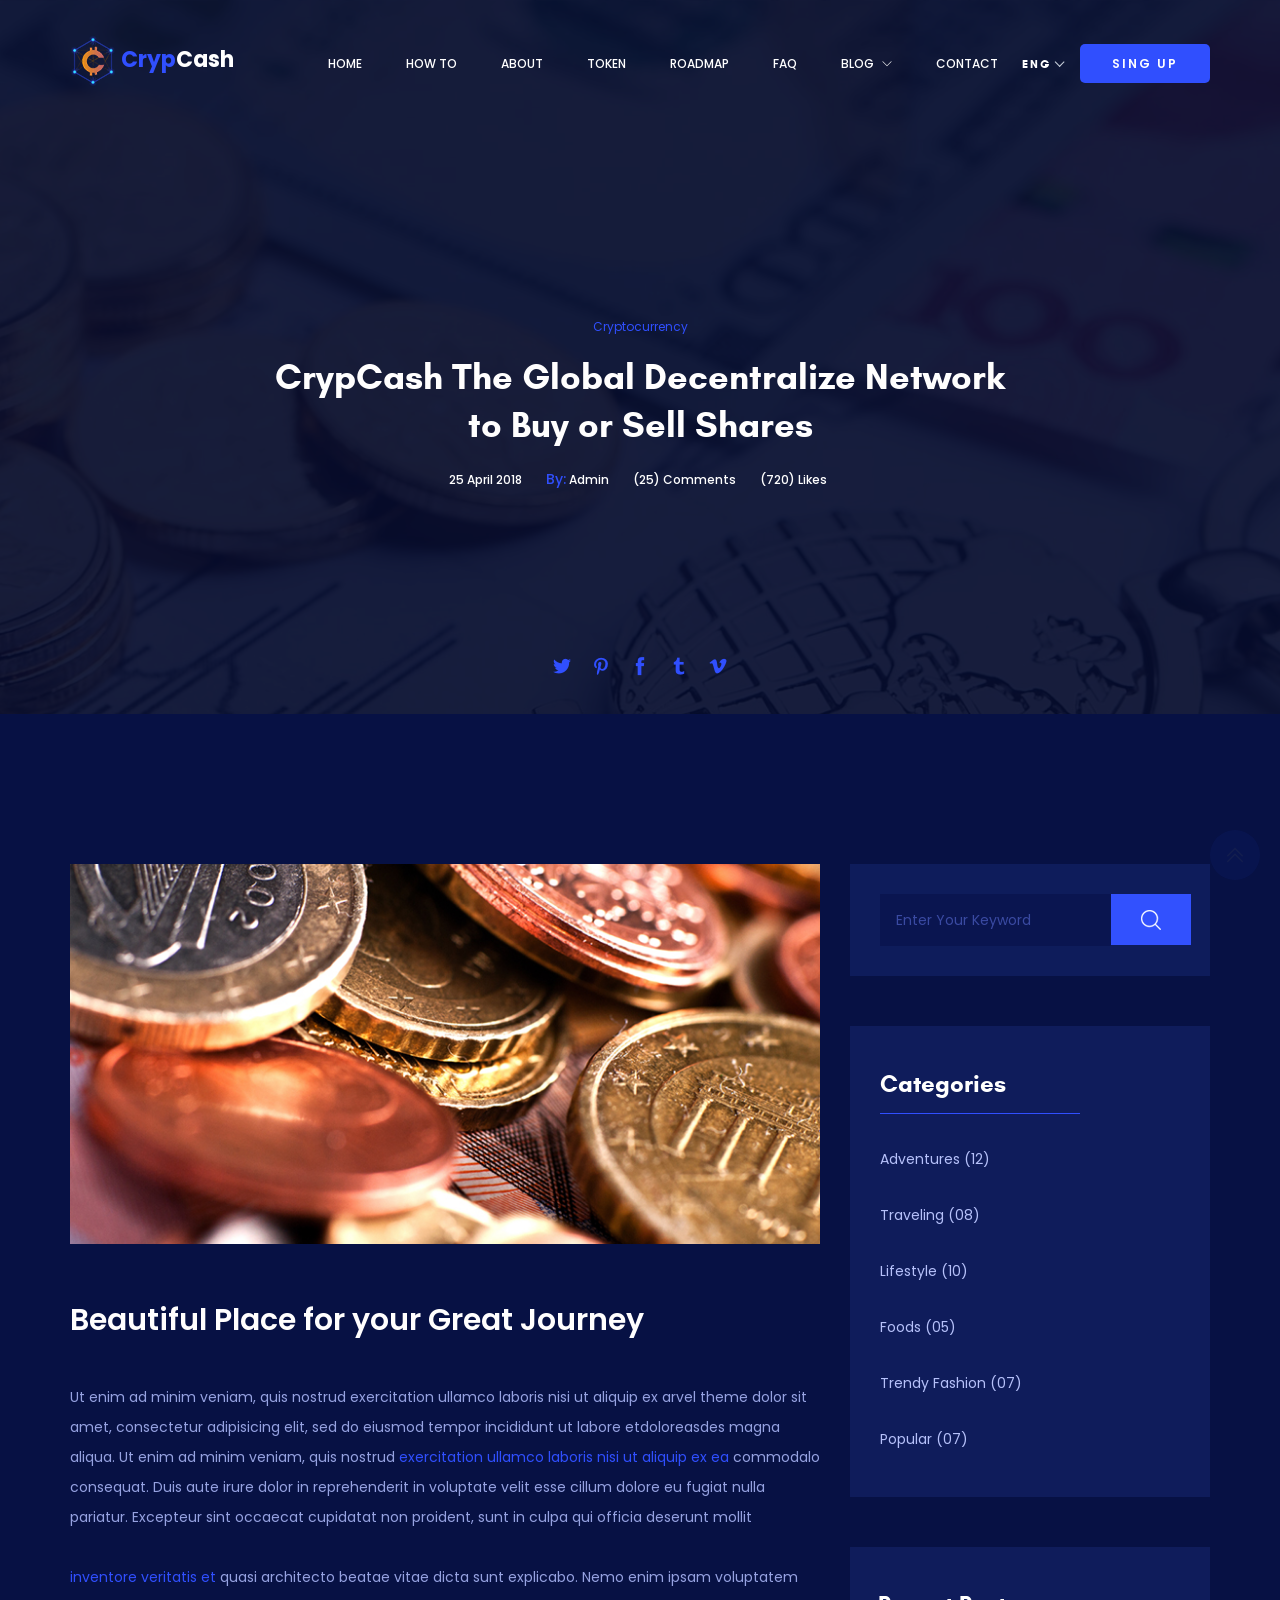
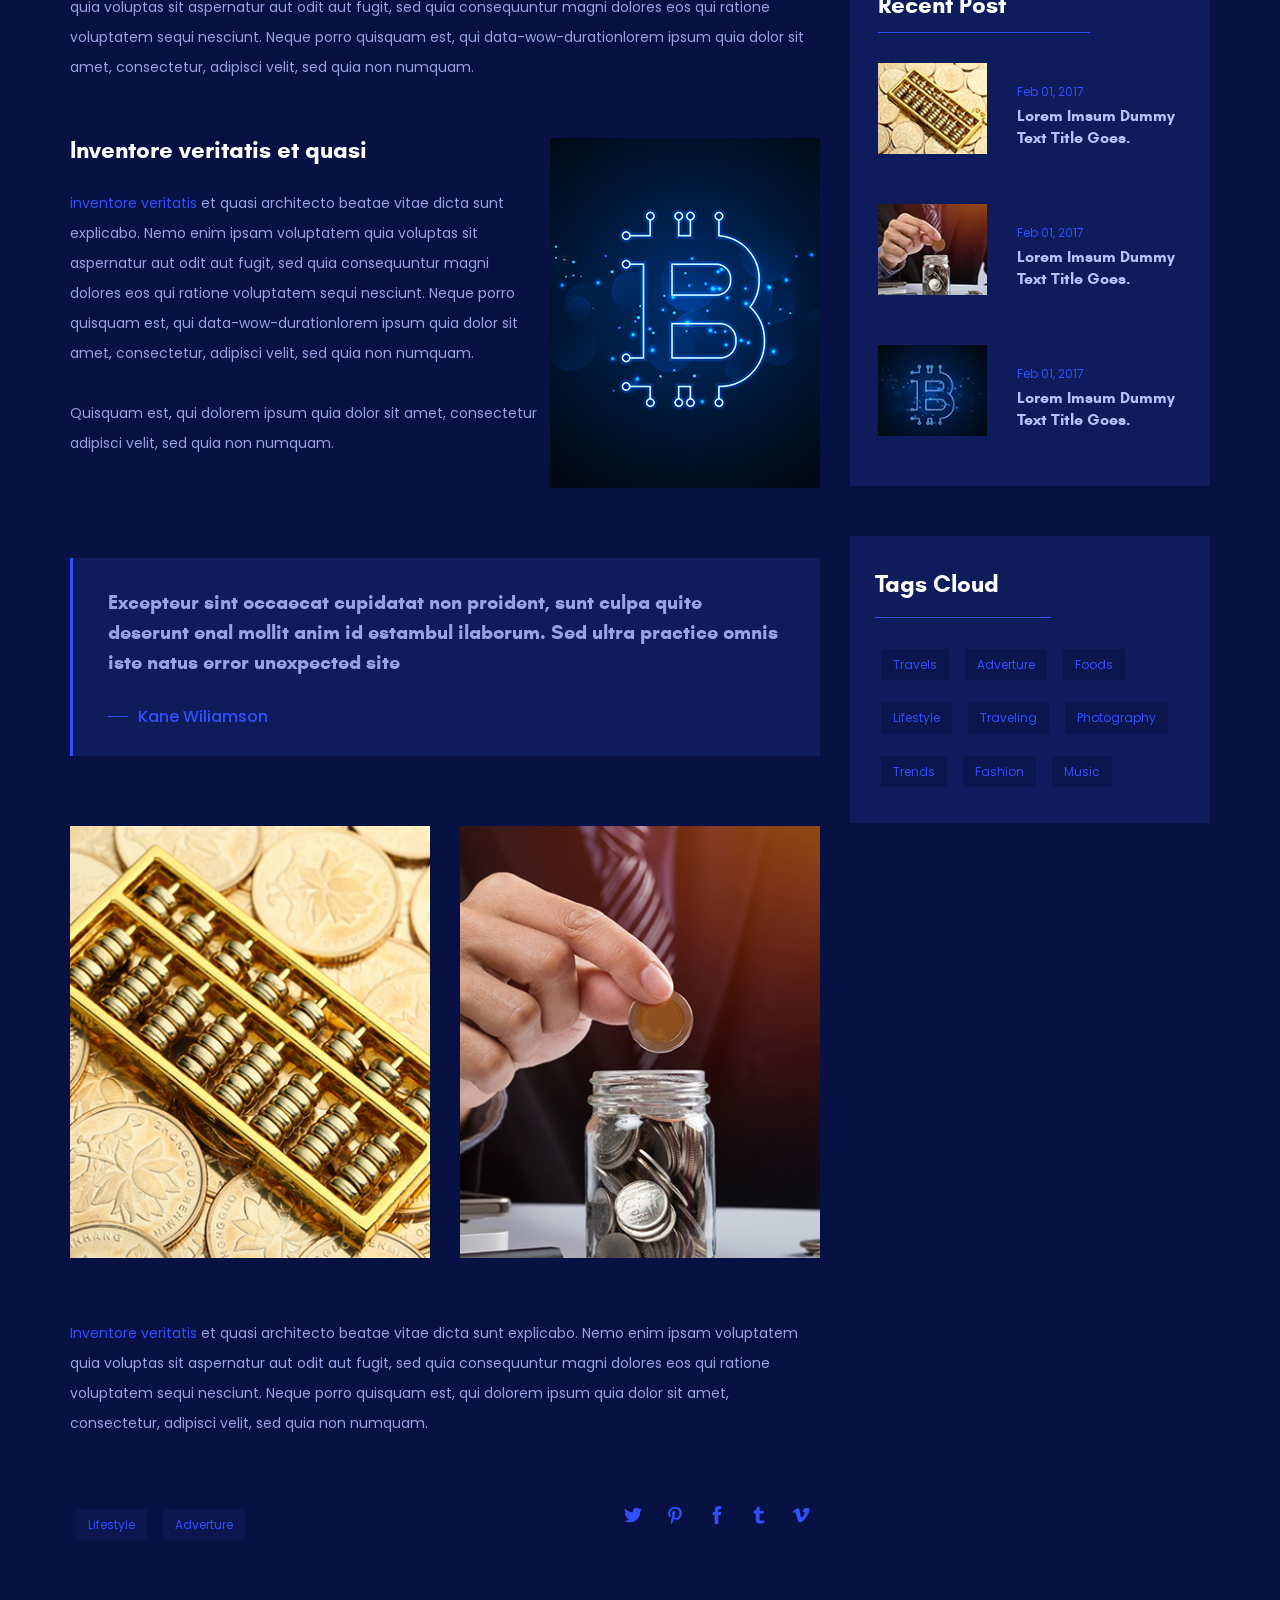
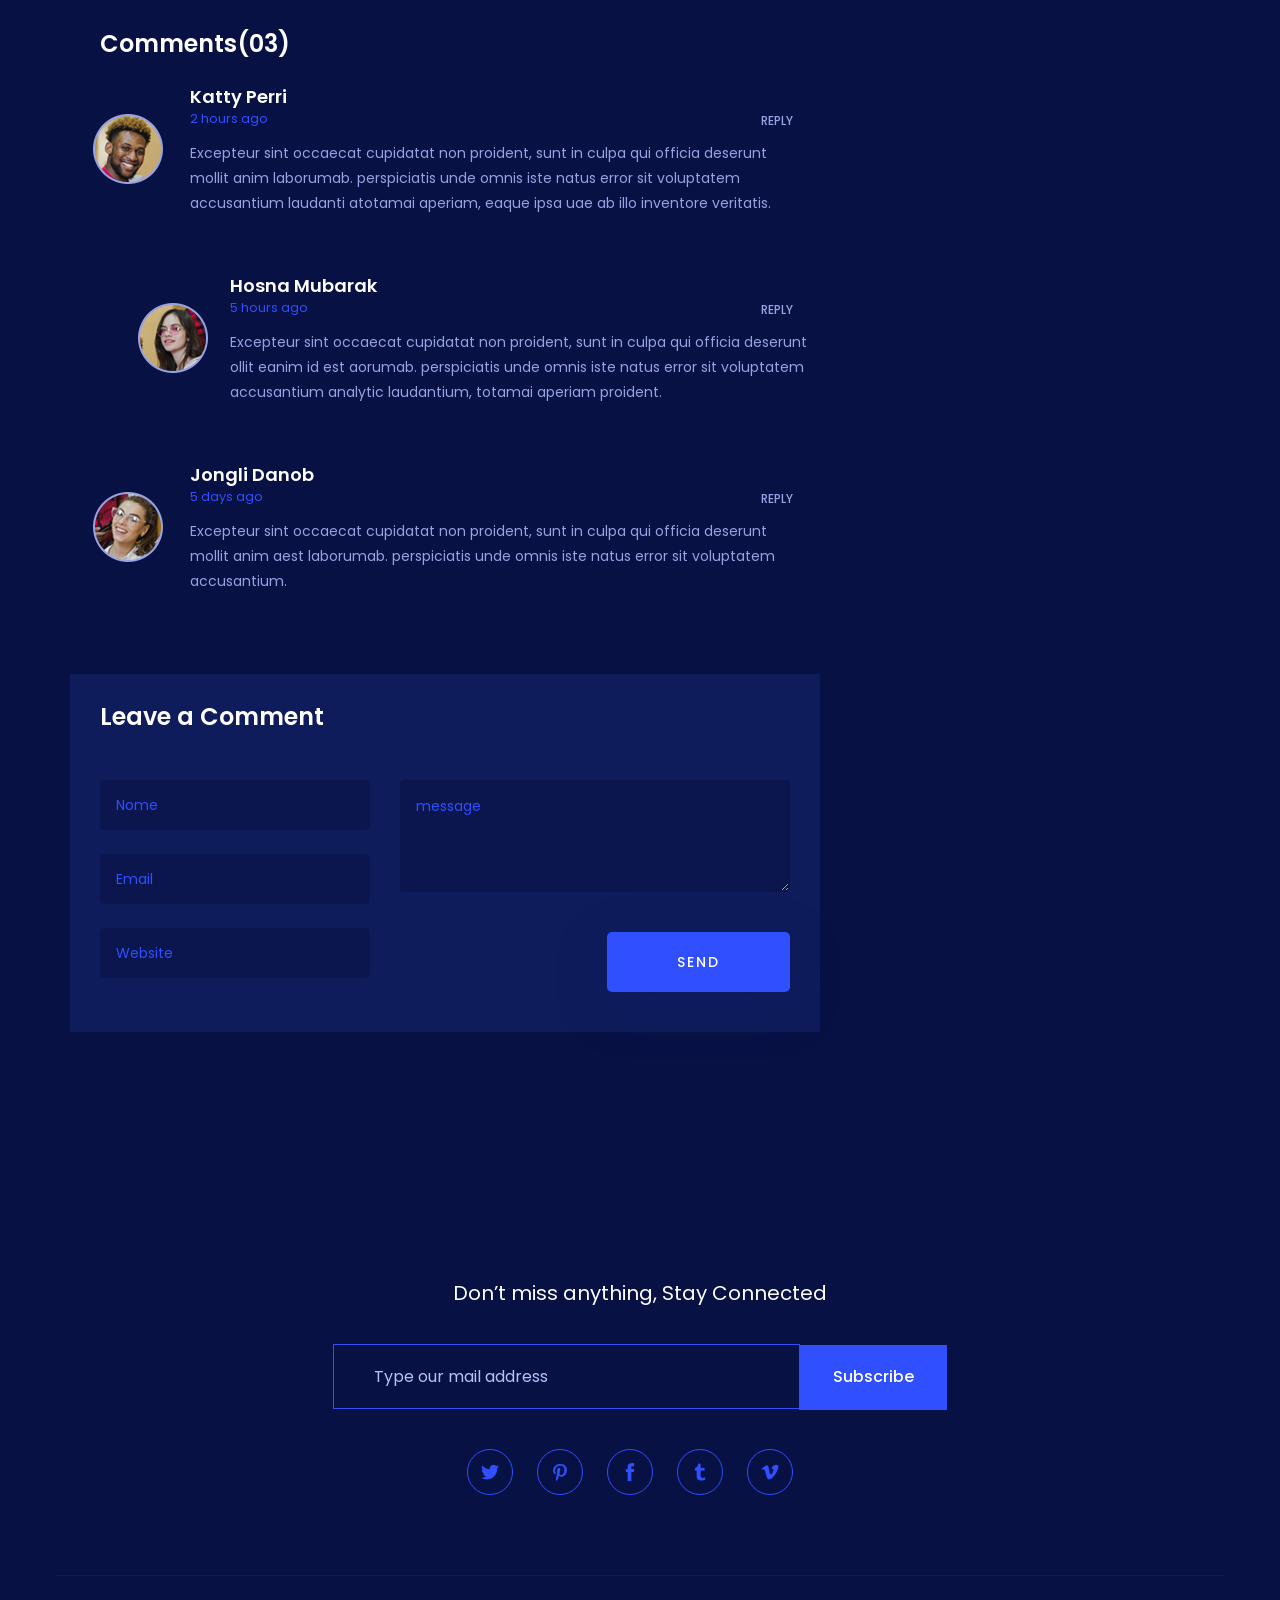
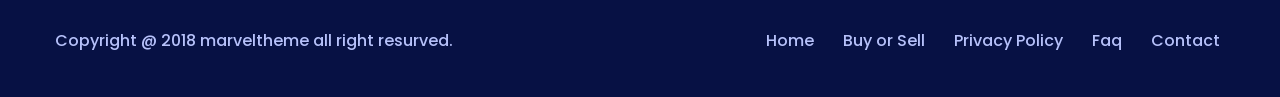
<file: main_file-default/blog-details.html>
<!DOCTYPE html>
<html lang="en">

<head>
    <meta charset="utf-8">
    <meta http-equiv="X-UA-Compatible" content="IE=edge">
    <meta name="viewport" content="width=device-width, initial-scale=1">

    <title>CrypCash The Global Decentralize Network</title>
    <!-- FAVICON -->
    <link rel="apple-touch-icon" href="assets/img/favicon/apple-touch-icon.png">
    <link rel="icon" href="assets/img/favicon/favicon.ico">
    <link href="https://fonts.googleapis.com/css?family=Poppins:400,400i,500,500i" rel="stylesheet">
    <link href="assets/css/bootstrap.min.css" rel="stylesheet">
    <link href="assets/css/elements.css" rel="stylesheet">
    <link href="style.css" rel="stylesheet">
    <link href="assets/css/responsive.css" rel="stylesheet">

</head>

        <a href="#slider-section" class="scrolltotop"><span class="ti-angle-double-up"></span></a>
<body>
        <div class="preloader-wrapper">
            <div class="preloader loading">
              <span class="slice"></span>
              <span class="slice"></span>
              <span class="slice"></span>
              <span class="slice"></span>
              <span class="slice"></span>
              <span class="slice"></span>
            </div>
         </div> 


    <header id="sticker" class="header-top ">
        <div class="container">
            <div class="row">
                <div class="col-md-2 col-sm-3">
                    <div class="logo ">
                        <a href="#"><img  src="assets/img/logo/logo.png" alt="logo"> <span>Cryp</span>Cash</a>
                    </div>
                </div>
                <div class="col-md-10 col-sm-9">
                    <nav>
                        <div class="mainmenu text-right ">
                            <ul class="menu ">
                                <li><a href="#slider-section">HOME</a></li>
                                    <li><a href="#work_area">HOW TO</a></li>
                                    <li><a href="#choose-area"> ABOUT</a></li>
                                    <li><a href="#countdown-area">TOKEN</a></li>
                                    <li><a href="#roadmap-area">ROADMAP</a></li>
                                    <li><a href="#faq-area">FAQ</a></li>
                                    <li class="dropdown current-menu-item current-menu-has-children"><a href="#blog_area"> BLOG</a>
                                        <ul class="dropdown-nav dropdown-nav-left">
                                            <li class=""><a href="blog-fullpage.html">Blog Full Page</a></li>
                                            <li class=""><a href="blog-details.html">Blog Details</a></li>
                                            <li class=""><a href="blog-page-left-sideber.html">Blog Left Sidebar</a></li>
                                            <li class=""><a href="blog-page-right-sideber.html">Blog Right Sidebar</a></li>
                                        </ul>
                                    </li>
                                    <li><a href="#contact-section">CONTACT</a></li>
                                    <li class="select-nice">
                                    <select name="nice" id="select">
                                            <option value="Eng">ENG</option>
                                            <option value="Eng">GER</option>
                                            <option value="Eng">FRA</option>
                                        </select>
                                </li>
                               <li class="login"> <a class="sing-up" href="#">SING UP</a></li>
                            </ul>
                        </div>
                    </nav>
                </div>
            </div>
        </div>
    </header>


    <section class="blog-page-breatcrums blog-details">
        <div class="container">
            <div class="row">
                <div class="col-xs-12">
                    <div class="blog-page-content-table">
                      <div class="blog-table-cell">
                        <h6>Cryptocurrency</h6>
                        <h4>CrypCash The Global Decentralize Network to Buy or Sell Shares</h4>
                        <div class="post-meta ">
                            <ul class="list-inline">
                                <li><a href="#">25 April 2018</a></li>
                                <li>By:<a href="#"> Admin</a></li>
                                <li><a href="#">(25) Comments</a></li>
                                <li><a href="#">(720) Likes</a></li>
                            </ul>
                        </div>
                        <div class="social-links">
                            <a href="#" target="_blank"><span class="ti-twitter-alt"></span></a>
                            <a href="#" target="_blank"><span class="ti-pinterest"></span></a>
                            <a href="#" target="_blank"><span class="ti-facebook"></span></a>
                            <a href="#" target="_blank"><span class="ti-tumblr-alt"></span></a>
                            <a href="#" target="_blank"><span class="ti-vimeo-alt"></span></a>
                        </div>
                      </div>
                    </div>
                  </div>
                </div>
            </div>
    </section>
     <!-- blog AREA  -->

 <!-- blog AREA  -->

    <section class="blog-details latest-blog-area wow fadeIn" data-wow-duration="2s" data-wow-delay="0.2s">
        <div class="container">
            <div class="row">
                <div class="col-md-8">
                    <div class="single-blog-box">
                        <img src="assets/img/bg-shape/blog-details-page.jpg" alt="details-page-bg">
                        <div class="blog-heading">
                            <a href="#"><h2>Beautiful Place for your Great Journey</h2></a>
                        </div>
                        <div class="blog-box-content">
                            <p>Ut enim ad minim veniam, quis nostrud exercitation ullamco laboris nisi ut aliquip ex arvel theme dolor sit amet, consectetur adipisicing elit, sed do eiusmod tempor incididunt ut labore etdoloreasdes magna aliqua. Ut enim ad minim veniam, quis nostrud <span> exercitation ullamco laboris nisi ut aliquip ex ea </span>commodalo consequat. Duis aute irure dolor in reprehenderit in voluptate velit esse cillum dolore eu fugiat nulla pariatur. Excepteur sint occaecat cupidatat non proident, sunt in culpa qui officia deserunt mollit</p>
                            <p><span>inventore veritatis et</span> quasi architecto beatae vitae dicta sunt explicabo. Nemo enim ipsam voluptatem quia voluptas sit aspernatur aut odit aut fugit, sed quia consequuntur magni dolores eos qui ratione voluptatem sequi nesciunt. Neque porro quisquam est, qui data-wow-durationlorem ipsum quia dolor sit amet, consectetur, adipisci velit, sed quia non numquam.</p>
                            <div class="invontor">
                                <div class="inventor-left">
                                    <h3>Inventore veritatis et quasi </h3>
                                    <p><span>inventore veritatis</span> et quasi architecto beatae vitae dicta sunt explicabo. Nemo enim ipsam voluptatem quia voluptas sit aspernatur aut odit aut fugit, sed quia consequuntur magni dolores eos qui ratione voluptatem sequi nesciunt. Neque porro quisquam est, qui data-wow-durationlorem ipsum quia dolor sit amet, consectetur, adipisci velit, sed quia non numquam.</p>
                                    <p>Quisquam est, qui dolorem ipsum quia dolor sit amet, consectetur adipisci velit, sed quia non numquam.</p>
                                </div>
                                <div class="inventor-right">
                                    <img src="assets/img/bg-shape/invontor-bg.jpg" alt="">
                                </div>
                            </div>
                            <div class="speak-quate">
                                <p>Excepteur sint occaecat cupidatat non proident, sunt culpa quite deserunt enal mollit anim id estambul ilaborum. Sed ultra practice omnis iste natus error unexpected site</p>
                                <h5>Kane Wiliamson</h5>
                            </div>
                            <div class="over-view-img">
                                <div class="over-left">
                                    <img src="assets/img/bg-shape/over-left.jpg" alt="">
                                </div>
                                <div class="over-right">
                                    <img src="assets/img/bg-shape/over-right.jpg" alt="">
                                </div>
                                <p><span>Inventore veritatis</span> et quasi architecto beatae vitae dicta sunt explicabo. Nemo enim ipsam voluptatem quia voluptas sit aspernatur aut odit aut fugit, sed quia consequuntur magni dolores eos qui ratione voluptatem sequi nesciunt. Neque porro quisquam est, qui dolorem ipsum quia dolor sit amet, consectetur, adipisci velit, sed quia non numquam.</p>
                            </div>
                            <div class="blog-social-links">
                                <div class="pull-left">
                                    <div class="blog-tag-cloud-list">
                                        <ul>
                                            <li><a href="#">Lifestyle</a></li>
                                            <li class="active"><a href="#">Adverture</a></li>
                                        </ul>
                                    </div>
                                </div>
                              <div class="pull-right">
                                <div class="social-links">
                                    <a href="#" target="_blank"><span class="ti-twitter-alt"></span></a>
                                    <a href="#" target="_blank"><span class="ti-pinterest"></span></a>
                                    <a href="#" target="_blank"><span class="ti-facebook"></span></a>
                                    <a href="#" target="_blank"><span class="ti-tumblr-alt"></span></a>
                                    <a href="#" target="_blank"><span class="ti-vimeo-alt"></span></a>
                                </div>
                              </div>
                          </div>
                        </div>
                    </div>
                    <div class="comment-area">
                        <h2>Comments(03)</h2>
                        <div class="single-comment-content">
                            <img src="assets/img/blog/comment-1.png" alt="comment-1">
                            <div class="single-comment-meta">
                                <h4>Katty Perri <span>2 hours ago</span></h4>
                            </div>
                            <div class="comment-reply">
                                <button class="reply-button">Reply</button>
                            </div>
                            <p>Excepteur sint occaecat cupidatat non proident, sunt in culpa qui officia deserunt mollit anim laborumab. perspiciatis unde omnis iste natus error sit voluptatem accusantium laudanti atotamai aperiam, eaque ipsa uae ab illo inventore veritatis.</p>
                        </div>
                        <div class="single-comment-content comment-padding-left">
                            <img src="assets/img/blog/comment-2.png" alt="comment-1">
                            <div class="single-comment-meta">
                                <h4>Hosna Mubarak <span>5 hours ago</span></h4>
                            </div>
                            <div class="comment-reply">
                                <button class="reply-button">Reply</button>
                            </div>
                            <p>Excepteur sint occaecat cupidatat non proident, sunt in culpa qui officia deserunt ollit eanim id est aorumab. perspiciatis unde omnis iste natus error sit voluptatem accusantium analytic laudantium, totamai aperiam proident.</p>
                        </div>
                        <div class="single-comment-content">
                            <img src="assets/img/blog/comment-3.png" alt="comment-1">
                            <div class="single-comment-meta">
                                <h4>Jongli Danob <span>5 days ago</span></h4>
                            </div>
                            <div class="comment-reply">
                                <button class="reply-button">Reply</button>
                            </div>
                            <p>Excepteur sint occaecat cupidatat non proident, sunt in culpa qui officia deserunt mollit anim aest laborumab. perspiciatis unde omnis iste natus error sit voluptatem accusantium.</p>
                        </div>
                    </div>
                    <div class="leave-comment-area">
                        <h2>Leave a Comment</h2>
                        <form id="digita-contact-form" action="asset/php/contact-mail.php" method="POST">
                            <div class="row">
                                <div class="col-md-5">
                                    <div class="single-input">
                                        <div class="form-group">
                                            <input type="text" class="form-control" id="do" name="name" placeholder="Nome">
                                        </div>
                                    </div>
                                    <div class="single-input">
                                        <div class="form-group">
                                            <input type="email" class="form-control" id="Email" name="email" placeholder="Email">
                                        </div>
                                    </div>
                                    <div class="single-input">
                                        <div class="form-group">
                                            <input type="text" class="form-control" id="Website" name="website" placeholder="Website">
                                        </div>
                                    </div>
                                </div>
                                <div class="col-md-7">
                                    <div class="single-input">
                                        <div class="form-group">
                                            <textarea id="Message" class="form-control" rows="3" name="message" placeholder="message"></textarea>
                                        </div>
                                        <div class="submit-button">
                                            <button type="submit" class="submit-btn">send</button>
                                            <p class="contact-send-message"></p>
                                        </div>
                                    </div>
                                </div>
                            </div>
                        </form>
                    </div>
                </div>
                <div class="col-md-4">
                    <div class="blog-right-search-button">
                        <div class="search-button">
                            <input type="text" placeholder="Enter Your Keyword">
                            <button><img src="assets/img/icons/search-icon.png" alt="search-icon"></button>
                        </div>
                    </div>
                    <div class="blog-categories-right">
                        <h2>Categories</h2>
                        <div class="categories-right-list">
                            <ul>
                                <li><a href="#">Adventures (12)</a></li>
                                <li><a href="#">Traveling (08)</a></li>
                                <li class="active"><a href="#">Lifestyle (10)</a></li>
                                <li><a href="#">Foods (05)</a></li>
                                <li><a href="#">Trendy Fashion (07)</a></li>
                                <li><a href="#">Popular (07)</a></li>
                            </ul>
                        </div>
                    </div>
                    <div class="blog-recent-post">
                        <h3>Recent Post</h3>
                        <div class="row">
                            <div class="col-md-5 col-sm-5 col-xs-5">
                                <div class="blog-recent-post-image-1">
                                    <a href="#"><img src="assets/img/blog/recent-post-bg-1.jpg" alt="recent-post-bg"></a>
                                </div>
                            </div>
                            <div class="col-md-7 col-sm-7 col-xs-7">
                                <div class="blog-recent-post-content">
                                    <p>Feb 01, 2017</p>
                                    <a href="#">
                                        <h2>Lorem Imsum Dummy Text Title Goes.</h2>
                                    </a>
                                </div>
                            </div>
                        </div>
                        <div class="row">
                            <div class="col-md-5 col-sm-5 col-xs-5">
                                <div class="blog-recent-post-image-1">
                                    <a href="#"> <img src="assets/img/blog/recent-post-bg-2.jpg" alt="recent-post-bg"></a>
                                </div>
                            </div>
                            <div class="col-md-7 col-sm-7 col-xs-7">
                                <div class="blog-recent-post-content">
                                    <p>Feb 01, 2017</p>
                                    <a href="#">
                                        <h2>Lorem Imsum Dummy Text Title Goes.</h2>
                                    </a>
                                </div>
                            </div>
                        </div>
                        <div class="row">
                            <div class="col-md-5 col-sm-5 col-xs-5">
                                <div class="blog-recent-post-image-1">
                                    <a href="#"> <img src="assets/img/blog/recent-post-bg-3.jpg" alt="recent-post-bg"></a>
                                </div>
                            </div>
                            <div class="col-md-7 col-sm-7 col-xs-7">
                                <div class="blog-recent-post-content">
                                    <p>Feb 01, 2017</p>
                                    <a href="#">
                                        <h2>Lorem Imsum Dummy Text Title Goes.</h2>
                                    </a>
                                </div>
                            </div>
                        </div>
                    </div>
                    <div class="blog-tag-cloud">
                        <h2>Tags Cloud</h2>
                        <div class="blog-tag-cloud-list">
                            <ul>
                                <li><a href="#">Travels</a></li>
                                <li class="active"><a href="#">Adverture</a></li>
                                <li><a href="#">Foods</a></li>
                                <li><a href="#">Lifestyle</a></li>
                                <li><a href="#">Traveling</a></li>
                                <li><a href="#">Photography</a></li>
                                <li><a href="#">Trends</a></li>
                                <li><a href="#">Fashion</a></li>
                                <li><a href="#">Music</a></li>
                            </ul>
                        </div>
                    </div>
                </div>
            </div>
        </div>
    </section>

    <!-- CONTACT SECTION -->
    <section class="footer-bg">
        <div id="contact-section" class="gray-bg">
            <div class="container">
                <div class="subscribe-box blog-page  wow fadeInUp" data-wow-duration="1s" data-wow-delay=".3s">
                    <h2>Don’t miss anything, Stay Connected</h2>
                    <form action="http://hackinout.us15.list-manage.com/subscribe/post-json?u=e44c1f194bec93e238615469e&amp;id=fa63cb4ac7&c=?" method="get" id="mc-embedded-subscribe-form" name="mc-embedded-subscribe-form" class="validate">
                        <input type="email" value="" name="EMAIL" class="email" id="mce-EMAIL" placeholder="Type our mail address" required>
                        <input type="submit" value="subscribe" name="subscribe" id="mc-embedded-subscribe" class="mc-button">
                        <div id="subscribe-result">
                        </div>
                    </form>
                </div>
            </div>
        </div>
        <section class="footer-area blog-page  wow fadeInUp" data-wow-duration="1s" data-wow-delay=".2s">
            <div class="container">
                <div class="row">
                    <div class="col-xs-12">
                        <div class="social-links">
                            <a href="#" target="_blank"><span class="ti-twitter-alt"></span></a>
                            <a href="#" target="_blank"><span class="ti-pinterest"></span></a>
                            <a href="#" target="_blank"><span class="ti-facebook"></span></a>
                            <a href="#" target="_blank"><span class="ti-tumblr-alt"></span></a>
                            <a href="#" target="_blank"><span class="ti-vimeo-alt"></span></a>
                        </div>
                    </div>
                </div>
            </div>
        </section>
    </section>
    <section class="footer-bottom_area ">
        <div class="container">
            <div class="row boder-t">
                <div class="col-md-6 col-xs-12">
                    <p class="copy-rights">Copyright @ 2018 <a href="#">marveltheme </a>all right resurved.</p>
                </div>
                <div class="col-md-6 col-xs-12">
                    <div class="footer-right text-right">
                        <ul class="list-inline">
                            <li><a href="#">Home</a></li>
                            <li><a href="#">Buy or Sell</a></li>
                            <li><a href="#">Privacy Policy</a></li>
                            <li><a href="#">Faq</a></li>
                            <li><a href="#">Contact</a></li>
                        </ul>
                    </div>
                </div>
            </div>
        </div>
    </section>

    <script src="assets/js/jquery.min.js"></script>
    <script src="assets/js/bootstrap.min.js"></script>
    <script src="assets/js/theme.plugins.js"></script>
    <script src="assets/js/ajax-mail.js"></script>
    <script src="assets/js/ajax-subscribe.js"></script>
    <script src="assets/js/countdown.js"></script>
    <script src="assets/js/main.js"></script>



</body>

</html>
</file>
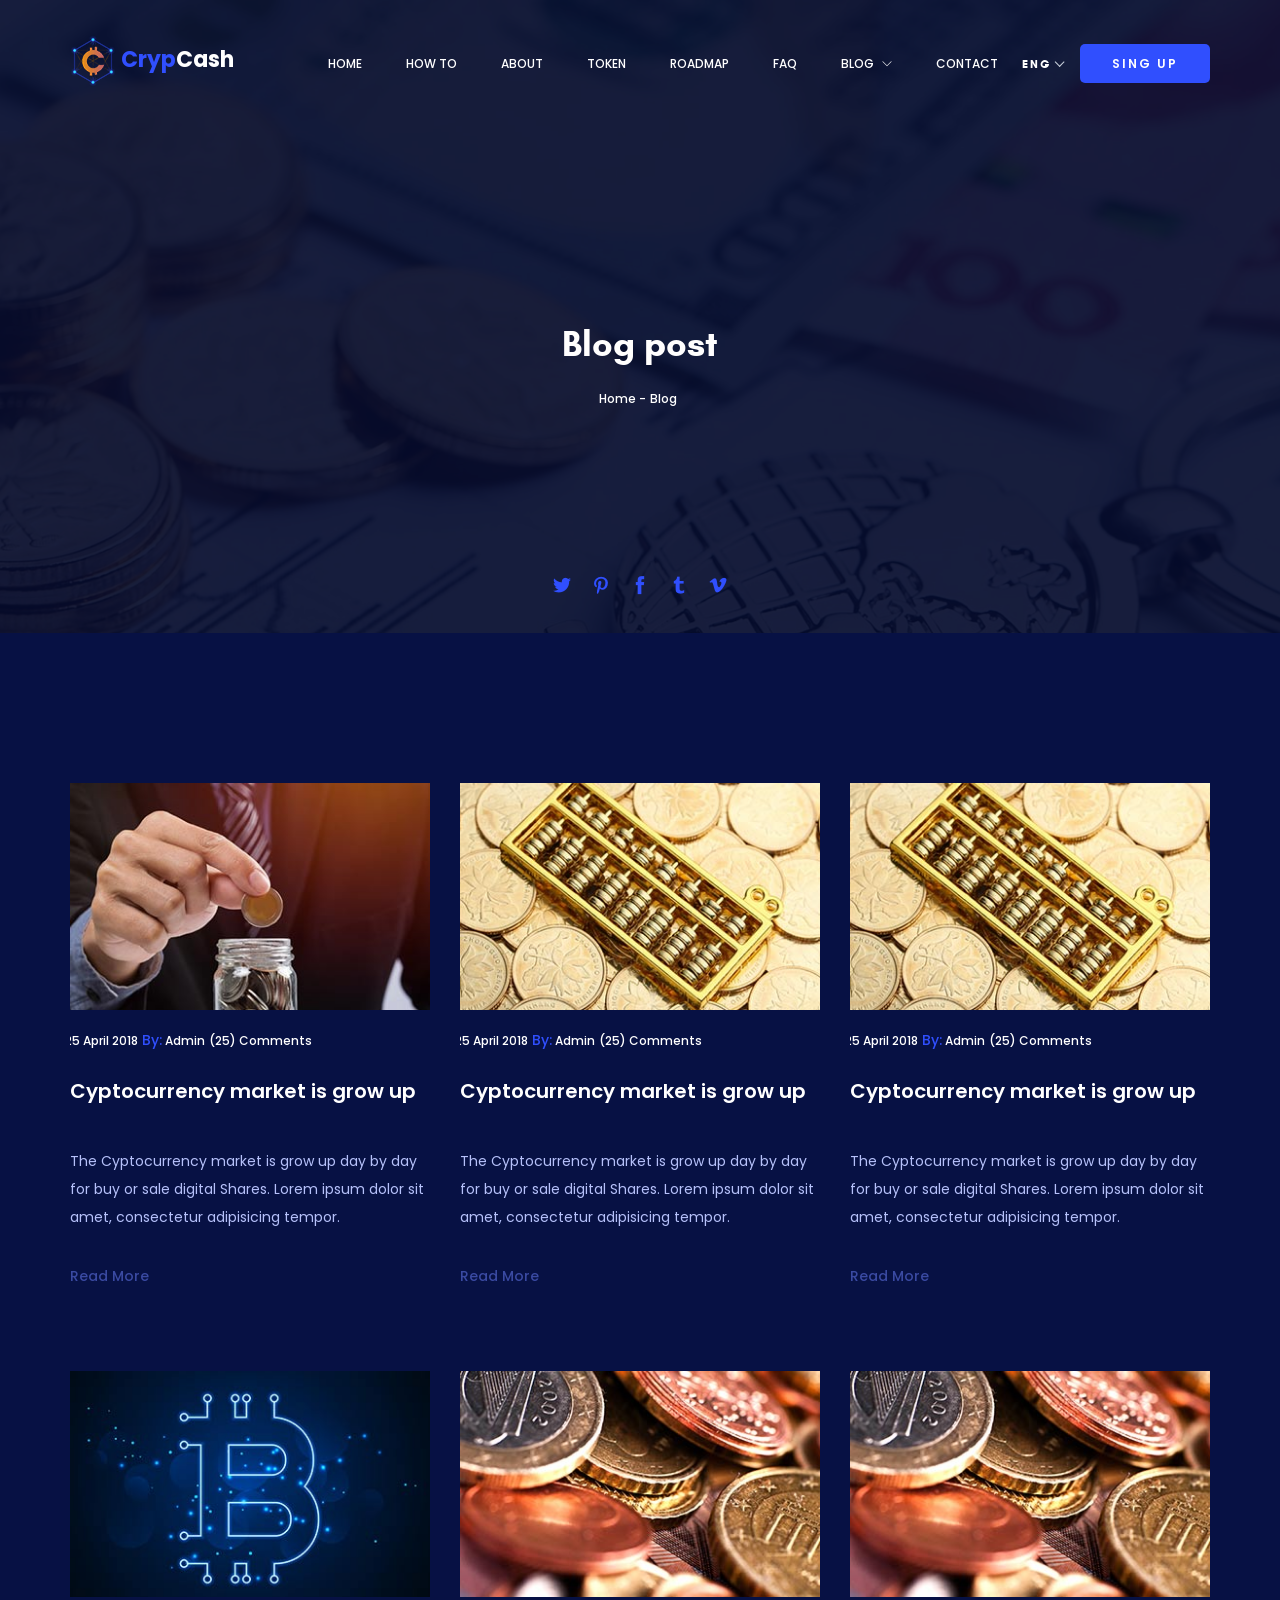
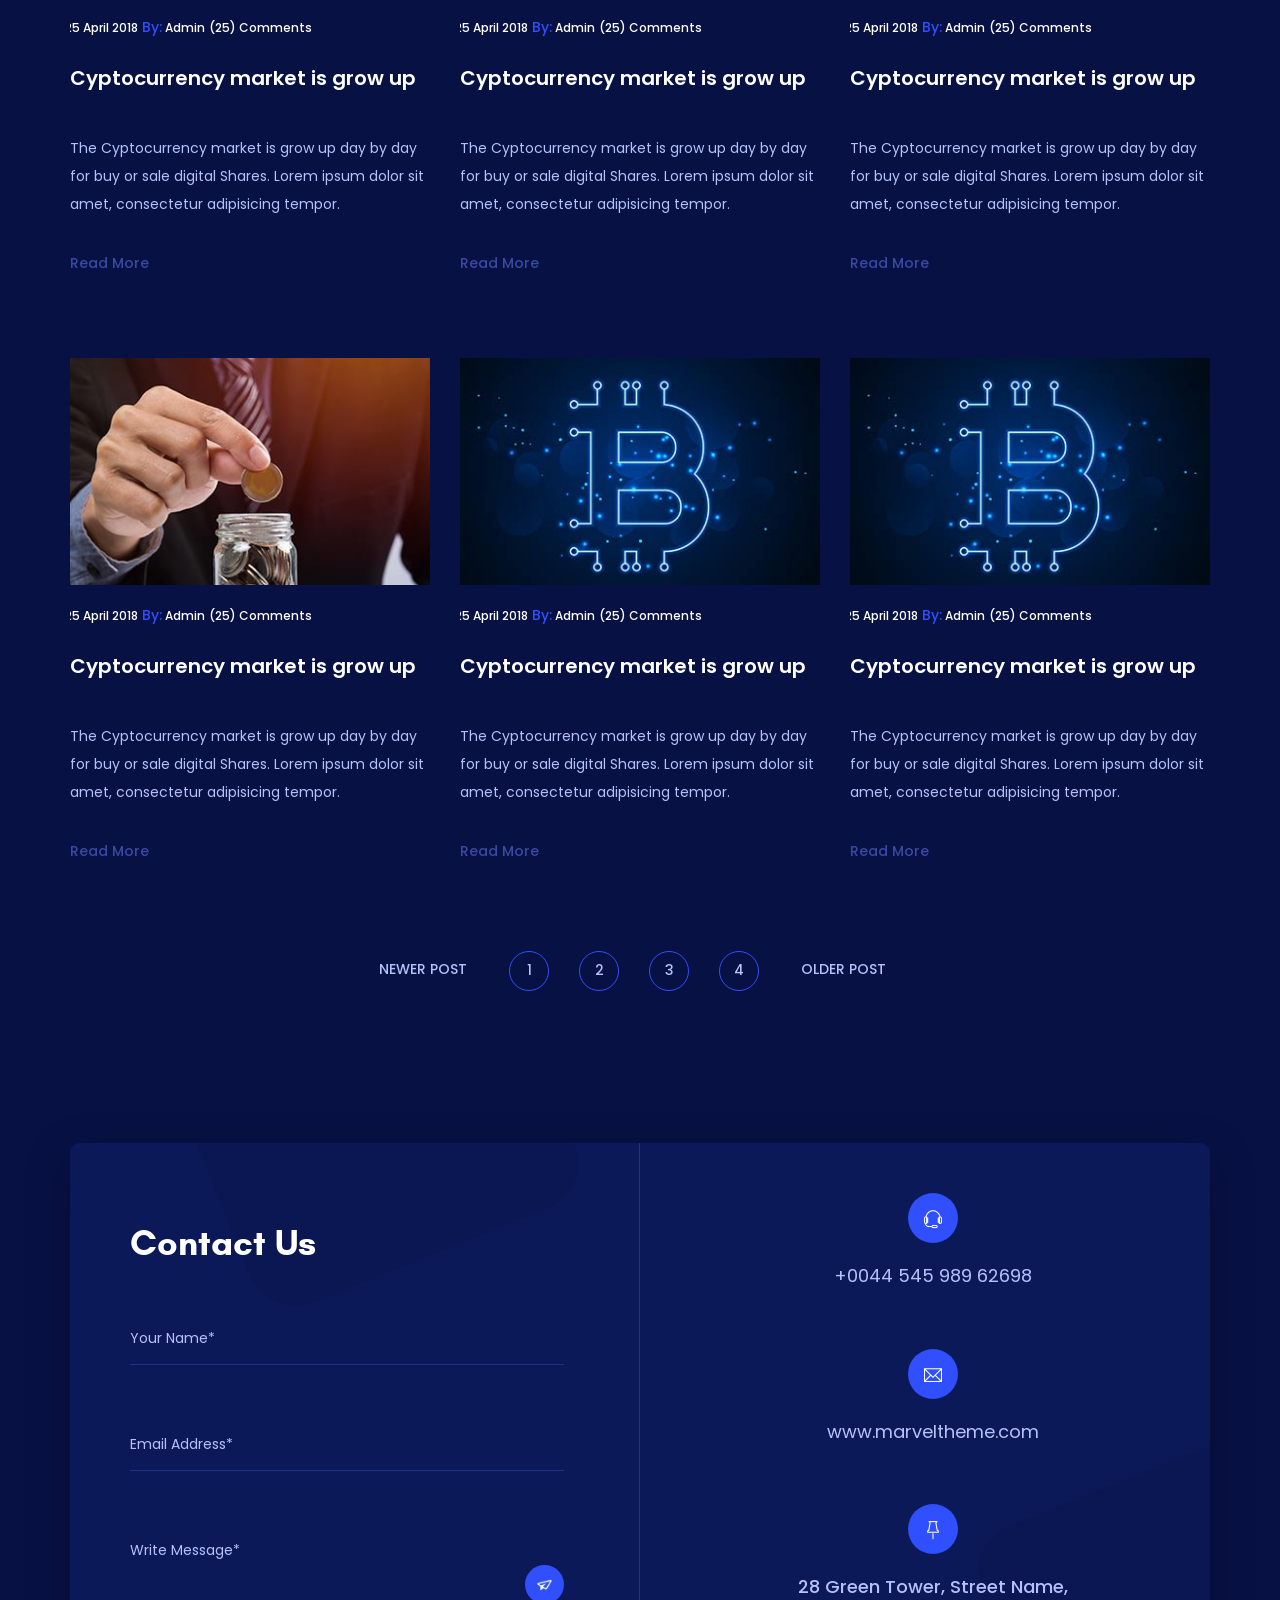
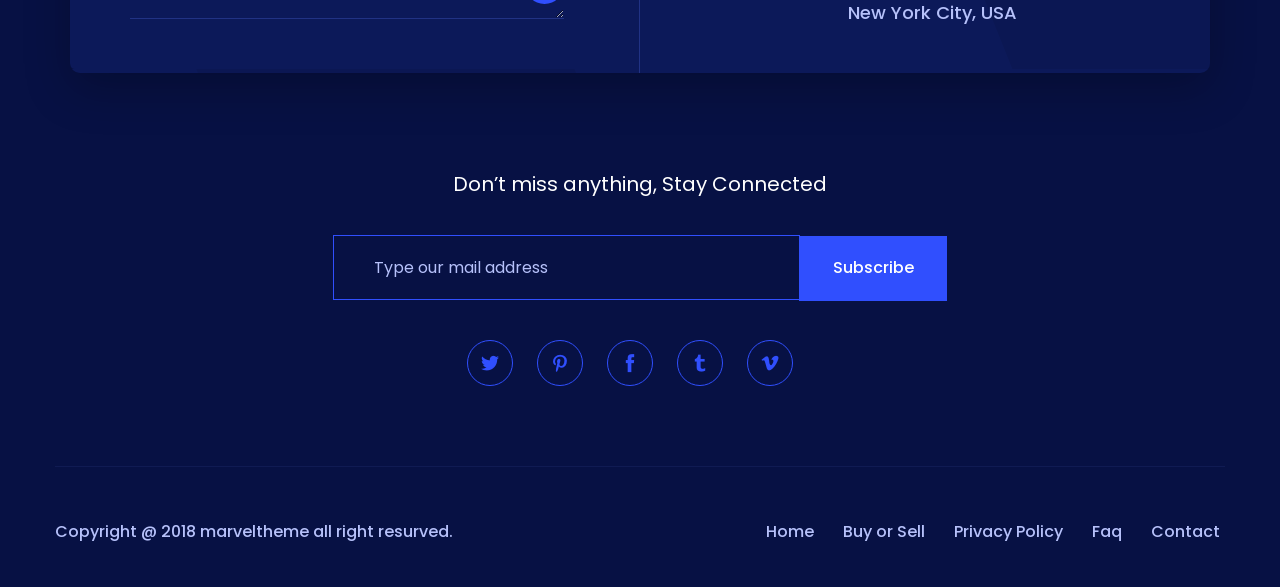
<file: main_file-default/blog-fullpage.html>
<!DOCTYPE html>
<html lang="en">

<head>
    <meta charset="utf-8">
    <meta http-equiv="X-UA-Compatible" content="IE=edge">
    <meta name="viewport" content="width=device-width, initial-scale=1">

    <title>CrypCash The Global Decentralize Network</title>
    <!-- FAVICON -->
    <link rel="apple-touch-icon" href="assets/img/favicon/apple-touch-icon.png">
    <link rel="icon" href="assets/img/favicon/favicon.ico">
    <link href="https://fonts.googleapis.com/css?family=Poppins:400,400i,500,500i" rel="stylesheet">
    <link href="assets/css/bootstrap.min.css" rel="stylesheet">
    <link href="assets/css/elements.css" rel="stylesheet">
    <link href="style.css" rel="stylesheet">
    <link href="assets/css/responsive.css" rel="stylesheet">

</head>

        <a href="#slider-section" class="scrolltotop"><span class="ti-angle-double-up"></span></a>
<body>
        <div class="preloader-wrapper">
            <div class="preloader loading">
              <span class="slice"></span>
              <span class="slice"></span>
              <span class="slice"></span>
              <span class="slice"></span>
              <span class="slice"></span>
              <span class="slice"></span>
            </div>
         </div> 


    <header id="sticker" class="header-top ">
        <div class="container">
            <div class="row">
                <div class="col-md-2 col-sm-3">
                    <div class="logo ">
                        <a href="#"><img  src="assets/img/logo/logo.png" alt="logo"> <span>Cryp</span>Cash</a>
                    </div>
                </div>
                <div class="col-md-10 col-sm-9">
                    <nav>
                        <div class="mainmenu text-right ">
                            <ul class="menu ">
                                <li><a href="#slider-section">HOME</a></li>
                                <li><a href="#work_area">HOW TO</a></li>
                                <li><a href="#choose-area"> ABOUT</a></li>
                                <li><a href="#countdown-area">TOKEN</a></li>
                                <li><a href="#roadmap-area">ROADMAP</a></li>
                                <li><a href="#faq-area">FAQ</a></li>
                                <li class="dropdown current-menu-item current-menu-has-children"><a href="#blog_area"> BLOG</a>
                                    <ul class="dropdown-nav dropdown-nav-left">
                                        <li class=""><a href="blog-fullpage.html">Blog Full Page</a></li>
                                        <li class=""><a href="blog-details.html">Blog Details</a></li>
                                        <li class=""><a href="blog-page-left-sideber.html">Blog Left Sidebar</a></li>
                                        <li class=""><a href="blog-page-right-sideber.html">Blog Right Sidebar</a></li>
                                    </ul>
                                </li>
                                <li><a href="#contact-section">CONTACT</a></li>
                                <li class="select-nice">
                                    <select name="nice" id="select">
                                            <option value="Eng">ENG</option>
                                            <option value="Eng">GER</option>
                                            <option value="Eng">FRA</option>
                                        </select>
                                </li>
                               <li class="login"> <a class="sing-up" href="#">SING UP</a></li>
                            </ul>
                        </div>
                    </nav>
                </div>
            </div>
        </div>
    </header>


    <section class="blog-page-breatcrums">
        <div class="container">
            <div class="row">
                <div class="col-xs-12">
                    <div class="blog-page-content-table">
                      <div class="blog-table-cell">
                        <h4>Blog post</h4>
                        <div class="post-meta ">
                            <ul class="list-inline">
                                <li><a href="index.html">Home -</a></li>
                                <li><a href="blog-fullpage.html"> Blog</a></li>
                            </ul>
                        </div>
                        <div class="social-links">
                            <a href="#" target="_blank"><span class="ti-twitter-alt"></span></a>
                            <a href="#" target="_blank"><span class="ti-pinterest"></span></a>
                            <a href="#" target="_blank"><span class="ti-facebook"></span></a>
                            <a href="#" target="_blank"><span class="ti-tumblr-alt"></span></a>
                            <a href="#" target="_blank"><span class="ti-vimeo-alt"></span></a>
                        </div>
                      </div>
                    </div>
                  </div>
                </div>
            </div>
    </section>
     <!-- blog AREA  -->

    <section class="latest-blog-area wow fadeIn" data-wow-duration="2s" data-wow-delay="0.2s">
        <div class="container">
            <div class="row mb-50">
                <div class="col-md-4">
                    <div class="single-blog-box">
                        <div class="single-blog-image">
                            <a href="#"><img src="assets/img/blog/blog-1.jpg" alt="place your img"></a>
                        </div>
                        <div class="post-meta ">
                            <ul class="list-inline">
                                <li><a href="#">25 April 2018</a></li>
                                <li>By:<a href="#"> Admin</a></li>
                                <li><a href="#">(25) Comments</a></li>
                            </ul>
                        </div>
                        <div class="blog-heading">
                            <a href="#"><h2>Cyptocurrency market is grow up</h2></a>
                        </div>
                        <p class="clog-content">The Cyptocurrency market is grow up day by day for buy or sale digital  Shares. Lorem ipsum dolor sit amet, consectetur adipisicing tempor.</p>
                        <a href="" class="read-more-btn">Read More <span class="ti-arrow-right"></span></a>
                    </div>
                </div>
                <div class="col-md-4">
                    <div class="single-blog-box">
                        <div class="single-blog-image">
                            <a href="#"><img src="assets/img/blog/blog-2.jpg" alt="place your img"></a>
                        </div>
                        <div class="post-meta ">
                            <ul class="list-inline">
                                <li><a href="#">25 April 2018</a></li>
                                <li>By:<a href="#"> Admin</a></li>
                                <li><a href="#">(25) Comments</a></li>
                            </ul>
                        </div>
                        <div class="blog-heading">
                            <a href="#"><h2>Cyptocurrency market is grow up</h2></a>
                        </div>
                        <p class="clog-content">The Cyptocurrency market is grow up day by day for buy or sale digital  Shares. Lorem ipsum dolor sit amet, consectetur adipisicing tempor.</p>
                        <a href="" class="read-more-btn">Read More <span class="ti-arrow-right"></span></a>
                    </div>
                </div>
                <div class="col-md-4">
                    <div class="single-blog-box">
                        <div class="single-blog-image">
                            <a href="#"><img src="assets/img/blog/blog-2.jpg" alt="place your img"></a>
                        </div>
                        <div class="post-meta ">
                            <ul class="list-inline">
                                <li><a href="#">25 April 2018</a></li>
                                <li>By:<a href="#"> Admin</a></li>
                                <li><a href="#">(25) Comments</a></li>
                            </ul>
                        </div>
                        <div class="blog-heading">
                            <a href="#"><h2>Cyptocurrency market is grow up</h2></a>
                        </div>
                        <p class="clog-content">The Cyptocurrency market is grow up day by day for buy or sale digital  Shares. Lorem ipsum dolor sit amet, consectetur adipisicing tempor.</p>
                        <a href="" class="read-more-btn">Read More <span class="ti-arrow-right"></span></a>
                    </div>
                </div>
            </div>
            <div class="row mb-50">
                <div class="col-md-4">
                    <div class="single-blog-box">
                        <div class="single-blog-image">
                            <a href="#"><img src="assets/img/blog/blog-3.jpg" alt="place your img"></a>
                        </div>
                        <div class="post-meta ">
                            <ul class="list-inline">
                                <li><a href="#">25 April 2018</a></li>
                                <li>By:<a href="#"> Admin</a></li>
                                <li><a href="#">(25) Comments</a></li>
                            </ul>
                        </div>
                        <div class="blog-heading">
                            <a href="#"><h2>Cyptocurrency market is grow up</h2></a>
                        </div>
                        <p class="clog-content">The Cyptocurrency market is grow up day by day for buy or sale digital  Shares. Lorem ipsum dolor sit amet, consectetur adipisicing tempor.</p>
                        <a href="" class="read-more-btn">Read More <span class="ti-arrow-right"></span></a>
                    </div>
                </div>
                <div class="col-md-4">
                    <div class="single-blog-box">
                        <div class="single-blog-image">
                            <a href="#"><img src="assets/img/blog/blog-4.jpg" alt="place your img"></a>
                        </div>
                        <div class="post-meta ">
                            <ul class="list-inline">
                                <li><a href="#">25 April 2018</a></li>
                                <li>By:<a href="#"> Admin</a></li>
                                <li><a href="#">(25) Comments</a></li>
                            </ul>
                        </div>
                        <div class="blog-heading">
                            <a href="#"><h2>Cyptocurrency market is grow up</h2></a>
                        </div>
                        <p class="clog-content">The Cyptocurrency market is grow up day by day for buy or sale digital  Shares. Lorem ipsum dolor sit amet, consectetur adipisicing tempor.</p>
                        <a href="" class="read-more-btn">Read More <span class="ti-arrow-right"></span></a>
                    </div>
                </div>
                <div class="col-md-4">
                    <div class="single-blog-box">
                        <div class="single-blog-image">
                            <a href="#"><img src="assets/img/blog/blog-4.jpg" alt="place your img"></a>
                        </div>
                        <div class="post-meta ">
                            <ul class="list-inline">
                                <li><a href="#">25 April 2018</a></li>
                                <li>By:<a href="#"> Admin</a></li>
                                <li><a href="#">(25) Comments</a></li>
                            </ul>
                        </div>
                        <div class="blog-heading">
                            <a href="#"><h2>Cyptocurrency market is grow up</h2></a>
                        </div>
                        <p class="clog-content">The Cyptocurrency market is grow up day by day for buy or sale digital  Shares. Lorem ipsum dolor sit amet, consectetur adipisicing tempor.</p>
                        <a href="" class="read-more-btn">Read More <span class="ti-arrow-right"></span></a>
                    </div>
                </div>
            </div>
            <div class="row">
                <div class="col-md-4">
                    <div class="single-blog-box">
                        <div class="single-blog-image">
                            <a href="#"><img src="assets/img/blog/blog-1.jpg" alt="place your img"></a>
                        </div>
                        <div class="post-meta ">
                            <ul class="list-inline">
                                <li><a href="#">25 April 2018</a></li>
                                <li>By:<a href="#"> Admin</a></li>
                                <li><a href="#">(25) Comments</a></li>
                            </ul>
                        </div>
                        <div class="blog-heading">
                            <a href="#"><h2>Cyptocurrency market is grow up</h2></a>
                        </div>
                        <p class="clog-content">The Cyptocurrency market is grow up day by day for buy or sale digital  Shares. Lorem ipsum dolor sit amet, consectetur adipisicing tempor.</p>
                        <a href="" class="read-more-btn">Read More <span class="ti-arrow-right"></span></a>
                    </div>
                </div>
                <div class="col-md-4">
                    <div class="single-blog-box">
                        <div class="single-blog-image">
                            <a href="#"><img src="assets/img/blog/blog-3.jpg" alt="place your img"></a>
                        </div>
                        <div class="post-meta ">
                            <ul class="list-inline">
                                <li><a href="#">25 April 2018</a></li>
                                <li>By:<a href="#"> Admin</a></li>
                                <li><a href="#">(25) Comments</a></li>
                            </ul>
                        </div>
                        <div class="blog-heading">
                            <a href="#"><h2>Cyptocurrency market is grow up</h2></a>
                        </div>
                        <p class="clog-content">The Cyptocurrency market is grow up day by day for buy or sale digital  Shares. Lorem ipsum dolor sit amet, consectetur adipisicing tempor.</p>
                        <a href="" class="read-more-btn">Read More <span class="ti-arrow-right"></span></a>
                    </div>
                </div>
                <div class="col-md-4">
                    <div class="single-blog-box">
                        <div class="single-blog-image">
                            <a href="#"><img src="assets/img/blog/blog-3.jpg" alt="place your img"></a>
                        </div>
                        <div class="post-meta ">
                            <ul class="list-inline">
                                <li><a href="#">25 April 2018</a></li>
                                <li>By:<a href="#"> Admin</a></li>
                                <li><a href="#">(25) Comments</a></li>
                            </ul>
                        </div>
                        <div class="blog-heading">
                            <a href="#"><h2>Cyptocurrency market is grow up</h2></a>
                        </div>
                        <p class="clog-content">The Cyptocurrency market is grow up day by day for buy or sale digital  Shares. Lorem ipsum dolor sit amet, consectetur adipisicing tempor.</p>
                        <a href="" class="read-more-btn">Read More <span class="ti-arrow-right"></span></a>
                    </div>
                </div>
            </div>
            <div class="other-page-link">
                <ul class="pagination">
                    <li><a href="#">newer post</a></li>
                    <li><a href="#">1</a></li>
                    <li><a href="#">2</a></li>
                    <li><a href="#">3</a></li>
                    <li><a href="#">4</a></li>
                    <li><a href="#">older post</a></li>
                </ul>
            </div>
        </div>
    </section>

    <!-- CONTACT SECTION -->
    <section class="footer-bg">
        <div id="contact-section" class="gray-bg">
            <div class="container">
                <div class="contact-wrapper blog-page">
                    <div class="row">
                        <div class="col-sm-6 boder-right">
                            <div class="contact-form-area">
                                <h2 class="text-capitalize">Contact us</h2>
                                <form id="digita-contact-form" action="assets/php/contact-mail.php" method="POST">
                                    <div class="form-group">
                                        <input type="text" class="form-control" id="Name" name="name" placeholder="Your Name*">
                                    </div>
                                    <div class="form-group">
                                        <input type="email" class="form-control" id="Email" name="email" placeholder="Email Address*">
                                    </div>
                                    <div class="form-group">
                                        <textarea id="Message" class="form-control" rows="3" name="message" placeholder="Write Message*"></textarea>
                                    </div>
                                    <button type="submit" class="btn btn-blue"><img src="assets/img/icons/send-icon.png" alt="place your img"></button>
                                    <p class="contact-send-message"></p>
                                </form>
                            </div>
                        </div>
                        <div class="col-sm-6">
                            <div class="address-wrapper ">
                                <div class="single-address">
                                    <div class="address-icon-bg">
                                        <span class="ti-headphone-alt"></span>
                                    </div>
                                    <p class="single-contact-info"><a href="tel:326578912">+0044 545 989 62698</a></p>
                                </div>

                                <div class="single-address">
                                    <div class="address-icon-bg">
                                        <span class=" ti-email"></span>
                                    </div>
                                    <p class="single-contact-info"><a href="mailto:hasan.nazmulmmc@gamil.com">www.marveltheme.com</a> </p>
                                </div>

                                <div class="single-address">
                                    <div class="address-icon-bg">
                                        <span class="ti-pin2"></span>
                                    </div>
                                    <p>28 Green Tower, Street Name, New York City, USA</p>
                                </div>
                            </div>
                        </div>
                    </div>
                </div>
                <div class="subscribe-box blog-page  wow fadeInUp" data-wow-duration="1s" data-wow-delay=".3s">
                    <h2>Don’t miss anything, Stay Connected</h2>
                    <form action="http://hackinout.us15.list-manage.com/subscribe/post-json?u=e44c1f194bec93e238615469e&amp;id=fa63cb4ac7&c=?" method="get" id="mc-embedded-subscribe-form" name="mc-embedded-subscribe-form" class="validate">
                        <input type="email" value="" name="EMAIL" class="email" id="mce-EMAIL" placeholder="Type our mail address" required>
                        <input type="submit" value="subscribe" name="subscribe" id="mc-embedded-subscribe" class="mc-button">
                        <div id="subscribe-result">
                        </div>
                    </form>
                </div>
            </div>
        </div>
        <section class="footer-area blog-page  wow fadeInUp" data-wow-duration="1s" data-wow-delay=".2s">
            <div class="container">
                <div class="row">
                    <div class="col-xs-12">
                        <div class="social-links">
                            <a href="#" target="_blank"><span class="ti-twitter-alt"></span></a>
                            <a href="#" target="_blank"><span class="ti-pinterest"></span></a>
                            <a href="#" target="_blank"><span class="ti-facebook"></span></a>
                            <a href="#" target="_blank"><span class="ti-tumblr-alt"></span></a>
                            <a href="#" target="_blank"><span class="ti-vimeo-alt"></span></a>
                        </div>
                    </div>
                </div>
            </div>
        </section>
    </section>
    <section class="footer-bottom_area ">
        <div class="container">
            <div class="row boder-t">
                <div class="col-md-6 col-xs-12">
                    <p class="copy-rights">Copyright @ 2018 <a href="#">marveltheme </a>all right resurved.</p>
                </div>
                <div class="col-md-6 col-xs-12">
                    <div class="footer-right text-right">
                        <ul class="list-inline">
                            <li><a href="#">Home</a></li>
                            <li><a href="#">Buy or Sell</a></li>
                            <li><a href="#">Privacy Policy</a></li>
                            <li><a href="#">Faq</a></li>
                            <li><a href="#">Contact</a></li>
                        </ul>
                    </div>
                </div>
            </div>
        </div>
    </section>

    <script src="assets/js/jquery.min.js"></script>
    <script src="assets/js/bootstrap.min.js"></script>
    <script src="assets/js/theme.plugins.js"></script>
    <script src="assets/js/ajax-mail.js"></script>
    <script src="assets/js/ajax-subscribe.js"></script>
    <script src="assets/js/countdown.js"></script>
    <script src="assets/js/main.js"></script>



</body>

</html>
</file>
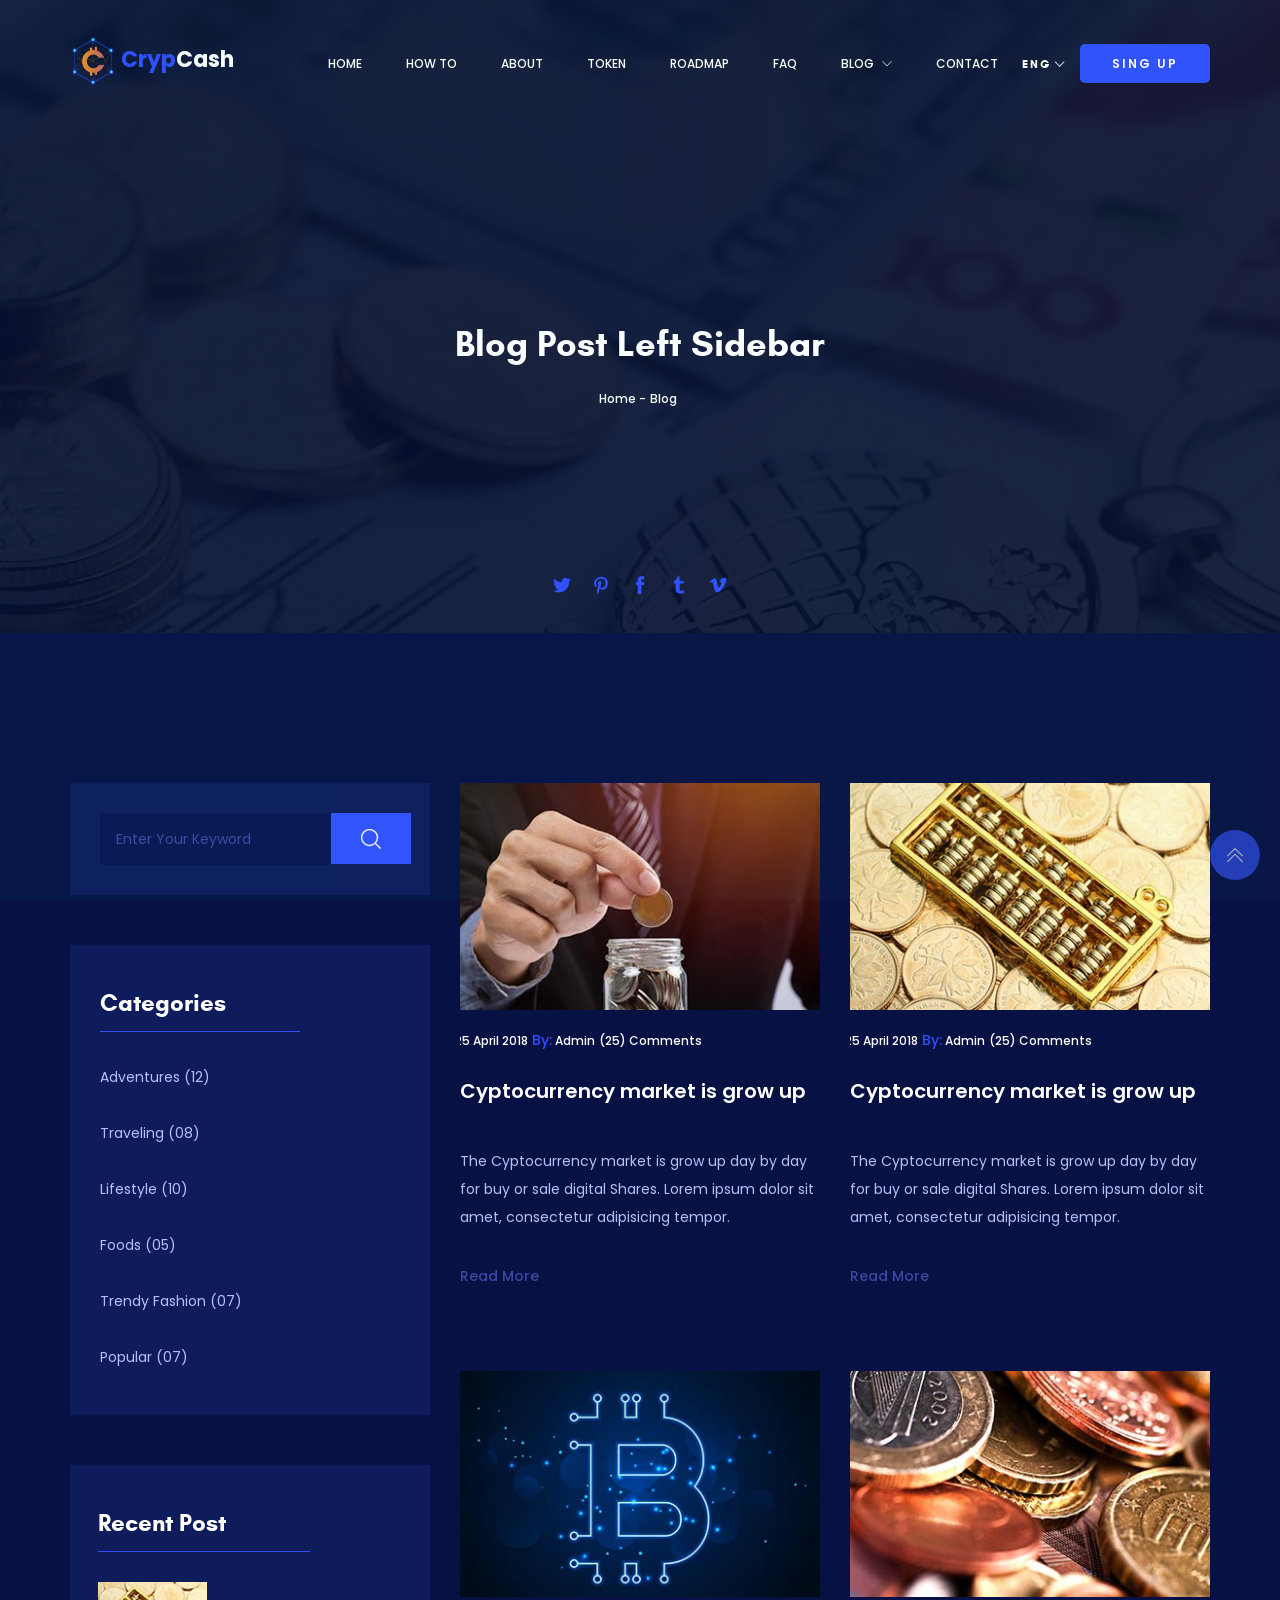
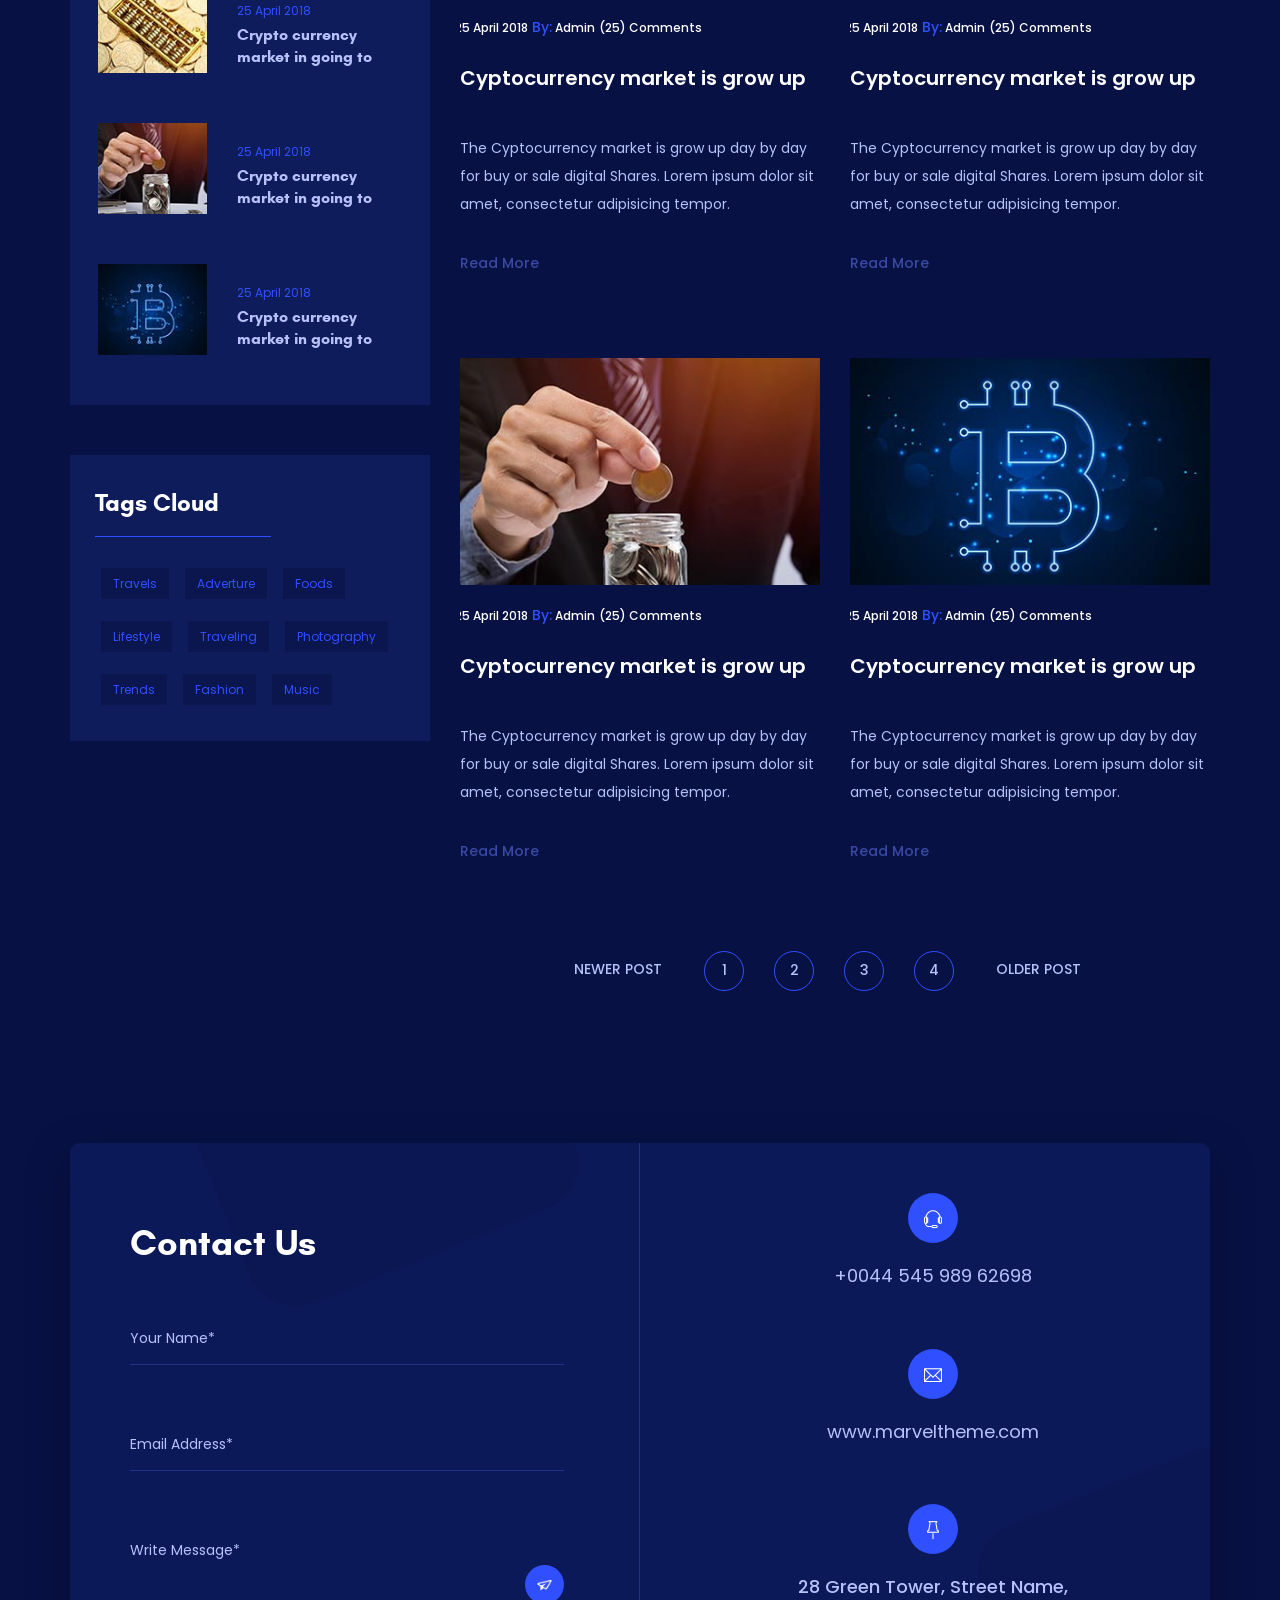
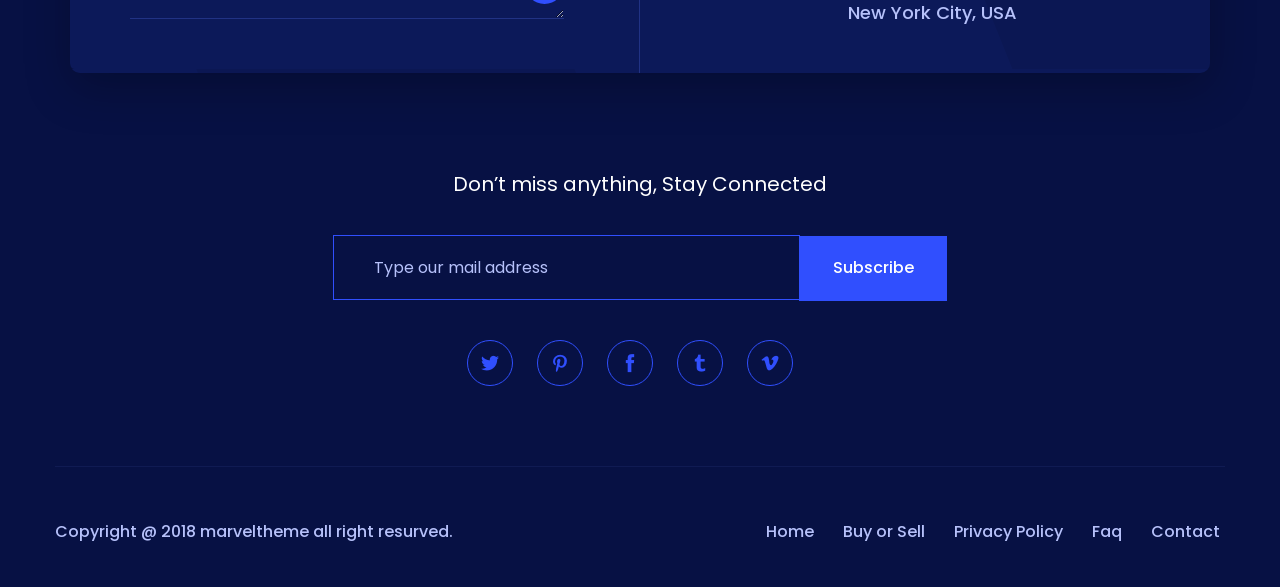
<file: main_file-default/blog-page-left-sideber.html>
<!DOCTYPE html>
<html lang="en">

<head>
    <meta charset="utf-8">
    <meta http-equiv="X-UA-Compatible" content="IE=edge">
    <meta name="viewport" content="width=device-width, initial-scale=1">

    <title>CrypCash The Global Decentralize Network</title>
    <!-- FAVICON -->
    <link rel="apple-touch-icon" href="assets/img/favicon/apple-touch-icon.png">
    <link rel="icon" href="assets/img/favicon/favicon.ico">
    <link href="https://fonts.googleapis.com/css?family=Poppins:400,400i,500,500i" rel="stylesheet">
    <link href="assets/css/bootstrap.min.css" rel="stylesheet">
    <link href="assets/css/elements.css" rel="stylesheet">
    <link href="style.css" rel="stylesheet">
    <link href="assets/css/responsive.css" rel="stylesheet">

</head>

        <a href="#slider-section" class="scrolltotop"><span class="ti-angle-double-up"></span></a>
<body class="homepage">
        <div class="preloader-wrapper">
            <div class="preloader loading">
              <span class="slice"></span>
              <span class="slice"></span>
              <span class="slice"></span>
              <span class="slice"></span>
              <span class="slice"></span>
              <span class="slice"></span>
            </div>
         </div> 


    <header id="sticker" class="header-top ">
        <div class="container">
            <div class="row">
                <div class="col-md-2 col-sm-3">
                    <div class="logo ">
                        <a href="#"><img  src="assets/img/logo/logo.png" alt="logo"> <span>Cryp</span>Cash</a>
                    </div>
                </div>
                <div class="col-md-10 col-sm-9">
                    <nav>
                        <div class="mainmenu text-right ">
                            <ul class="menu ">
                                    <li><a href="#slider-section">HOME</a></li>
                                    <li><a href="#work_area">HOW TO</a></li>
                                    <li><a href="#choose-area"> ABOUT</a></li>
                                    <li><a href="#countdown-area">TOKEN</a></li>
                                    <li><a href="#roadmap-area">ROADMAP</a></li>
                                    <li><a href="#faq-area">FAQ</a></li>
                                    <li class="dropdown current-menu-item current-menu-has-children"><a href="#blog_area"> BLOG</a>
                                        <ul class="dropdown-nav dropdown-nav-left">
                                            <li class=""><a href="blog-fullpage.html">Blog Full Page</a></li>
                                            <li class=""><a href="blog-details.html">Blog Details</a></li>
                                            <li class=""><a href="blog-page-left-sideber.html">Blog Left Sidebar</a></li>
                                            <li class=""><a href="blog-page-right-sideber.html">Blog Right Sidebar</a></li>
                                        </ul>
                                    </li>
                                    <li><a href="#contact-section">CONTACT</a></li>
                                    <li class="select-nice">
                                    <select name="nice" id="select">
                                            <option value="Eng">ENG</option>
                                            <option value="Eng">GER</option>
                                            <option value="Eng">FRA</option>
                                        </select>
                                </li>
                               <li class="login"> <a class="sing-up" href="#">SING UP</a></li>
                            </ul>
                        </div>
                    </nav>
                </div>
            </div>
        </div>
    </header>


    <section class="blog-page-breatcrums">
        <div class="container">
            <div class="row">
                <div class="col-xs-12">
                    <div class="blog-page-content-table">
                      <div class="blog-table-cell">
                        <h4>Blog Post Left Sidebar</h4>
                        <div class="post-meta ">
                            <ul class="list-inline">
                                <li><a href="index.html">Home -</a></li>
                                <li><a href="blog-fullpage.html"> Blog</a></li>
                            </ul>
                        </div>
                        <div class="social-links">
                            <a href="#" target="_blank"><span class="ti-twitter-alt"></span></a>
                            <a href="#" target="_blank"><span class="ti-pinterest"></span></a>
                            <a href="#" target="_blank"><span class="ti-facebook"></span></a>
                            <a href="#" target="_blank"><span class="ti-tumblr-alt"></span></a>
                            <a href="#" target="_blank"><span class="ti-vimeo-alt"></span></a>
                        </div>
                      </div>
                    </div>
                  </div>
                </div>
            </div>
    </section>
     <!-- blog AREA  -->

    <section class="latest-blog-area wow fadeIn" data-wow-duration="2s" data-wow-delay="0.2s">
        <div class="container">
            <div class="row">
                <div class="col-md-8 col-md-push-4">
                    <div class="row mb-50">
                        <div class="col-md-6">
                            <div class="single-blog-box">
                                <div class="single-blog-image">
                                    <a href="#"><img src="assets/img/blog/blog-1.jpg" alt="place your img"></a>
                                </div>
                                <div class="post-meta ">
                                    <ul class="list-inline">
                                        <li><a href="#">25 April 2018</a></li>
                                        <li>By:<a href="#"> Admin</a></li>
                                        <li><a href="#">(25) Comments</a></li>
                                    </ul>
                                </div>
                                <div class="blog-heading">
                                    <a href="#"><h2>Cyptocurrency market is grow up</h2></a>
                                </div>
                                <p class="clog-content">The Cyptocurrency market is grow up day by day for buy or sale digital  Shares. Lorem ipsum dolor sit amet, consectetur adipisicing tempor.</p>
                                <a href="" class="read-more-btn">Read More <span class="ti-arrow-right"></span></a>
                            </div>
                        </div>
                        <div class="col-md-6">
                            <div class="single-blog-box">
                                <div class="single-blog-image">
                                    <a href="#"><img src="assets/img/blog/blog-2.jpg" alt="place your img"></a>
                                </div>
                                <div class="post-meta ">
                                    <ul class="list-inline">
                                        <li><a href="#">25 April 2018</a></li>
                                        <li>By:<a href="#"> Admin</a></li>
                                        <li><a href="#">(25) Comments</a></li>
                                    </ul>
                                </div>
                                <div class="blog-heading">
                                    <a href="#"><h2>Cyptocurrency market is grow up</h2></a>
                                </div>
                                <p class="clog-content">The Cyptocurrency market is grow up day by day for buy or sale digital  Shares. Lorem ipsum dolor sit amet, consectetur adipisicing tempor.</p>
                                <a href="" class="read-more-btn">Read More <span class="ti-arrow-right"></span></a>
                            </div>
                        </div>
                    </div>
                    <div class="row mb-50">
                        <div class="col-md-6">
                            <div class="single-blog-box">
                                <div class="single-blog-image">
                                    <a href="#"><img src="assets/img/blog/blog-3.jpg" alt="place your img"></a>
                                </div>
                                <div class="post-meta ">
                                    <ul class="list-inline">
                                        <li><a href="#">25 April 2018</a></li>
                                        <li>By:<a href="#"> Admin</a></li>
                                        <li><a href="#">(25) Comments</a></li>
                                    </ul>
                                </div>
                                <div class="blog-heading">
                                    <a href="#"><h2>Cyptocurrency market is grow up</h2></a>
                                </div>
                                <p class="clog-content">The Cyptocurrency market is grow up day by day for buy or sale digital  Shares. Lorem ipsum dolor sit amet, consectetur adipisicing tempor.</p>
                                <a href="" class="read-more-btn">Read More <span class="ti-arrow-right"></span></a>
                            </div>
                        </div>
                        <div class="col-md-6">
                            <div class="single-blog-box">
                                <div class="single-blog-image">
                                    <a href="#"><img src="assets/img/blog/blog-4.jpg" alt="place your img"></a>
                                </div>
                                <div class="post-meta ">
                                    <ul class="list-inline">
                                        <li><a href="#">25 April 2018</a></li>
                                        <li>By:<a href="#"> Admin</a></li>
                                        <li><a href="#">(25) Comments</a></li>
                                    </ul>
                                </div>
                                <div class="blog-heading">
                                    <a href="#"><h2>Cyptocurrency market is grow up</h2></a>
                                </div>
                                <p class="clog-content">The Cyptocurrency market is grow up day by day for buy or sale digital  Shares. Lorem ipsum dolor sit amet, consectetur adipisicing tempor.</p>
                                <a href="" class="read-more-btn">Read More <span class="ti-arrow-right"></span></a>
                            </div>
                        </div>
                    </div>
                    <div class="row">
                        <div class="col-md-6">
                            <div class="single-blog-box">
                                <div class="single-blog-image">
                                    <a href="#"><img src="assets/img/blog/blog-1.jpg" alt="place your img"></a>
                                </div>
                                <div class="post-meta ">
                                    <ul class="list-inline">
                                        <li><a href="#">25 April 2018</a></li>
                                        <li>By:<a href="#"> Admin</a></li>
                                        <li><a href="#">(25) Comments</a></li>
                                    </ul>
                                </div>
                                <div class="blog-heading">
                                    <a href="#"><h2>Cyptocurrency market is grow up</h2></a>
                                </div>
                                <p class="clog-content">The Cyptocurrency market is grow up day by day for buy or sale digital  Shares. Lorem ipsum dolor sit amet, consectetur adipisicing tempor.</p>
                                <a href="" class="read-more-btn">Read More <span class="ti-arrow-right"></span></a>
                            </div>
                        </div>
                        <div class="col-md-6">
                            <div class="single-blog-box">
                                <div class="single-blog-image">
                                    <a href="#"><img src="assets/img/blog/blog-3.jpg" alt="place your img"></a>
                                </div>
                                <div class="post-meta ">
                                    <ul class="list-inline">
                                        <li><a href="#">25 April 2018</a></li>
                                        <li>By:<a href="#"> Admin</a></li>
                                        <li><a href="#">(25) Comments</a></li>
                                    </ul>
                                </div>
                                <div class="blog-heading">
                                    <a href="#"><h2>Cyptocurrency market is grow up</h2></a>
                                </div>
                                <p class="clog-content">The Cyptocurrency market is grow up day by day for buy or sale digital  Shares. Lorem ipsum dolor sit amet, consectetur adipisicing tempor.</p>
                                <a href="" class="read-more-btn">Read More <span class="ti-arrow-right"></span></a>
                            </div>
                        </div>
                    </div>
                    <div class="other-page-link">
                        <ul class="pagination">
                            <li><a href="#">newer post</a></li>
                            <li><a href="#">1</a></li>
                            <li><a href="#">2</a></li>
                            <li><a href="#">3</a></li>
                            <li><a href="#">4</a></li>
                            <li><a href="#">older post</a></li>
                        </ul>
                    </div>
                </div>
                <div class="col-md-4 col-md-pull-8">
                    <div class="blog-right-search-button">
                        <div class="search-button">
                            <input type="text" placeholder="Enter Your Keyword">
                            <button><img src="assets/img/icons/search-icon.png" alt="search-icon"></button>
                        </div>
                    </div>
                    <div class="blog-categories-right">
                        <h2>Categories</h2>
                        <div class="categories-right-list">
                            <ul>
                                <li><a href="#">Adventures (12)</a></li>
                                <li><a href="#">Traveling (08)</a></li>
                                <li class="active"><a href="#">Lifestyle (10)</a></li>
                                <li><a href="#">Foods (05)</a></li>
                                <li><a href="#">Trendy Fashion (07)</a></li>
                                <li><a href="#">Popular (07)</a></li>
                            </ul>
                        </div>
                    </div>
                    <div class="blog-recent-post">
                        <h3>Recent Post</h3>
                        <div class="row">
                            <div class="col-md-5 col-sm-5 col-xs-5">
                                <div class="blog-recent-post-image-1">
                                    <a href="#"><img src="assets/img/blog/recent-post-bg-1.jpg" alt="recent-post-bg"></a>
                                </div>
                            </div>
                            <div class="col-md-7 col-sm-7 col-xs-7">
                                <div class="blog-recent-post-content">
                                    <p>25 April 2018</p>
                                    <a href="#">
                                        <h2>Crypto currency market in going to</h2>
                                    </a>
                                </div>
                            </div>
                        </div>
                        <div class="row">
                            <div class="col-md-5 col-sm-5 col-xs-5">
                                <div class="blog-recent-post-image-1">
                                    <a href="#"> <img src="assets/img/blog/recent-post-bg-2.jpg" alt="recent-post-bg"></a>
                                </div>
                            </div>
                            <div class="col-md-7 col-sm-7 col-xs-7">
                                <div class="blog-recent-post-content">
                                    <p>25 April 2018</p>
                                    <a href="#">
                                        <h2>Crypto currency market in going to</h2>
                                    </a>
                                </div>
                            </div>
                        </div>
                        <div class="row">
                            <div class="col-md-5 col-sm-5 col-xs-5">
                                <div class="blog-recent-post-image-1">
                                    <a href="#"> <img src="assets/img/blog/recent-post-bg-3.jpg" alt="recent-post-bg"></a>
                                </div>
                            </div>
                            <div class="col-md-7 col-sm-7 col-xs-7">
                                <div class="blog-recent-post-content">
                                    <p>25 April 2018</p>
                                    <a href="#">
                                        <h2>Crypto currency market in going to</h2>
                                    </a>
                                </div>
                            </div>
                        </div>
                    </div>
                    <div class="blog-tag-cloud">
                        <h2>Tags Cloud</h2>
                        <div class="blog-tag-cloud-list">
                            <ul>
                                <li><a href="#">Travels</a></li>
                                <li class="active"><a href="#">Adverture</a></li>
                                <li><a href="#">Foods</a></li>
                                <li><a href="#">Lifestyle</a></li>
                                <li><a href="#">Traveling</a></li>
                                <li><a href="#">Photography</a></li>
                                <li><a href="#">Trends</a></li>
                                <li><a href="#">Fashion</a></li>
                                <li><a href="#">Music</a></li>
                            </ul>
                        </div>
                    </div>
                </div>
            </div>
        </div>
    </section>

    <!-- CONTACT SECTION -->
    <section class="footer-bg">
        <div id="contact-section" class="gray-bg">
            <div class="container">
                <div class="contact-wrapper blog-page">
                    <div class="row">
                        <div class="col-sm-6 boder-right">
                            <div class="contact-form-area">
                                <h2 class="text-capitalize">Contact us</h2>
                                <form id="digita-contact-form" action="assets/php/contact-mail.php" method="POST">
                                    <div class="form-group">
                                        <input type="text" class="form-control" id="Name" name="name" placeholder="Your Name*">
                                    </div>
                                    <div class="form-group">
                                        <input type="email" class="form-control" id="Email" name="email" placeholder="Email Address*">
                                    </div>
                                    <div class="form-group">
                                        <textarea id="Message" class="form-control" rows="3" name="message" placeholder="Write Message*"></textarea>
                                    </div>
                                    <button type="submit" class="btn btn-blue"><img src="assets/img/icons/send-icon.png" alt="place your img"></button>
                                    <p class="contact-send-message"></p>
                                </form>
                            </div>
                        </div>
                        <div class="col-sm-6">
                            <div class="address-wrapper ">
                                <div class="single-address">
                                    <div class="address-icon-bg">
                                        <span class="ti-headphone-alt"></span>
                                    </div>
                                    <p class="single-contact-info"><a href="tel:326578912">+0044 545 989 62698</a></p>
                                </div>

                                <div class="single-address">
                                    <div class="address-icon-bg">
                                        <span class=" ti-email"></span>
                                    </div>
                                    <p class="single-contact-info"><a href="mailto:hasan.nazmulmmc@gamil.com">www.marveltheme.com</a> </p>
                                </div>

                                <div class="single-address">
                                    <div class="address-icon-bg">
                                        <span class="ti-pin2"></span>
                                    </div>
                                    <p>28 Green Tower, Street Name, New York City, USA</p>
                                </div>
                            </div>
                        </div>
                    </div>
                </div>
                <div class="subscribe-box blog-page  wow fadeInUp" data-wow-duration="1s" data-wow-delay=".3s">
                    <h2>Don’t miss anything, Stay Connected</h2>
                    <form action="http://hackinout.us15.list-manage.com/subscribe/post-json?u=e44c1f194bec93e238615469e&amp;id=fa63cb4ac7&c=?" method="get" id="mc-embedded-subscribe-form" name="mc-embedded-subscribe-form" class="validate">
                        <input type="email" value="" name="EMAIL" class="email" id="mce-EMAIL" placeholder="Type our mail address" required>
                        <input type="submit" value="subscribe" name="subscribe" id="mc-embedded-subscribe" class="mc-button">
                        <div id="subscribe-result">
                        </div>
                    </form>
                </div>
            </div>
        </div>
        <section class="footer-area blog-page  wow fadeInUp" data-wow-duration="1s" data-wow-delay=".2s">
            <div class="container">
                <div class="row">
                    <div class="col-xs-12">
                        <div class="social-links">
                            <a href="#" target="_blank"><span class="ti-twitter-alt"></span></a>
                            <a href="#" target="_blank"><span class="ti-pinterest"></span></a>
                            <a href="#" target="_blank"><span class="ti-facebook"></span></a>
                            <a href="#" target="_blank"><span class="ti-tumblr-alt"></span></a>
                            <a href="#" target="_blank"><span class="ti-vimeo-alt"></span></a>
                        </div>
                    </div>
                </div>
            </div>
        </section>
    </section>
    <section class="footer-bottom_area ">
        <div class="container">
            <div class="row boder-t">
                <div class="col-md-6 col-xs-12">
                    <p class="copy-rights">Copyright @ 2018 <a href="#">marveltheme </a>all right resurved.</p>
                </div>
                <div class="col-md-6 col-xs-12">
                    <div class="footer-right text-right">
                        <ul class="list-inline">
                            <li><a href="#">Home</a></li>
                            <li><a href="#">Buy or Sell</a></li>
                            <li><a href="#">Privacy Policy</a></li>
                            <li><a href="#">Faq</a></li>
                            <li><a href="#">Contact</a></li>
                        </ul>
                    </div>
                </div>
            </div>
        </div>
    </section>

    <script src="assets/js/jquery.min.js"></script>
    <script src="assets/js/bootstrap.min.js"></script>
    <script src="assets/js/theme.plugins.js"></script>
    <script src="assets/js/ajax-mail.js"></script>
    <script src="assets/js/ajax-subscribe.js"></script>
    <script src="assets/js/countdown.js"></script>
    <script src="assets/js/main.js"></script>



</body>

</html>
</file>
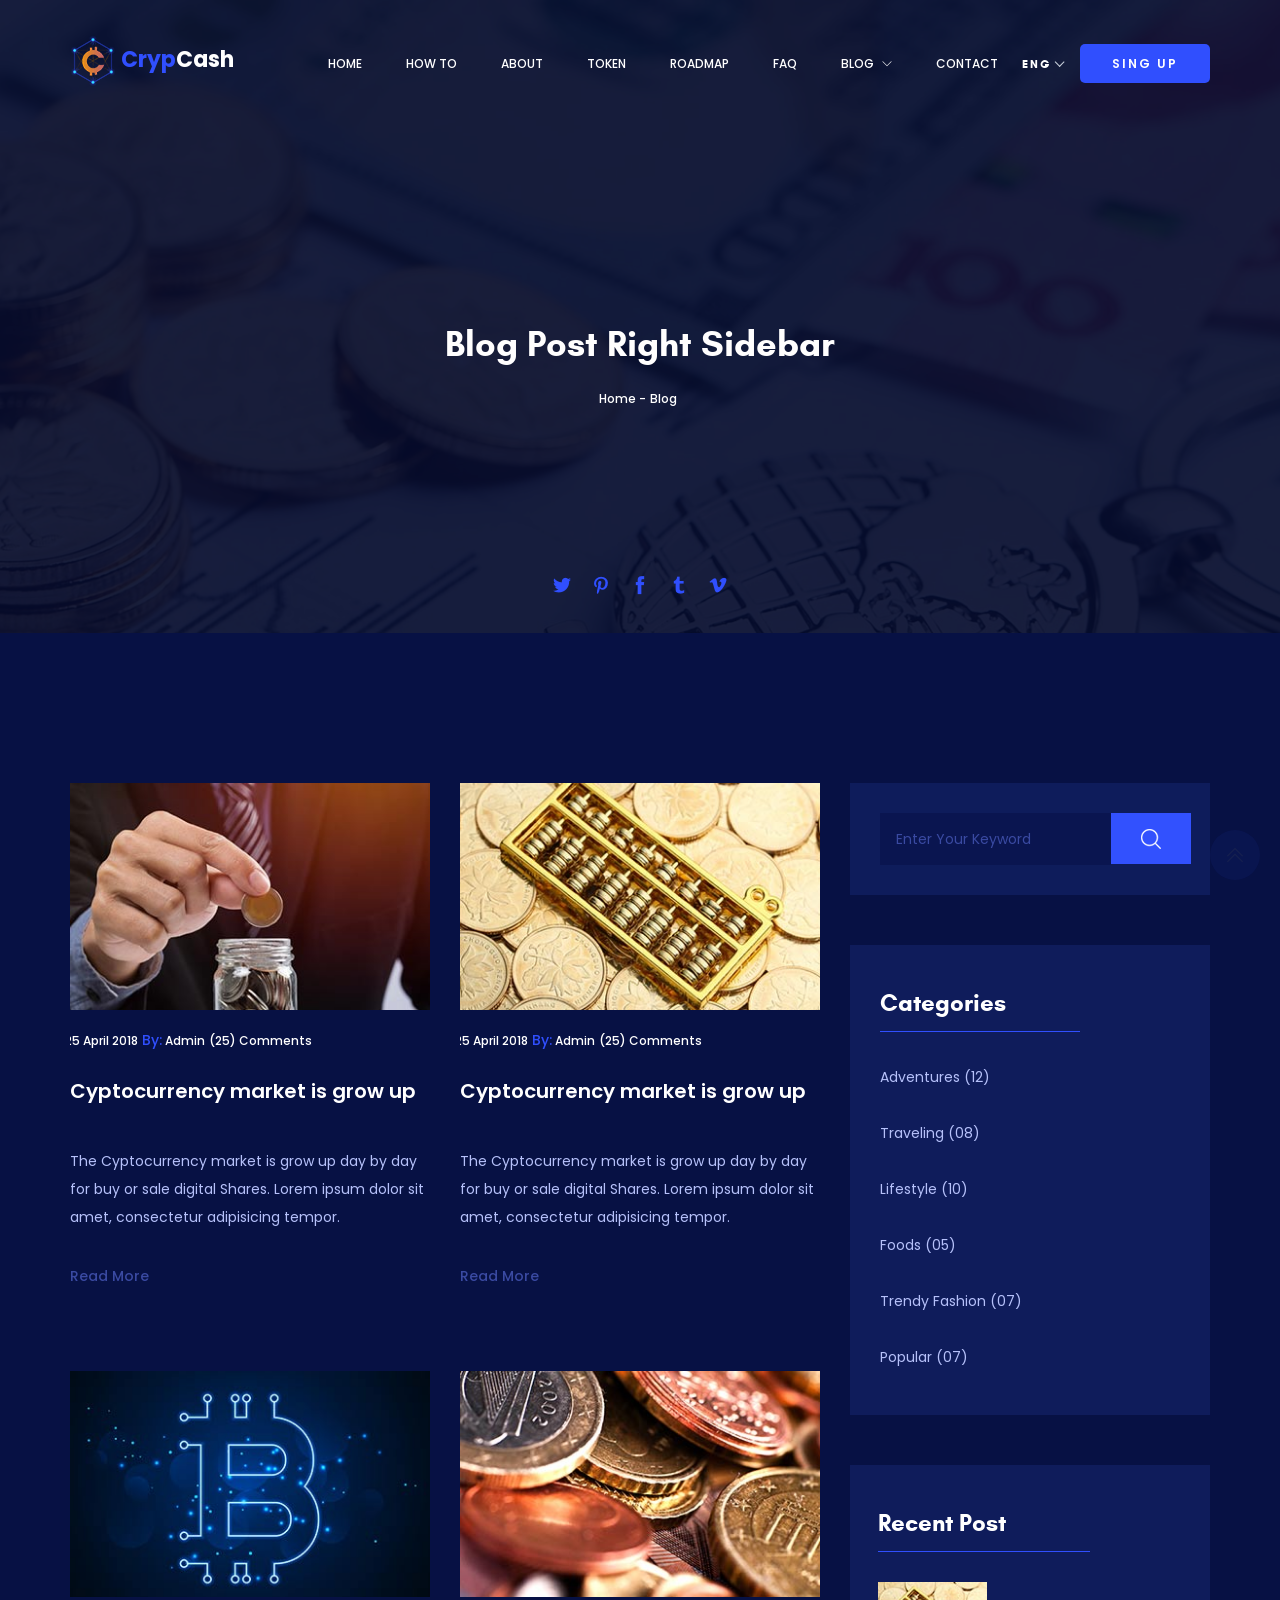
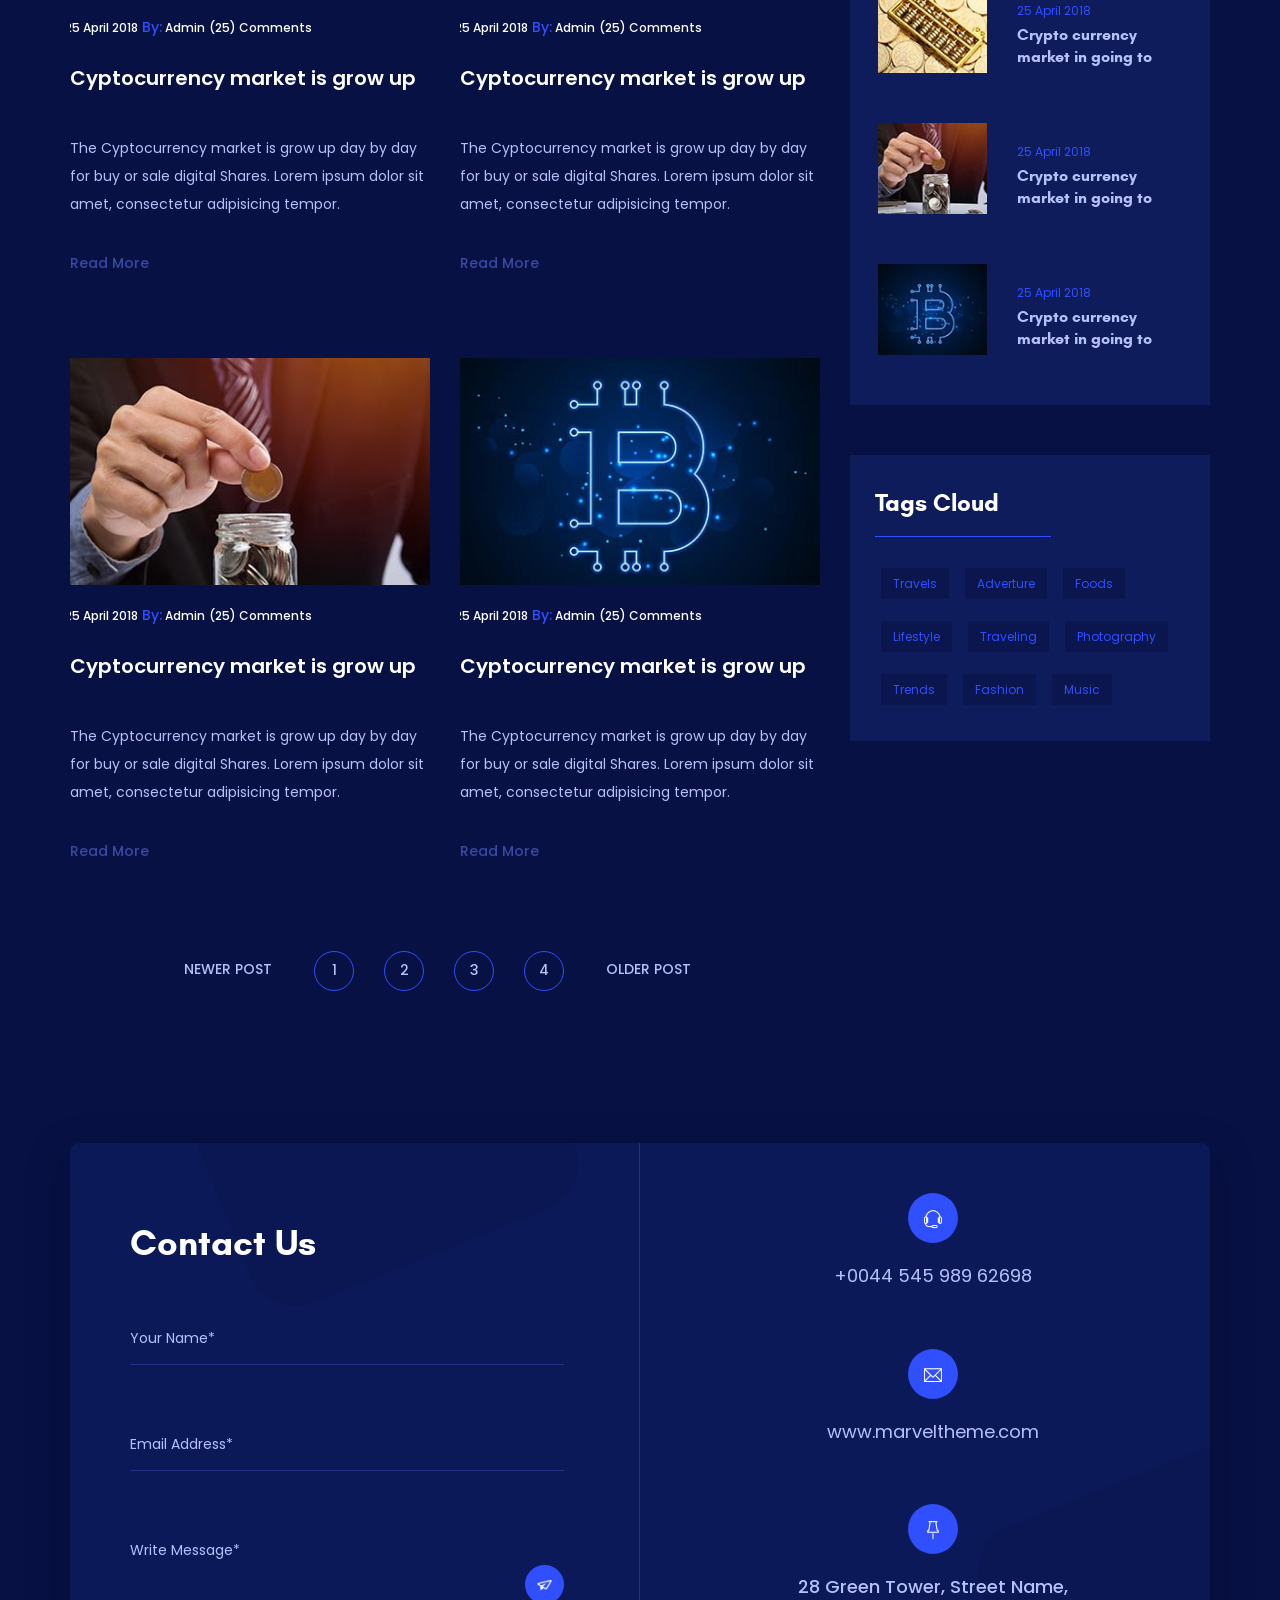
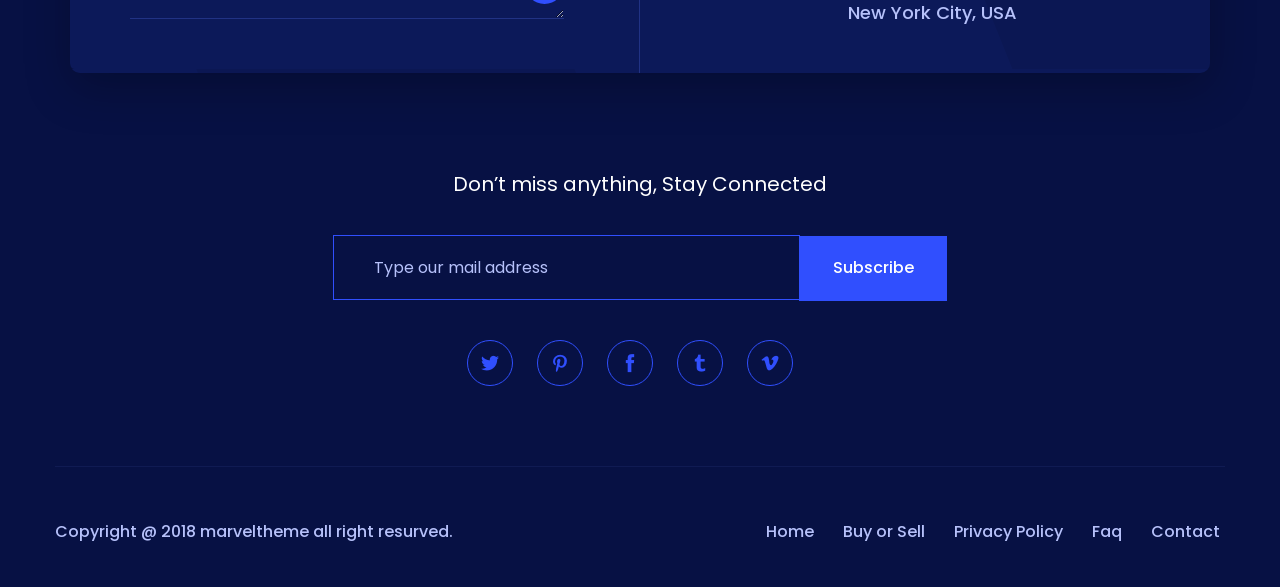
<file: main_file-default/blog-page-right-sideber.html>
<!DOCTYPE html>
<html lang="en">

<head>
    <meta charset="utf-8">
    <meta http-equiv="X-UA-Compatible" content="IE=edge">
    <meta name="viewport" content="width=device-width, initial-scale=1">

    <title>CrypCash The Global Decentralize Network</title>
    <!-- FAVICON -->
    <link rel="apple-touch-icon" href="assets/img/favicon/apple-touch-icon.png">
    <link rel="icon" href="assets/img/favicon/favicon.ico">
    <link href="https://fonts.googleapis.com/css?family=Poppins:400,400i,500,500i" rel="stylesheet">
    <link href="assets/css/bootstrap.min.css" rel="stylesheet">
    <link href="assets/css/elements.css" rel="stylesheet">
    <link href="style.css" rel="stylesheet">
    <link href="assets/css/responsive.css" rel="stylesheet">

</head>

        <a href="#slider-section" class="scrolltotop"><span class="ti-angle-double-up"></span></a>
<body>
        <div class="preloader-wrapper">
            <div class="preloader loading">
              <span class="slice"></span>
              <span class="slice"></span>
              <span class="slice"></span>
              <span class="slice"></span>
              <span class="slice"></span>
              <span class="slice"></span>
            </div>
         </div> 


    <header id="sticker" class="header-top ">
        <div class="container">
            <div class="row">
                <div class="col-md-2 col-sm-3">
                    <div class="logo ">
                        <a href="#"><img  src="assets/img/logo/logo.png" alt="logo"> <span>Cryp</span>Cash</a>
                    </div>
                </div>
                <div class="col-md-10 col-sm-9">
                    <nav>
                        <div class="mainmenu text-right ">
                            <ul class="menu ">
                                <li><a href="#slider-section">HOME</a></li>
                                <li><a href="#work_area">HOW TO</a></li>
                                <li><a href="#choose-area"> ABOUT</a></li>
                                <li><a href="#countdown-area">TOKEN</a></li>
                                <li><a href="#roadmap-area">ROADMAP</a></li>
                                <li><a href="#faq">FAQ</a></li>
                                <li class="dropdown current-menu-item current-menu-has-children"><a href="#blog_area"> BLOG</a>
                                    <ul class="dropdown-nav dropdown-nav-left">
                                        <li class=""><a href="blog-fullpage.html">Blog Full Page</a></li>
                                        <li class=""><a href="blog-details.html">Blog Details</a></li>
                                        <li class=""><a href="blog-page-left-sideber.html">Blog Left Sidebar</a></li>
                                        <li class=""><a href="blog-page-right-sideber.html">Blog Right Sidebar</a></li>
                                    </ul>
                                </li>
                                <li><a href="#contact-section">CONTACT</a></li>
                                <li class="select-nice">
                                    <select name="nice" id="select">
                                            <option value="Eng">ENG</option>
                                            <option value="Eng">GER</option>
                                            <option value="Eng">FRA</option>
                                        </select>
                                </li>
                               <li class="login"> <a class="sing-up" href="#">SING UP</a></li>
                            </ul>
                        </div>
                    </nav>
                </div>
            </div>
        </div>
    </header>


    <section class="blog-page-breatcrums">
        <div class="container">
            <div class="row">
                <div class="col-xs-12">
                    <div class="blog-page-content-table">
                      <div class="blog-table-cell">
                        <h4>Blog Post Right Sidebar</h4>
                        <div class="post-meta ">
                            <ul class="list-inline">
                                <li><a href="index.html">Home -</a></li>
                                <li><a href="blog-fullpage.html"> Blog</a></li>
                            </ul>
                        </div>
                        <div class="social-links">
                            <a href="#" target="_blank"><span class="ti-twitter-alt"></span></a>
                            <a href="#" target="_blank"><span class="ti-pinterest"></span></a>
                            <a href="#" target="_blank"><span class="ti-facebook"></span></a>
                            <a href="#" target="_blank"><span class="ti-tumblr-alt"></span></a>
                            <a href="#" target="_blank"><span class="ti-vimeo-alt"></span></a>
                        </div>
                      </div>
                    </div>
                  </div>
                </div>
            </div>
    </section>
     <!-- blog AREA  -->

    <section class="latest-blog-area wow fadeIn" data-wow-duration="2s" data-wow-delay="0.2s">
        <div class="container">
            <div class="row">
                <div class="col-md-8 ">
                    <div class="row mb-50">
                        <div class="col-md-6">
                            <div class="single-blog-box">
                                <div class="single-blog-image">
                                    <a href="#"><img src="assets/img/blog/blog-1.jpg" alt="place your img"></a>
                                </div>
                                <div class="post-meta ">
                                    <ul class="list-inline">
                                        <li><a href="#">25 April 2018</a></li>
                                        <li>By:<a href="#"> Admin</a></li>
                                        <li><a href="#">(25) Comments</a></li>
                                    </ul>
                                </div>
                                <div class="blog-heading">
                                    <a href="#"><h2>Cyptocurrency market is grow up</h2></a>
                                </div>
                                <p class="clog-content">The Cyptocurrency market is grow up day by day for buy or sale digital  Shares. Lorem ipsum dolor sit amet, consectetur adipisicing tempor.</p>
                                <a href="" class="read-more-btn">Read More <span class="ti-arrow-right"></span></a>
                            </div>
                        </div>
                        <div class="col-md-6">
                            <div class="single-blog-box">
                                <div class="single-blog-image">
                                    <a href="#"><img src="assets/img/blog/blog-2.jpg" alt="place your img"></a>
                                </div>
                                <div class="post-meta ">
                                    <ul class="list-inline">
                                        <li><a href="#">25 April 2018</a></li>
                                        <li>By:<a href="#"> Admin</a></li>
                                        <li><a href="#">(25) Comments</a></li>
                                    </ul>
                                </div>
                                <div class="blog-heading">
                                    <a href="#"><h2>Cyptocurrency market is grow up</h2></a>
                                </div>
                                <p class="clog-content">The Cyptocurrency market is grow up day by day for buy or sale digital  Shares. Lorem ipsum dolor sit amet, consectetur adipisicing tempor.</p>
                                <a href="" class="read-more-btn">Read More <span class="ti-arrow-right"></span></a>
                            </div>
                        </div>
                    </div>
                    <div class="row mb-50">
                        <div class="col-md-6">
                            <div class="single-blog-box">
                                <div class="single-blog-image">
                                    <a href="#"><img src="assets/img/blog/blog-3.jpg" alt="place your img"></a>
                                </div>
                                <div class="post-meta ">
                                    <ul class="list-inline">
                                        <li><a href="#">25 April 2018</a></li>
                                        <li>By:<a href="#"> Admin</a></li>
                                        <li><a href="#">(25) Comments</a></li>
                                    </ul>
                                </div>
                                <div class="blog-heading">
                                    <a href="#"><h2>Cyptocurrency market is grow up</h2></a>
                                </div>
                                <p class="clog-content">The Cyptocurrency market is grow up day by day for buy or sale digital  Shares. Lorem ipsum dolor sit amet, consectetur adipisicing tempor.</p>
                                <a href="" class="read-more-btn">Read More <span class="ti-arrow-right"></span></a>
                            </div>
                        </div>
                        <div class="col-md-6">
                            <div class="single-blog-box">
                                <div class="single-blog-image">
                                    <a href="#"><img src="assets/img/blog/blog-4.jpg" alt="place your img"></a>
                                </div>
                                <div class="post-meta ">
                                    <ul class="list-inline">
                                        <li><a href="#">25 April 2018</a></li>
                                        <li>By:<a href="#"> Admin</a></li>
                                        <li><a href="#">(25) Comments</a></li>
                                    </ul>
                                </div>
                                <div class="blog-heading">
                                    <a href="#"><h2>Cyptocurrency market is grow up</h2></a>
                                </div>
                                <p class="clog-content">The Cyptocurrency market is grow up day by day for buy or sale digital  Shares. Lorem ipsum dolor sit amet, consectetur adipisicing tempor.</p>
                                <a href="" class="read-more-btn">Read More <span class="ti-arrow-right"></span></a>
                            </div>
                        </div>
                    </div>
                    <div class="row">
                        <div class="col-md-6">
                            <div class="single-blog-box">
                                <div class="single-blog-image">
                                    <a href="#"><img src="assets/img/blog/blog-1.jpg" alt="place your img"></a>
                                </div>
                                <div class="post-meta ">
                                    <ul class="list-inline">
                                        <li><a href="#">25 April 2018</a></li>
                                        <li>By:<a href="#"> Admin</a></li>
                                        <li><a href="#">(25) Comments</a></li>
                                    </ul>
                                </div>
                                <div class="blog-heading">
                                    <a href="#"><h2>Cyptocurrency market is grow up</h2></a>
                                </div>
                                <p class="clog-content">The Cyptocurrency market is grow up day by day for buy or sale digital  Shares. Lorem ipsum dolor sit amet, consectetur adipisicing tempor.</p>
                                <a href="" class="read-more-btn">Read More <span class="ti-arrow-right"></span></a>
                            </div>
                        </div>
                        <div class="col-md-6">
                            <div class="single-blog-box">
                                <div class="single-blog-image">
                                    <a href="#"><img src="assets/img/blog/blog-3.jpg" alt="place your img"></a>
                                </div>
                                <div class="post-meta ">
                                    <ul class="list-inline">
                                        <li><a href="#">25 April 2018</a></li>
                                        <li>By:<a href="#"> Admin</a></li>
                                        <li><a href="#">(25) Comments</a></li>
                                    </ul>
                                </div>
                                <div class="blog-heading">
                                    <a href="#"><h2>Cyptocurrency market is grow up</h2></a>
                                </div>
                                <p class="clog-content">The Cyptocurrency market is grow up day by day for buy or sale digital  Shares. Lorem ipsum dolor sit amet, consectetur adipisicing tempor.</p>
                                <a href="" class="read-more-btn">Read More <span class="ti-arrow-right"></span></a>
                            </div>
                        </div>
                    </div>
                    <div class="other-page-link">
                        <ul class="pagination">
                            <li><a href="#">newer post</a></li>
                            <li><a href="#">1</a></li>
                            <li><a href="#">2</a></li>
                            <li><a href="#">3</a></li>
                            <li><a href="#">4</a></li>
                            <li><a href="#">older post</a></li>
                        </ul>
                    </div>
                </div>
                <div class="col-md-4">
                    <div class="blog-right-search-button">
                        <div class="search-button">
                            <input type="text" placeholder="Enter Your Keyword">
                            <button><img src="assets/img/icons/search-icon.png" alt="search-icon"></button>
                        </div>
                    </div>
                    <div class="blog-categories-right">
                        <h2>Categories</h2>
                        <div class="categories-right-list">
                            <ul>
                                <li><a href="#">Adventures (12)</a></li>
                                <li><a href="#">Traveling (08)</a></li>
                                <li class="active"><a href="#">Lifestyle (10)</a></li>
                                <li><a href="#">Foods (05)</a></li>
                                <li><a href="#">Trendy Fashion (07)</a></li>
                                <li><a href="#">Popular (07)</a></li>
                            </ul>
                        </div>
                    </div>
                    <div class="blog-recent-post">
                        <h3>Recent Post</h3>
                        <div class="row">
                            <div class="col-md-5 col-sm-5 col-xs-5">
                                <div class="blog-recent-post-image-1">
                                    <a href="#"><img src="assets/img/blog/recent-post-bg-1.jpg" alt="recent-post-bg"></a>
                                </div>
                            </div>
                            <div class="col-md-7 col-sm-7 col-xs-7">
                                <div class="blog-recent-post-content">
                                    <p>25 April 2018</p>
                                    <a href="#">
                                        <h2>Crypto currency market in going to</h2>
                                    </a>
                                </div>
                            </div>
                        </div>
                        <div class="row">
                            <div class="col-md-5 col-sm-5 col-xs-5">
                                <div class="blog-recent-post-image-1">
                                    <a href="#"> <img src="assets/img/blog/recent-post-bg-2.jpg" alt="recent-post-bg"></a>
                                </div>
                            </div>
                            <div class="col-md-7 col-sm-7 col-xs-7">
                                <div class="blog-recent-post-content">
                                    <p>25 April 2018</p>
                                    <a href="#">
                                        <h2>Crypto currency market in going to</h2>
                                    </a>
                                </div>
                            </div>
                        </div>
                        <div class="row">
                            <div class="col-md-5 col-sm-5 col-xs-5">
                                <div class="blog-recent-post-image-1">
                                    <a href="#"> <img src="assets/img/blog/recent-post-bg-3.jpg" alt="recent-post-bg"></a>
                                </div>
                            </div>
                            <div class="col-md-7 col-sm-7 col-xs-7">
                                <div class="blog-recent-post-content">
                                    <p>25 April 2018</p>
                                    <a href="#">
                                        <h2>Crypto currency market in going to</h2>
                                    </a>
                                </div>
                            </div>
                        </div>
                    </div>
                    <div class="blog-tag-cloud">
                        <h2>Tags Cloud</h2>
                        <div class="blog-tag-cloud-list">
                            <ul>
                                <li><a href="#">Travels</a></li>
                                <li class="active"><a href="#">Adverture</a></li>
                                <li><a href="#">Foods</a></li>
                                <li><a href="#">Lifestyle</a></li>
                                <li><a href="#">Traveling</a></li>
                                <li><a href="#">Photography</a></li>
                                <li><a href="#">Trends</a></li>
                                <li><a href="#">Fashion</a></li>
                                <li><a href="#">Music</a></li>
                            </ul>
                        </div>
                    </div>
                </div>
            </div>
        </div>
    </section>

    <!-- CONTACT SECTION -->
    <section class="footer-bg">
        <div id="contact-section" class="gray-bg">
            <div class="container">
                <div class="contact-wrapper blog-page">
                    <div class="row">
                        <div class="col-sm-6 boder-right">
                            <div class="contact-form-area">
                                <h2 class="text-capitalize">Contact us</h2>
                                <form id="digita-contact-form" action="assets/php/contact-mail.php" method="POST">
                                    <div class="form-group">
                                        <input type="text" class="form-control" id="Name" name="name" placeholder="Your Name*">
                                    </div>
                                    <div class="form-group">
                                        <input type="email" class="form-control" id="Email" name="email" placeholder="Email Address*">
                                    </div>
                                    <div class="form-group">
                                        <textarea id="Message" class="form-control" rows="3" name="message" placeholder="Write Message*"></textarea>
                                    </div>
                                    <button type="submit" class="btn btn-blue"><img src="assets/img/icons/send-icon.png" alt="place your img"></button>
                                    <p class="contact-send-message"></p>
                                </form>
                            </div>
                        </div>
                        <div class="col-sm-6">
                            <div class="address-wrapper ">
                                <div class="single-address">
                                    <div class="address-icon-bg">
                                        <span class="ti-headphone-alt"></span>
                                    </div>
                                    <p class="single-contact-info"><a href="tel:326578912">+0044 545 989 62698</a></p>
                                </div>

                                <div class="single-address">
                                    <div class="address-icon-bg">
                                        <span class=" ti-email"></span>
                                    </div>
                                    <p class="single-contact-info"><a href="mailto:hasan.nazmulmmc@gamil.com">www.marveltheme.com</a> </p>
                                </div>

                                <div class="single-address">
                                    <div class="address-icon-bg">
                                        <span class="ti-pin2"></span>
                                    </div>
                                    <p>28 Green Tower, Street Name, New York City, USA</p>
                                </div>
                            </div>
                        </div>
                    </div>
                </div>
                <div class="subscribe-box blog-page  wow fadeInUp" data-wow-duration="1s" data-wow-delay=".3s">
                    <h2>Don’t miss anything, Stay Connected</h2>
                    <form action="http://hackinout.us15.list-manage.com/subscribe/post-json?u=e44c1f194bec93e238615469e&amp;id=fa63cb4ac7&c=?" method="get" id="mc-embedded-subscribe-form" name="mc-embedded-subscribe-form" class="validate">
                        <input type="email" value="" name="EMAIL" class="email" id="mce-EMAIL" placeholder="Type our mail address" required>
                        <input type="submit" value="subscribe" name="subscribe" id="mc-embedded-subscribe" class="mc-button">
                        <div id="subscribe-result">
                        </div>
                    </form>
                </div>
            </div>
        </div>
        <section class="footer-area blog-page  wow fadeInUp" data-wow-duration="1s" data-wow-delay=".2s">
            <div class="container">
                <div class="row">
                    <div class="col-xs-12">
                        <div class="social-links">
                            <a href="#" target="_blank"><span class="ti-twitter-alt"></span></a>
                            <a href="#" target="_blank"><span class="ti-pinterest"></span></a>
                            <a href="#" target="_blank"><span class="ti-facebook"></span></a>
                            <a href="#" target="_blank"><span class="ti-tumblr-alt"></span></a>
                            <a href="#" target="_blank"><span class="ti-vimeo-alt"></span></a>
                        </div>
                    </div>
                </div>
            </div>
        </section>
    </section>
    <section class="footer-bottom_area ">
        <div class="container">
            <div class="row boder-t">
                <div class="col-md-6 col-xs-12">
                    <p class="copy-rights">Copyright @ 2018 <a href="#">marveltheme </a>all right resurved.</p>
                </div>
                <div class="col-md-6 col-xs-12">
                    <div class="footer-right text-right">
                        <ul class="list-inline">
                            <li><a href="#">Home</a></li>
                            <li><a href="#">Buy or Sell</a></li>
                            <li><a href="#">Privacy Policy</a></li>
                            <li><a href="#">Faq</a></li>
                            <li><a href="#">Contact</a></li>
                        </ul>
                    </div>
                </div>
            </div>
        </div>
    </section>

    <script src="assets/js/jquery.min.js"></script>
    <script src="assets/js/bootstrap.min.js"></script>
    <script src="assets/js/theme.plugins.js"></script>
    <script src="assets/js/ajax-mail.js"></script>
    <script src="assets/js/ajax-subscribe.js"></script>
    <script src="assets/js/countdown.js"></script>
    <script src="assets/js/main.js"></script>



</body>

</html>
</file>
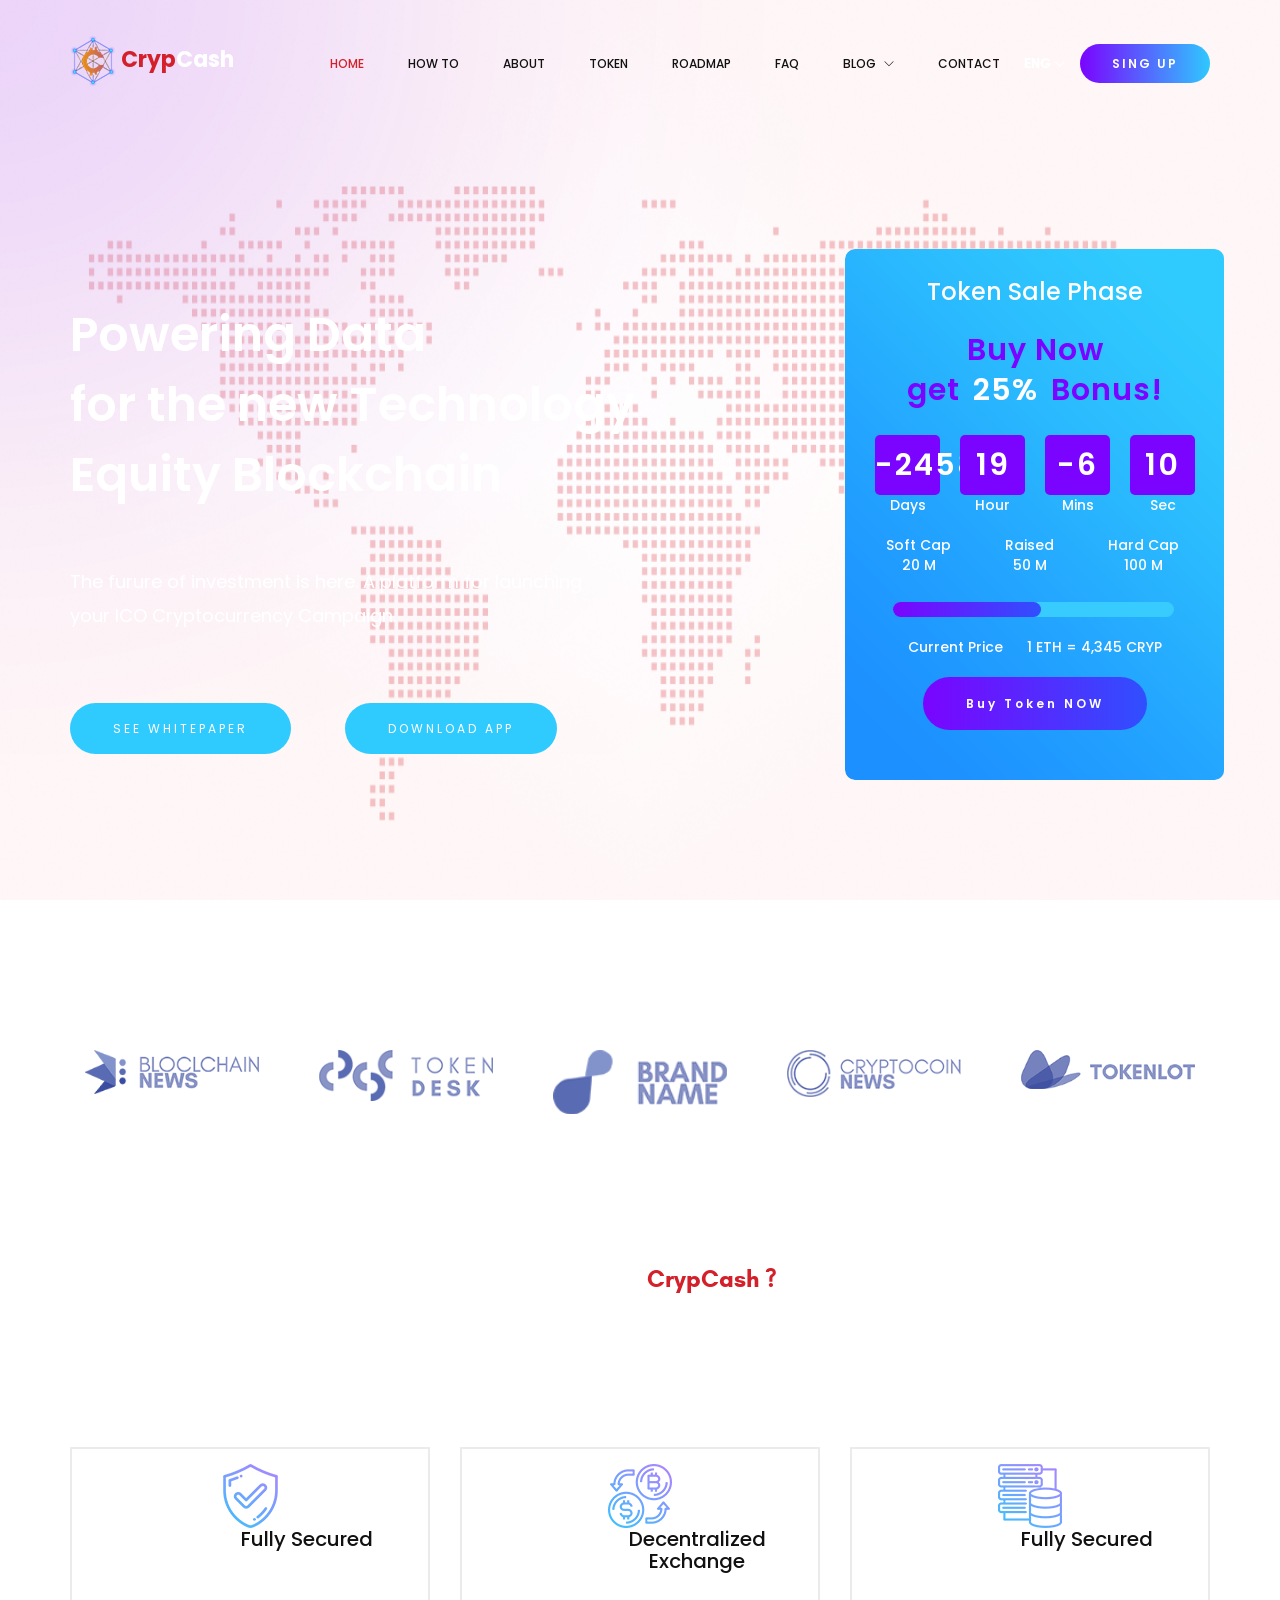
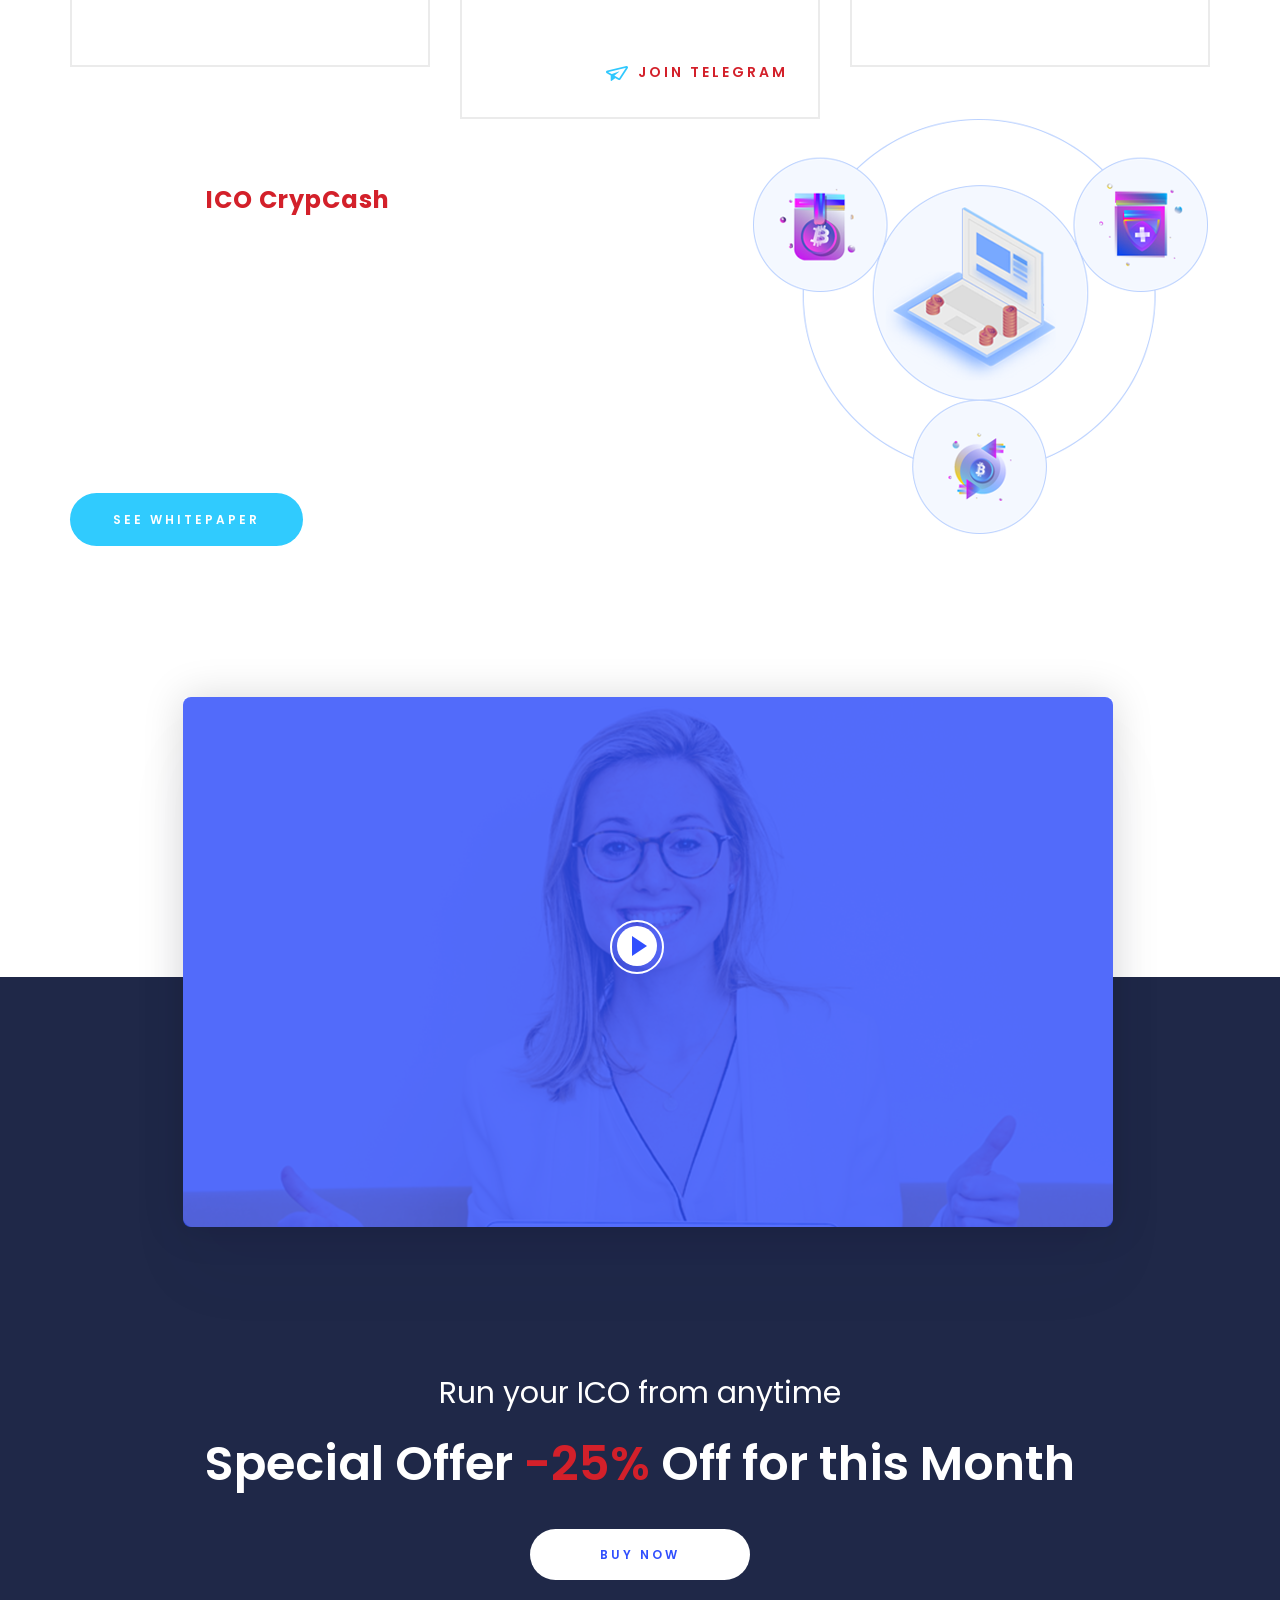
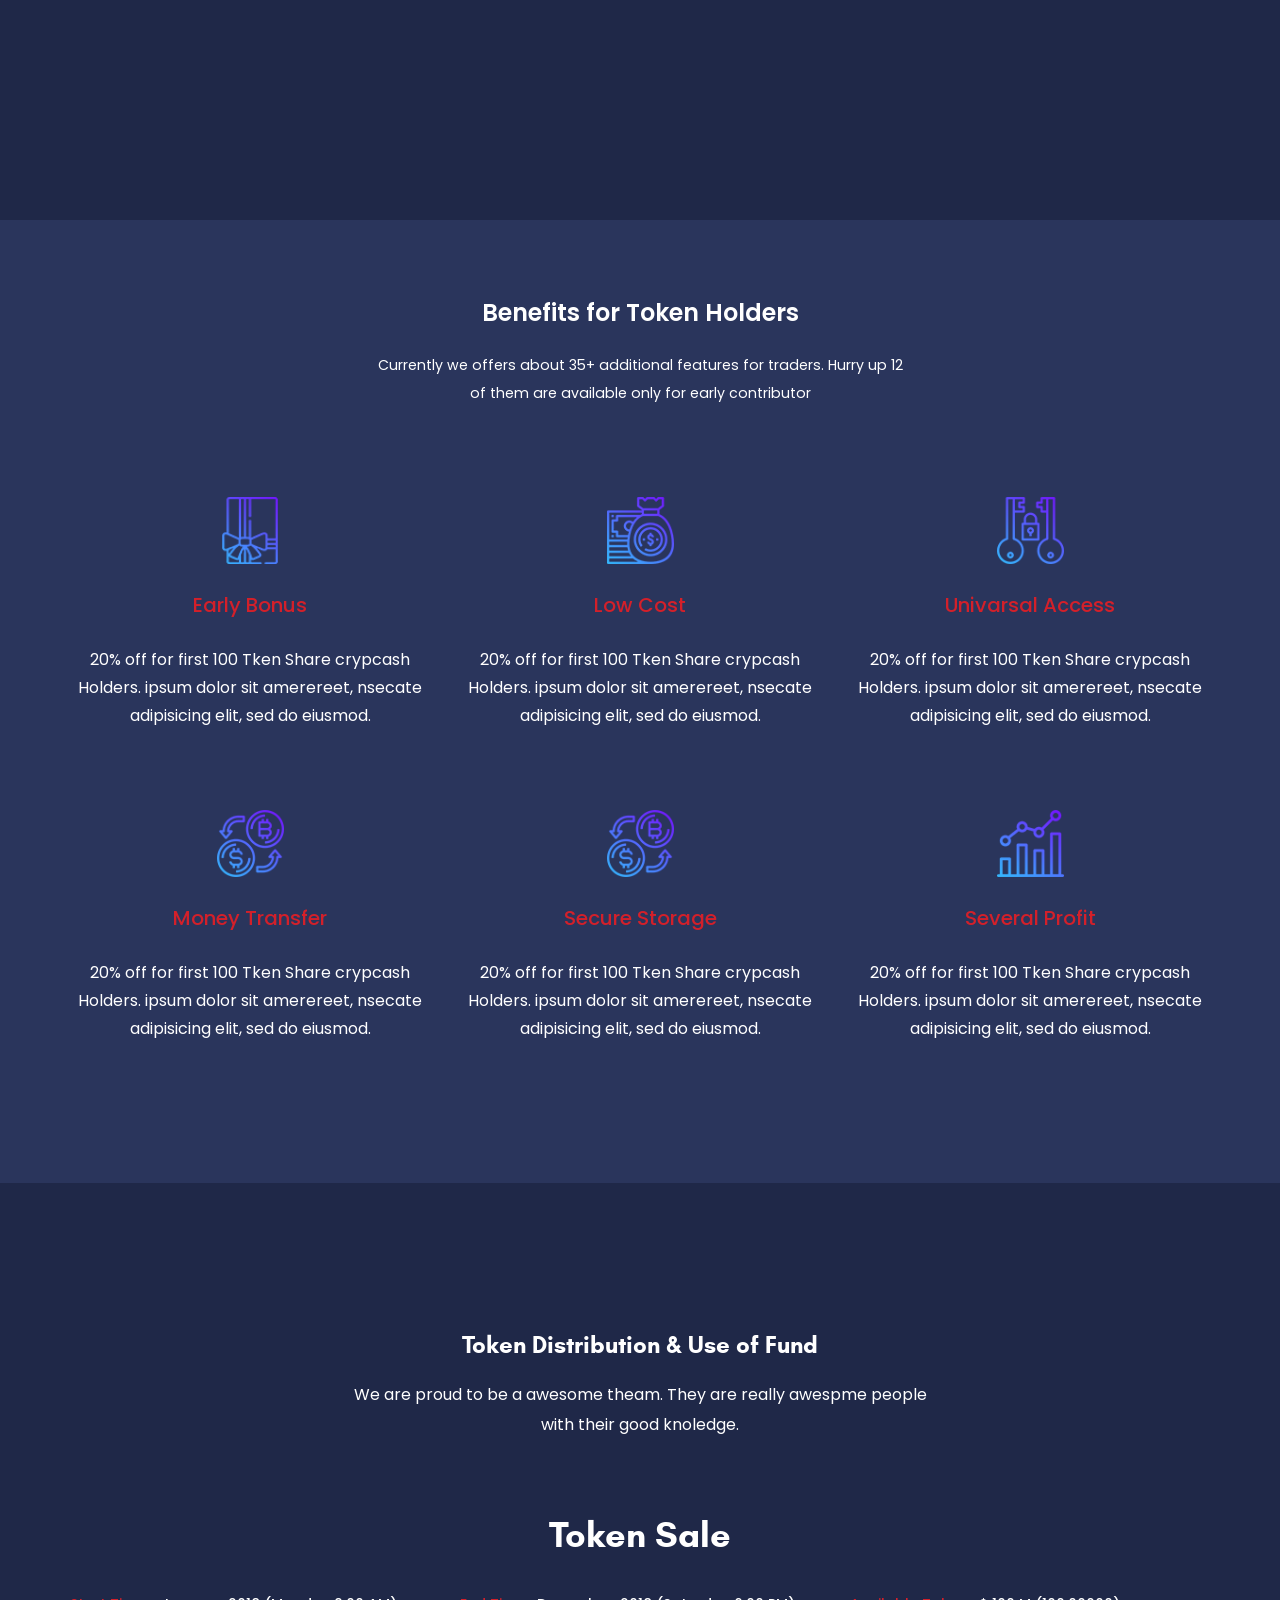
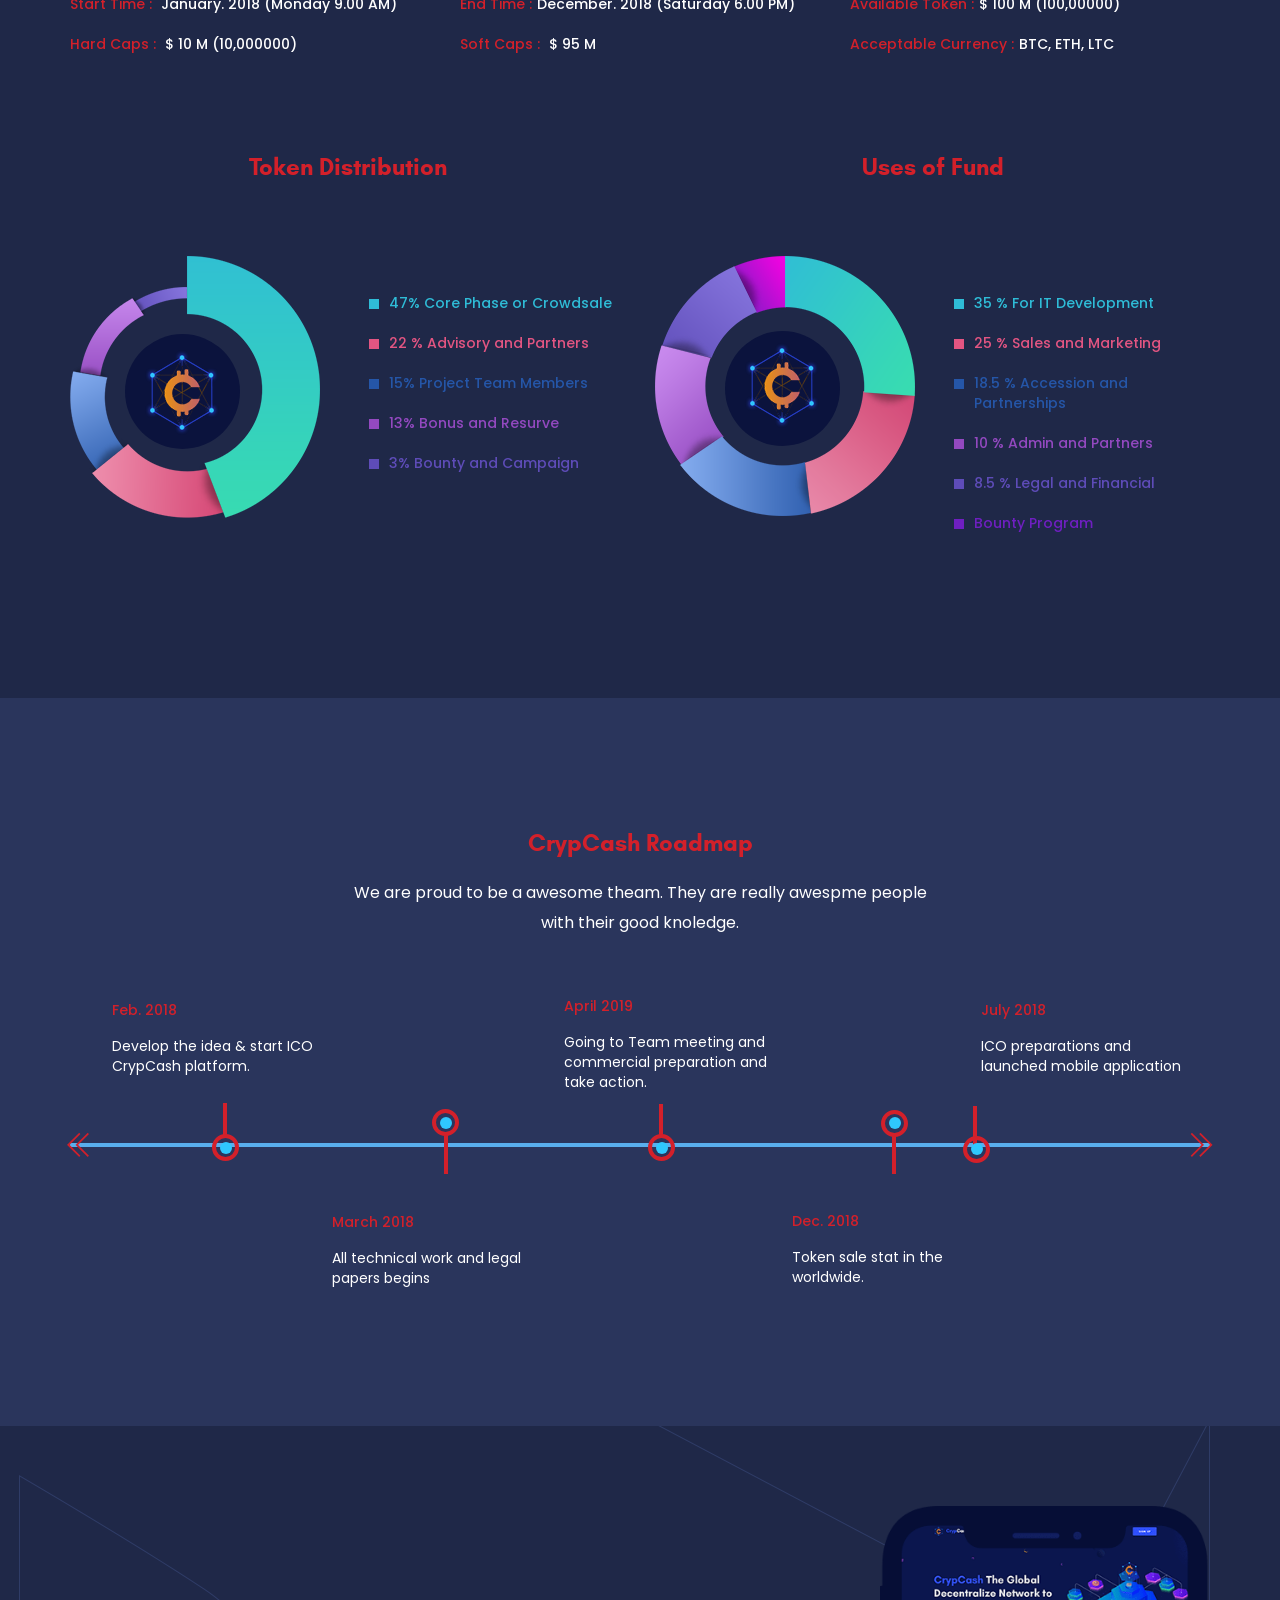
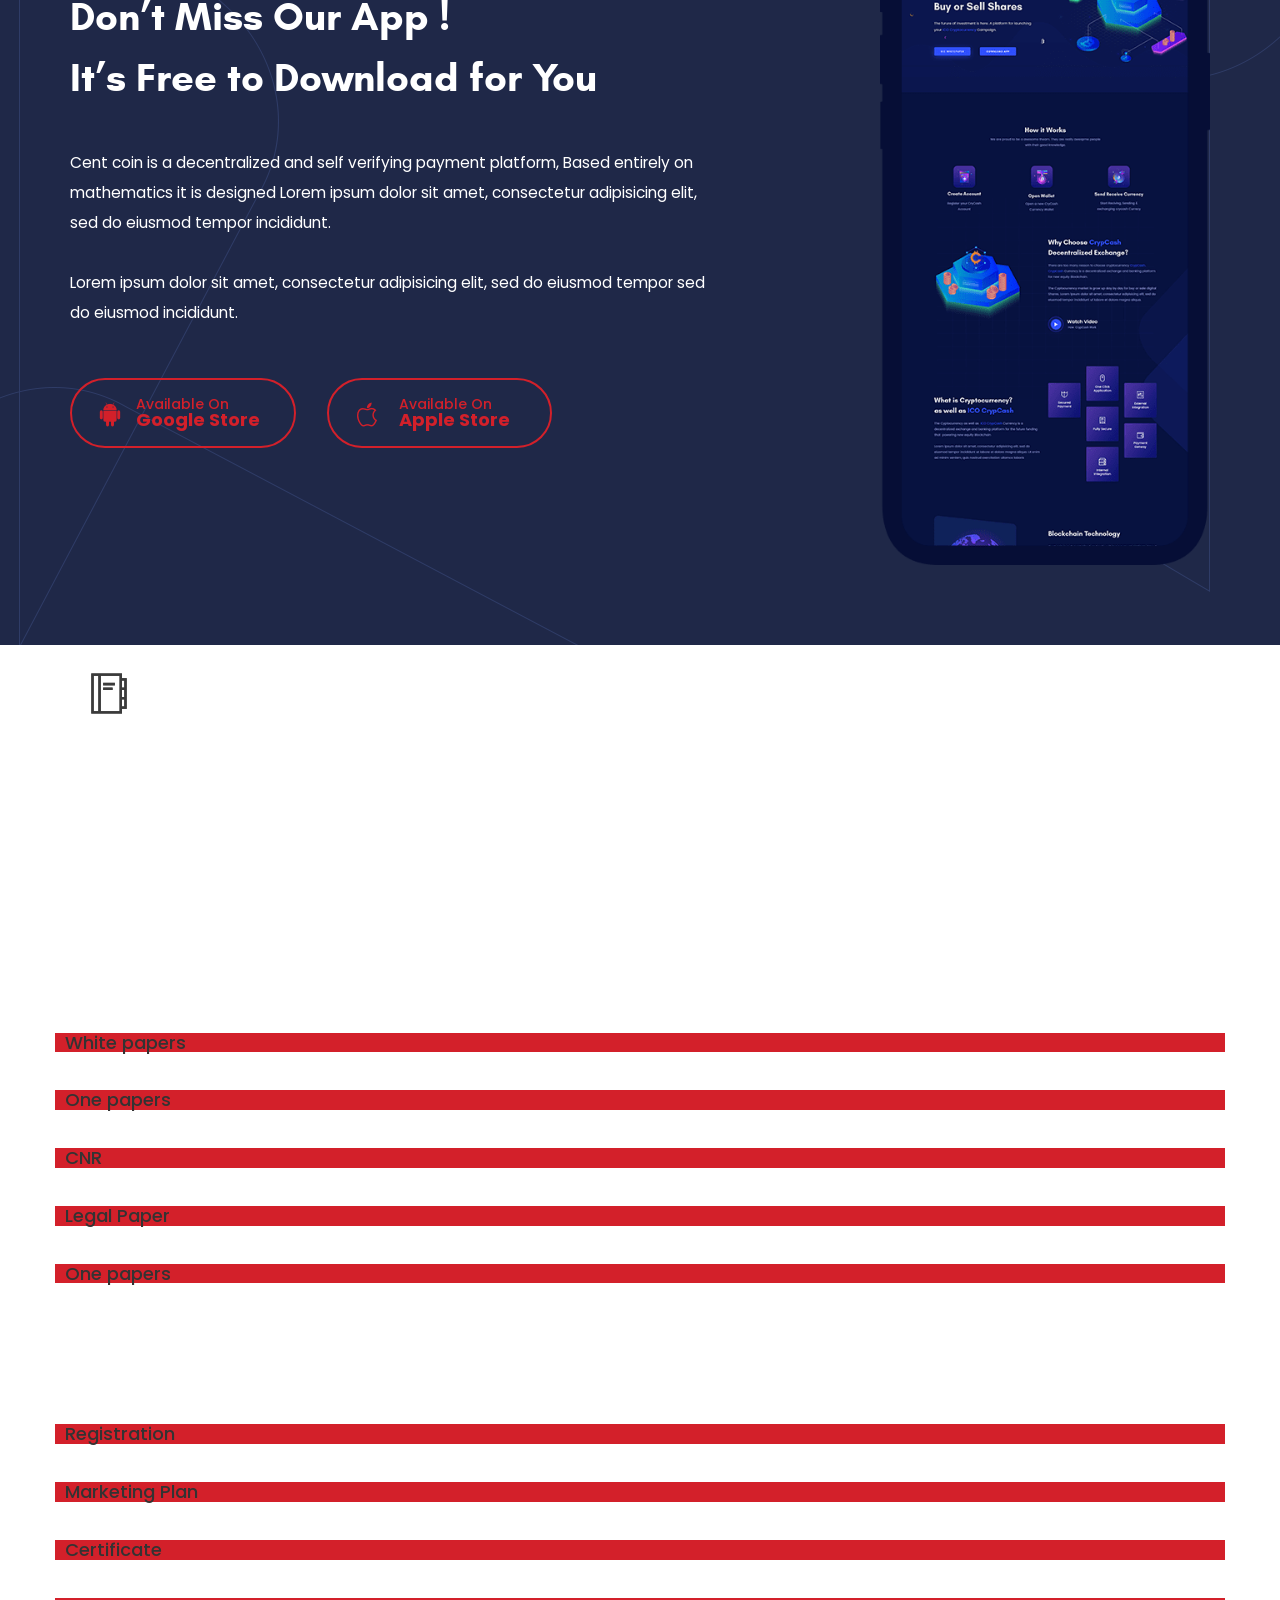
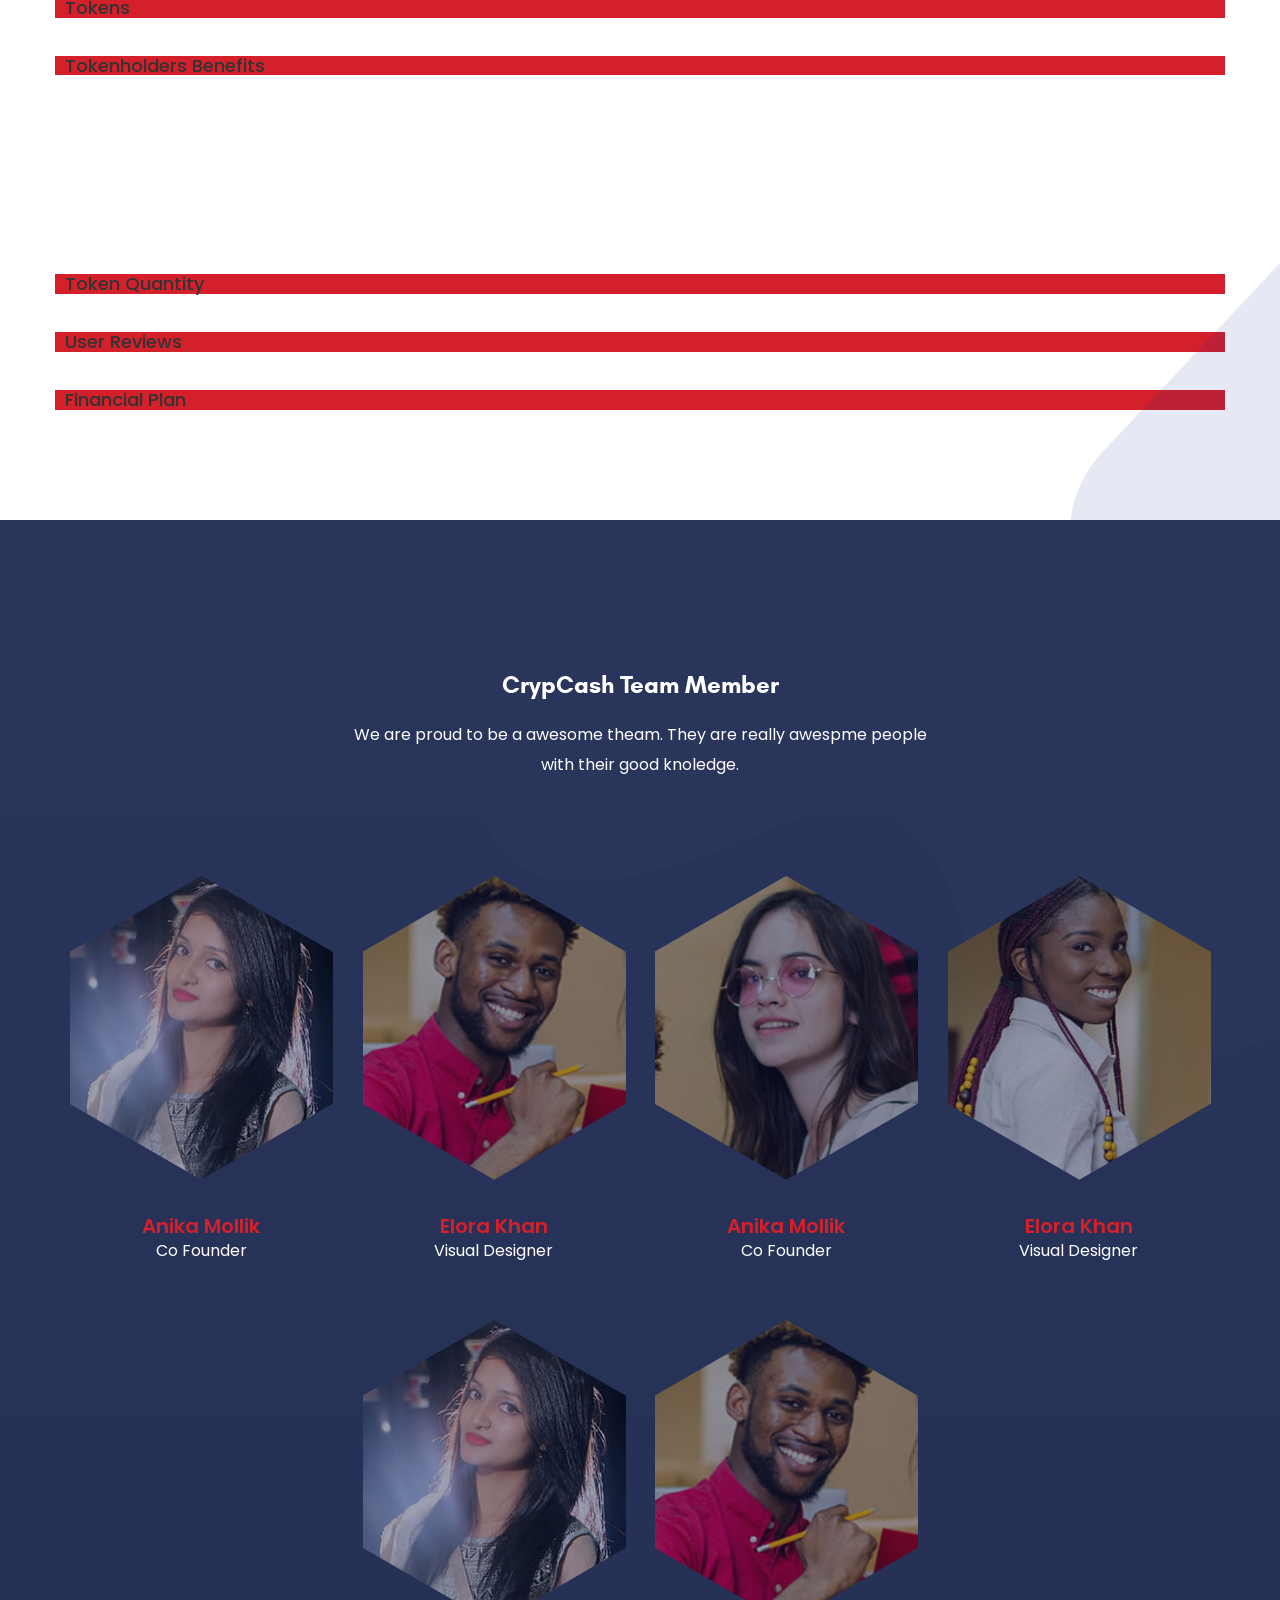
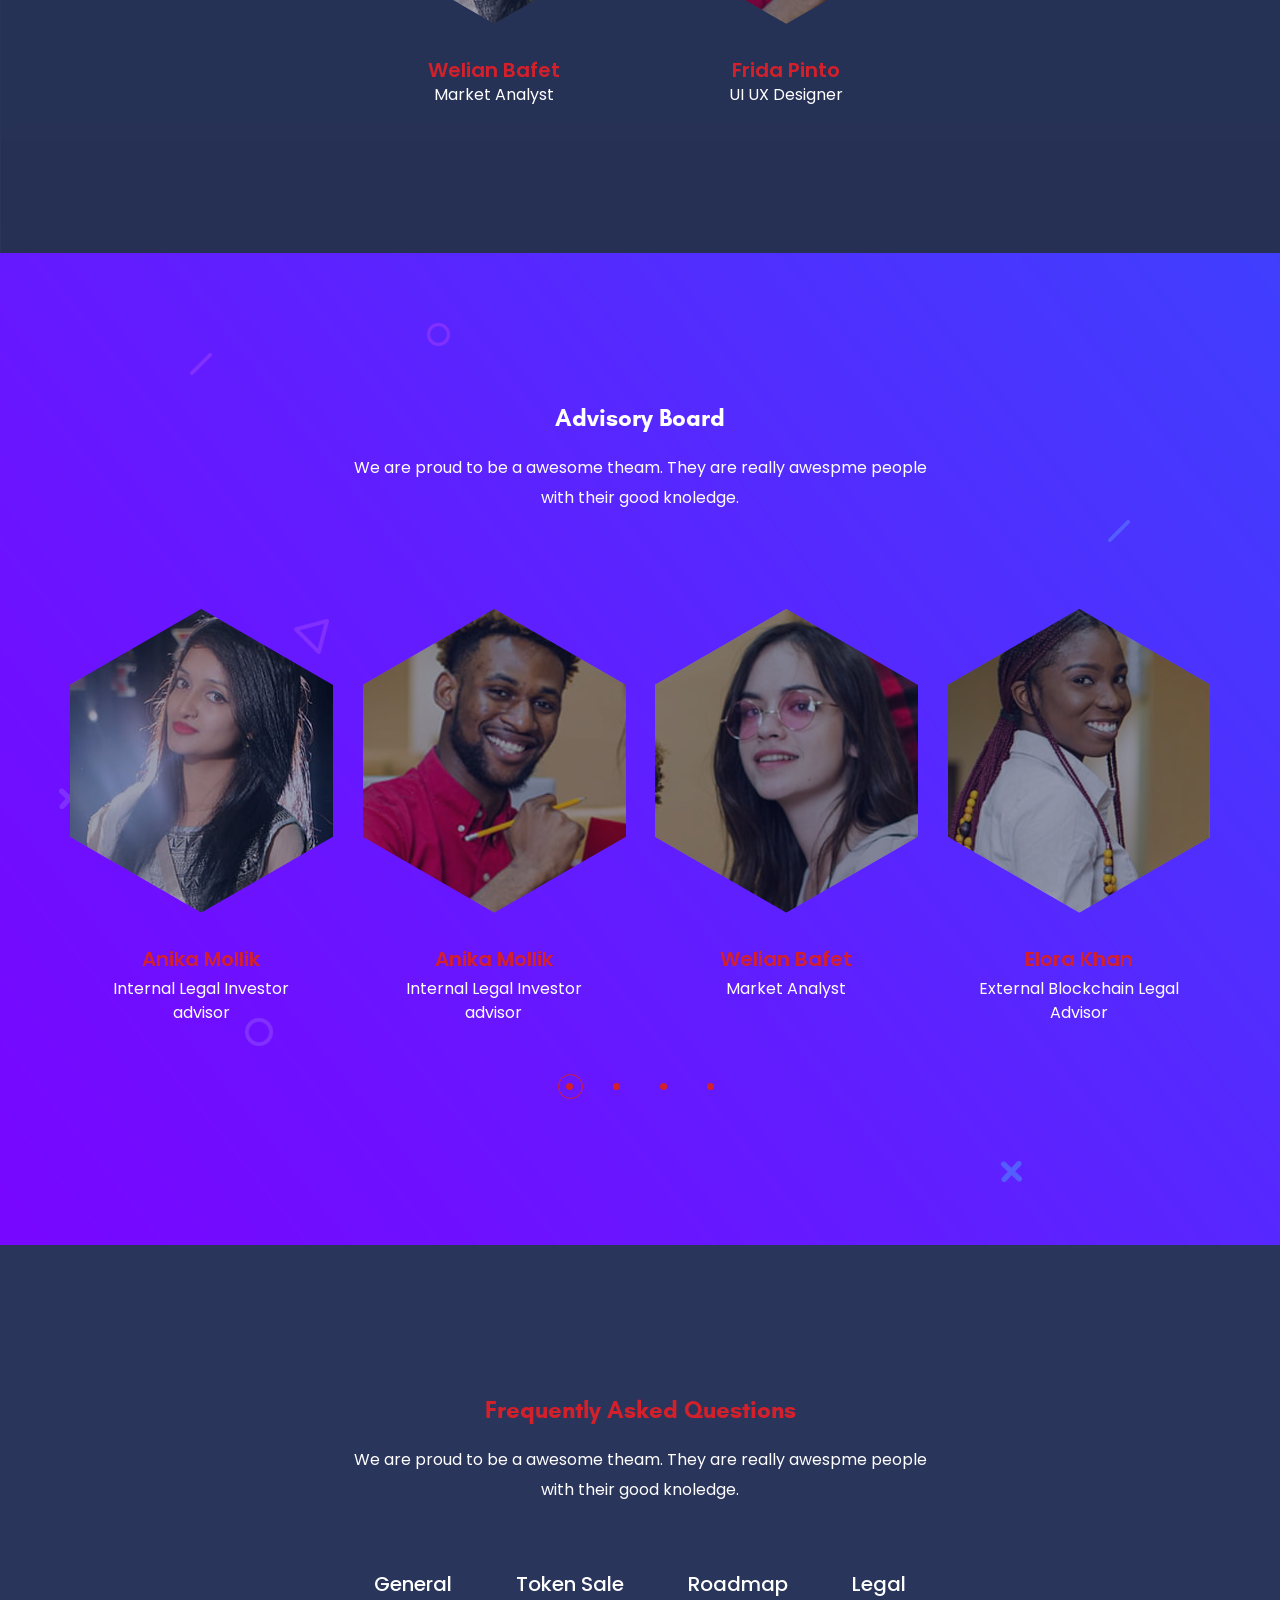
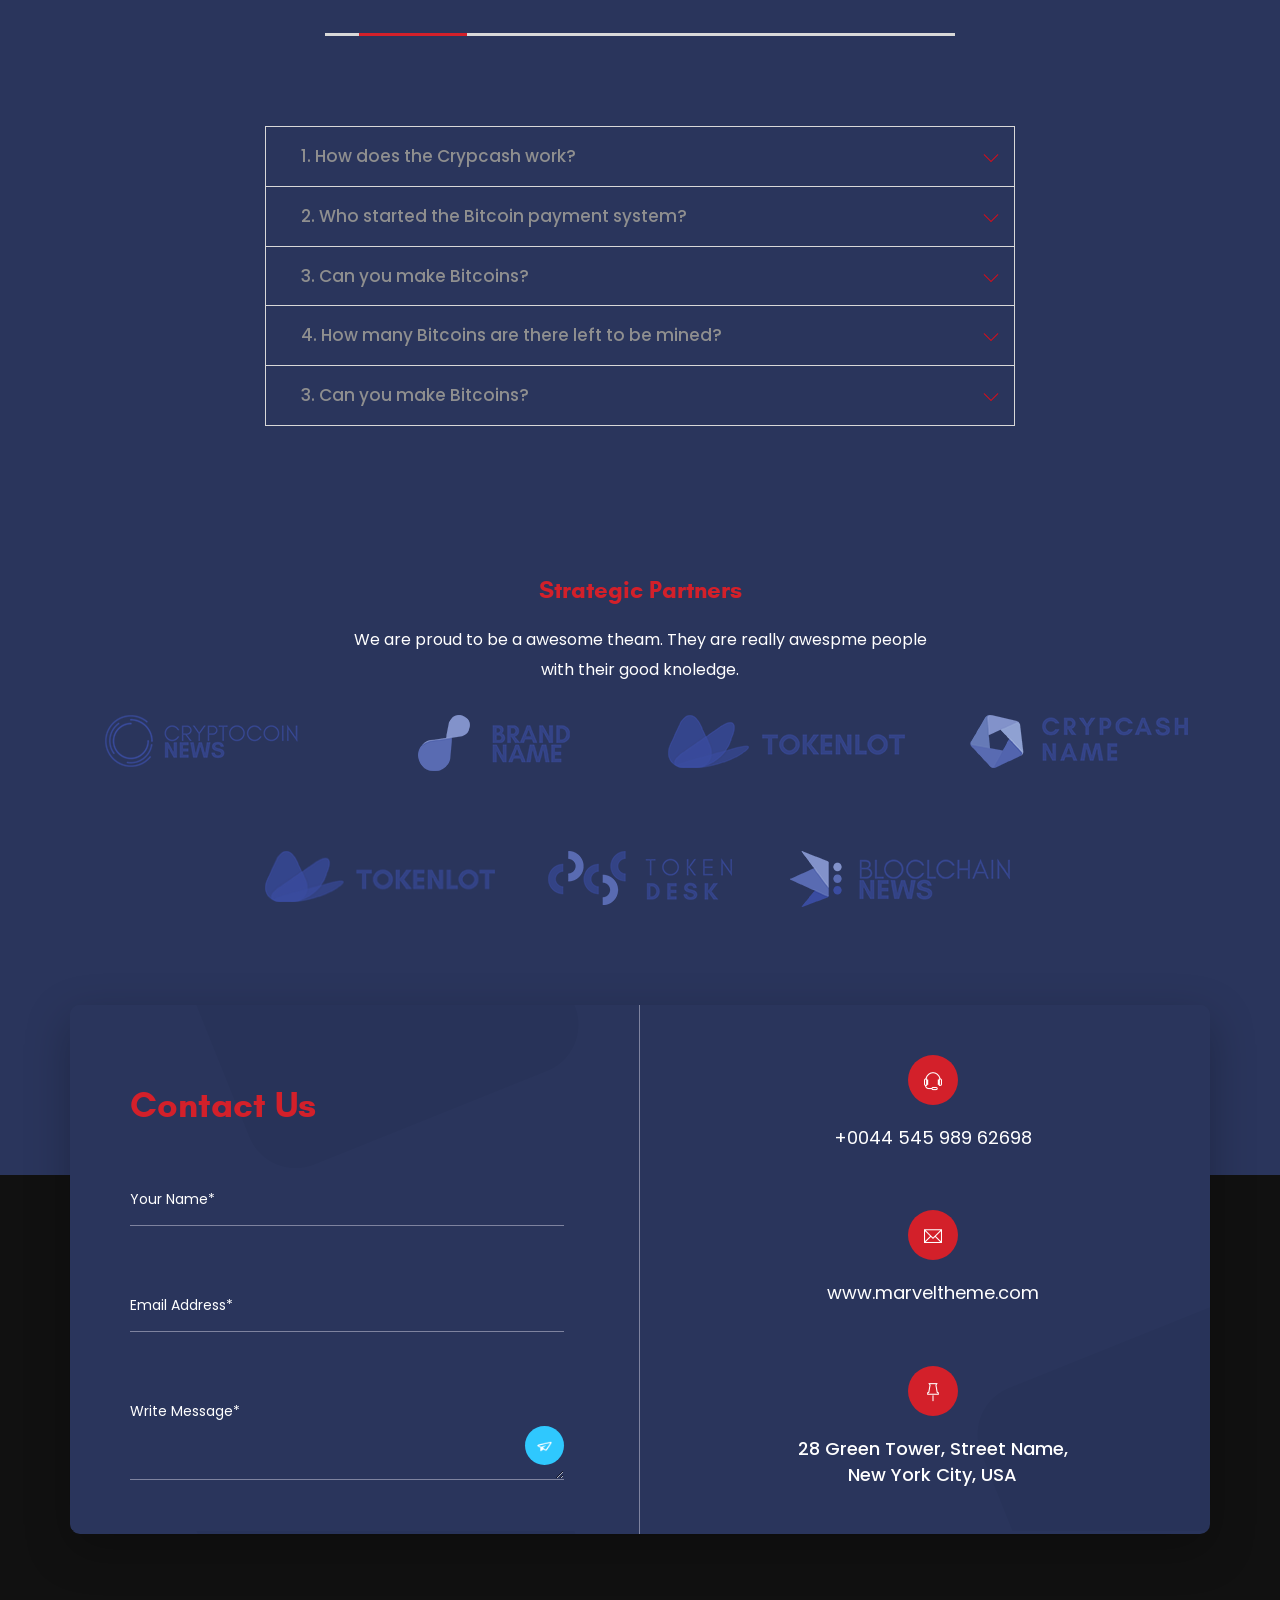
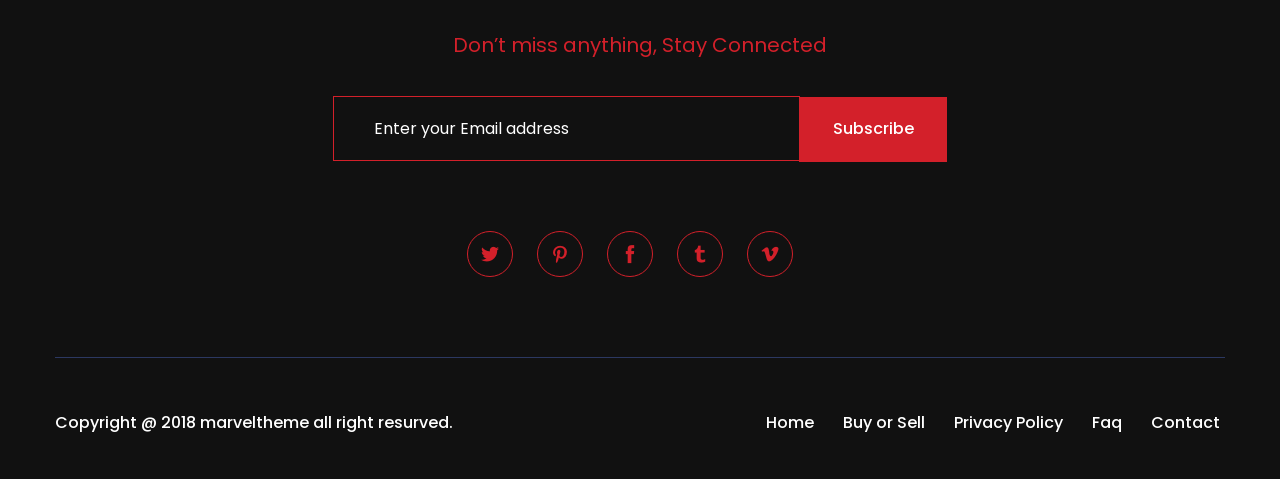
<file: main_file-default/index-6.html>
<!DOCTYPE html>
<html lang="en">

<head>
    <meta charset="utf-8">
    <meta http-equiv="X-UA-Compatible" content="IE=edge">
    <meta name="viewport" content="width=device-width, initial-scale=1">

    <title>CrypCash The Global Decentralize Network</title>
    <!-- FAVICON -->
    <link rel="apple-touch-icon" href="assets/img/favicon/apple-touch-icon.png">
    <link rel="icon" href="assets/img/favicon/favicon.ico">
    <link href="https://fonts.googleapis.com/css?family=Poppins:400,400i,500,500i" rel="stylesheet">
    <link href="assets/css/bootstrap.min.css" rel="stylesheet">
    <link href="assets/css/elements.css" rel="stylesheet">
    <link href="style.css" rel="stylesheet">
    <link href="assets/css/responsive.css" rel="stylesheet">

</head>

        <a href="#slider-section" class="scrolltotop h-six"><span class="ti-angle-double-up"></span></a>

<body class="homepage home-six">
        <div class="preloader-wrapper">
            <div class="preloader loading">
              <span class="slice"></span>
              <span class="slice"></span>
              <span class="slice"></span>
              <span class="slice"></span>
              <span class="slice"></span>
              <span class="slice"></span>
            </div>
         </div> 


    <header id="sticker" class="header-top homepage-2 homepage-4 homepage-5 homepage-6 ">
        <div class="container">
            <div class="row">
                <div class="col-md-2 col-sm-3">
                    <div class="logo ">
                        <a href="#"><img  src="assets/img/logo/logo.png" alt="logo"> <span>Cryp</span>Cash</a>
                    </div>
                </div>
                <div class="col-md-10 col-sm-9">
                    <nav>
                        <div class="mainmenu text-right">
                            <ul id="nav" class="menu">
                                <li><a href="#slider-section">HOME</a></li>
                                <li><a href="#work_area">HOW TO</a></li>
                                <li><a href="#choose-area">ABOUT</a></li>
                                <li><a href="#countdown-area">TOKEN</a></li>
                                <li><a href="#roadmap-area">ROADMAP</a></li>
                                <li><a href="#faq-area">FAQ</a></li>
                                <li class="dropdown current-menu-item current-menu-has-children"><a href="#blog_area"> BLOG</a>
                                    <ul class="dropdown-nav dropdown-nav-left">
                                        <li class=""><a href="blog-fullpage.html">Blog Full Page</a></li>
                                        <li class=""><a href="blog-details.html">Blog Details</a></li>
                                        <li class=""><a href="blog-page-left-sideber.html">Blog Left Sidebar</a></li>
                                        <li class=""><a href="blog-page-right-sideber.html">Blog Right Sidebar</a></li>
                                    </ul>
                                </li>
                                <li><a href="#partner-area">CONTACT</a></li>
                                <li class="select-nice">
                                    <select name="nice" id="select">
                                        <option value="Eng">ENG</option>
                                        <option value="Eng">GER</option>
                                        <option value="Eng">FRA</option>
                                    </select>
                                </li>
                               <li class="login"> <a class="sing-up" href="#">SING UP</a></li>
                            </ul>
                        </div>
                    </nav>
                </div>
            </div>
        </div>
    </header>


    <section id="slider-section" class="homepage-3 homepage-4 homepage-5 homepage-6 slider_area">
        <div class="light-bg">
            <div class="container">
                <div class="row">
                    <div class="col-md-7 col-sm-12 ">
                        <div class=" slide-caption-inner slider-text">
                            <h2 class="animated wow fadeInUp" data-wow-duration="1s" data-wow-delay=".5s"> Powering Data <br> for the new Technology Equity Blockchain</h2>
                            <p class="animated wow  fadeInLeft" data-wow-duration="1s" data-wow-delay=".6s">The furure of investment is here. A platform for launching your ICO Cryptocurrency Campaign. </p>
                            <div class="slider-links ">
                                <ul>
                                    <li><a href="#" class="slider-btn animated wow fadeInUp" data-wow-duration="1s" data-wow-delay=".5s">SEE WHITEPAPER</a></li>
                                    <li><a href="#" class="slider-btn slider-btn-2 wow  animated  fadeInUp" data-wow-duration="1s" data-wow-delay=".6s">DOWNLOAD APP</a></li>
                                </ul>
                            </div>
                        </div>
                    </div>
                    <div class="slider-img-5 ">
                        <div class="countdown-5-table wow fadeInUp" data-wow-duration="1s" data-wow-delay=".25s">
                            <h3>Token Sale Phase</h3>
                            <div class="countdown-5-table-cell">
                                <h2>Buy Now <br>get <span>25% </span>Bonus!</h2>

                                <div id="clockdiv" data-coming-soon-date="8 July 2018">
                                    <div>
                                        <span class="days"></span>
                                        <div class="smalltext">Days</div>
                                    </div>
                                    <div>
                                        <span class="hours"></span>
                                        <div class="smalltext">Hour</div>
                                    </div>
                                    <div>
                                        <span class="minutes"></span>
                                        <div class="smalltext">Mins</div>
                                    </div>
                                    <div>
                                        <span class="seconds"></span>
                                        <div class="smalltext">Sec</div>
                                    </div>
                                </div>

                                <div class="post-meta clearfix">
                                    <div class="token-speed">
                                        <ul class="list-inline">
                                            <li>Soft Cap <br> 20 M</li>
                                            <li>Raised <br> 50 M</li>
                                            <li>Hard Cap<br> 100 M</li>
                                        </ul>
                                    </div>
                                    <div class="token-rutio"></div>
                                    <div class="current-price">
                                        <ul><li>Current Price <span>1 ETH = 4,345 CRYP</span></li></ul>
                                    </div>
                                    <div class="buy-token">
                                    <a href="" class="buy-token-btn">Buy Token NOW</a>
                                    </div>
                                </div>
                            </div>
                        </div>
                    </div>
                </div>
            </div>
        </div>
    </section>
    <section id="work_area" class="work_area homepage-3 homepage-4 homepage-5 homepage-6">
        <div class="container">
            <div class="row">
                <div class="col-md-12">
                    <div class="logo-carsoule">
                        <div class="single-logo">
                            <img src="assets/img/partner-img/partner-img-7.png" alt="">
                        </div>
                        <div class="single-logo">
                            <img src="assets/img/partner-img/partner-img-6.png" alt="">
                        </div>
                        <div class="single-logo">
                            <img src="assets/img/partner-img/partner-img-2.png" alt="">
                        </div>
                        <div class="single-logo">
                            <img src="assets/img/partner-img/partner-img-1.png" alt="">
                        </div>
                        <div class="single-logo">
                            <img src="assets/img/partner-img/partner-img-5.png" alt="">
                        </div>
                        <div class="single-logo">
                            <img src="assets/img/partner-img/partner-img-7.png" alt="">
                        </div>
                        <div class="single-logo">
                            <img src="assets/img/partner-img/partner-img-6.png" alt="">
                        </div>
                        <div class="single-logo">
                            <img src="assets/img/partner-img/partner-img-2.png" alt="">
                        </div>
                        <div class="single-logo">
                            <img src="assets/img/partner-img/partner-img-1.png" alt="">
                        </div>
                        <div class="single-logo">
                            <img src="assets/img/partner-img/partner-img-5.png" alt="">
                        </div>
                    </div>
                </div>
            </div>
            <section id="choose-area" class="choose-area homepage-3 homepage-4 homepage-5 homepage-6">
                    <div class="row">
                        <div class="col-md-12">
                            <div class="section-title ">
                                <h2>Why Choose <span>CrypCash ?</span></h2>
                                <p>We are proud to be a awesome theam. They are really awespme people with their good knoledge.</p>
                            </div>
                        </div>
                    </div>
                    <div class="row">
                        <div class="col-md-4">
                            <div class="single-about">
                                <img src="assets/img/icons/about-icon-6-1.png" alt="">
                                <div class="about-meta">
                                    <h4>Fully Secured</h4>
                                    <p>Lorem ipsum dolor sit amet, nsecte adipisicing elit, sed do eiusmod tempor incididunt ut labore et dolore</p>
                                </div>
                            </div>
                        </div>
                        <div class="col-md-4">
                            <div class="single-about">
                                <img src="assets/img/icons/about-icon-6-2.png" alt="">
                                <div class="about-meta">
                                    <h4>Decentralized Exchange</h4>
                                    <p>Lorem ipsum dolor sit amet, nsecte adipisicing elit, sed do eiusmod tempor incididunt ut labore et dolore</p>
                                    <a href="" class="about-btn"><img src="assets/img/icons/location-icon-6.png" alt="">JOIN TELEGRAM</a>
                                </div>
                            </div>
                        </div>
                        <div class="col-md-4">
                            <div class="single-about">
                                <img src="assets/img/icons/about-icon-6-3.png" alt="">
                                <div class="about-meta">
                                    <h4>Fully Secured</h4>
                                    <p>Lorem ipsum dolor sit amet, nsecte adipisicing elit, sed do eiusmod tempor incididunt ut labore et dolore</p>
                                </div>
                            </div>
                        </div>
                    </div>
                    <div class="homepage-5 cryp-currency-area">
                        <div class="row">
                            <div class="col-md-7">
                                <div class="cryp-currency-left">
                                    <h2>What is ICO Cryptocurrency? <br>as well as<span> ICO CrypCash</span> </h2>
                                    <p>The Cyptocurrency as well as  ICO CrypCash Currency is a decentralized exchange and banking platform for the future funding that  powering new equity Blockchain</p>
                                    <p>Lorem ipsum dolor sit amet, consectetur adipisicing elit, sed do eiusmod tempor incididunt ut labore et dolore magna aliqua. Ut enim ad minim</p>
                                    <a href="" class="cryp-currency-left-btn">SEE WHITEPAPER</a>
                                </div>
                            </div>
                            <div class="col-md-5">
                                <div class="cryp-currency-right">
                                    <img src="assets/img/section-img/cryp-currency-right.png" alt="">
                                </div>
                            </div>
                        </div>
                    </div>
            </section>
        </div>
    </section>

    <section class="offer-area homepage-3 homepage-4 homepage-5 homepage-6">
        <div class="container">
            <div class="row">
                <div class="col-md-10 col-md-offset-1">
                    <div class="promo-video-area homepage-5">
                        <div class="video-demo-image">
                            <div class="overlay-grad-one">
                                <img src="assets/img/bg-shape/home-3-vedio-bg-2.png" alt="place your img" class="img-responsive center-block">
                            </div>
                            <div class="video-area-bg" >
                                <a class="mfp-iframe video-play-btn" href="https://www.youtube.com/watch?v=5SVR7x1ENm4"> </a>
                            </div>
                        </div>
                    </div>
                </div>
            </div>
            <div class="offer-table">
                <div class="offer-table-cell">
                    <p>Run your ICO from anytime</p>
                    <h2>Special Offer <span>-25%</span>  Off for this Month</h2>
                    <div class="slider-links ">
                        <ul>
                            <li><a href="#" class="slider-btn animated wow fadeInUp" data-wow-duration="1s" data-wow-delay=".5s">BUY NOW</a></li>
                        </ul>
                    </div>
                </div>
            </div>
        </div>
    </section>
    <section class="token-area homepage-4 homepage-5 homepage-6">
        <div class="container">
            <div class="row">
                <div class="col-md-12">
                    <div class="section-title">
                        <h2>Benefits for Token Holders</h2>
                        <p>Currently we offers about 35+ additional features for traders. Hurry up 12 of them are available only for early contributor</p>
                    </div>
                </div>
            </div>
            <div class="row">
                <div class="col-md-4">
                    <div class="single-token">
                        <img src="assets/img/icons/token-icon-6-1.png" alt="">
                        <div class="token-meta">
                            <h4>Early Bonus</h4>
                            <p>20% off for first 100 Tken Share crypcash Holders. ipsum dolor sit amerereet, nsecate adipisicing elit, sed do eiusmod.</p>
                        </div>
                    </div>
                </div>
                <div class="col-md-4">
                    <div class="single-token">
                        <img src="assets/img/icons/token-icon-6-2.png" alt="">
                        <div class="token-meta">
                            <h4>Low Cost</h4>
                            <p>20% off for first 100 Tken Share crypcash Holders. ipsum dolor sit amerereet, nsecate adipisicing elit, sed do eiusmod.</p>
                        </div>
                    </div>
                </div>
                <div class="col-md-4">
                    <div class="single-token">
                        <img src="assets/img/icons/token-icon-6-3.png" alt="">
                        <div class="token-meta">
                            <h4>Univarsal Access</h4>
                            <p>20% off for first 100 Tken Share crypcash Holders. ipsum dolor sit amerereet, nsecate adipisicing elit, sed do eiusmod.</p>
                        </div>
                    </div>
                </div>
            </div>
            <div class="row t-mt-80">
                <div class="col-md-4">
                    <div class="single-token">
                        <img src="assets/img/icons/token-icon-6-4.png" alt="">
                        <div class="token-meta">
                            <h4>Money Transfer</h4>
                            <p>20% off for first 100 Tken Share crypcash Holders. ipsum dolor sit amerereet, nsecate adipisicing elit, sed do eiusmod.</p>
                        </div>
                    </div>
                </div>
                <div class="col-md-4">
                    <div class="single-token">
                        <img src="assets/img/icons/token-icon-6-5.png" alt="">
                        <div class="token-meta">
                            <h4>Secure Storage</h4>
                            <p>20% off for first 100 Tken Share crypcash Holders. ipsum dolor sit amerereet, nsecate adipisicing elit, sed do eiusmod.</p>
                        </div>
                    </div>
                </div>
                <div class="col-md-4">
                    <div class="single-token">
                        <img src="assets/img/icons/token-icon-6-6.png" alt="">
                        <div class="token-meta">
                            <h4>Several Profit</h4>
                            <p>20% off for first 100 Tken Share crypcash Holders. ipsum dolor sit amerereet, nsecate adipisicing elit, sed do eiusmod.</p>
                        </div>
                    </div>
                </div>
            </div>
        </div>
    </section>
    <section class="chart-description-area homepage-3 homepage-4 homepage-5 homepage-6">
        <div class="container">
            <div class="row">
                <div class="col-md-12">
                    <div class="section-title ">
                        <h2>Token Distribution & Use of Fund</h2>
                        <p>We are proud to be a awesome theam. They are really awespme people with their good knoledge.</p>
                    </div>
                </div>
            </div>
            <div class="row mb-5-80">
                    <h2 class="token">Token Sale</h2>
                <div class="col-md-4 col-sm-4">
                    <ul class="token-list">
                        <li>Start Time : <span> January. 2018 (Monday 9.00 AM)</span></li>
                        <li>Hard Caps : <span>$ 10 M (10,000000)</span></li>
                    </ul>
                </div>
                <div class="col-md-4 col-sm-4">
                    <ul class="token-list">
                        <li>End Time :<span>December. 2018 (Saturday 6.00 PM)</span></li>
                        <li>Soft Caps : <span>$ 95 M</span></li>
                    </ul>
                </div>
                <div class="col-md-4 col-sm-4">
                    <ul class="token-list">
                        <li>Available Token :<span>$ 100 M (100,00000)</span></li>
                        <li>Acceptable Currency :<span>BTC, ETH, LTC</span></li>
                    </ul>
                </div>
            </div>
        <div class="row">
            <div class="col-md-6 col-sm-12">
                <div class="row">
                    <h4 class="chart-heading">Token Distribution </h4>
                    <div class=" col-md-6 col-sm-6">
                        <div class="chart-left ">
                            <div class="chart-logo-bg">
                                <img src="assets/img/logo/chart-logo-3.png" alt="place your img" class="chart-logo w3-spin">
                            </div>
                            <img class="" src="assets/img/chart-img/chart-img-3-1.png" alt="place your img">
                        </div>
                    </div>
                    <div class="col-md-6 col-sm-6">
                        <div class="chart-right">
                            <ul>
                                <li class="chsrt-list diff-color-1">47% Core Phase or Crowdsale</li>
                                <li class="chsrt-list diff-color-2">22 % Advisory and Partners</li>
                                <li class="chsrt-list diff-color-3">15% Project Team Members</li>
                                <li class="chsrt-list diff-color-4">13% Bonus and Resurve</li>
                                <li class="chsrt-list diff-color-5">3% Bounty and Campaign</li>
                            </ul>
                        </div>
                    </div>
                </div>
            </div>
                <div class="col-md-6 col-sm-12">
                    <div class="row">
                        <h4 class="chart-heading mt-80px">Uses of Fund</h4>
                        <div class="col-md-6 col-sm-6">
                            <div class="chart-left ">
                                <div class="chart-logo-bg-2">
                                    <img src="assets/img/logo/chart-logo-3.png" alt="place your img" class="chart-logo-2 w3-spin ">
                                </div>
                                <img src="assets/img/chart-img/chart-img-3-2.png" alt="place your img">
                            </div>
                        </div>
                        <div class="col-md-6 col-sm-6">
                            <div class="chart-right">
                                <ul>
                                <li class="chsrt-list diff-color-1">35 % For IT Development</li>
                                <li class="chsrt-list diff-color-2">25 % Sales and Marketing</li>
                                <li class="chsrt-list diff-color-3">18.5 % Accession and Partnerships</li>
                                <li class="chsrt-list diff-color-4">10 % Admin and Partners</li>
                                <li class="chsrt-list diff-color-5">8.5 % Legal and Financial</li>
                                <li class="chsrt-list diff-color-6">Bounty Program</li>
                                </ul>
                            </div>
                        </div>
                    </div>
                </div>
            </div>
        </div>
    </section>
    <section id="roadmap-area" class="roadmap-area homepage-3 homepage-4 homepage-5 homepage-6">
        <div class="container">
            <div class="section-bg">
                <div class="row">
                    <div class="col-md-12">
                        <div class="section-title">
                            <h2><span>CrypCash</span> Roadmap</h2>
                            <p>We are proud to be a awesome theam. They are really awespme people with their good knoledge.</p>
                        </div>
                    </div>
                </div>
                <div class="rodmap-carsoule">
                    <div class="single-item single-item_1">
                    <div class="single-item-inner single-item-inner-1">
                        <h5>Feb. 2018</h5>
                        <p>Develop the idea & start ICO CrypCash platform.</p>
                    </div>
                    </div>
                    <div class="single-item single-item_2">
                    <div class="single-item-inner single-item-inner-2">
                        <h5>March 2018</h5>
                        <p>All technical work and legal papers begins</p>
                    </div>
                    </div>
                    <div class="single-item single-item_3">
                    <div class="single-item-inner single-item-inner-3">
                        <h5>April 2019</h5>
                        <p>Going to Team meeting and commercial preparation and take action.</p>
                    </div>
                    </div>
                    <div class="single-item single-item_4">
                    <div class="single-item-inner single-item-inner-4">
                        <h5>Dec. 2018</h5>
                        <p>Token sale stat in the worldwide.</p>
                    </div>
                    </div>
                    <div class="single-item single-item_5">
                    <div class="single-item-inner single-item-inner-5">
                        <h5>July 2018</h5>
                        <p>ICO preparations and launched mobile application</p>
                    </div>
                    </div>
                    <div class="single-item single-item_6">
                    <div class="single-item-inner single-item-inner-6">
                        <h5>Feb. 2018</h5>
                        <p>Develop the idea & start ICO CrypCash platform.</p>
                    </div>
                    </div>
                    <div class="single-item single-item_7">
                    <div class="single-item-inner single-item-inner-7">
                        <h5>Dec. 2018</h5>
                        <p>Token sale stat in the worldwide.</p>
                    </div>
                    </div>
                    <div class="single-item single-item_8">
                    <div class="single-item-inner single-item-inner-8">
                        <h5>April 2019</h5>
                        <p>Going to Team meeting and commercial preparation and take action.</p>
                    </div>
                    </div>
                    <div class="single-item single-item_9">
                    <div class="single-item-inner single-item-inner-9">
                        <h5>March 2018</h5>
                        <p>All technical work and legal papers begins</p>
                    </div>
                    </div>
                    <div class="single-item single-item_10">
                    <div class="single-item-inner single-item-inner-10">
                        <h5>July 2018</h5>
                        <p>ICO preparations and launched mobile application</p>
                    </div>
                    </div>
                </div>
            </div>
        </div>
    </section>
    <section class="download-area homepage-5 homepage-6">
            <div class="container">
                <div class="row">
                    <div class="col-md-7">
                        <div class="download-right">
                            <h2>Don’t Miss Our App ! <br> It’s Free to Download for You</h2>
                            <p>Cent coin is a decentralized and self verifying payment platform, Based entirely on mathematics it is designed Lorem ipsum dolor sit amet, consectetur adipisicing elit, sed do eiusmod tempor incididunt.</p>
                            <p>Lorem ipsum dolor sit amet, consectetur adipisicing elit, sed do eiusmod tempor sed do eiusmod incididunt.</p>
                        </div>

                        <div class="button-group store-buttons">
                            <a href="#" class="btn-style-2 wow fadeInUp"  data-wow-duration="1s" data-wow-delay=".55s">
                                    <span class="ti-android"></span>
                                    <p class="dsp-tc">available on
                                        <br> <span>Google Store</span></p>
                                </a>
                            <a href="#" class=" btn-style-2 homepage-6 ml-27 wow fadeInUp" data-wow-duration="1s" data-wow-delay=".75s">
                                    <span class="ti-apple"></span>
                                    <p class="dsp-tc">available on
                                        <br> <span>Apple Store</span></p>
                                </a>
                        </div>
                    </div>
                    <div class="col-md-5">
                        <div class="download-left">
                            <img src="assets/img/section-img/black_image.png" alt="place your img">
                        </div>
                    </div>
                </div>
            </div>
        </section>
    <section class="whitepaper-area homepage-3 homepage-4 homepage-5 homepage-6">
        <div class="container">
            <div class="row">
                <div class="col-md-12">
                    <div class="section-title">
                        <h2>Legal Documents</h2>
                        <p>We are proud to be a awesome theam. They are really awespme people with their good knoledge.</p>
                    </div>
                </div>
            </div>
            <div class="row mb-65">
                <div class="document">
                    <div class="single-document">
                        <div class="document-content">
                            <h4>White papers</h4>
                            <span class="ti-agenda"></span>
                            <div class="download-icon">
                                <span class="ti-download"></span>
                            </div>
                        </div>
                    </div>
                    <div class="single-document">
                        <div class="document-content">
                            <h4>One papers</h4>
                            <span class="ti-agenda"></span>
                            <div class="download-icon">
                                <span class="ti-download"></span>
                            </div>
                        </div>
                    </div>
                    <div class="single-document">
                        <div class="document-content">
                            <h4>CNR</h4>
                            <span class="ti-agenda"></span>
                            <div class="download-icon">
                                <span class="ti-download"></span>
                            </div>
                        </div>
                    </div>
                    <div class="single-document">
                        <div class="document-content">
                            <h4>Legal Paper</h4>
                            <span class="ti-agenda"></span>
                            <div class="download-icon">
                                <span class="ti-download"></span>
                            </div>
                        </div>
                    </div>
                    <div class="single-document">
                        <div class="document-content">
                            <h4>One papers</h4>
                            <span class="ti-agenda"></span>
                            <div class="download-icon">
                                <span class="ti-download"></span>
                            </div>
                        </div>
                    </div>
                </div>
            </div>
            <div class="row mb-65">
                <div class="document">
                    <div class="single-document">
                        <div class="document-content">
                            <h4>Registration</h4>
                            <span class="ti-agenda"></span>
                            <div class="download-icon">
                                <span class="ti-download"></span>
                            </div>
                        </div>
                    </div>
                    <div class="single-document">
                        <div class="document-content">
                            <h4>Marketing Plan</h4>
                            <span class="ti-agenda"></span>
                            <div class="download-icon">
                                <span class="ti-download"></span>
                            </div>
                        </div>
                    </div>
                    <div class="single-document">
                        <div class="document-content">
                            <h4>Certificate</h4>
                            <span class="ti-agenda"></span>
                            <div class="download-icon">
                                <span class="ti-download"></span>
                            </div>
                        </div>
                    </div>
                    <div class="single-document">
                        <div class="document-content">
                            <h4>Tokens</h4>
                            <span class="ti-agenda"></span>
                            <div class="download-icon">
                                <span class="ti-download"></span>
                            </div>
                        </div>
                    </div>
                    <div class="single-document">
                        <div class="document-content">
                            <h4>Tokenholders Benefits</h4>
                            <span class="ti-agenda"></span>
                            <div class="download-icon">
                                <span class="ti-download"></span>
                            </div>
                        </div>
                    </div>
                </div>
            </div>
            <div class="row mb-65-auto">
                <div class="document">
                    <div class="single-document visib-hidd">
                        <div class="document-content">
                            <h4>Financial Plan</h4>
                            <span class="ti-agenda"></span>
                            <div class="download-icon">
                                <span class="ti-download"></span>
                            </div>
                        </div>
                    </div>
                    <div class="single-document">
                        <div class="document-content">
                            <h4>Token Quantity</h4>
                            <span class="ti-agenda"></span>
                            <div class="download-icon">
                                <span class="ti-download"></span>
                            </div>
                        </div>
                    </div>
                    <div class="single-document">
                        <div class="document-content">
                            <h4>User Reviews</h4>
                            <span class="ti-agenda"></span>
                            <div class="download-icon">
                                <span class="ti-download"></span>
                            </div>
                        </div>
                    </div>
                    <div class="single-document hidden-xs sm-hidd">
                        <div class="document-content">
                            <h4>Financial Plan</h4>
                            <span class="ti-agenda"></span>
                            <div class="download-icon">
                                <span class="ti-download"></span>
                            </div>
                        </div>
                    </div>
                    <div class="single-document visib-hidd hidden-xs sm-hidd">
                        <div class="document-content">
                            <h4>White papers</h4>
                            <span class="ti-agenda"></span>
                            <div class="download-icon">
                                <span class="ti-download"></span>
                            </div>
                        </div>
                    </div>
                </div>
            </div>
        </div>
    </section>

    <section class="team-area homepage-3 homepage-4 homepage-5 homepage-6">
        <div class="container">
            <div class="row">
                <div class="col-md-12">
                    <div class="section-title">
                        <h2><span>CrypCash</span> Team Member</h2>
                        <p>We are proud to be a awesome theam. They are really awespme people with their good knoledge.</p>
                    </div>
                </div>
            </div>
                <div class="row mb-54">
                    <div class="col-md-3">
                        <div class="single-team">
                            <div class="team-img-hexagram">
                                <div class="team-img-inside">
                                    <div class="team-img team-img-1">
                                        <div class="social-links link-inner team-link">
                                            <a href="#" target="_blank"><span class="ti-facebook"></span></a>
                                            <a href="#" target="_blank"><span class="ti-twitter-alt"></span></a>
                                            <a href="#" target="_blank"><span class="ti-vimeo-alt"></span></a>
                                            <a href="#" target="_blank"><span class="ti-pinterest"></span></a>
                                        </div>
                                    </div>
                                </div>
                            </div>
                            <div class="team-content">
                                <h2>Anika Mollik <span>Co Founder</span></h2>
                            </div>
                        </div>
                    </div>
                    <div class="col-md-3">
                        <div class="single-team">
                            <div class="team-img-hexagram">
                                <div class="team-img-inside">
                                    <div class="team-img team-img-2">
                                        <div class="social-links link-inner team-link">
                                            <a href="#" target="_blank"><span class="ti-facebook"></span></a>
                                            <a href="#" target="_blank"><span class="ti-twitter-alt"></span></a>
                                            <a href="#" target="_blank"><span class="ti-vimeo-alt"></span></a>
                                            <a href="#" target="_blank"><span class="ti-pinterest"></span></a>
                                        </div>
                                    </div>
                                </div>
                            </div>
                            <div class="team-content">
                                <h2>Elora Khan <span>Visual Designer</span></h2>
                            </div>
                        </div>
                    </div>
                    <div class="col-md-3">
                        <div class="single-team">
                            <div class="team-img-hexagram">
                                <div class="team-img-inside">
                                    <div class="team-img team-img-3">
                                        <div class="social-links link-inner team-link">
                                            <a href="#" target="_blank"><span class="ti-facebook"></span></a>
                                            <a href="#" target="_blank"><span class="ti-twitter-alt"></span></a>
                                            <a href="#" target="_blank"><span class="ti-vimeo-alt"></span></a>
                                            <a href="#" target="_blank"><span class="ti-pinterest"></span></a>
                                        </div>
                                    </div>
                                </div>
                            </div>
                            <div class="team-content">
                                <h2>Anika Mollik <span>Co Founder</span></h2>
                            </div>
                        </div>
                    </div>
                    <div class="col-md-3">
                        <div class="single-team">
                            <div class="team-img-hexagram">
                                <div class="team-img-inside">
                                    <div class="team-img team-img-4">
                                        <div class="social-links link-inner team-link">
                                            <a href="#" target="_blank"><span class="ti-facebook"></span></a>
                                            <a href="#" target="_blank"><span class="ti-twitter-alt"></span></a>
                                            <a href="#" target="_blank"><span class="ti-vimeo-alt"></span></a>
                                            <a href="#" target="_blank"><span class="ti-pinterest"></span></a>
                                        </div>
                                    </div>
                                </div>
                            </div>
                            <div class="team-content">
                                <h2>Elora Khan <span>Visual Designer</span></h2>
                            </div>
                        </div>
                    </div>
                    </div>
                    <div class="row">
                    <div class="col-md-6 col-md-offset-3">
                    <div class="row">
                    <div class="col-md-6">
                            <div class="single-team">
                            <div class="team-img-hexagram">
                                <div class="team-img-inside">
                                    <div class="team-img team-img-1">
                                        <div class="social-links link-inner team-link">
                                            <a href="#" target="_blank"><span class="ti-facebook"></span></a>
                                            <a href="#" target="_blank"><span class="ti-twitter-alt"></span></a>
                                            <a href="#" target="_blank"><span class="ti-vimeo-alt"></span></a>
                                            <a href="#" target="_blank"><span class="ti-pinterest"></span></a>
                                        </div>
                                    </div>
                                </div>
                            </div>
                                <div class="team-content">
                                    <h2>Welian Bafet <span>Market Analyst</span></h2>
                                </div>
                            </div>
                        </div>
                        <div class="col-md-6">
                            <div class="single-team">
                            <div class="team-img-hexagram">
                                <div class="team-img-inside">
                                    <div class="team-img team-img-2">
                                        <div class="social-links link-inner team-link">
                                            <a href="#" target="_blank"><span class="ti-facebook"></span></a>
                                            <a href="#" target="_blank"><span class="ti-twitter-alt"></span></a>
                                            <a href="#" target="_blank"><span class="ti-vimeo-alt"></span></a>
                                            <a href="#" target="_blank"><span class="ti-pinterest"></span></a>
                                        </div>
                                    </div>
                                </div>
                            </div>
                                <div class="team-content">
                                <h2>Frida Pinto <span>UI UX Designer</span></h2>
                            </div>
                        </div>
                    </div>
                    </div>
                </div>
            </div>
        </div>
    </section>
    <section class="advisors-area homepage-3 homepage-4 homepage-5 homepage-6">
        <div class="container">
            <div class="row">
                <div class="col-md-12">
                    <div class="section-title">
                        <h2>Advisory Board</h2>
                        <p>We are proud to be a awesome theam. They are really awespme people with their good knoledge.</p>
                    </div>
                </div>
            </div>
            <div class="advisory-carosul-wrapper">
                <div class="carsoul-single-item">
                            <div class="single-team">
                            <div class="team-img-hexagram">
                                <div class="team-img-inside">
                                    <div class="team-img team-img-1">
                                        <div class="social-links link-inner team-link">
                                            <a href="#" target="_blank"><span class="ti-facebook"></span></a>
                                            <a href="#" target="_blank"><span class="ti-twitter-alt"></span></a>
                                            <a href="#" target="_blank"><span class="ti-vimeo-alt"></span></a>
                                            <a href="#" target="_blank"><span class="ti-pinterest"></span></a>
                                        </div>
                                    </div>
                                </div>
                            </div>
                        <div class="team-meta">
                            <h4>Anika Mollik</h4>
                            <p>Internal Legal Investor advisor</p>
                        </div>
                    </div>
                </div>
                <div class="carsoul-single-item">
                            <div class="single-team">
                            <div class="team-img-hexagram">
                                <div class="team-img-inside">
                                    <div class="team-img team-img-2">
                                        <div class="social-links link-inner team-link">
                                            <a href="#" target="_blank"><span class="ti-facebook"></span></a>
                                            <a href="#" target="_blank"><span class="ti-twitter-alt"></span></a>
                                            <a href="#" target="_blank"><span class="ti-vimeo-alt"></span></a>
                                            <a href="#" target="_blank"><span class="ti-pinterest"></span></a>
                                        </div>
                                    </div>
                                </div>
                            </div>
                        </div>
                    <div class="team-meta">
                        <h4>Anika Mollik</h4>
                        <p>Internal Legal Investor advisor</p>
                    </div>
                </div>
                <div class="carsoul-single-item">
                            <div class="single-team">
                            <div class="team-img-hexagram">
                                <div class="team-img-inside">
                                    <div class="team-img team-img-3">
                                        <div class="social-links link-inner team-link">
                                            <a href="#" target="_blank"><span class="ti-facebook"></span></a>
                                            <a href="#" target="_blank"><span class="ti-twitter-alt"></span></a>
                                            <a href="#" target="_blank"><span class="ti-vimeo-alt"></span></a>
                                            <a href="#" target="_blank"><span class="ti-pinterest"></span></a>
                                        </div>
                                    </div>
                                </div>
                            </div>
                        </div>
                    <div class="team-meta">
                        <h4>Welian Bafet</h4>
                        <p>Market Analyst</p>
                    </div>
                </div>
                <div class="carsoul-single-item">
                            <div class="single-team">
                            <div class="team-img-hexagram">
                                <div class="team-img-inside">
                                    <div class="team-img team-img-4">
                                        <div class="social-links link-inner team-link">
                                            <a href="#" target="_blank"><span class="ti-facebook"></span></a>
                                            <a href="#" target="_blank"><span class="ti-twitter-alt"></span></a>
                                            <a href="#" target="_blank"><span class="ti-vimeo-alt"></span></a>
                                            <a href="#" target="_blank"><span class="ti-pinterest"></span></a>
                                        </div>
                                    </div>
                                </div>
                            </div>
                        </div>
                    <div class="team-meta">
                        <h4>Elora Khan</h4>
                        <p>External Blockchain Legal Advisor</p>
                    </div>
                </div>
                <div class="carsoul-single-item">
                            <div class="single-team">
                            <div class="team-img-hexagram">
                                <div class="team-img-inside">
                                    <div class="team-img team-img-1">
                                        <div class="social-links link-inner team-link">
                                            <a href="#" target="_blank"><span class="ti-facebook"></span></a>
                                            <a href="#" target="_blank"><span class="ti-twitter-alt"></span></a>
                                            <a href="#" target="_blank"><span class="ti-vimeo-alt"></span></a>
                                            <a href="#" target="_blank"><span class="ti-pinterest"></span></a>
                                        </div>
                                    </div>
                                </div>
                            </div>
                        </div>
                    <div class="team-meta">
                        <h4>Frida Pinto</h4>
                        <p>Crypto Specalist</p>
                    </div>
                </div>
                <div class="carsoul-single-item">
                            <div class="single-team">
                            <div class="team-img-hexagram">
                                <div class="team-img-inside">
                                    <div class="team-img team-img-2">
                                        <div class="social-links link-inner team-link">
                                            <a href="#" target="_blank"><span class="ti-facebook"></span></a>
                                            <a href="#" target="_blank"><span class="ti-twitter-alt"></span></a>
                                            <a href="#" target="_blank"><span class="ti-vimeo-alt"></span></a>
                                            <a href="#" target="_blank"><span class="ti-pinterest"></span></a>
                                        </div>
                                    </div>
                                </div>
                            </div>
                        </div>
                    <div class="team-meta">
                        <h4>Anika Mollik</h4>
                        <p>Internal Legal Investor advisor</p>
                    </div>
                </div>
                <div class="carsoul-single-item">
                            <div class="single-team">
                            <div class="team-img-hexagram">
                                <div class="team-img-inside">
                                    <div class="team-img team-img-3">
                                        <div class="social-links link-inner team-link">
                                            <a href="#" target="_blank"><span class="ti-facebook"></span></a>
                                            <a href="#" target="_blank"><span class="ti-twitter-alt"></span></a>
                                            <a href="#" target="_blank"><span class="ti-vimeo-alt"></span></a>
                                            <a href="#" target="_blank"><span class="ti-pinterest"></span></a>
                                        </div>
                                    </div>
                                </div>
                            </div>
                        </div>
                    <div class="team-meta">
                        <h4>Welian Bafet</h4>
                        <p>Market Analyst</p>
                    </div>
                </div>
                <div class="carsoul-single-item">
                    <div class="single-team">
                        <div class="team-img-hexagram">
                            <div class="team-img-inside">
                                <div class="team-img team-img-4">
                                    <div class="social-links link-inner team-link">
                                        <a href="#" target="_blank"><span class="ti-facebook"></span></a>
                                        <a href="#" target="_blank"><span class="ti-twitter-alt"></span></a>
                                        <a href="#" target="_blank"><span class="ti-vimeo-alt"></span></a>
                                        <a href="#" target="_blank"><span class="ti-pinterest"></span></a>
                                    </div>
                                </div>
                            </div>
                        </div>
                        <div class="team-meta">
                            <h4>Frida Pinto</h4>
                            <p>Crypto Specalist</p>
                        </div>
                    </div>
                </div>
                <div class="carsoul-single-item">
                            <div class="single-team">
                            <div class="team-img-hexagram">
                                <div class="team-img-inside">
                                    <div class="team-img team-img-1">
                                        <div class="social-links link-inner team-link">
                                            <a href="#" target="_blank"><span class="ti-facebook"></span></a>
                                            <a href="#" target="_blank"><span class="ti-twitter-alt"></span></a>
                                            <a href="#" target="_blank"><span class="ti-vimeo-alt"></span></a>
                                            <a href="#" target="_blank"><span class="ti-pinterest"></span></a>
                                        </div>
                                    </div>
                                </div>
                            </div>
                        </div>
                    <div class="team-meta">
                        <h4>Frida Pinto</h4>
                        <p>Crypto Specalist</p>
                    </div>
                </div>
                <div class="carsoul-single-item">
                            <div class="single-team">
                            <div class="team-img-hexagram">
                                <div class="team-img-inside">
                                    <div class="team-img team-img-2">
                                        <div class="social-links link-inner team-link">
                                            <a href="#" target="_blank"><span class="ti-facebook"></span></a>
                                            <a href="#" target="_blank"><span class="ti-twitter-alt"></span></a>
                                            <a href="#" target="_blank"><span class="ti-vimeo-alt"></span></a>
                                            <a href="#" target="_blank"><span class="ti-pinterest"></span></a>
                                        </div>
                                    </div>
                                </div>
                            </div>
                        </div>
                    <div class="team-meta">
                        <h4>Anika Mollik</h4>
                        <p>Internal Legal Investor advisor</p>
                    </div>
                </div>
                <div class="carsoul-single-item">
                            <div class="single-team">
                            <div class="team-img-hexagram">
                                <div class="team-img-inside">
                                    <div class="team-img team-img-2">
                                        <div class="social-links link-inner team-link">
                                            <a href="#" target="_blank"><span class="ti-facebook"></span></a>
                                            <a href="#" target="_blank"><span class="ti-twitter-alt"></span></a>
                                            <a href="#" target="_blank"><span class="ti-vimeo-alt"></span></a>
                                            <a href="#" target="_blank"><span class="ti-pinterest"></span></a>
                                        </div>
                                    </div>
                                </div>
                            </div>
                        </div>
                    <div class="team-meta">
                        <h4>Welian Bafet</h4>
                        <p>Market Analyst</p>
                    </div>
                </div>
                <div class="carsoul-single-item">
                            <div class="single-team">
                            <div class="team-img-hexagram">
                                <div class="team-img-inside">
                                    <div class="team-img team-img-3">
                                        <div class="social-links link-inner team-link">
                                            <a href="#" target="_blank"><span class="ti-facebook"></span></a>
                                            <a href="#" target="_blank"><span class="ti-twitter-alt"></span></a>
                                            <a href="#" target="_blank"><span class="ti-vimeo-alt"></span></a>
                                            <a href="#" target="_blank"><span class="ti-pinterest"></span></a>
                                        </div>
                                    </div>
                                </div>
                            </div>
                        </div>
                    <div class="team-meta">
                        <h4>Elora Khan</h4>
                        <p>External Blockchain Legal Advisor</p>
                    </div>
                </div>
                <div class="carsoul-single-item">
                            <div class="single-team">
                            <div class="team-img-hexagram">
                                <div class="team-img-inside">
                                    <div class="team-img team-img-4">
                                        <div class="social-links link-inner team-link">
                                            <a href="#" target="_blank"><span class="ti-facebook"></span></a>
                                            <a href="#" target="_blank"><span class="ti-twitter-alt"></span></a>
                                            <a href="#" target="_blank"><span class="ti-vimeo-alt"></span></a>
                                            <a href="#" target="_blank"><span class="ti-pinterest"></span></a>
                                        </div>
                                    </div>
                                </div>
                            </div>
                        </div>
                    <div class="team-meta">
                        <h4>Frida Pinto</h4>
                        <p>Crypto Specalist</p>
                    </div>
                </div>
            </div>
        </div>
    </section>
    <section id="faq-area" class="faq-area homepage-3 homepage-4 homepage-5 homepage-6">
        <div class="container">
            <div class="row">
                <div class="col-md-12">
                    <div class="section-title">
                        <h2>Frequently Asked Questions</h2>
                        <p>We are proud to be a awesome theam. They are really awespme people with their good knoledge.</p>
                    </div>
                </div>
            </div>    <!--TAB AREA-->
                    <div class="row">
                        <div class="col-md-8 col-md-offset-2">
                            <div class="tabs animated-slide-2  ">
                                <ul class="nav nav-tabs" role="tablist">
                                    <li role="presentation" class="active"><a href="#general" aria-controls="general" role="tab" data-toggle="tab">General</a></li>
                                    <li role="presentation"><a href="#token-sale" aria-controls="token-sale" role="tab" data-toggle="tab">Token Sale</a></li>
                                    <li role="presentation"><a href="#roadmap" aria-controls="roadmap" role="tab" data-toggle="tab">Roadmap</a></li>
                                    <li role="presentation"><a href="#legal" aria-controls="legal" role="tab" data-toggle="tab">Legal</a></li>
                                </ul>
                            <div class="tab-content">
                                <div role="tabpanel" class="tab-pane fade active fade in" id="general">

                    <article class="beefup example-opensingle ">
                            <h4 class="beefup__head">
                                1. How does the Crypcash work?
                                <span class="ti-angle-down"></span>
                            </h4>

                            <div class="beefup__body" >
                                <p>A transaction is a transfer of value between Bitcoin wallets that gets included in the block chain. Bitcoin wallets keep a secret piece of data called a private key or seed, which is used to sign transactions
                                </p>
                            </div>
                        </article>
                        <article class="beefup example-opensingle ">
                <h4 class="beefup__head">
                   2. Who started the Bitcoin payment system?
                   <span class="ti-angle-down"></span>
                </h4>

                <div class="beefup__body">
                    <p>A transaction is a transfer of value between Bitcoin wallets that gets included in the block chain. Bitcoin wallets keep a secret piece of data called a private key or seed, which is used to sign transactions
                    </p>
                </div>
            </article>
            <article class="beefup example-opensingle ">
                <h4 class="beefup__head">
                   3. Can you make Bitcoins?
                   <span class="ti-angle-down"></span>
                </h4>

                <div class="beefup__body" >
                    <p>A transaction is a transfer of value between Bitcoin wallets that gets included in the block chain. Bitcoin wallets keep a secret piece of data called a private key or seed, which is used to sign transactions
                    </p>
                </div>
            </article>
            <article class="beefup example-opensingle ">
                <h4 class="beefup__head">
                    4. How many Bitcoins are there left to be mined?
                    <span class="ti-angle-down"></span>
                </h4>

                <div class="beefup__body" >
                    <p>A transaction is a transfer of value between Bitcoin wallets that gets included in the block chain. Bitcoin wallets keep a secret piece of data called a private key or seed, which is used to sign transactions
                    </p>
                </div>
            </article>
            <article class="beefup example-opensingle ">
                <h4 class="beefup__head">
                   3. Can you make Bitcoins?
                   <span class="ti-angle-down"></span>
                </h4>

                <div class="beefup__body" >
                    <p>A transaction is a transfer of value between Bitcoin wallets that gets included in the block chain. Bitcoin wallets keep a secret piece of data called a private key or seed, which is used to sign transactions
                    </p>
                </div>
            </article>

                                </div>
                                <div  role="tabpanel" class="tab-pane fade" id="token-sale">

                    <article class="beefup example-opensingle ">
                            <h4 class="beefup__head">
                                1. How does the Crypcash work?
                                <span class="ti-angle-down"></span>
                            </h4>

                            <div class="beefup__body" >
                                <p>A transaction is a transfer of value between Bitcoin wallets that gets included in the block chain. Bitcoin wallets keep a secret piece of data called a private key or seed, which is used to sign transactions
                                </p>
                            </div>
                        </article>
                        <article class="beefup example-opensingle ">
                <h4 class="beefup__head">
                   2. Who started the Bitcoin payment system?
                   <span class="ti-angle-down"></span>
                </h4>

                <div class="beefup__body">
                    <p>A transaction is a transfer of value between Bitcoin wallets that gets included in the block chain. Bitcoin wallets keep a secret piece of data called a private key or seed, which is used to sign transactions
                    </p>
                </div>
            </article>
            <article class="beefup example-opensingle">
                <h4 class="beefup__head">
                   3. Can you make Bitcoins?
                   <span class="ti-angle-down"></span>
                </h4>

                <div class="beefup__body" >
                    <p>A transaction is a transfer of value between Bitcoin wallets that gets included in the block chain. Bitcoin wallets keep a secret piece of data called a private key or seed, which is used to sign transactions
                    </p>
                </div>
            </article>
            <article class="beefup example-opensingle ">
                <h4 class="beefup__head">
                    4. How many Bitcoins are there left to be mined?
                    <span class="ti-angle-down"></span>
                </h4>

                <div class="beefup__body" >
                    <p>A transaction is a transfer of value between Bitcoin wallets that gets included in the block chain. Bitcoin wallets keep a secret piece of data called a private key or seed, which is used to sign transactions
                    </p>
                </div>
            </article>
            <article class="beefup example-opensingle">
                <h4 class="beefup__head">
                   3. Can you make Bitcoins?
                   <span class="ti-angle-down"></span>
                </h4>

                <div class="beefup__body" >
                    <p>A transaction is a transfer of value between Bitcoin wallets that gets included in the block chain. Bitcoin wallets keep a secret piece of data called a private key or seed, which is used to sign transactions
                    </p>
                </div>
            </article>
                                </div>
                                <div  role="tabpanel" class="tab-pane fade" id="roadmap">

                    <article class="beefup example-opensingle ">
                            <h4 class="beefup__head">
                                1. How does the Crypcash work?
                                <span class="ti-angle-down"></span>
                            </h4>

                            <div class="beefup__body" >
                                <p>A transaction is a transfer of value between Bitcoin wallets that gets included in the block chain. Bitcoin wallets keep a secret piece of data called a private key or seed, which is used to sign transactions
                                </p>
                            </div>
                        </article>
                        <article class="beefup example-opensingle ">
                <h4 class="beefup__head">
                   2. Who started the Bitcoin payment system?
                   <span class="ti-angle-down"></span>
                </h4>

                <div class="beefup__body">
                    <p>A transaction is a transfer of value between Bitcoin wallets that gets included in the block chain. Bitcoin wallets keep a secret piece of data called a private key or seed, which is used to sign transactions
                    </p>
                </div>
            </article>
            <article class="beefup example-opensingle">
                <h4 class="beefup__head">
                   3. Can you make Bitcoins?
                   <span class="ti-angle-down"></span>
                </h4>

                <div class="beefup__body" >
                    <p>A transaction is a transfer of value between Bitcoin wallets that gets included in the block chain. Bitcoin wallets keep a secret piece of data called a private key or seed, which is used to sign transactions
                    </p>
                </div>
            </article>
            <article class="beefup example-opensingle ">
                <h4 class="beefup__head">
                    4. How many Bitcoins are there left to be mined?
                    <span class="ti-angle-down"></span>
                </h4>

                <div class="beefup__body" >
                    <p>A transaction is a transfer of value between Bitcoin wallets that gets included in the block chain. Bitcoin wallets keep a secret piece of data called a private key or seed, which is used to sign transactions
                    </p>
                </div>
            </article>
            <article class="beefup example-opensingle">
                <h4 class="beefup__head">
                   3. Can you make Bitcoins?
                   <span class="ti-angle-down"></span>
                </h4>

                <div class="beefup__body" >
                    <p>A transaction is a transfer of value between Bitcoin wallets that gets included in the block chain. Bitcoin wallets keep a secret piece of data called a private key or seed, which is used to sign transactions
                    </p>
                </div>
            </article>
                                </div>
                                <div  role="tabpanel" class="tab-pane fade" id="legal">

                    <article class="beefup example-opensingle ">
                            <h4 class="beefup__head">
                                1. How does the Crypcash work?
                                <span class="ti-angle-down"></span>
                            </h4>

                            <div class="beefup__body" >
                                <p>A transaction is a transfer of value between Bitcoin wallets that gets included in the block chain. Bitcoin wallets keep a secret piece of data called a private key or seed, which is used to sign transactions
                                </p>
                            </div>
                        </article>
                        <article class="beefup example-opensingle ">
                <h4 class="beefup__head">
                   2. Who started the Bitcoin payment system?
                   <span class="ti-angle-down"></span>
                </h4>

                <div class="beefup__body">
                    <p>A transaction is a transfer of value between Bitcoin wallets that gets included in the block chain. Bitcoin wallets keep a secret piece of data called a private key or seed, which is used to sign transactions
                    </p>
                </div>
            </article>
            <article class="beefup example-opensingle">
                <h4 class="beefup__head">
                   3. Can you make Bitcoins?
                   <span class="ti-angle-down"></span>
                </h4>

                <div class="beefup__body" >
                    <p>A transaction is a transfer of value between Bitcoin wallets that gets included in the block chain. Bitcoin wallets keep a secret piece of data called a private key or seed, which is used to sign transactions
                    </p>
                </div>
            </article>
            <article class="beefup example-opensingle ">
                <h4 class="beefup__head">
                    4. How many Bitcoins are there left to be mined?
                    <span class="ti-angle-down"></span>
                </h4>

                <div class="beefup__body" >
                    <p>A transaction is a transfer of value between Bitcoin wallets that gets included in the block chain. Bitcoin wallets keep a secret piece of data called a private key or seed, which is used to sign transactions
                    </p>
                </div>
            </article>
            <article class="beefup example-opensingle ">
                <h4 class="beefup__head">
                   5. Can you make Bitcoins?
                   <span class="ti-angle-down"></span>
                </h4>

                <div class="beefup__body" >
                    <p>A transaction is a transfer of value between Bitcoin wallets that gets included in the block chain. Bitcoin wallets keep a secret piece of data called a private key or seed, which is used to sign transactions
                    </p>
                </div>
            </article>
                                </div>
                            </div>
                        </div>
                    </div>
                 </div>
       
        <div id="partner-area" class="partner-area homepage-3 homepage-4 homepage-5 homepage-6">
            <div class="row">
                <div class="col-md-12">
                    <div class="section-title">
                        <h2>Strategic Partners</h2>
                        <p>We are proud to be a awesome theam. They are really awespme people with their good knoledge.</p>
                    </div>
                </div>
            </div>
            <div class="row">
                <div class="col-md-3 col-sm-3 col-xs-3 ">
                    <div class="single-partner-item">
                        <img src="assets/img/partner-img/partner-img-1.png" alt="place your img">
                    </div>
                </div>
                <div class="col-md-3 col-sm-3 col-xs-3">
                    <div class="single-partner-item">
                        <img src="assets/img/partner-img/partner-img-2.png" alt="place your img">
                    </div>
                </div>
                <div class="col-md-3 col-sm-3 col-xs-3">
                    <div class="single-partner-item">
                        <img src="assets/img/partner-img/partner-img-3.png" alt="place your img">
                    </div>
                </div>
                <div class="col-md-3 col-sm-3 col-xs-3">
                    <div class="single-partner-item">
                        <img src="assets/img/partner-img/partner-img-4.png" alt="place your img">
                    </div>
                </div>
            </div>
            <div class="row">
                <div class="col-md-8 col-md-offset-2 col-sm-8 col-sm-offset-2  col-xs-8 col-xs-offset-2">
                    <div class="row">
                        <div class="col-md-4 col-sm-4  col-xs-4">
                            <div class="single-partner-item">
                                <img src="assets/img/partner-img/partner-img-5.png" alt="place your img">
                            </div>
                        </div>
                        <div class="col-md-4 col-sm-4  col-xs-4">
                            <div class="single-partner-item">
                                <img src="assets/img/partner-img/partner-img-6.png" alt="place your img">
                            </div>
                        </div>
                        <div class="col-md-4 col-sm-4  col-xs-4">
                            <div class="single-partner-item">
                                <img src="assets/img/partner-img/partner-img-7.png" alt="place your img">
                            </div>
                        </div>
                    </div>
                </div>
            </div>
    </div>
    </div>

    </section>


        <!-- CONTACT SECTION -->
    <section class="footer-bg homepage-3 homepage-4 homepage-5 homepage-6">
        <div id="contact-section" class="gray-bg">
            <div class="container">
                <div class="contact-wrapper homepage-3 homepage-4 homepage-6">
                    <div class="row">
                        <div class="col-sm-6 boder-right">
                            <div class="contact-form-area  ">
                                <h2 class="text-capitalize">Contact us</h2>
                                <form id="digita-contact-form" action="assets/php/contact-mail.php" method="POST">
                                    <div class="form-group">
                                        <input type="text" class="form-control" id="Name" name="name" placeholder="Your Name*">
                                    </div>
                                    <div class="form-group">
                                        <input type="email" class="form-control" id="Email" name="email" placeholder="Email Address*">
                                    </div>
                                    <div class="form-group">
                                        <textarea id="Message" class="form-control" rows="3" name="message" placeholder="Write Message*"></textarea>
                                    </div>
                                    <button type="submit" class="btn btn-blue"><img src="assets/img/icons/send-icon.png" alt="place your img"></button>
                                    <p class="contact-send-message"></p>
                                </form>
                            </div>
                        </div>
                        <div class="col-sm-6">
                            <div class="address-wrapper ">
                                <div class="single-address">
                                    <div class="address-icon-bg">
                                        <span class="ti-headphone-alt"></span>
                                    </div>
                                    <p class="single-contact-info"><a href="tel:326578912">+0044 545 989 62698</a></p>
                                </div>

                                <div class="single-address">
                                    <div class="address-icon-bg">
                                        <span class=" ti-email"></span>
                                    </div>
                                    <p class="single-contact-info"><a href="mailto:hasan.nazmulmmc@gamil.com">www.marveltheme.com</a> </p>
                                </div>

                                <div class="single-address">
                                    <div class="address-icon-bg">
                                        <span class="ti-pin2"></span>
                                    </div>
                                    <p>28 Green Tower, Street Name, New York City, USA</p>
                                </div>
                            </div>
                        </div>
                    </div>
                </div>
                <div class="subscribe-box  wow fadeInUp" data-wow-duration="1s" data-wow-delay=".3s">
                    <h2>Don’t miss anything, Stay Connected</h2>
                    <form action="http://hackinout.us15.list-manage.com/subscribe/post-json?u=e44c1f194bec93e238615469e&amp;id=fa63cb4ac7&c=?" method="get" id="mc-embedded-subscribe-form" name="mc-embedded-subscribe-form" class="validate">
                        <input type="email" value="" name="EMAIL" class="email" id="mce-EMAIL" placeholder="Enter your Email address" required>
                        <input type="submit" value="subscribe" name="subscribe" id="mc-embedded-subscribe" class="mc-button">
                        <div id="subscribe-result">
                        </div>
                    </form>
                </div>
        <div class="footer-area homepage-3 homepage-4 homepage-5 homepage-6 wow fadeInUp" data-wow-duration="1s" data-wow-delay=".2s">
                <div class="row">
                    <div class="col-xs-12">
                        <div class="social-links">
                            <a href="#" target="_blank"><span class="ti-twitter-alt"></span></a>
                            <a href="#" target="_blank"><span class="ti-pinterest"></span></a>
                            <a href="#" target="_blank"><span class="ti-facebook"></span></a>
                            <a href="#" target="_blank"><span class="ti-tumblr-alt"></span></a>
                            <a href="#" target="_blank"><span class="ti-vimeo-alt"></span></a>
                        </div>
                    </div>
                </div>
        </div>
    <div class="footer-bottom_area homepage-3 homepage-4 homepage-5 homepage-6">
            <div class="row boder-t">
                <div class="col-md-6 col-xs-12">
                    <p class="copy-rights">Copyright @ 2018 <a href="#">marveltheme </a>all right resurved.</p>
                </div>
                <div class="col-md-6 col-xs-12">
                    <div class="footer-right text-right">
                        <ul class="list-inline">
                            <li><a href="#">Home</a></li>
                            <li><a href="#">Buy or Sell</a></li>
                            <li><a href="#">Privacy Policy</a></li>
                            <li><a href="#">Faq</a></li>
                            <li><a href="#">Contact</a></li>
                        </ul>
                    </div>
                </div>
            </div>
    </div>
            </div>
        </div>
    </section>

    <script src="assets/js/jquery.min.js"></script>
    <script src="assets/js/bootstrap.min.js"></script>
    <script src="assets/js/theme.plugins.js"></script>
    <script src="assets/js/ajax-mail.js"></script>
    <script src="assets/js/ajax-subscribe.js"></script>
    <script src="assets/js/countdown.js"></script>
    <script src="assets/js/main.js"></script>
    


</body>

</html>
</file>
<file: main_file-default/assets/css/elements.css>
@charset "UTF-8";





@-webkit-keyframes preload-show-1 {
  from {
    -webkit-transform: rotateZ(60deg) rotateY(-90deg) rotateX(0deg);
            transform: rotateZ(60deg) rotateY(-90deg) rotateX(0deg);
    border-left-color: #9c2f2f;
  }
}
@keyframes preload-show-1 {
  from {
    -webkit-transform: rotateZ(60deg) rotateY(-90deg) rotateX(0deg);
            transform: rotateZ(60deg) rotateY(-90deg) rotateX(0deg);
    border-left-color: #9c2f2f;
  }
}
@-webkit-keyframes preload-hide-1 {
  to {
    -webkit-transform: rotateZ(60deg) rotateY(-90deg) rotateX(0deg);
            transform: rotateZ(60deg) rotateY(-90deg) rotateX(0deg);
    border-left-color: #9c2f2f;
  }
}
@keyframes preload-hide-1 {
  to {
    -webkit-transform: rotateZ(60deg) rotateY(-90deg) rotateX(0deg);
            transform: rotateZ(60deg) rotateY(-90deg) rotateX(0deg);
    border-left-color: #9c2f2f;
  }
}
@-webkit-keyframes preload-cycle-1 {
  5% {
    -webkit-transform: rotateZ(60deg) rotateY(90deg) rotateX(0deg);
            transform: rotateZ(60deg) rotateY(90deg) rotateX(0deg);
    border-left-color: #9c2f2f;
  }
  10%,
        75% {
    -webkit-transform: rotateZ(60deg) rotateY(0) rotateX(0deg);
            transform: rotateZ(60deg) rotateY(0) rotateX(0deg);
    border-left-color: #f7484e;
  }
  80%,
        100% {
    -webkit-transform: rotateZ(60deg) rotateY(90deg) rotateX(0deg);
            transform: rotateZ(60deg) rotateY(90deg) rotateX(0deg);
    border-left-color: #9c2f2f;
  }
}
@keyframes preload-cycle-1 {
  5% {
    -webkit-transform: rotateZ(60deg) rotateY(90deg) rotateX(0deg);
            transform: rotateZ(60deg) rotateY(90deg) rotateX(0deg);
    border-left-color: #9c2f2f;
  }
  10%,
        75% {
    -webkit-transform: rotateZ(60deg) rotateY(0) rotateX(0deg);
            transform: rotateZ(60deg) rotateY(0) rotateX(0deg);
    border-left-color: #f7484e;
  }
  80%,
        100% {
    -webkit-transform: rotateZ(60deg) rotateY(90deg) rotateX(0deg);
            transform: rotateZ(60deg) rotateY(90deg) rotateX(0deg);
    border-left-color: #9c2f2f;
  }
}
@-webkit-keyframes preload-show-2 {
  from {
    -webkit-transform: rotateZ(120deg) rotateY(-90deg) rotateX(0deg);
            transform: rotateZ(120deg) rotateY(-90deg) rotateX(0deg);
    border-left-color: #9c2f2f;
  }
}
@keyframes preload-show-2 {
  from {
    -webkit-transform: rotateZ(120deg) rotateY(-90deg) rotateX(0deg);
            transform: rotateZ(120deg) rotateY(-90deg) rotateX(0deg);
    border-left-color: #9c2f2f;
  }
}
@-webkit-keyframes preload-hide-2 {
  to {
    -webkit-transform: rotateZ(120deg) rotateY(-90deg) rotateX(0deg);
            transform: rotateZ(120deg) rotateY(-90deg) rotateX(0deg);
    border-left-color: #9c2f2f;
  }
}
@keyframes preload-hide-2 {
  to {
    -webkit-transform: rotateZ(120deg) rotateY(-90deg) rotateX(0deg);
            transform: rotateZ(120deg) rotateY(-90deg) rotateX(0deg);
    border-left-color: #9c2f2f;
  }
}
@-webkit-keyframes preload-cycle-2 {
  10% {
    -webkit-transform: rotateZ(120deg) rotateY(90deg) rotateX(0deg);
            transform: rotateZ(120deg) rotateY(90deg) rotateX(0deg);
    border-left-color: #9c2f2f;
  }
  15%,
        70% {
    -webkit-transform: rotateZ(120deg) rotateY(0) rotateX(0deg);
            transform: rotateZ(120deg) rotateY(0) rotateX(0deg);
    border-left-color: #f7484e;
  }
  75%,
        100% {
    -webkit-transform: rotateZ(120deg) rotateY(90deg) rotateX(0deg);
            transform: rotateZ(120deg) rotateY(90deg) rotateX(0deg);
    border-left-color: #9c2f2f;
  }
}
@keyframes preload-cycle-2 {
  10% {
    -webkit-transform: rotateZ(120deg) rotateY(90deg) rotateX(0deg);
            transform: rotateZ(120deg) rotateY(90deg) rotateX(0deg);
    border-left-color: #9c2f2f;
  }
  15%,
        70% {
    -webkit-transform: rotateZ(120deg) rotateY(0) rotateX(0deg);
            transform: rotateZ(120deg) rotateY(0) rotateX(0deg);
    border-left-color: #f7484e;
  }
  75%,
        100% {
    -webkit-transform: rotateZ(120deg) rotateY(90deg) rotateX(0deg);
            transform: rotateZ(120deg) rotateY(90deg) rotateX(0deg);
    border-left-color: #9c2f2f;
  }
}
@-webkit-keyframes preload-show-3 {
  from {
    -webkit-transform: rotateZ(180deg) rotateY(-90deg) rotateX(0deg);
            transform: rotateZ(180deg) rotateY(-90deg) rotateX(0deg);
    border-left-color: #9c2f2f;
  }
}
@keyframes preload-show-3 {
  from {
    -webkit-transform: rotateZ(180deg) rotateY(-90deg) rotateX(0deg);
            transform: rotateZ(180deg) rotateY(-90deg) rotateX(0deg);
    border-left-color: #9c2f2f;
  }
}
@-webkit-keyframes preload-hide-3 {
  to {
    -webkit-transform: rotateZ(180deg) rotateY(-90deg) rotateX(0deg);
            transform: rotateZ(180deg) rotateY(-90deg) rotateX(0deg);
    border-left-color: #9c2f2f;
  }
}
@keyframes preload-hide-3 {
  to {
    -webkit-transform: rotateZ(180deg) rotateY(-90deg) rotateX(0deg);
            transform: rotateZ(180deg) rotateY(-90deg) rotateX(0deg);
    border-left-color: #9c2f2f;
  }
}
@-webkit-keyframes preload-cycle-3 {
  15% {
    -webkit-transform: rotateZ(180deg) rotateY(90deg) rotateX(0deg);
            transform: rotateZ(180deg) rotateY(90deg) rotateX(0deg);
    border-left-color: #9c2f2f;
  }
  20%,
        65% {
    -webkit-transform: rotateZ(180deg) rotateY(0) rotateX(0deg);
            transform: rotateZ(180deg) rotateY(0) rotateX(0deg);
    border-left-color: #f7484e;
  }
  70%,
        100% {
    -webkit-transform: rotateZ(180deg) rotateY(90deg) rotateX(0deg);
            transform: rotateZ(180deg) rotateY(90deg) rotateX(0deg);
    border-left-color: #9c2f2f;
  }
}
@keyframes preload-cycle-3 {
  15% {
    -webkit-transform: rotateZ(180deg) rotateY(90deg) rotateX(0deg);
            transform: rotateZ(180deg) rotateY(90deg) rotateX(0deg);
    border-left-color: #9c2f2f;
  }
  20%,
        65% {
    -webkit-transform: rotateZ(180deg) rotateY(0) rotateX(0deg);
            transform: rotateZ(180deg) rotateY(0) rotateX(0deg);
    border-left-color: #f7484e;
  }
  70%,
        100% {
    -webkit-transform: rotateZ(180deg) rotateY(90deg) rotateX(0deg);
            transform: rotateZ(180deg) rotateY(90deg) rotateX(0deg);
    border-left-color: #9c2f2f;
  }
}
@-webkit-keyframes preload-show-4 {
  from {
    -webkit-transform: rotateZ(240deg) rotateY(-90deg) rotateX(0deg);
            transform: rotateZ(240deg) rotateY(-90deg) rotateX(0deg);
    border-left-color: #9c2f2f;
  }
}
@keyframes preload-show-4 {
  from {
    -webkit-transform: rotateZ(240deg) rotateY(-90deg) rotateX(0deg);
            transform: rotateZ(240deg) rotateY(-90deg) rotateX(0deg);
    border-left-color: #9c2f2f;
  }
}
@-webkit-keyframes preload-hide-4 {
  to {
    -webkit-transform: rotateZ(240deg) rotateY(-90deg) rotateX(0deg);
            transform: rotateZ(240deg) rotateY(-90deg) rotateX(0deg);
    border-left-color: #9c2f2f;
  }
}
@keyframes preload-hide-4 {
  to {
    -webkit-transform: rotateZ(240deg) rotateY(-90deg) rotateX(0deg);
            transform: rotateZ(240deg) rotateY(-90deg) rotateX(0deg);
    border-left-color: #9c2f2f;
  }
}
@-webkit-keyframes preload-cycle-4 {
  20% {
    -webkit-transform: rotateZ(240deg) rotateY(90deg) rotateX(0deg);
            transform: rotateZ(240deg) rotateY(90deg) rotateX(0deg);
    border-left-color: #9c2f2f;
  }
  25%,
        60% {
    -webkit-transform: rotateZ(240deg) rotateY(0) rotateX(0deg);
            transform: rotateZ(240deg) rotateY(0) rotateX(0deg);
    border-left-color: #f7484e;
  }
  65%,
        100% {
    -webkit-transform: rotateZ(240deg) rotateY(90deg) rotateX(0deg);
            transform: rotateZ(240deg) rotateY(90deg) rotateX(0deg);
    border-left-color: #9c2f2f;
  }
}
@keyframes preload-cycle-4 {
  20% {
    -webkit-transform: rotateZ(240deg) rotateY(90deg) rotateX(0deg);
            transform: rotateZ(240deg) rotateY(90deg) rotateX(0deg);
    border-left-color: #9c2f2f;
  }
  25%,
        60% {
    -webkit-transform: rotateZ(240deg) rotateY(0) rotateX(0deg);
            transform: rotateZ(240deg) rotateY(0) rotateX(0deg);
    border-left-color: #f7484e;
  }
  65%,
        100% {
    -webkit-transform: rotateZ(240deg) rotateY(90deg) rotateX(0deg);
            transform: rotateZ(240deg) rotateY(90deg) rotateX(0deg);
    border-left-color: #9c2f2f;
  }
}
@-webkit-keyframes preload-show-5 {
  from {
    -webkit-transform: rotateZ(300deg) rotateY(-90deg) rotateX(0deg);
            transform: rotateZ(300deg) rotateY(-90deg) rotateX(0deg);
    border-left-color: #9c2f2f;
  }
}
@keyframes preload-show-5 {
  from {
    -webkit-transform: rotateZ(300deg) rotateY(-90deg) rotateX(0deg);
            transform: rotateZ(300deg) rotateY(-90deg) rotateX(0deg);
    border-left-color: #9c2f2f;
  }
}
@-webkit-keyframes preload-hide-5 {
  to {
    -webkit-transform: rotateZ(300deg) rotateY(-90deg) rotateX(0deg);
            transform: rotateZ(300deg) rotateY(-90deg) rotateX(0deg);
    border-left-color: #9c2f2f;
  }
}
@keyframes preload-hide-5 {
  to {
    -webkit-transform: rotateZ(300deg) rotateY(-90deg) rotateX(0deg);
            transform: rotateZ(300deg) rotateY(-90deg) rotateX(0deg);
    border-left-color: #9c2f2f;
  }
}
@-webkit-keyframes preload-cycle-5 {
  25% {
    -webkit-transform: rotateZ(300deg) rotateY(90deg) rotateX(0deg);
            transform: rotateZ(300deg) rotateY(90deg) rotateX(0deg);
    border-left-color: #9c2f2f;
  }
  30%,
        55% {
    -webkit-transform: rotateZ(300deg) rotateY(0) rotateX(0deg);
            transform: rotateZ(300deg) rotateY(0) rotateX(0deg);
    border-left-color: #f7484e;
  }
  60%,
        100% {
    -webkit-transform: rotateZ(300deg) rotateY(90deg) rotateX(0deg);
            transform: rotateZ(300deg) rotateY(90deg) rotateX(0deg);
    border-left-color: #9c2f2f;
  }
}
@keyframes preload-cycle-5 {
  25% {
    -webkit-transform: rotateZ(300deg) rotateY(90deg) rotateX(0deg);
            transform: rotateZ(300deg) rotateY(90deg) rotateX(0deg);
    border-left-color: #9c2f2f;
  }
  30%,
        55% {
    -webkit-transform: rotateZ(300deg) rotateY(0) rotateX(0deg);
            transform: rotateZ(300deg) rotateY(0) rotateX(0deg);
    border-left-color: #f7484e;
  }
  60%,
        100% {
    -webkit-transform: rotateZ(300deg) rotateY(90deg) rotateX(0deg);
            transform: rotateZ(300deg) rotateY(90deg) rotateX(0deg);
    border-left-color: #9c2f2f;
  }
}
@-webkit-keyframes preload-show-6 {
  from {
    -webkit-transform: rotateZ(360deg) rotateY(-90deg) rotateX(0deg);
            transform: rotateZ(360deg) rotateY(-90deg) rotateX(0deg);
    border-left-color: #9c2f2f;
  }
}
@keyframes preload-show-6 {
  from {
    -webkit-transform: rotateZ(360deg) rotateY(-90deg) rotateX(0deg);
            transform: rotateZ(360deg) rotateY(-90deg) rotateX(0deg);
    border-left-color: #9c2f2f;
  }
}
@-webkit-keyframes preload-hide-6 {
  to {
    -webkit-transform: rotateZ(360deg) rotateY(-90deg) rotateX(0deg);
            transform: rotateZ(360deg) rotateY(-90deg) rotateX(0deg);
    border-left-color: #9c2f2f;
  }
}
@keyframes preload-hide-6 {
  to {
    -webkit-transform: rotateZ(360deg) rotateY(-90deg) rotateX(0deg);
            transform: rotateZ(360deg) rotateY(-90deg) rotateX(0deg);
    border-left-color: #9c2f2f;
  }
}
@-webkit-keyframes preload-cycle-6 {
  30% {
    -webkit-transform: rotateZ(360deg) rotateY(90deg) rotateX(0deg);
            transform: rotateZ(360deg) rotateY(90deg) rotateX(0deg);
    border-left-color: #9c2f2f;
  }
  35%,
        50% {
    -webkit-transform: rotateZ(360deg) rotateY(0) rotateX(0deg);
            transform: rotateZ(360deg) rotateY(0) rotateX(0deg);
    border-left-color: #f7484e;
  }
  55%,
        100% {
    -webkit-transform: rotateZ(360deg) rotateY(90deg) rotateX(0deg);
            transform: rotateZ(360deg) rotateY(90deg) rotateX(0deg);
    border-left-color: #9c2f2f;
  }
}
@keyframes preload-cycle-6 {
  30% {
    -webkit-transform: rotateZ(360deg) rotateY(90deg) rotateX(0deg);
            transform: rotateZ(360deg) rotateY(90deg) rotateX(0deg);
    border-left-color: #9c2f2f;
  }
  35%,
        50% {
    -webkit-transform: rotateZ(360deg) rotateY(0) rotateX(0deg);
            transform: rotateZ(360deg) rotateY(0) rotateX(0deg);
    border-left-color: #f7484e;
  }
  55%,
        100% {
    -webkit-transform: rotateZ(360deg) rotateY(90deg) rotateX(0deg);
            transform: rotateZ(360deg) rotateY(90deg) rotateX(0deg);
    border-left-color: #9c2f2f;
  }
}
@-webkit-keyframes preload-flip {
  0% {
    -webkit-transform: rotateY(0deg) rotateZ(-60deg);
            transform: rotateY(0deg) rotateZ(-60deg);
  }
  100% {
    -webkit-transform: rotateY(360deg) rotateZ(-60deg);
            transform: rotateY(360deg) rotateZ(-60deg);
  }
}
@keyframes preload-flip {
  0% {
    -webkit-transform: rotateY(0deg) rotateZ(-60deg);
            transform: rotateY(0deg) rotateZ(-60deg);
  }
  100% {
    -webkit-transform: rotateY(360deg) rotateZ(-60deg);
            transform: rotateY(360deg) rotateZ(-60deg);
  }
}






.preloader {
  position: absolute;
  top: 50%;
  left: 50%;
  font-size: 20px;
  display: block;
  width: 3.75em;
  height: 4.25em;
  margin-left: -1.875em;
  margin-top: -2.125em;
  -webkit-transform-origin: center center;
          transform-origin: center center;
  -webkit-transform: rotateY(180deg) rotateZ(-60deg);
          transform: rotateY(180deg) rotateZ(-60deg);
          z-index: 99999999;
}
.preloader .slice {
  border-top: 1.125em solid transparent;
  border-right: none;
  border-bottom: 1em solid transparent;
  border-left: 1.875em solid #f7484e;
  position: absolute;
  top: 0px;
  left: 50%;
  -webkit-transform-origin: left bottom;
          transform-origin: left bottom;
  border-radius: 3px 3px 0 0;
  
}
.preloader .slice:nth-child(1) {
  -webkit-transform: rotateZ(60deg) rotateY(0deg) rotateX(0);
          transform: rotateZ(60deg) rotateY(0deg) rotateX(0);
  -webkit-animation: 0.15s linear 0.82s preload-hide-1 both 1;
          animation: 0.15s linear 0.82s preload-hide-1 both 1;
}
.preloader .slice:nth-child(2) {
  -webkit-transform: rotateZ(120deg) rotateY(0deg) rotateX(0);
          transform: rotateZ(120deg) rotateY(0deg) rotateX(0);
  -webkit-animation: 0.15s linear 0.74s preload-hide-2 both 1;
          animation: 0.15s linear 0.74s preload-hide-2 both 1;
}
.preloader .slice:nth-child(3) {
  -webkit-transform: rotateZ(180deg) rotateY(0deg) rotateX(0);
          transform: rotateZ(180deg) rotateY(0deg) rotateX(0);
  -webkit-animation: 0.15s linear 0.66s preload-hide-3 both 1;
          animation: 0.15s linear 0.66s preload-hide-3 both 1;
}
.preloader .slice:nth-child(4) {
  -webkit-transform: rotateZ(240deg) rotateY(0deg) rotateX(0);
          transform: rotateZ(240deg) rotateY(0deg) rotateX(0);
  -webkit-animation: 0.15s linear 0.58s preload-hide-4 both 1;
          animation: 0.15s linear 0.58s preload-hide-4 both 1;
}
.preloader .slice:nth-child(5) {
  -webkit-transform: rotateZ(300deg) rotateY(0deg) rotateX(0);
          transform: rotateZ(300deg) rotateY(0deg) rotateX(0);
  -webkit-animation: 0.15s linear 0.5s preload-hide-5 both 1;
          animation: 0.15s linear 0.5s preload-hide-5 both 1;
}
.preloader .slice:nth-child(6) {
  -webkit-transform: rotateZ(360deg) rotateY(0deg) rotateX(0);
          transform: rotateZ(360deg) rotateY(0deg) rotateX(0);
  -webkit-animation: 0.15s linear 0.42s preload-hide-6 both 1;
          animation: 0.15s linear 0.42s preload-hide-6 both 1;
}
.preloader.loading {
  -webkit-animation: 2s preload-flip steps(2) infinite both;
          animation: 2s preload-flip steps(2) infinite both;
}
.preloader.loading .slice:nth-child(1) {
  -webkit-transform: rotateZ(60deg) rotateY(90deg) rotateX(0);
          transform: rotateZ(60deg) rotateY(90deg) rotateX(0);
  -webkit-animation: 2s preload-cycle-1 linear infinite both;
          animation: 2s preload-cycle-1 linear infinite both;
}
.preloader.loading .slice:nth-child(2) {
  -webkit-transform: rotateZ(120deg) rotateY(90deg) rotateX(0);
          transform: rotateZ(120deg) rotateY(90deg) rotateX(0);
  -webkit-animation: 2s preload-cycle-2 linear infinite both;
          animation: 2s preload-cycle-2 linear infinite both;
}
.preloader.loading .slice:nth-child(3) {
  -webkit-transform: rotateZ(180deg) rotateY(90deg) rotateX(0);
          transform: rotateZ(180deg) rotateY(90deg) rotateX(0);
  -webkit-animation: 2s preload-cycle-3 linear infinite both;
          animation: 2s preload-cycle-3 linear infinite both;
}
.preloader.loading .slice:nth-child(4) {
  -webkit-transform: rotateZ(240deg) rotateY(90deg) rotateX(0);
          transform: rotateZ(240deg) rotateY(90deg) rotateX(0);
  -webkit-animation: 2s preload-cycle-4 linear infinite both;
          animation: 2s preload-cycle-4 linear infinite both;
}
.preloader.loading .slice:nth-child(5) {
  -webkit-transform: rotateZ(300deg) rotateY(90deg) rotateX(0);
          transform: rotateZ(300deg) rotateY(90deg) rotateX(0);
  -webkit-animation: 2s preload-cycle-5 linear infinite both;
          animation: 2s preload-cycle-5 linear infinite both;
}
.preloader.loading .slice:nth-child(6) {
  -webkit-transform: rotateZ(360deg) rotateY(90deg) rotateX(0);
          transform: rotateZ(360deg) rotateY(90deg) rotateX(0);
  -webkit-animation: 2s preload-cycle-6 linear infinite both;
          animation: 2s preload-cycle-6 linear infinite both;
}





/*!
 * animate.css -http://daneden.me/animate
 * Version - 3.6.0
 * Licensed under the MIT license - http://opensource.org/licenses/MIT
 *
 * Copyright (c) 2018 Daniel Eden
 */

.animated {
  -webkit-animation-duration: 1s;
  animation-duration: 1s;
  -webkit-animation-fill-mode: both;
  animation-fill-mode: both;
}

.animated.infinite {
  -webkit-animation-iteration-count: infinite;
  animation-iteration-count: infinite;
}

@-webkit-keyframes bounce {
  from,
  20%,
  53%,
  80%,
  to {
    -webkit-animation-timing-function: cubic-bezier(0.215, 0.61, 0.355, 1);
    animation-timing-function: cubic-bezier(0.215, 0.61, 0.355, 1);
    -webkit-transform: translate3d(0, 0, 0);
    transform: translate3d(0, 0, 0);
  }

  40%,
  43% {
    -webkit-animation-timing-function: cubic-bezier(0.755, 0.05, 0.855, 0.06);
    animation-timing-function: cubic-bezier(0.755, 0.05, 0.855, 0.06);
    -webkit-transform: translate3d(0, -30px, 0);
    transform: translate3d(0, -30px, 0);
  }

  70% {
    -webkit-animation-timing-function: cubic-bezier(0.755, 0.05, 0.855, 0.06);
    animation-timing-function: cubic-bezier(0.755, 0.05, 0.855, 0.06);
    -webkit-transform: translate3d(0, -15px, 0);
    transform: translate3d(0, -15px, 0);
  }

  90% {
    -webkit-transform: translate3d(0, -4px, 0);
    transform: translate3d(0, -4px, 0);
  }
}

@keyframes bounce {
  from,
  20%,
  53%,
  80%,
  to {
    -webkit-animation-timing-function: cubic-bezier(0.215, 0.61, 0.355, 1);
    animation-timing-function: cubic-bezier(0.215, 0.61, 0.355, 1);
    -webkit-transform: translate3d(0, 0, 0);
    transform: translate3d(0, 0, 0);
  }

  40%,
  43% {
    -webkit-animation-timing-function: cubic-bezier(0.755, 0.05, 0.855, 0.06);
    animation-timing-function: cubic-bezier(0.755, 0.05, 0.855, 0.06);
    -webkit-transform: translate3d(0, -30px, 0);
    transform: translate3d(0, -30px, 0);
  }

  70% {
    -webkit-animation-timing-function: cubic-bezier(0.755, 0.05, 0.855, 0.06);
    animation-timing-function: cubic-bezier(0.755, 0.05, 0.855, 0.06);
    -webkit-transform: translate3d(0, -15px, 0);
    transform: translate3d(0, -15px, 0);
  }

  90% {
    -webkit-transform: translate3d(0, -4px, 0);
    transform: translate3d(0, -4px, 0);
  }
}

.bounce {
  -webkit-animation-name: bounce;
  animation-name: bounce;
  -webkit-transform-origin: center bottom;
  transform-origin: center bottom;
}

@-webkit-keyframes flash {
  from,
  50%,
  to {
    opacity: 1;
  }

  25%,
  75% {
    opacity: 0;
  }
}

@keyframes flash {
  from,
  50%,
  to {
    opacity: 1;
  }

  25%,
  75% {
    opacity: 0;
  }
}

.flash {
  -webkit-animation-name: flash;
  animation-name: flash;
}

/* originally authored by Nick Pettit - https://github.com/nickpettit/glide */

@-webkit-keyframes pulse {
  from {
    -webkit-transform: scale3d(1, 1, 1);
    transform: scale3d(1, 1, 1);
  }

  50% {
    -webkit-transform: scale3d(1.05, 1.05, 1.05);
    transform: scale3d(1.05, 1.05, 1.05);
  }

  to {
    -webkit-transform: scale3d(1, 1, 1);
    transform: scale3d(1, 1, 1);
  }
}

@keyframes pulse {
  from {
    -webkit-transform: scale3d(1, 1, 1);
    transform: scale3d(1, 1, 1);
  }

  50% {
    -webkit-transform: scale3d(1.05, 1.05, 1.05);
    transform: scale3d(1.05, 1.05, 1.05);
  }

  to {
    -webkit-transform: scale3d(1, 1, 1);
    transform: scale3d(1, 1, 1);
  }
}

.pulse {
  -webkit-animation-name: pulse;
  animation-name: pulse;
}

@-webkit-keyframes rubberBand {
  from {
    -webkit-transform: scale3d(1, 1, 1);
    transform: scale3d(1, 1, 1);
  }

  30% {
    -webkit-transform: scale3d(1.25, 0.75, 1);
    transform: scale3d(1.25, 0.75, 1);
  }

  40% {
    -webkit-transform: scale3d(0.75, 1.25, 1);
    transform: scale3d(0.75, 1.25, 1);
  }

  50% {
    -webkit-transform: scale3d(1.15, 0.85, 1);
    transform: scale3d(1.15, 0.85, 1);
  }

  65% {
    -webkit-transform: scale3d(0.95, 1.05, 1);
    transform: scale3d(0.95, 1.05, 1);
  }

  75% {
    -webkit-transform: scale3d(1.05, 0.95, 1);
    transform: scale3d(1.05, 0.95, 1);
  }

  to {
    -webkit-transform: scale3d(1, 1, 1);
    transform: scale3d(1, 1, 1);
  }
}

@keyframes rubberBand {
  from {
    -webkit-transform: scale3d(1, 1, 1);
    transform: scale3d(1, 1, 1);
  }

  30% {
    -webkit-transform: scale3d(1.25, 0.75, 1);
    transform: scale3d(1.25, 0.75, 1);
  }

  40% {
    -webkit-transform: scale3d(0.75, 1.25, 1);
    transform: scale3d(0.75, 1.25, 1);
  }

  50% {
    -webkit-transform: scale3d(1.15, 0.85, 1);
    transform: scale3d(1.15, 0.85, 1);
  }

  65% {
    -webkit-transform: scale3d(0.95, 1.05, 1);
    transform: scale3d(0.95, 1.05, 1);
  }

  75% {
    -webkit-transform: scale3d(1.05, 0.95, 1);
    transform: scale3d(1.05, 0.95, 1);
  }

  to {
    -webkit-transform: scale3d(1, 1, 1);
    transform: scale3d(1, 1, 1);
  }
}

.rubberBand {
  -webkit-animation-name: rubberBand;
  animation-name: rubberBand;
}

@-webkit-keyframes shake {
  from,
  to {
    -webkit-transform: translate3d(0, 0, 0);
    transform: translate3d(0, 0, 0);
  }

  10%,
  30%,
  50%,
  70%,
  90% {
    -webkit-transform: translate3d(-10px, 0, 0);
    transform: translate3d(-10px, 0, 0);
  }

  20%,
  40%,
  60%,
  80% {
    -webkit-transform: translate3d(10px, 0, 0);
    transform: translate3d(10px, 0, 0);
  }
}

@keyframes shake {
  from,
  to {
    -webkit-transform: translate3d(0, 0, 0);
    transform: translate3d(0, 0, 0);
  }

  10%,
  30%,
  50%,
  70%,
  90% {
    -webkit-transform: translate3d(-10px, 0, 0);
    transform: translate3d(-10px, 0, 0);
  }

  20%,
  40%,
  60%,
  80% {
    -webkit-transform: translate3d(10px, 0, 0);
    transform: translate3d(10px, 0, 0);
  }
}

.shake {
  -webkit-animation-name: shake;
  animation-name: shake;
}

@-webkit-keyframes headShake {
  0% {
    -webkit-transform: translateX(0);
    transform: translateX(0);
  }

  6.5% {
    -webkit-transform: translateX(-6px) rotateY(-9deg);
    transform: translateX(-6px) rotateY(-9deg);
  }

  18.5% {
    -webkit-transform: translateX(5px) rotateY(7deg);
    transform: translateX(5px) rotateY(7deg);
  }

  31.5% {
    -webkit-transform: translateX(-3px) rotateY(-5deg);
    transform: translateX(-3px) rotateY(-5deg);
  }

  43.5% {
    -webkit-transform: translateX(2px) rotateY(3deg);
    transform: translateX(2px) rotateY(3deg);
  }

  50% {
    -webkit-transform: translateX(0);
    transform: translateX(0);
  }
}

@keyframes headShake {
  0% {
    -webkit-transform: translateX(0);
    transform: translateX(0);
  }

  6.5% {
    -webkit-transform: translateX(-6px) rotateY(-9deg);
    transform: translateX(-6px) rotateY(-9deg);
  }

  18.5% {
    -webkit-transform: translateX(5px) rotateY(7deg);
    transform: translateX(5px) rotateY(7deg);
  }

  31.5% {
    -webkit-transform: translateX(-3px) rotateY(-5deg);
    transform: translateX(-3px) rotateY(-5deg);
  }

  43.5% {
    -webkit-transform: translateX(2px) rotateY(3deg);
    transform: translateX(2px) rotateY(3deg);
  }

  50% {
    -webkit-transform: translateX(0);
    transform: translateX(0);
  }
}

.headShake {
  -webkit-animation-timing-function: ease-in-out;
  animation-timing-function: ease-in-out;
  -webkit-animation-name: headShake;
  animation-name: headShake;
}

@-webkit-keyframes swing {
  20% {
    -webkit-transform: rotate3d(0, 0, 1, 15deg);
    transform: rotate3d(0, 0, 1, 15deg);
  }

  40% {
    -webkit-transform: rotate3d(0, 0, 1, -10deg);
    transform: rotate3d(0, 0, 1, -10deg);
  }

  60% {
    -webkit-transform: rotate3d(0, 0, 1, 5deg);
    transform: rotate3d(0, 0, 1, 5deg);
  }

  80% {
    -webkit-transform: rotate3d(0, 0, 1, -5deg);
    transform: rotate3d(0, 0, 1, -5deg);
  }

  to {
    -webkit-transform: rotate3d(0, 0, 1, 0deg);
    transform: rotate3d(0, 0, 1, 0deg);
  }
}

@keyframes swing {
  20% {
    -webkit-transform: rotate3d(0, 0, 1, 15deg);
    transform: rotate3d(0, 0, 1, 15deg);
  }

  40% {
    -webkit-transform: rotate3d(0, 0, 1, -10deg);
    transform: rotate3d(0, 0, 1, -10deg);
  }

  60% {
    -webkit-transform: rotate3d(0, 0, 1, 5deg);
    transform: rotate3d(0, 0, 1, 5deg);
  }

  80% {
    -webkit-transform: rotate3d(0, 0, 1, -5deg);
    transform: rotate3d(0, 0, 1, -5deg);
  }

  to {
    -webkit-transform: rotate3d(0, 0, 1, 0deg);
    transform: rotate3d(0, 0, 1, 0deg);
  }
}

.swing {
  -webkit-transform-origin: top center;
  transform-origin: top center;
  -webkit-animation-name: swing;
  animation-name: swing;
}

@-webkit-keyframes tada {
  from {
    -webkit-transform: scale3d(1, 1, 1);
    transform: scale3d(1, 1, 1);
  }

  10%,
  20% {
    -webkit-transform: scale3d(0.9, 0.9, 0.9) rotate3d(0, 0, 1, -3deg);
    transform: scale3d(0.9, 0.9, 0.9) rotate3d(0, 0, 1, -3deg);
  }

  30%,
  50%,
  70%,
  90% {
    -webkit-transform: scale3d(1.1, 1.1, 1.1) rotate3d(0, 0, 1, 3deg);
    transform: scale3d(1.1, 1.1, 1.1) rotate3d(0, 0, 1, 3deg);
  }

  40%,
  60%,
  80% {
    -webkit-transform: scale3d(1.1, 1.1, 1.1) rotate3d(0, 0, 1, -3deg);
    transform: scale3d(1.1, 1.1, 1.1) rotate3d(0, 0, 1, -3deg);
  }

  to {
    -webkit-transform: scale3d(1, 1, 1);
    transform: scale3d(1, 1, 1);
  }
}

@keyframes tada {
  from {
    -webkit-transform: scale3d(1, 1, 1);
    transform: scale3d(1, 1, 1);
  }

  10%,
  20% {
    -webkit-transform: scale3d(0.9, 0.9, 0.9) rotate3d(0, 0, 1, -3deg);
    transform: scale3d(0.9, 0.9, 0.9) rotate3d(0, 0, 1, -3deg);
  }

  30%,
  50%,
  70%,
  90% {
    -webkit-transform: scale3d(1.1, 1.1, 1.1) rotate3d(0, 0, 1, 3deg);
    transform: scale3d(1.1, 1.1, 1.1) rotate3d(0, 0, 1, 3deg);
  }

  40%,
  60%,
  80% {
    -webkit-transform: scale3d(1.1, 1.1, 1.1) rotate3d(0, 0, 1, -3deg);
    transform: scale3d(1.1, 1.1, 1.1) rotate3d(0, 0, 1, -3deg);
  }

  to {
    -webkit-transform: scale3d(1, 1, 1);
    transform: scale3d(1, 1, 1);
  }
}

.tada {
  -webkit-animation-name: tada;
  animation-name: tada;
}

/* originally authored by Nick Pettit - https://github.com/nickpettit/glide */

@-webkit-keyframes wobble {
  from {
    -webkit-transform: translate3d(0, 0, 0);
    transform: translate3d(0, 0, 0);
  }

  15% {
    -webkit-transform: translate3d(-25%, 0, 0) rotate3d(0, 0, 1, -5deg);
    transform: translate3d(-25%, 0, 0) rotate3d(0, 0, 1, -5deg);
  }

  30% {
    -webkit-transform: translate3d(20%, 0, 0) rotate3d(0, 0, 1, 3deg);
    transform: translate3d(20%, 0, 0) rotate3d(0, 0, 1, 3deg);
  }

  45% {
    -webkit-transform: translate3d(-15%, 0, 0) rotate3d(0, 0, 1, -3deg);
    transform: translate3d(-15%, 0, 0) rotate3d(0, 0, 1, -3deg);
  }

  60% {
    -webkit-transform: translate3d(10%, 0, 0) rotate3d(0, 0, 1, 2deg);
    transform: translate3d(10%, 0, 0) rotate3d(0, 0, 1, 2deg);
  }

  75% {
    -webkit-transform: translate3d(-5%, 0, 0) rotate3d(0, 0, 1, -1deg);
    transform: translate3d(-5%, 0, 0) rotate3d(0, 0, 1, -1deg);
  }

  to {
    -webkit-transform: translate3d(0, 0, 0);
    transform: translate3d(0, 0, 0);
  }
}

@keyframes wobble {
  from {
    -webkit-transform: translate3d(0, 0, 0);
    transform: translate3d(0, 0, 0);
  }

  15% {
    -webkit-transform: translate3d(-25%, 0, 0) rotate3d(0, 0, 1, -5deg);
    transform: translate3d(-25%, 0, 0) rotate3d(0, 0, 1, -5deg);
  }

  30% {
    -webkit-transform: translate3d(20%, 0, 0) rotate3d(0, 0, 1, 3deg);
    transform: translate3d(20%, 0, 0) rotate3d(0, 0, 1, 3deg);
  }

  45% {
    -webkit-transform: translate3d(-15%, 0, 0) rotate3d(0, 0, 1, -3deg);
    transform: translate3d(-15%, 0, 0) rotate3d(0, 0, 1, -3deg);
  }

  60% {
    -webkit-transform: translate3d(10%, 0, 0) rotate3d(0, 0, 1, 2deg);
    transform: translate3d(10%, 0, 0) rotate3d(0, 0, 1, 2deg);
  }

  75% {
    -webkit-transform: translate3d(-5%, 0, 0) rotate3d(0, 0, 1, -1deg);
    transform: translate3d(-5%, 0, 0) rotate3d(0, 0, 1, -1deg);
  }

  to {
    -webkit-transform: translate3d(0, 0, 0);
    transform: translate3d(0, 0, 0);
  }
}

.wobble {
  -webkit-animation-name: wobble;
  animation-name: wobble;
}

@-webkit-keyframes jello {
  from,
  11.1%,
  to {
    -webkit-transform: translate3d(0, 0, 0);
    transform: translate3d(0, 0, 0);
  }

  22.2% {
    -webkit-transform: skewX(-12.5deg) skewY(-12.5deg);
    transform: skewX(-12.5deg) skewY(-12.5deg);
  }

  33.3% {
    -webkit-transform: skewX(6.25deg) skewY(6.25deg);
    transform: skewX(6.25deg) skewY(6.25deg);
  }

  44.4% {
    -webkit-transform: skewX(-3.125deg) skewY(-3.125deg);
    transform: skewX(-3.125deg) skewY(-3.125deg);
  }

  55.5% {
    -webkit-transform: skewX(1.5625deg) skewY(1.5625deg);
    transform: skewX(1.5625deg) skewY(1.5625deg);
  }

  66.6% {
    -webkit-transform: skewX(-0.78125deg) skewY(-0.78125deg);
    transform: skewX(-0.78125deg) skewY(-0.78125deg);
  }

  77.7% {
    -webkit-transform: skewX(0.390625deg) skewY(0.390625deg);
    transform: skewX(0.390625deg) skewY(0.390625deg);
  }

  88.8% {
    -webkit-transform: skewX(-0.1953125deg) skewY(-0.1953125deg);
    transform: skewX(-0.1953125deg) skewY(-0.1953125deg);
  }
}

@keyframes jello {
  from,
  11.1%,
  to {
    -webkit-transform: translate3d(0, 0, 0);
    transform: translate3d(0, 0, 0);
  }

  22.2% {
    -webkit-transform: skewX(-12.5deg) skewY(-12.5deg);
    transform: skewX(-12.5deg) skewY(-12.5deg);
  }

  33.3% {
    -webkit-transform: skewX(6.25deg) skewY(6.25deg);
    transform: skewX(6.25deg) skewY(6.25deg);
  }

  44.4% {
    -webkit-transform: skewX(-3.125deg) skewY(-3.125deg);
    transform: skewX(-3.125deg) skewY(-3.125deg);
  }

  55.5% {
    -webkit-transform: skewX(1.5625deg) skewY(1.5625deg);
    transform: skewX(1.5625deg) skewY(1.5625deg);
  }

  66.6% {
    -webkit-transform: skewX(-0.78125deg) skewY(-0.78125deg);
    transform: skewX(-0.78125deg) skewY(-0.78125deg);
  }

  77.7% {
    -webkit-transform: skewX(0.390625deg) skewY(0.390625deg);
    transform: skewX(0.390625deg) skewY(0.390625deg);
  }

  88.8% {
    -webkit-transform: skewX(-0.1953125deg) skewY(-0.1953125deg);
    transform: skewX(-0.1953125deg) skewY(-0.1953125deg);
  }
}

.jello {
  -webkit-animation-name: jello;
  animation-name: jello;
  -webkit-transform-origin: center;
  transform-origin: center;
}

@-webkit-keyframes bounceIn {
  from,
  20%,
  40%,
  60%,
  80%,
  to {
    -webkit-animation-timing-function: cubic-bezier(0.215, 0.61, 0.355, 1);
    animation-timing-function: cubic-bezier(0.215, 0.61, 0.355, 1);
  }

  0% {
    opacity: 0;
    -webkit-transform: scale3d(0.3, 0.3, 0.3);
    transform: scale3d(0.3, 0.3, 0.3);
  }

  20% {
    -webkit-transform: scale3d(1.1, 1.1, 1.1);
    transform: scale3d(1.1, 1.1, 1.1);
  }

  40% {
    -webkit-transform: scale3d(0.9, 0.9, 0.9);
    transform: scale3d(0.9, 0.9, 0.9);
  }

  60% {
    opacity: 1;
    -webkit-transform: scale3d(1.03, 1.03, 1.03);
    transform: scale3d(1.03, 1.03, 1.03);
  }

  80% {
    -webkit-transform: scale3d(0.97, 0.97, 0.97);
    transform: scale3d(0.97, 0.97, 0.97);
  }

  to {
    opacity: 1;
    -webkit-transform: scale3d(1, 1, 1);
    transform: scale3d(1, 1, 1);
  }
}

@keyframes bounceIn {
  from,
  20%,
  40%,
  60%,
  80%,
  to {
    -webkit-animation-timing-function: cubic-bezier(0.215, 0.61, 0.355, 1);
    animation-timing-function: cubic-bezier(0.215, 0.61, 0.355, 1);
  }

  0% {
    opacity: 0;
    -webkit-transform: scale3d(0.3, 0.3, 0.3);
    transform: scale3d(0.3, 0.3, 0.3);
  }

  20% {
    -webkit-transform: scale3d(1.1, 1.1, 1.1);
    transform: scale3d(1.1, 1.1, 1.1);
  }

  40% {
    -webkit-transform: scale3d(0.9, 0.9, 0.9);
    transform: scale3d(0.9, 0.9, 0.9);
  }

  60% {
    opacity: 1;
    -webkit-transform: scale3d(1.03, 1.03, 1.03);
    transform: scale3d(1.03, 1.03, 1.03);
  }

  80% {
    -webkit-transform: scale3d(0.97, 0.97, 0.97);
    transform: scale3d(0.97, 0.97, 0.97);
  }

  to {
    opacity: 1;
    -webkit-transform: scale3d(1, 1, 1);
    transform: scale3d(1, 1, 1);
  }
}

.bounceIn {
  -webkit-animation-duration: 0.75s;
  animation-duration: 0.75s;
  -webkit-animation-name: bounceIn;
  animation-name: bounceIn;
}

@-webkit-keyframes bounceInDown {
  from,
  60%,
  75%,
  90%,
  to {
    -webkit-animation-timing-function: cubic-bezier(0.215, 0.61, 0.355, 1);
    animation-timing-function: cubic-bezier(0.215, 0.61, 0.355, 1);
  }

  0% {
    opacity: 0;
    -webkit-transform: translate3d(0, -3000px, 0);
    transform: translate3d(0, -3000px, 0);
  }

  60% {
    opacity: 1;
    -webkit-transform: translate3d(0, 25px, 0);
    transform: translate3d(0, 25px, 0);
  }

  75% {
    -webkit-transform: translate3d(0, -10px, 0);
    transform: translate3d(0, -10px, 0);
  }

  90% {
    -webkit-transform: translate3d(0, 5px, 0);
    transform: translate3d(0, 5px, 0);
  }

  to {
    -webkit-transform: translate3d(0, 0, 0);
    transform: translate3d(0, 0, 0);
  }
}

@keyframes bounceInDown {
  from,
  60%,
  75%,
  90%,
  to {
    -webkit-animation-timing-function: cubic-bezier(0.215, 0.61, 0.355, 1);
    animation-timing-function: cubic-bezier(0.215, 0.61, 0.355, 1);
  }

  0% {
    opacity: 0;
    -webkit-transform: translate3d(0, -3000px, 0);
    transform: translate3d(0, -3000px, 0);
  }

  60% {
    opacity: 1;
    -webkit-transform: translate3d(0, 25px, 0);
    transform: translate3d(0, 25px, 0);
  }

  75% {
    -webkit-transform: translate3d(0, -10px, 0);
    transform: translate3d(0, -10px, 0);
  }

  90% {
    -webkit-transform: translate3d(0, 5px, 0);
    transform: translate3d(0, 5px, 0);
  }

  to {
    -webkit-transform: translate3d(0, 0, 0);
    transform: translate3d(0, 0, 0);
  }
}

.bounceInDown {
  -webkit-animation-name: bounceInDown;
  animation-name: bounceInDown;
}

@-webkit-keyframes bounceInLeft {
  from,
  60%,
  75%,
  90%,
  to {
    -webkit-animation-timing-function: cubic-bezier(0.215, 0.61, 0.355, 1);
    animation-timing-function: cubic-bezier(0.215, 0.61, 0.355, 1);
  }

  0% {
    opacity: 0;
    -webkit-transform: translate3d(-3000px, 0, 0);
    transform: translate3d(-3000px, 0, 0);
  }

  60% {
    opacity: 1;
    -webkit-transform: translate3d(25px, 0, 0);
    transform: translate3d(25px, 0, 0);
  }

  75% {
    -webkit-transform: translate3d(-10px, 0, 0);
    transform: translate3d(-10px, 0, 0);
  }

  90% {
    -webkit-transform: translate3d(5px, 0, 0);
    transform: translate3d(5px, 0, 0);
  }

  to {
    -webkit-transform: translate3d(0, 0, 0);
    transform: translate3d(0, 0, 0);
  }
}

@keyframes bounceInLeft {
  from,
  60%,
  75%,
  90%,
  to {
    -webkit-animation-timing-function: cubic-bezier(0.215, 0.61, 0.355, 1);
    animation-timing-function: cubic-bezier(0.215, 0.61, 0.355, 1);
  }

  0% {
    opacity: 0;
    -webkit-transform: translate3d(-3000px, 0, 0);
    transform: translate3d(-3000px, 0, 0);
  }

  60% {
    opacity: 1;
    -webkit-transform: translate3d(25px, 0, 0);
    transform: translate3d(25px, 0, 0);
  }

  75% {
    -webkit-transform: translate3d(-10px, 0, 0);
    transform: translate3d(-10px, 0, 0);
  }

  90% {
    -webkit-transform: translate3d(5px, 0, 0);
    transform: translate3d(5px, 0, 0);
  }

  to {
    -webkit-transform: translate3d(0, 0, 0);
    transform: translate3d(0, 0, 0);
  }
}

.bounceInLeft {
  -webkit-animation-name: bounceInLeft;
  animation-name: bounceInLeft;
}

@-webkit-keyframes bounceInRight {
  from,
  60%,
  75%,
  90%,
  to {
    -webkit-animation-timing-function: cubic-bezier(0.215, 0.61, 0.355, 1);
    animation-timing-function: cubic-bezier(0.215, 0.61, 0.355, 1);
  }

  from {
    opacity: 0;
    -webkit-transform: translate3d(3000px, 0, 0);
    transform: translate3d(3000px, 0, 0);
  }

  60% {
    opacity: 1;
    -webkit-transform: translate3d(-25px, 0, 0);
    transform: translate3d(-25px, 0, 0);
  }

  75% {
    -webkit-transform: translate3d(10px, 0, 0);
    transform: translate3d(10px, 0, 0);
  }

  90% {
    -webkit-transform: translate3d(-5px, 0, 0);
    transform: translate3d(-5px, 0, 0);
  }

  to {
    -webkit-transform: translate3d(0, 0, 0);
    transform: translate3d(0, 0, 0);
  }
}

@keyframes bounceInRight {
  from,
  60%,
  75%,
  90%,
  to {
    -webkit-animation-timing-function: cubic-bezier(0.215, 0.61, 0.355, 1);
    animation-timing-function: cubic-bezier(0.215, 0.61, 0.355, 1);
  }

  from {
    opacity: 0;
    -webkit-transform: translate3d(3000px, 0, 0);
    transform: translate3d(3000px, 0, 0);
  }

  60% {
    opacity: 1;
    -webkit-transform: translate3d(-25px, 0, 0);
    transform: translate3d(-25px, 0, 0);
  }

  75% {
    -webkit-transform: translate3d(10px, 0, 0);
    transform: translate3d(10px, 0, 0);
  }

  90% {
    -webkit-transform: translate3d(-5px, 0, 0);
    transform: translate3d(-5px, 0, 0);
  }

  to {
    -webkit-transform: translate3d(0, 0, 0);
    transform: translate3d(0, 0, 0);
  }
}

.bounceInRight {
  -webkit-animation-name: bounceInRight;
  animation-name: bounceInRight;
}

@-webkit-keyframes bounceInUp {
  from,
  60%,
  75%,
  90%,
  to {
    -webkit-animation-timing-function: cubic-bezier(0.215, 0.61, 0.355, 1);
    animation-timing-function: cubic-bezier(0.215, 0.61, 0.355, 1);
  }

  from {
    opacity: 0;
    -webkit-transform: translate3d(0, 3000px, 0);
    transform: translate3d(0, 3000px, 0);
  }

  60% {
    opacity: 1;
    -webkit-transform: translate3d(0, -20px, 0);
    transform: translate3d(0, -20px, 0);
  }

  75% {
    -webkit-transform: translate3d(0, 10px, 0);
    transform: translate3d(0, 10px, 0);
  }

  90% {
    -webkit-transform: translate3d(0, -5px, 0);
    transform: translate3d(0, -5px, 0);
  }

  to {
    -webkit-transform: translate3d(0, 0, 0);
    transform: translate3d(0, 0, 0);
  }
}

@keyframes bounceInUp {
  from,
  60%,
  75%,
  90%,
  to {
    -webkit-animation-timing-function: cubic-bezier(0.215, 0.61, 0.355, 1);
    animation-timing-function: cubic-bezier(0.215, 0.61, 0.355, 1);
  }

  from {
    opacity: 0;
    -webkit-transform: translate3d(0, 3000px, 0);
    transform: translate3d(0, 3000px, 0);
  }

  60% {
    opacity: 1;
    -webkit-transform: translate3d(0, -20px, 0);
    transform: translate3d(0, -20px, 0);
  }

  75% {
    -webkit-transform: translate3d(0, 10px, 0);
    transform: translate3d(0, 10px, 0);
  }

  90% {
    -webkit-transform: translate3d(0, -5px, 0);
    transform: translate3d(0, -5px, 0);
  }

  to {
    -webkit-transform: translate3d(0, 0, 0);
    transform: translate3d(0, 0, 0);
  }
}

.bounceInUp {
  -webkit-animation-name: bounceInUp;
  animation-name: bounceInUp;
}

@-webkit-keyframes bounceOut {
  20% {
    -webkit-transform: scale3d(0.9, 0.9, 0.9);
    transform: scale3d(0.9, 0.9, 0.9);
  }

  50%,
  55% {
    opacity: 1;
    -webkit-transform: scale3d(1.1, 1.1, 1.1);
    transform: scale3d(1.1, 1.1, 1.1);
  }

  to {
    opacity: 0;
    -webkit-transform: scale3d(0.3, 0.3, 0.3);
    transform: scale3d(0.3, 0.3, 0.3);
  }
}

@keyframes bounceOut {
  20% {
    -webkit-transform: scale3d(0.9, 0.9, 0.9);
    transform: scale3d(0.9, 0.9, 0.9);
  }

  50%,
  55% {
    opacity: 1;
    -webkit-transform: scale3d(1.1, 1.1, 1.1);
    transform: scale3d(1.1, 1.1, 1.1);
  }

  to {
    opacity: 0;
    -webkit-transform: scale3d(0.3, 0.3, 0.3);
    transform: scale3d(0.3, 0.3, 0.3);
  }
}

.bounceOut {
  -webkit-animation-duration: 0.75s;
  animation-duration: 0.75s;
  -webkit-animation-name: bounceOut;
  animation-name: bounceOut;
}

@-webkit-keyframes bounceOutDown {
  20% {
    -webkit-transform: translate3d(0, 10px, 0);
    transform: translate3d(0, 10px, 0);
  }

  40%,
  45% {
    opacity: 1;
    -webkit-transform: translate3d(0, -20px, 0);
    transform: translate3d(0, -20px, 0);
  }

  to {
    opacity: 0;
    -webkit-transform: translate3d(0, 2000px, 0);
    transform: translate3d(0, 2000px, 0);
  }
}

@keyframes bounceOutDown {
  20% {
    -webkit-transform: translate3d(0, 10px, 0);
    transform: translate3d(0, 10px, 0);
  }

  40%,
  45% {
    opacity: 1;
    -webkit-transform: translate3d(0, -20px, 0);
    transform: translate3d(0, -20px, 0);
  }

  to {
    opacity: 0;
    -webkit-transform: translate3d(0, 2000px, 0);
    transform: translate3d(0, 2000px, 0);
  }
}

.bounceOutDown {
  -webkit-animation-name: bounceOutDown;
  animation-name: bounceOutDown;
}

@-webkit-keyframes bounceOutLeft {
  20% {
    opacity: 1;
    -webkit-transform: translate3d(20px, 0, 0);
    transform: translate3d(20px, 0, 0);
  }

  to {
    opacity: 0;
    -webkit-transform: translate3d(-2000px, 0, 0);
    transform: translate3d(-2000px, 0, 0);
  }
}

@keyframes bounceOutLeft {
  20% {
    opacity: 1;
    -webkit-transform: translate3d(20px, 0, 0);
    transform: translate3d(20px, 0, 0);
  }

  to {
    opacity: 0;
    -webkit-transform: translate3d(-2000px, 0, 0);
    transform: translate3d(-2000px, 0, 0);
  }
}

.bounceOutLeft {
  -webkit-animation-name: bounceOutLeft;
  animation-name: bounceOutLeft;
}

@-webkit-keyframes bounceOutRight {
  20% {
    opacity: 1;
    -webkit-transform: translate3d(-20px, 0, 0);
    transform: translate3d(-20px, 0, 0);
  }

  to {
    opacity: 0;
    -webkit-transform: translate3d(2000px, 0, 0);
    transform: translate3d(2000px, 0, 0);
  }
}

@keyframes bounceOutRight {
  20% {
    opacity: 1;
    -webkit-transform: translate3d(-20px, 0, 0);
    transform: translate3d(-20px, 0, 0);
  }

  to {
    opacity: 0;
    -webkit-transform: translate3d(2000px, 0, 0);
    transform: translate3d(2000px, 0, 0);
  }
}

.bounceOutRight {
  -webkit-animation-name: bounceOutRight;
  animation-name: bounceOutRight;
}

@-webkit-keyframes bounceOutUp {
  20% {
    -webkit-transform: translate3d(0, -10px, 0);
    transform: translate3d(0, -10px, 0);
  }

  40%,
  45% {
    opacity: 1;
    -webkit-transform: translate3d(0, 20px, 0);
    transform: translate3d(0, 20px, 0);
  }

  to {
    opacity: 0;
    -webkit-transform: translate3d(0, -2000px, 0);
    transform: translate3d(0, -2000px, 0);
  }
}

@keyframes bounceOutUp {
  20% {
    -webkit-transform: translate3d(0, -10px, 0);
    transform: translate3d(0, -10px, 0);
  }

  40%,
  45% {
    opacity: 1;
    -webkit-transform: translate3d(0, 20px, 0);
    transform: translate3d(0, 20px, 0);
  }

  to {
    opacity: 0;
    -webkit-transform: translate3d(0, -2000px, 0);
    transform: translate3d(0, -2000px, 0);
  }
}

.bounceOutUp {
  -webkit-animation-name: bounceOutUp;
  animation-name: bounceOutUp;
}

@-webkit-keyframes fadeIn {
  from {
    opacity: 0;
  }

  to {
    opacity: 1;
  }
}

@keyframes fadeIn {
  from {
    opacity: 0;
  }

  to {
    opacity: 1;
  }
}

.fadeIn {
  -webkit-animation-name: fadeIn;
  animation-name: fadeIn;
}

@-webkit-keyframes fadeInDown {
  from {
    opacity: 0;
    -webkit-transform: translate3d(0, -100%, 0);
    transform: translate3d(0, -100%, 0);
  }

  to {
    opacity: 1;
    -webkit-transform: translate3d(0, 0, 0);
    transform: translate3d(0, 0, 0);
  }
}

@keyframes fadeInDown {
  from {
    opacity: 0;
    -webkit-transform: translate3d(0, -100%, 0);
    transform: translate3d(0, -100%, 0);
  }

  to {
    opacity: 1;
    -webkit-transform: translate3d(0, 0, 0);
    transform: translate3d(0, 0, 0);
  }
}

.fadeInDown {
  -webkit-animation-name: fadeInDown;
  animation-name: fadeInDown;
}

@-webkit-keyframes fadeInDownBig {
  from {
    opacity: 0;
    -webkit-transform: translate3d(0, -2000px, 0);
    transform: translate3d(0, -2000px, 0);
  }

  to {
    opacity: 1;
    -webkit-transform: translate3d(0, 0, 0);
    transform: translate3d(0, 0, 0);
  }
}

@keyframes fadeInDownBig {
  from {
    opacity: 0;
    -webkit-transform: translate3d(0, -2000px, 0);
    transform: translate3d(0, -2000px, 0);
  }

  to {
    opacity: 1;
    -webkit-transform: translate3d(0, 0, 0);
    transform: translate3d(0, 0, 0);
  }
}

.fadeInDownBig {
  -webkit-animation-name: fadeInDownBig;
  animation-name: fadeInDownBig;
}

@-webkit-keyframes fadeInLeft {
  from {
    opacity: 0;
    -webkit-transform: translate3d(-100%, 0, 0);
    transform: translate3d(-100%, 0, 0);
  }

  to {
    opacity: 1;
    -webkit-transform: translate3d(0, 0, 0);
    transform: translate3d(0, 0, 0);
  }
}

@keyframes fadeInLeft {
  from {
    opacity: 0;
    -webkit-transform: translate3d(-100%, 0, 0);
    transform: translate3d(-100%, 0, 0);
  }

  to {
    opacity: 1;
    -webkit-transform: translate3d(0, 0, 0);
    transform: translate3d(0, 0, 0);
  }
}

.fadeInLeft {
  -webkit-animation-name: fadeInLeft;
  animation-name: fadeInLeft;
}

@-webkit-keyframes fadeInLeftBig {
  from {
    opacity: 0;
    -webkit-transform: translate3d(-2000px, 0, 0);
    transform: translate3d(-2000px, 0, 0);
  }

  to {
    opacity: 1;
    -webkit-transform: translate3d(0, 0, 0);
    transform: translate3d(0, 0, 0);
  }
}

@keyframes fadeInLeftBig {
  from {
    opacity: 0;
    -webkit-transform: translate3d(-2000px, 0, 0);
    transform: translate3d(-2000px, 0, 0);
  }

  to {
    opacity: 1;
    -webkit-transform: translate3d(0, 0, 0);
    transform: translate3d(0, 0, 0);
  }
}

.fadeInLeftBig {
  -webkit-animation-name: fadeInLeftBig;
  animation-name: fadeInLeftBig;
}

@-webkit-keyframes fadeInRight {
  from {
    opacity: 0;
    -webkit-transform: translate3d(100%, 0, 0);
    transform: translate3d(100%, 0, 0);
  }

  to {
    opacity: 1;
    -webkit-transform: translate3d(0, 0, 0);
    transform: translate3d(0, 0, 0);
  }
}

@keyframes fadeInRight {
  from {
    opacity: 0;
    -webkit-transform: translate3d(100%, 0, 0);
    transform: translate3d(100%, 0, 0);
  }

  to {
    opacity: 1;
    -webkit-transform: translate3d(0, 0, 0);
    transform: translate3d(0, 0, 0);
  }
}

.fadeInRight {
  -webkit-animation-name: fadeInRight;
  animation-name: fadeInRight;
}

@-webkit-keyframes fadeInRightBig {
  from {
    opacity: 0;
    -webkit-transform: translate3d(2000px, 0, 0);
    transform: translate3d(2000px, 0, 0);
  }

  to {
    opacity: 1;
    -webkit-transform: translate3d(0, 0, 0);
    transform: translate3d(0, 0, 0);
  }
}

@keyframes fadeInRightBig {
  from {
    opacity: 0;
    -webkit-transform: translate3d(2000px, 0, 0);
    transform: translate3d(2000px, 0, 0);
  }

  to {
    opacity: 1;
    -webkit-transform: translate3d(0, 0, 0);
    transform: translate3d(0, 0, 0);
  }
}

.fadeInRightBig {
  -webkit-animation-name: fadeInRightBig;
  animation-name: fadeInRightBig;
}

@-webkit-keyframes fadeInUp {
  from {
    opacity: 0;
    -webkit-transform: translate3d(0, 100%, 0);
    transform: translate3d(0, 100%, 0);
  }

  to {
    opacity: 1;
    -webkit-transform: translate3d(0, 0, 0);
    transform: translate3d(0, 0, 0);
  }
}

@keyframes fadeInUp {
  from {
    opacity: 0;
    -webkit-transform: translate3d(0, 100%, 0);
    transform: translate3d(0, 100%, 0);
  }

  to {
    opacity: 1;
    -webkit-transform: translate3d(0, 0, 0);
    transform: translate3d(0, 0, 0);
  }
}

.fadeInUp {
  -webkit-animation-name: fadeInUp;
  animation-name: fadeInUp;
}

@-webkit-keyframes fadeInUpBig {
  from {
    opacity: 0;
    -webkit-transform: translate3d(0, 2000px, 0);
    transform: translate3d(0, 2000px, 0);
  }

  to {
    opacity: 1;
    -webkit-transform: translate3d(0, 0, 0);
    transform: translate3d(0, 0, 0);
  }
}

@keyframes fadeInUpBig {
  from {
    opacity: 0;
    -webkit-transform: translate3d(0, 2000px, 0);
    transform: translate3d(0, 2000px, 0);
  }

  to {
    opacity: 1;
    -webkit-transform: translate3d(0, 0, 0);
    transform: translate3d(0, 0, 0);
  }
}

.fadeInUpBig {
  -webkit-animation-name: fadeInUpBig;
  animation-name: fadeInUpBig;
}

@-webkit-keyframes fadeOut {
  from {
    opacity: 1;
  }

  to {
    opacity: 0;
  }
}

@keyframes fadeOut {
  from {
    opacity: 1;
  }

  to {
    opacity: 0;
  }
}

.fadeOut {
  -webkit-animation-name: fadeOut;
  animation-name: fadeOut;
}

@-webkit-keyframes fadeOutDown {
  from {
    opacity: 1;
  }

  to {
    opacity: 0;
    -webkit-transform: translate3d(0, 100%, 0);
    transform: translate3d(0, 100%, 0);
  }
}

@keyframes fadeOutDown {
  from {
    opacity: 1;
  }

  to {
    opacity: 0;
    -webkit-transform: translate3d(0, 100%, 0);
    transform: translate3d(0, 100%, 0);
  }
}

.fadeOutDown {
  -webkit-animation-name: fadeOutDown;
  animation-name: fadeOutDown;
}

@-webkit-keyframes fadeOutDownBig {
  from {
    opacity: 1;
  }

  to {
    opacity: 0;
    -webkit-transform: translate3d(0, 2000px, 0);
    transform: translate3d(0, 2000px, 0);
  }
}

@keyframes fadeOutDownBig {
  from {
    opacity: 1;
  }

  to {
    opacity: 0;
    -webkit-transform: translate3d(0, 2000px, 0);
    transform: translate3d(0, 2000px, 0);
  }
}

.fadeOutDownBig {
  -webkit-animation-name: fadeOutDownBig;
  animation-name: fadeOutDownBig;
}

@-webkit-keyframes fadeOutLeft {
  from {
    opacity: 1;
  }

  to {
    opacity: 0;
    -webkit-transform: translate3d(-100%, 0, 0);
    transform: translate3d(-100%, 0, 0);
  }
}

@keyframes fadeOutLeft {
  from {
    opacity: 1;
  }

  to {
    opacity: 0;
    -webkit-transform: translate3d(-100%, 0, 0);
    transform: translate3d(-100%, 0, 0);
  }
}

.fadeOutLeft {
  -webkit-animation-name: fadeOutLeft;
  animation-name: fadeOutLeft;
}

@-webkit-keyframes fadeOutLeftBig {
  from {
    opacity: 1;
  }

  to {
    opacity: 0;
    -webkit-transform: translate3d(-2000px, 0, 0);
    transform: translate3d(-2000px, 0, 0);
  }
}

@keyframes fadeOutLeftBig {
  from {
    opacity: 1;
  }

  to {
    opacity: 0;
    -webkit-transform: translate3d(-2000px, 0, 0);
    transform: translate3d(-2000px, 0, 0);
  }
}

.fadeOutLeftBig {
  -webkit-animation-name: fadeOutLeftBig;
  animation-name: fadeOutLeftBig;
}

@-webkit-keyframes fadeOutRight {
  from {
    opacity: 1;
  }

  to {
    opacity: 0;
    -webkit-transform: translate3d(100%, 0, 0);
    transform: translate3d(100%, 0, 0);
  }
}

@keyframes fadeOutRight {
  from {
    opacity: 1;
  }

  to {
    opacity: 0;
    -webkit-transform: translate3d(100%, 0, 0);
    transform: translate3d(100%, 0, 0);
  }
}

.fadeOutRight {
  -webkit-animation-name: fadeOutRight;
  animation-name: fadeOutRight;
}

@-webkit-keyframes fadeOutRightBig {
  from {
    opacity: 1;
  }

  to {
    opacity: 0;
    -webkit-transform: translate3d(2000px, 0, 0);
    transform: translate3d(2000px, 0, 0);
  }
}

@keyframes fadeOutRightBig {
  from {
    opacity: 1;
  }

  to {
    opacity: 0;
    -webkit-transform: translate3d(2000px, 0, 0);
    transform: translate3d(2000px, 0, 0);
  }
}

.fadeOutRightBig {
  -webkit-animation-name: fadeOutRightBig;
  animation-name: fadeOutRightBig;
}

@-webkit-keyframes fadeOutUp {
  from {
    opacity: 1;
  }

  to {
    opacity: 0;
    -webkit-transform: translate3d(0, -100%, 0);
    transform: translate3d(0, -100%, 0);
  }
}

@keyframes fadeOutUp {
  from {
    opacity: 1;
  }

  to {
    opacity: 0;
    -webkit-transform: translate3d(0, -100%, 0);
    transform: translate3d(0, -100%, 0);
  }
}

.fadeOutUp {
  -webkit-animation-name: fadeOutUp;
  animation-name: fadeOutUp;
}

@-webkit-keyframes fadeOutUpBig {
  from {
    opacity: 1;
  }

  to {
    opacity: 0;
    -webkit-transform: translate3d(0, -2000px, 0);
    transform: translate3d(0, -2000px, 0);
  }
}

@keyframes fadeOutUpBig {
  from {
    opacity: 1;
  }

  to {
    opacity: 0;
    -webkit-transform: translate3d(0, -2000px, 0);
    transform: translate3d(0, -2000px, 0);
  }
}

.fadeOutUpBig {
  -webkit-animation-name: fadeOutUpBig;
  animation-name: fadeOutUpBig;
}

@-webkit-keyframes flip {
  from {
    -webkit-transform: perspective(400px) rotate3d(0, 1, 0, -360deg);
    transform: perspective(400px) rotate3d(0, 1, 0, -360deg);
    -webkit-animation-timing-function: ease-out;
    animation-timing-function: ease-out;
  }

  40% {
    -webkit-transform: perspective(400px) translate3d(0, 0, 150px) rotate3d(0, 1, 0, -190deg);
    transform: perspective(400px) translate3d(0, 0, 150px) rotate3d(0, 1, 0, -190deg);
    -webkit-animation-timing-function: ease-out;
    animation-timing-function: ease-out;
  }

  50% {
    -webkit-transform: perspective(400px) translate3d(0, 0, 150px) rotate3d(0, 1, 0, -170deg);
    transform: perspective(400px) translate3d(0, 0, 150px) rotate3d(0, 1, 0, -170deg);
    -webkit-animation-timing-function: ease-in;
    animation-timing-function: ease-in;
  }

  80% {
    -webkit-transform: perspective(400px) scale3d(0.95, 0.95, 0.95);
    transform: perspective(400px) scale3d(0.95, 0.95, 0.95);
    -webkit-animation-timing-function: ease-in;
    animation-timing-function: ease-in;
  }

  to {
    -webkit-transform: perspective(400px);
    transform: perspective(400px);
    -webkit-animation-timing-function: ease-in;
    animation-timing-function: ease-in;
  }
}

@keyframes flip {
  from {
    -webkit-transform: perspective(400px) rotate3d(0, 1, 0, -360deg);
    transform: perspective(400px) rotate3d(0, 1, 0, -360deg);
    -webkit-animation-timing-function: ease-out;
    animation-timing-function: ease-out;
  }

  40% {
    -webkit-transform: perspective(400px) translate3d(0, 0, 150px) rotate3d(0, 1, 0, -190deg);
    transform: perspective(400px) translate3d(0, 0, 150px) rotate3d(0, 1, 0, -190deg);
    -webkit-animation-timing-function: ease-out;
    animation-timing-function: ease-out;
  }

  50% {
    -webkit-transform: perspective(400px) translate3d(0, 0, 150px) rotate3d(0, 1, 0, -170deg);
    transform: perspective(400px) translate3d(0, 0, 150px) rotate3d(0, 1, 0, -170deg);
    -webkit-animation-timing-function: ease-in;
    animation-timing-function: ease-in;
  }

  80% {
    -webkit-transform: perspective(400px) scale3d(0.95, 0.95, 0.95);
    transform: perspective(400px) scale3d(0.95, 0.95, 0.95);
    -webkit-animation-timing-function: ease-in;
    animation-timing-function: ease-in;
  }

  to {
    -webkit-transform: perspective(400px);
    transform: perspective(400px);
    -webkit-animation-timing-function: ease-in;
    animation-timing-function: ease-in;
  }
}

.animated.flip {
  -webkit-backface-visibility: visible;
  backface-visibility: visible;
  -webkit-animation-name: flip;
  animation-name: flip;
}

@-webkit-keyframes flipInX {
  from {
    -webkit-transform: perspective(400px) rotate3d(1, 0, 0, 90deg);
    transform: perspective(400px) rotate3d(1, 0, 0, 90deg);
    -webkit-animation-timing-function: ease-in;
    animation-timing-function: ease-in;
    opacity: 0;
  }

  40% {
    -webkit-transform: perspective(400px) rotate3d(1, 0, 0, -20deg);
    transform: perspective(400px) rotate3d(1, 0, 0, -20deg);
    -webkit-animation-timing-function: ease-in;
    animation-timing-function: ease-in;
  }

  60% {
    -webkit-transform: perspective(400px) rotate3d(1, 0, 0, 10deg);
    transform: perspective(400px) rotate3d(1, 0, 0, 10deg);
    opacity: 1;
  }

  80% {
    -webkit-transform: perspective(400px) rotate3d(1, 0, 0, -5deg);
    transform: perspective(400px) rotate3d(1, 0, 0, -5deg);
  }

  to {
    -webkit-transform: perspective(400px);
    transform: perspective(400px);
  }
}

@keyframes flipInX {
  from {
    -webkit-transform: perspective(400px) rotate3d(1, 0, 0, 90deg);
    transform: perspective(400px) rotate3d(1, 0, 0, 90deg);
    -webkit-animation-timing-function: ease-in;
    animation-timing-function: ease-in;
    opacity: 0;
  }

  40% {
    -webkit-transform: perspective(400px) rotate3d(1, 0, 0, -20deg);
    transform: perspective(400px) rotate3d(1, 0, 0, -20deg);
    -webkit-animation-timing-function: ease-in;
    animation-timing-function: ease-in;
  }

  60% {
    -webkit-transform: perspective(400px) rotate3d(1, 0, 0, 10deg);
    transform: perspective(400px) rotate3d(1, 0, 0, 10deg);
    opacity: 1;
  }

  80% {
    -webkit-transform: perspective(400px) rotate3d(1, 0, 0, -5deg);
    transform: perspective(400px) rotate3d(1, 0, 0, -5deg);
  }

  to {
    -webkit-transform: perspective(400px);
    transform: perspective(400px);
  }
}

.flipInX {
  -webkit-backface-visibility: visible !important;
  backface-visibility: visible !important;
  -webkit-animation-name: flipInX;
  animation-name: flipInX;
}

@-webkit-keyframes flipInY {
  from {
    -webkit-transform: perspective(400px) rotate3d(0, 1, 0, 90deg);
    transform: perspective(400px) rotate3d(0, 1, 0, 90deg);
    -webkit-animation-timing-function: ease-in;
    animation-timing-function: ease-in;
    opacity: 0;
  }

  40% {
    -webkit-transform: perspective(400px) rotate3d(0, 1, 0, -20deg);
    transform: perspective(400px) rotate3d(0, 1, 0, -20deg);
    -webkit-animation-timing-function: ease-in;
    animation-timing-function: ease-in;
  }

  60% {
    -webkit-transform: perspective(400px) rotate3d(0, 1, 0, 10deg);
    transform: perspective(400px) rotate3d(0, 1, 0, 10deg);
    opacity: 1;
  }

  80% {
    -webkit-transform: perspective(400px) rotate3d(0, 1, 0, -5deg);
    transform: perspective(400px) rotate3d(0, 1, 0, -5deg);
  }

  to {
    -webkit-transform: perspective(400px);
    transform: perspective(400px);
  }
}

@keyframes flipInY {
  from {
    -webkit-transform: perspective(400px) rotate3d(0, 1, 0, 90deg);
    transform: perspective(400px) rotate3d(0, 1, 0, 90deg);
    -webkit-animation-timing-function: ease-in;
    animation-timing-function: ease-in;
    opacity: 0;
  }

  40% {
    -webkit-transform: perspective(400px) rotate3d(0, 1, 0, -20deg);
    transform: perspective(400px) rotate3d(0, 1, 0, -20deg);
    -webkit-animation-timing-function: ease-in;
    animation-timing-function: ease-in;
  }

  60% {
    -webkit-transform: perspective(400px) rotate3d(0, 1, 0, 10deg);
    transform: perspective(400px) rotate3d(0, 1, 0, 10deg);
    opacity: 1;
  }

  80% {
    -webkit-transform: perspective(400px) rotate3d(0, 1, 0, -5deg);
    transform: perspective(400px) rotate3d(0, 1, 0, -5deg);
  }

  to {
    -webkit-transform: perspective(400px);
    transform: perspective(400px);
  }
}

.flipInY {
  -webkit-backface-visibility: visible !important;
  backface-visibility: visible !important;
  -webkit-animation-name: flipInY;
  animation-name: flipInY;
}

@-webkit-keyframes flipOutX {
  from {
    -webkit-transform: perspective(400px);
    transform: perspective(400px);
  }

  30% {
    -webkit-transform: perspective(400px) rotate3d(1, 0, 0, -20deg);
    transform: perspective(400px) rotate3d(1, 0, 0, -20deg);
    opacity: 1;
  }

  to {
    -webkit-transform: perspective(400px) rotate3d(1, 0, 0, 90deg);
    transform: perspective(400px) rotate3d(1, 0, 0, 90deg);
    opacity: 0;
  }
}

@keyframes flipOutX {
  from {
    -webkit-transform: perspective(400px);
    transform: perspective(400px);
  }

  30% {
    -webkit-transform: perspective(400px) rotate3d(1, 0, 0, -20deg);
    transform: perspective(400px) rotate3d(1, 0, 0, -20deg);
    opacity: 1;
  }

  to {
    -webkit-transform: perspective(400px) rotate3d(1, 0, 0, 90deg);
    transform: perspective(400px) rotate3d(1, 0, 0, 90deg);
    opacity: 0;
  }
}

.flipOutX {
  -webkit-animation-duration: 0.75s;
  animation-duration: 0.75s;
  -webkit-animation-name: flipOutX;
  animation-name: flipOutX;
  -webkit-backface-visibility: visible !important;
  backface-visibility: visible !important;
}

@-webkit-keyframes flipOutY {
  from {
    -webkit-transform: perspective(400px);
    transform: perspective(400px);
  }

  30% {
    -webkit-transform: perspective(400px) rotate3d(0, 1, 0, -15deg);
    transform: perspective(400px) rotate3d(0, 1, 0, -15deg);
    opacity: 1;
  }

  to {
    -webkit-transform: perspective(400px) rotate3d(0, 1, 0, 90deg);
    transform: perspective(400px) rotate3d(0, 1, 0, 90deg);
    opacity: 0;
  }
}

@keyframes flipOutY {
  from {
    -webkit-transform: perspective(400px);
    transform: perspective(400px);
  }

  30% {
    -webkit-transform: perspective(400px) rotate3d(0, 1, 0, -15deg);
    transform: perspective(400px) rotate3d(0, 1, 0, -15deg);
    opacity: 1;
  }

  to {
    -webkit-transform: perspective(400px) rotate3d(0, 1, 0, 90deg);
    transform: perspective(400px) rotate3d(0, 1, 0, 90deg);
    opacity: 0;
  }
}

.flipOutY {
  -webkit-animation-duration: 0.75s;
  animation-duration: 0.75s;
  -webkit-backface-visibility: visible !important;
  backface-visibility: visible !important;
  -webkit-animation-name: flipOutY;
  animation-name: flipOutY;
}

@-webkit-keyframes lightSpeedIn {
  from {
    -webkit-transform: translate3d(100%, 0, 0) skewX(-30deg);
    transform: translate3d(100%, 0, 0) skewX(-30deg);
    opacity: 0;
  }

  60% {
    -webkit-transform: skewX(20deg);
    transform: skewX(20deg);
    opacity: 1;
  }

  80% {
    -webkit-transform: skewX(-5deg);
    transform: skewX(-5deg);
    opacity: 1;
  }

  to {
    -webkit-transform: translate3d(0, 0, 0);
    transform: translate3d(0, 0, 0);
    opacity: 1;
  }
}

@keyframes lightSpeedIn {
  from {
    -webkit-transform: translate3d(100%, 0, 0) skewX(-30deg);
    transform: translate3d(100%, 0, 0) skewX(-30deg);
    opacity: 0;
  }

  60% {
    -webkit-transform: skewX(20deg);
    transform: skewX(20deg);
    opacity: 1;
  }

  80% {
    -webkit-transform: skewX(-5deg);
    transform: skewX(-5deg);
    opacity: 1;
  }

  to {
    -webkit-transform: translate3d(0, 0, 0);
    transform: translate3d(0, 0, 0);
    opacity: 1;
  }
}

.lightSpeedIn {
  -webkit-animation-name: lightSpeedIn;
  animation-name: lightSpeedIn;
  -webkit-animation-timing-function: ease-out;
  animation-timing-function: ease-out;
}

@-webkit-keyframes lightSpeedOut {
  from {
    opacity: 1;
  }

  to {
    -webkit-transform: translate3d(100%, 0, 0) skewX(30deg);
    transform: translate3d(100%, 0, 0) skewX(30deg);
    opacity: 0;
  }
}

@keyframes lightSpeedOut {
  from {
    opacity: 1;
  }

  to {
    -webkit-transform: translate3d(100%, 0, 0) skewX(30deg);
    transform: translate3d(100%, 0, 0) skewX(30deg);
    opacity: 0;
  }
}

.lightSpeedOut {
  -webkit-animation-name: lightSpeedOut;
  animation-name: lightSpeedOut;
  -webkit-animation-timing-function: ease-in;
  animation-timing-function: ease-in;
}

@-webkit-keyframes rotateIn {
  from {
    -webkit-transform-origin: center;
    transform-origin: center;
    -webkit-transform: rotate3d(0, 0, 1, -200deg);
    transform: rotate3d(0, 0, 1, -200deg);
    opacity: 0;
  }

  to {
    -webkit-transform-origin: center;
    transform-origin: center;
    -webkit-transform: translate3d(0, 0, 0);
    transform: translate3d(0, 0, 0);
    opacity: 1;
  }
}

@keyframes rotateIn {
  from {
    -webkit-transform-origin: center;
    transform-origin: center;
    -webkit-transform: rotate3d(0, 0, 1, -200deg);
    transform: rotate3d(0, 0, 1, -200deg);
    opacity: 0;
  }

  to {
    -webkit-transform-origin: center;
    transform-origin: center;
    -webkit-transform: translate3d(0, 0, 0);
    transform: translate3d(0, 0, 0);
    opacity: 1;
  }
}

.rotateIn {
  -webkit-animation-name: rotateIn;
  animation-name: rotateIn;
}

@-webkit-keyframes rotateInDownLeft {
  from {
    -webkit-transform-origin: left bottom;
    transform-origin: left bottom;
    -webkit-transform: rotate3d(0, 0, 1, -45deg);
    transform: rotate3d(0, 0, 1, -45deg);
    opacity: 0;
  }

  to {
    -webkit-transform-origin: left bottom;
    transform-origin: left bottom;
    -webkit-transform: translate3d(0, 0, 0);
    transform: translate3d(0, 0, 0);
    opacity: 1;
  }
}

@keyframes rotateInDownLeft {
  from {
    -webkit-transform-origin: left bottom;
    transform-origin: left bottom;
    -webkit-transform: rotate3d(0, 0, 1, -45deg);
    transform: rotate3d(0, 0, 1, -45deg);
    opacity: 0;
  }

  to {
    -webkit-transform-origin: left bottom;
    transform-origin: left bottom;
    -webkit-transform: translate3d(0, 0, 0);
    transform: translate3d(0, 0, 0);
    opacity: 1;
  }
}

.rotateInDownLeft {
  -webkit-animation-name: rotateInDownLeft;
  animation-name: rotateInDownLeft;
}

@-webkit-keyframes rotateInDownRight {
  from {
    -webkit-transform-origin: right bottom;
    transform-origin: right bottom;
    -webkit-transform: rotate3d(0, 0, 1, 45deg);
    transform: rotate3d(0, 0, 1, 45deg);
    opacity: 0;
  }

  to {
    -webkit-transform-origin: right bottom;
    transform-origin: right bottom;
    -webkit-transform: translate3d(0, 0, 0);
    transform: translate3d(0, 0, 0);
    opacity: 1;
  }
}

@keyframes rotateInDownRight {
  from {
    -webkit-transform-origin: right bottom;
    transform-origin: right bottom;
    -webkit-transform: rotate3d(0, 0, 1, 45deg);
    transform: rotate3d(0, 0, 1, 45deg);
    opacity: 0;
  }

  to {
    -webkit-transform-origin: right bottom;
    transform-origin: right bottom;
    -webkit-transform: translate3d(0, 0, 0);
    transform: translate3d(0, 0, 0);
    opacity: 1;
  }
}

.rotateInDownRight {
  -webkit-animation-name: rotateInDownRight;
  animation-name: rotateInDownRight;
}

@-webkit-keyframes rotateInUpLeft {
  from {
    -webkit-transform-origin: left bottom;
    transform-origin: left bottom;
    -webkit-transform: rotate3d(0, 0, 1, 45deg);
    transform: rotate3d(0, 0, 1, 45deg);
    opacity: 0;
  }

  to {
    -webkit-transform-origin: left bottom;
    transform-origin: left bottom;
    -webkit-transform: translate3d(0, 0, 0);
    transform: translate3d(0, 0, 0);
    opacity: 1;
  }
}

@keyframes rotateInUpLeft {
  from {
    -webkit-transform-origin: left bottom;
    transform-origin: left bottom;
    -webkit-transform: rotate3d(0, 0, 1, 45deg);
    transform: rotate3d(0, 0, 1, 45deg);
    opacity: 0;
  }

  to {
    -webkit-transform-origin: left bottom;
    transform-origin: left bottom;
    -webkit-transform: translate3d(0, 0, 0);
    transform: translate3d(0, 0, 0);
    opacity: 1;
  }
}

.rotateInUpLeft {
  -webkit-animation-name: rotateInUpLeft;
  animation-name: rotateInUpLeft;
}

@-webkit-keyframes rotateInUpRight {
  from {
    -webkit-transform-origin: right bottom;
    transform-origin: right bottom;
    -webkit-transform: rotate3d(0, 0, 1, -90deg);
    transform: rotate3d(0, 0, 1, -90deg);
    opacity: 0;
  }

  to {
    -webkit-transform-origin: right bottom;
    transform-origin: right bottom;
    -webkit-transform: translate3d(0, 0, 0);
    transform: translate3d(0, 0, 0);
    opacity: 1;
  }
}

@keyframes rotateInUpRight {
  from {
    -webkit-transform-origin: right bottom;
    transform-origin: right bottom;
    -webkit-transform: rotate3d(0, 0, 1, -90deg);
    transform: rotate3d(0, 0, 1, -90deg);
    opacity: 0;
  }

  to {
    -webkit-transform-origin: right bottom;
    transform-origin: right bottom;
    -webkit-transform: translate3d(0, 0, 0);
    transform: translate3d(0, 0, 0);
    opacity: 1;
  }
}

.rotateInUpRight {
  -webkit-animation-name: rotateInUpRight;
  animation-name: rotateInUpRight;
}

@-webkit-keyframes rotateOut {
  from {
    -webkit-transform-origin: center;
    transform-origin: center;
    opacity: 1;
  }

  to {
    -webkit-transform-origin: center;
    transform-origin: center;
    -webkit-transform: rotate3d(0, 0, 1, 200deg);
    transform: rotate3d(0, 0, 1, 200deg);
    opacity: 0;
  }
}

@keyframes rotateOut {
  from {
    -webkit-transform-origin: center;
    transform-origin: center;
    opacity: 1;
  }

  to {
    -webkit-transform-origin: center;
    transform-origin: center;
    -webkit-transform: rotate3d(0, 0, 1, 200deg);
    transform: rotate3d(0, 0, 1, 200deg);
    opacity: 0;
  }
}

.rotateOut {
  -webkit-animation-name: rotateOut;
  animation-name: rotateOut;
}

@-webkit-keyframes rotateOutDownLeft {
  from {
    -webkit-transform-origin: left bottom;
    transform-origin: left bottom;
    opacity: 1;
  }

  to {
    -webkit-transform-origin: left bottom;
    transform-origin: left bottom;
    -webkit-transform: rotate3d(0, 0, 1, 45deg);
    transform: rotate3d(0, 0, 1, 45deg);
    opacity: 0;
  }
}

@keyframes rotateOutDownLeft {
  from {
    -webkit-transform-origin: left bottom;
    transform-origin: left bottom;
    opacity: 1;
  }

  to {
    -webkit-transform-origin: left bottom;
    transform-origin: left bottom;
    -webkit-transform: rotate3d(0, 0, 1, 45deg);
    transform: rotate3d(0, 0, 1, 45deg);
    opacity: 0;
  }
}

.rotateOutDownLeft {
  -webkit-animation-name: rotateOutDownLeft;
  animation-name: rotateOutDownLeft;
}

@-webkit-keyframes rotateOutDownRight {
  from {
    -webkit-transform-origin: right bottom;
    transform-origin: right bottom;
    opacity: 1;
  }

  to {
    -webkit-transform-origin: right bottom;
    transform-origin: right bottom;
    -webkit-transform: rotate3d(0, 0, 1, -45deg);
    transform: rotate3d(0, 0, 1, -45deg);
    opacity: 0;
  }
}

@keyframes rotateOutDownRight {
  from {
    -webkit-transform-origin: right bottom;
    transform-origin: right bottom;
    opacity: 1;
  }

  to {
    -webkit-transform-origin: right bottom;
    transform-origin: right bottom;
    -webkit-transform: rotate3d(0, 0, 1, -45deg);
    transform: rotate3d(0, 0, 1, -45deg);
    opacity: 0;
  }
}

.rotateOutDownRight {
  -webkit-animation-name: rotateOutDownRight;
  animation-name: rotateOutDownRight;
}

@-webkit-keyframes rotateOutUpLeft {
  from {
    -webkit-transform-origin: left bottom;
    transform-origin: left bottom;
    opacity: 1;
  }

  to {
    -webkit-transform-origin: left bottom;
    transform-origin: left bottom;
    -webkit-transform: rotate3d(0, 0, 1, -45deg);
    transform: rotate3d(0, 0, 1, -45deg);
    opacity: 0;
  }
}

@keyframes rotateOutUpLeft {
  from {
    -webkit-transform-origin: left bottom;
    transform-origin: left bottom;
    opacity: 1;
  }

  to {
    -webkit-transform-origin: left bottom;
    transform-origin: left bottom;
    -webkit-transform: rotate3d(0, 0, 1, -45deg);
    transform: rotate3d(0, 0, 1, -45deg);
    opacity: 0;
  }
}

.rotateOutUpLeft {
  -webkit-animation-name: rotateOutUpLeft;
  animation-name: rotateOutUpLeft;
}

@-webkit-keyframes rotateOutUpRight {
  from {
    -webkit-transform-origin: right bottom;
    transform-origin: right bottom;
    opacity: 1;
  }

  to {
    -webkit-transform-origin: right bottom;
    transform-origin: right bottom;
    -webkit-transform: rotate3d(0, 0, 1, 90deg);
    transform: rotate3d(0, 0, 1, 90deg);
    opacity: 0;
  }
}

@keyframes rotateOutUpRight {
  from {
    -webkit-transform-origin: right bottom;
    transform-origin: right bottom;
    opacity: 1;
  }

  to {
    -webkit-transform-origin: right bottom;
    transform-origin: right bottom;
    -webkit-transform: rotate3d(0, 0, 1, 90deg);
    transform: rotate3d(0, 0, 1, 90deg);
    opacity: 0;
  }
}

.rotateOutUpRight {
  -webkit-animation-name: rotateOutUpRight;
  animation-name: rotateOutUpRight;
}

@-webkit-keyframes hinge {
  0% {
    -webkit-transform-origin: top left;
    transform-origin: top left;
    -webkit-animation-timing-function: ease-in-out;
    animation-timing-function: ease-in-out;
  }

  20%,
  60% {
    -webkit-transform: rotate3d(0, 0, 1, 80deg);
    transform: rotate3d(0, 0, 1, 80deg);
    -webkit-transform-origin: top left;
    transform-origin: top left;
    -webkit-animation-timing-function: ease-in-out;
    animation-timing-function: ease-in-out;
  }

  40%,
  80% {
    -webkit-transform: rotate3d(0, 0, 1, 60deg);
    transform: rotate3d(0, 0, 1, 60deg);
    -webkit-transform-origin: top left;
    transform-origin: top left;
    -webkit-animation-timing-function: ease-in-out;
    animation-timing-function: ease-in-out;
    opacity: 1;
  }

  to {
    -webkit-transform: translate3d(0, 700px, 0);
    transform: translate3d(0, 700px, 0);
    opacity: 0;
  }
}

@keyframes hinge {
  0% {
    -webkit-transform-origin: top left;
    transform-origin: top left;
    -webkit-animation-timing-function: ease-in-out;
    animation-timing-function: ease-in-out;
  }

  20%,
  60% {
    -webkit-transform: rotate3d(0, 0, 1, 80deg);
    transform: rotate3d(0, 0, 1, 80deg);
    -webkit-transform-origin: top left;
    transform-origin: top left;
    -webkit-animation-timing-function: ease-in-out;
    animation-timing-function: ease-in-out;
  }

  40%,
  80% {
    -webkit-transform: rotate3d(0, 0, 1, 60deg);
    transform: rotate3d(0, 0, 1, 60deg);
    -webkit-transform-origin: top left;
    transform-origin: top left;
    -webkit-animation-timing-function: ease-in-out;
    animation-timing-function: ease-in-out;
    opacity: 1;
  }

  to {
    -webkit-transform: translate3d(0, 700px, 0);
    transform: translate3d(0, 700px, 0);
    opacity: 0;
  }
}

.hinge {
  -webkit-animation-duration: 2s;
  animation-duration: 2s;
  -webkit-animation-name: hinge;
  animation-name: hinge;
}

@-webkit-keyframes jackInTheBox {
  from {
    opacity: 0;
    -webkit-transform: scale(0.1) rotate(30deg);
    transform: scale(0.1) rotate(30deg);
    -webkit-transform-origin: center bottom;
    transform-origin: center bottom;
  }

  50% {
    -webkit-transform: rotate(-10deg);
    transform: rotate(-10deg);
  }

  70% {
    -webkit-transform: rotate(3deg);
    transform: rotate(3deg);
  }

  to {
    opacity: 1;
    -webkit-transform: scale(1);
    transform: scale(1);
  }
}

@keyframes jackInTheBox {
  from {
    opacity: 0;
    -webkit-transform: scale(0.1) rotate(30deg);
    transform: scale(0.1) rotate(30deg);
    -webkit-transform-origin: center bottom;
    transform-origin: center bottom;
  }

  50% {
    -webkit-transform: rotate(-10deg);
    transform: rotate(-10deg);
  }

  70% {
    -webkit-transform: rotate(3deg);
    transform: rotate(3deg);
  }

  to {
    opacity: 1;
    -webkit-transform: scale(1);
    transform: scale(1);
  }
}

.jackInTheBox {
  -webkit-animation-name: jackInTheBox;
  animation-name: jackInTheBox;
}

/* originally authored by Nick Pettit - https://github.com/nickpettit/glide */

@-webkit-keyframes rollIn {
  from {
    opacity: 0;
    -webkit-transform: translate3d(-100%, 0, 0) rotate3d(0, 0, 1, -120deg);
    transform: translate3d(-100%, 0, 0) rotate3d(0, 0, 1, -120deg);
  }

  to {
    opacity: 1;
    -webkit-transform: translate3d(0, 0, 0);
    transform: translate3d(0, 0, 0);
  }
}

@keyframes rollIn {
  from {
    opacity: 0;
    -webkit-transform: translate3d(-100%, 0, 0) rotate3d(0, 0, 1, -120deg);
    transform: translate3d(-100%, 0, 0) rotate3d(0, 0, 1, -120deg);
  }

  to {
    opacity: 1;
    -webkit-transform: translate3d(0, 0, 0);
    transform: translate3d(0, 0, 0);
  }
}

.rollIn {
  -webkit-animation-name: rollIn;
  animation-name: rollIn;
}

/* originally authored by Nick Pettit - https://github.com/nickpettit/glide */

@-webkit-keyframes rollOut {
  from {
    opacity: 1;
  }

  to {
    opacity: 0;
    -webkit-transform: translate3d(100%, 0, 0) rotate3d(0, 0, 1, 120deg);
    transform: translate3d(100%, 0, 0) rotate3d(0, 0, 1, 120deg);
  }
}

@keyframes rollOut {
  from {
    opacity: 1;
  }

  to {
    opacity: 0;
    -webkit-transform: translate3d(100%, 0, 0) rotate3d(0, 0, 1, 120deg);
    transform: translate3d(100%, 0, 0) rotate3d(0, 0, 1, 120deg);
  }
}

.rollOut {
  -webkit-animation-name: rollOut;
  animation-name: rollOut;
}

@-webkit-keyframes zoomIn {
  from {
    opacity: 0;
    -webkit-transform: scale3d(0.3, 0.3, 0.3);
    transform: scale3d(0.3, 0.3, 0.3);
  }

  50% {
    opacity: 1;
  }
}

@keyframes zoomIn {
  from {
    opacity: 0;
    -webkit-transform: scale3d(0.3, 0.3, 0.3);
    transform: scale3d(0.3, 0.3, 0.3);
  }

  50% {
    opacity: 1;
  }
}

.zoomIn {
  -webkit-animation-name: zoomIn;
  animation-name: zoomIn;
}

@-webkit-keyframes zoomInDown {
  from {
    opacity: 0;
    -webkit-transform: scale3d(0.1, 0.1, 0.1) translate3d(0, -1000px, 0);
    transform: scale3d(0.1, 0.1, 0.1) translate3d(0, -1000px, 0);
    -webkit-animation-timing-function: cubic-bezier(0.55, 0.055, 0.675, 0.19);
    animation-timing-function: cubic-bezier(0.55, 0.055, 0.675, 0.19);
  }

  60% {
    opacity: 1;
    -webkit-transform: scale3d(0.475, 0.475, 0.475) translate3d(0, 60px, 0);
    transform: scale3d(0.475, 0.475, 0.475) translate3d(0, 60px, 0);
    -webkit-animation-timing-function: cubic-bezier(0.175, 0.885, 0.32, 1);
    animation-timing-function: cubic-bezier(0.175, 0.885, 0.32, 1);
  }
}

@keyframes zoomInDown {
  from {
    opacity: 0;
    -webkit-transform: scale3d(0.1, 0.1, 0.1) translate3d(0, -1000px, 0);
    transform: scale3d(0.1, 0.1, 0.1) translate3d(0, -1000px, 0);
    -webkit-animation-timing-function: cubic-bezier(0.55, 0.055, 0.675, 0.19);
    animation-timing-function: cubic-bezier(0.55, 0.055, 0.675, 0.19);
  }

  60% {
    opacity: 1;
    -webkit-transform: scale3d(0.475, 0.475, 0.475) translate3d(0, 60px, 0);
    transform: scale3d(0.475, 0.475, 0.475) translate3d(0, 60px, 0);
    -webkit-animation-timing-function: cubic-bezier(0.175, 0.885, 0.32, 1);
    animation-timing-function: cubic-bezier(0.175, 0.885, 0.32, 1);
  }
}

.zoomInDown {
  -webkit-animation-name: zoomInDown;
  animation-name: zoomInDown;
}

@-webkit-keyframes zoomInLeft {
  from {
    opacity: 0;
    -webkit-transform: scale3d(0.1, 0.1, 0.1) translate3d(-1000px, 0, 0);
    transform: scale3d(0.1, 0.1, 0.1) translate3d(-1000px, 0, 0);
    -webkit-animation-timing-function: cubic-bezier(0.55, 0.055, 0.675, 0.19);
    animation-timing-function: cubic-bezier(0.55, 0.055, 0.675, 0.19);
  }

  60% {
    opacity: 1;
    -webkit-transform: scale3d(0.475, 0.475, 0.475) translate3d(10px, 0, 0);
    transform: scale3d(0.475, 0.475, 0.475) translate3d(10px, 0, 0);
    -webkit-animation-timing-function: cubic-bezier(0.175, 0.885, 0.32, 1);
    animation-timing-function: cubic-bezier(0.175, 0.885, 0.32, 1);
  }
}

@keyframes zoomInLeft {
  from {
    opacity: 0;
    -webkit-transform: scale3d(0.1, 0.1, 0.1) translate3d(-1000px, 0, 0);
    transform: scale3d(0.1, 0.1, 0.1) translate3d(-1000px, 0, 0);
    -webkit-animation-timing-function: cubic-bezier(0.55, 0.055, 0.675, 0.19);
    animation-timing-function: cubic-bezier(0.55, 0.055, 0.675, 0.19);
  }

  60% {
    opacity: 1;
    -webkit-transform: scale3d(0.475, 0.475, 0.475) translate3d(10px, 0, 0);
    transform: scale3d(0.475, 0.475, 0.475) translate3d(10px, 0, 0);
    -webkit-animation-timing-function: cubic-bezier(0.175, 0.885, 0.32, 1);
    animation-timing-function: cubic-bezier(0.175, 0.885, 0.32, 1);
  }
}

.zoomInLeft {
  -webkit-animation-name: zoomInLeft;
  animation-name: zoomInLeft;
}

@-webkit-keyframes zoomInRight {
  from {
    opacity: 0;
    -webkit-transform: scale3d(0.1, 0.1, 0.1) translate3d(1000px, 0, 0);
    transform: scale3d(0.1, 0.1, 0.1) translate3d(1000px, 0, 0);
    -webkit-animation-timing-function: cubic-bezier(0.55, 0.055, 0.675, 0.19);
    animation-timing-function: cubic-bezier(0.55, 0.055, 0.675, 0.19);
  }

  60% {
    opacity: 1;
    -webkit-transform: scale3d(0.475, 0.475, 0.475) translate3d(-10px, 0, 0);
    transform: scale3d(0.475, 0.475, 0.475) translate3d(-10px, 0, 0);
    -webkit-animation-timing-function: cubic-bezier(0.175, 0.885, 0.32, 1);
    animation-timing-function: cubic-bezier(0.175, 0.885, 0.32, 1);
  }
}

@keyframes zoomInRight {
  from {
    opacity: 0;
    -webkit-transform: scale3d(0.1, 0.1, 0.1) translate3d(1000px, 0, 0);
    transform: scale3d(0.1, 0.1, 0.1) translate3d(1000px, 0, 0);
    -webkit-animation-timing-function: cubic-bezier(0.55, 0.055, 0.675, 0.19);
    animation-timing-function: cubic-bezier(0.55, 0.055, 0.675, 0.19);
  }

  60% {
    opacity: 1;
    -webkit-transform: scale3d(0.475, 0.475, 0.475) translate3d(-10px, 0, 0);
    transform: scale3d(0.475, 0.475, 0.475) translate3d(-10px, 0, 0);
    -webkit-animation-timing-function: cubic-bezier(0.175, 0.885, 0.32, 1);
    animation-timing-function: cubic-bezier(0.175, 0.885, 0.32, 1);
  }
}

.zoomInRight {
  -webkit-animation-name: zoomInRight;
  animation-name: zoomInRight;
}

@-webkit-keyframes zoomInUp {
  from {
    opacity: 0;
    -webkit-transform: scale3d(0.1, 0.1, 0.1) translate3d(0, 1000px, 0);
    transform: scale3d(0.1, 0.1, 0.1) translate3d(0, 1000px, 0);
    -webkit-animation-timing-function: cubic-bezier(0.55, 0.055, 0.675, 0.19);
    animation-timing-function: cubic-bezier(0.55, 0.055, 0.675, 0.19);
  }

  60% {
    opacity: 1;
    -webkit-transform: scale3d(0.475, 0.475, 0.475) translate3d(0, -60px, 0);
    transform: scale3d(0.475, 0.475, 0.475) translate3d(0, -60px, 0);
    -webkit-animation-timing-function: cubic-bezier(0.175, 0.885, 0.32, 1);
    animation-timing-function: cubic-bezier(0.175, 0.885, 0.32, 1);
  }
}

@keyframes zoomInUp {
  from {
    opacity: 0;
    -webkit-transform: scale3d(0.1, 0.1, 0.1) translate3d(0, 1000px, 0);
    transform: scale3d(0.1, 0.1, 0.1) translate3d(0, 1000px, 0);
    -webkit-animation-timing-function: cubic-bezier(0.55, 0.055, 0.675, 0.19);
    animation-timing-function: cubic-bezier(0.55, 0.055, 0.675, 0.19);
  }

  60% {
    opacity: 1;
    -webkit-transform: scale3d(0.475, 0.475, 0.475) translate3d(0, -60px, 0);
    transform: scale3d(0.475, 0.475, 0.475) translate3d(0, -60px, 0);
    -webkit-animation-timing-function: cubic-bezier(0.175, 0.885, 0.32, 1);
    animation-timing-function: cubic-bezier(0.175, 0.885, 0.32, 1);
  }
}

.zoomInUp {
  -webkit-animation-name: zoomInUp;
  animation-name: zoomInUp;
}

@-webkit-keyframes zoomOut {
  from {
    opacity: 1;
  }

  50% {
    opacity: 0;
    -webkit-transform: scale3d(0.3, 0.3, 0.3);
    transform: scale3d(0.3, 0.3, 0.3);
  }

  to {
    opacity: 0;
  }
}

@keyframes zoomOut {
  from {
    opacity: 1;
  }

  50% {
    opacity: 0;
    -webkit-transform: scale3d(0.3, 0.3, 0.3);
    transform: scale3d(0.3, 0.3, 0.3);
  }

  to {
    opacity: 0;
  }
}

.zoomOut {
  -webkit-animation-name: zoomOut;
  animation-name: zoomOut;
}

@-webkit-keyframes zoomOutDown {
  40% {
    opacity: 1;
    -webkit-transform: scale3d(0.475, 0.475, 0.475) translate3d(0, -60px, 0);
    transform: scale3d(0.475, 0.475, 0.475) translate3d(0, -60px, 0);
    -webkit-animation-timing-function: cubic-bezier(0.55, 0.055, 0.675, 0.19);
    animation-timing-function: cubic-bezier(0.55, 0.055, 0.675, 0.19);
  }

  to {
    opacity: 0;
    -webkit-transform: scale3d(0.1, 0.1, 0.1) translate3d(0, 2000px, 0);
    transform: scale3d(0.1, 0.1, 0.1) translate3d(0, 2000px, 0);
    -webkit-transform-origin: center bottom;
    transform-origin: center bottom;
    -webkit-animation-timing-function: cubic-bezier(0.175, 0.885, 0.32, 1);
    animation-timing-function: cubic-bezier(0.175, 0.885, 0.32, 1);
  }
}

@keyframes zoomOutDown {
  40% {
    opacity: 1;
    -webkit-transform: scale3d(0.475, 0.475, 0.475) translate3d(0, -60px, 0);
    transform: scale3d(0.475, 0.475, 0.475) translate3d(0, -60px, 0);
    -webkit-animation-timing-function: cubic-bezier(0.55, 0.055, 0.675, 0.19);
    animation-timing-function: cubic-bezier(0.55, 0.055, 0.675, 0.19);
  }

  to {
    opacity: 0;
    -webkit-transform: scale3d(0.1, 0.1, 0.1) translate3d(0, 2000px, 0);
    transform: scale3d(0.1, 0.1, 0.1) translate3d(0, 2000px, 0);
    -webkit-transform-origin: center bottom;
    transform-origin: center bottom;
    -webkit-animation-timing-function: cubic-bezier(0.175, 0.885, 0.32, 1);
    animation-timing-function: cubic-bezier(0.175, 0.885, 0.32, 1);
  }
}

.zoomOutDown {
  -webkit-animation-name: zoomOutDown;
  animation-name: zoomOutDown;
}

@-webkit-keyframes zoomOutLeft {
  40% {
    opacity: 1;
    -webkit-transform: scale3d(0.475, 0.475, 0.475) translate3d(42px, 0, 0);
    transform: scale3d(0.475, 0.475, 0.475) translate3d(42px, 0, 0);
  }

  to {
    opacity: 0;
    -webkit-transform: scale(0.1) translate3d(-2000px, 0, 0);
    transform: scale(0.1) translate3d(-2000px, 0, 0);
    -webkit-transform-origin: left center;
    transform-origin: left center;
  }
}

@keyframes zoomOutLeft {
  40% {
    opacity: 1;
    -webkit-transform: scale3d(0.475, 0.475, 0.475) translate3d(42px, 0, 0);
    transform: scale3d(0.475, 0.475, 0.475) translate3d(42px, 0, 0);
  }

  to {
    opacity: 0;
    -webkit-transform: scale(0.1) translate3d(-2000px, 0, 0);
    transform: scale(0.1) translate3d(-2000px, 0, 0);
    -webkit-transform-origin: left center;
    transform-origin: left center;
  }
}

.zoomOutLeft {
  -webkit-animation-name: zoomOutLeft;
  animation-name: zoomOutLeft;
}

@-webkit-keyframes zoomOutRight {
  40% {
    opacity: 1;
    -webkit-transform: scale3d(0.475, 0.475, 0.475) translate3d(-42px, 0, 0);
    transform: scale3d(0.475, 0.475, 0.475) translate3d(-42px, 0, 0);
  }

  to {
    opacity: 0;
    -webkit-transform: scale(0.1) translate3d(2000px, 0, 0);
    transform: scale(0.1) translate3d(2000px, 0, 0);
    -webkit-transform-origin: right center;
    transform-origin: right center;
  }
}

@keyframes zoomOutRight {
  40% {
    opacity: 1;
    -webkit-transform: scale3d(0.475, 0.475, 0.475) translate3d(-42px, 0, 0);
    transform: scale3d(0.475, 0.475, 0.475) translate3d(-42px, 0, 0);
  }

  to {
    opacity: 0;
    -webkit-transform: scale(0.1) translate3d(2000px, 0, 0);
    transform: scale(0.1) translate3d(2000px, 0, 0);
    -webkit-transform-origin: right center;
    transform-origin: right center;
  }
}

.zoomOutRight {
  -webkit-animation-name: zoomOutRight;
  animation-name: zoomOutRight;
}

@-webkit-keyframes zoomOutUp {
  40% {
    opacity: 1;
    -webkit-transform: scale3d(0.475, 0.475, 0.475) translate3d(0, 60px, 0);
    transform: scale3d(0.475, 0.475, 0.475) translate3d(0, 60px, 0);
    -webkit-animation-timing-function: cubic-bezier(0.55, 0.055, 0.675, 0.19);
    animation-timing-function: cubic-bezier(0.55, 0.055, 0.675, 0.19);
  }

  to {
    opacity: 0;
    -webkit-transform: scale3d(0.1, 0.1, 0.1) translate3d(0, -2000px, 0);
    transform: scale3d(0.1, 0.1, 0.1) translate3d(0, -2000px, 0);
    -webkit-transform-origin: center bottom;
    transform-origin: center bottom;
    -webkit-animation-timing-function: cubic-bezier(0.175, 0.885, 0.32, 1);
    animation-timing-function: cubic-bezier(0.175, 0.885, 0.32, 1);
  }
}

@keyframes zoomOutUp {
  40% {
    opacity: 1;
    -webkit-transform: scale3d(0.475, 0.475, 0.475) translate3d(0, 60px, 0);
    transform: scale3d(0.475, 0.475, 0.475) translate3d(0, 60px, 0);
    -webkit-animation-timing-function: cubic-bezier(0.55, 0.055, 0.675, 0.19);
    animation-timing-function: cubic-bezier(0.55, 0.055, 0.675, 0.19);
  }

  to {
    opacity: 0;
    -webkit-transform: scale3d(0.1, 0.1, 0.1) translate3d(0, -2000px, 0);
    transform: scale3d(0.1, 0.1, 0.1) translate3d(0, -2000px, 0);
    -webkit-transform-origin: center bottom;
    transform-origin: center bottom;
    -webkit-animation-timing-function: cubic-bezier(0.175, 0.885, 0.32, 1);
    animation-timing-function: cubic-bezier(0.175, 0.885, 0.32, 1);
  }
}

.zoomOutUp {
  -webkit-animation-name: zoomOutUp;
  animation-name: zoomOutUp;
}

@-webkit-keyframes slideInDown {
  from {
    -webkit-transform: translate3d(0, -100%, 0);
    transform: translate3d(0, -100%, 0);
    visibility: visible;
  }

  to {
    -webkit-transform: translate3d(0, 0, 0);
    transform: translate3d(0, 0, 0);
  }
}

@keyframes slideInDown {
  from {
    -webkit-transform: translate3d(0, -100%, 0);
    transform: translate3d(0, -100%, 0);
    visibility: visible;
  }

  to {
    -webkit-transform: translate3d(0, 0, 0);
    transform: translate3d(0, 0, 0);
  }
}

.slideInDown {
  -webkit-animation-name: slideInDown;
  animation-name: slideInDown;
}

@-webkit-keyframes slideInLeft {
  from {
    -webkit-transform: translate3d(-100%, 0, 0);
    transform: translate3d(-100%, 0, 0);
    visibility: visible;
  }

  to {
    -webkit-transform: translate3d(0, 0, 0);
    transform: translate3d(0, 0, 0);
  }
}

@keyframes slideInLeft {
  from {
    -webkit-transform: translate3d(-100%, 0, 0);
    transform: translate3d(-100%, 0, 0);
    visibility: visible;
  }

  to {
    -webkit-transform: translate3d(0, 0, 0);
    transform: translate3d(0, 0, 0);
  }
}

.slideInLeft {
  -webkit-animation-name: slideInLeft;
  animation-name: slideInLeft;
}

@-webkit-keyframes slideInRight {
  from {
    -webkit-transform: translate3d(100%, 0, 0);
    transform: translate3d(100%, 0, 0);
    visibility: visible;
  }

  to {
    -webkit-transform: translate3d(0, 0, 0);
    transform: translate3d(0, 0, 0);
  }
}

@keyframes slideInRight {
  from {
    -webkit-transform: translate3d(100%, 0, 0);
    transform: translate3d(100%, 0, 0);
    visibility: visible;
  }

  to {
    -webkit-transform: translate3d(0, 0, 0);
    transform: translate3d(0, 0, 0);
  }
}

.slideInRight {
  -webkit-animation-name: slideInRight;
  animation-name: slideInRight;
}

@-webkit-keyframes slideInUp {
  from {
    -webkit-transform: translate3d(0, 100%, 0);
    transform: translate3d(0, 100%, 0);
    visibility: visible;
  }

  to {
    -webkit-transform: translate3d(0, 0, 0);
    transform: translate3d(0, 0, 0);
  }
}

@keyframes slideInUp {
  from {
    -webkit-transform: translate3d(0, 100%, 0);
    transform: translate3d(0, 100%, 0);
    visibility: visible;
  }

  to {
    -webkit-transform: translate3d(0, 0, 0);
    transform: translate3d(0, 0, 0);
  }
}

.slideInUp {
  -webkit-animation-name: slideInUp;
  animation-name: slideInUp;
}

@-webkit-keyframes slideOutDown {
  from {
    -webkit-transform: translate3d(0, 0, 0);
    transform: translate3d(0, 0, 0);
  }

  to {
    visibility: hidden;
    -webkit-transform: translate3d(0, 100%, 0);
    transform: translate3d(0, 100%, 0);
  }
}

@keyframes slideOutDown {
  from {
    -webkit-transform: translate3d(0, 0, 0);
    transform: translate3d(0, 0, 0);
  }

  to {
    visibility: hidden;
    -webkit-transform: translate3d(0, 100%, 0);
    transform: translate3d(0, 100%, 0);
  }
}

.slideOutDown {
  -webkit-animation-name: slideOutDown;
  animation-name: slideOutDown;
}

@-webkit-keyframes slideOutLeft {
  from {
    -webkit-transform: translate3d(0, 0, 0);
    transform: translate3d(0, 0, 0);
  }

  to {
    visibility: hidden;
    -webkit-transform: translate3d(-100%, 0, 0);
    transform: translate3d(-100%, 0, 0);
  }
}

@keyframes slideOutLeft {
  from {
    -webkit-transform: translate3d(0, 0, 0);
    transform: translate3d(0, 0, 0);
  }

  to {
    visibility: hidden;
    -webkit-transform: translate3d(-100%, 0, 0);
    transform: translate3d(-100%, 0, 0);
  }
}

.slideOutLeft {
  -webkit-animation-name: slideOutLeft;
  animation-name: slideOutLeft;
}

@-webkit-keyframes slideOutRight {
  from {
    -webkit-transform: translate3d(0, 0, 0);
    transform: translate3d(0, 0, 0);
  }

  to {
    visibility: hidden;
    -webkit-transform: translate3d(100%, 0, 0);
    transform: translate3d(100%, 0, 0);
  }
}

@keyframes slideOutRight {
  from {
    -webkit-transform: translate3d(0, 0, 0);
    transform: translate3d(0, 0, 0);
  }

  to {
    visibility: hidden;
    -webkit-transform: translate3d(100%, 0, 0);
    transform: translate3d(100%, 0, 0);
  }
}

.slideOutRight {
  -webkit-animation-name: slideOutRight;
  animation-name: slideOutRight;
}

@-webkit-keyframes slideOutUp {
  from {
    -webkit-transform: translate3d(0, 0, 0);
    transform: translate3d(0, 0, 0);
  }

  to {
    visibility: hidden;
    -webkit-transform: translate3d(0, -100%, 0);
    transform: translate3d(0, -100%, 0);
  }
}

@keyframes slideOutUp {
  from {
    -webkit-transform: translate3d(0, 0, 0);
    transform: translate3d(0, 0, 0);
  }

  to {
    visibility: hidden;
    -webkit-transform: translate3d(0, -100%, 0);
    transform: translate3d(0, -100%, 0);
  }
}

.slideOutUp {
  -webkit-animation-name: slideOutUp;
  animation-name: slideOutUp;
}




/*! 15.0 - ANIMATION CSS */.animated{animation-duration:.6s;z-index:9}@-webkit-keyframes fadeIn{from{opacity:0}to{opacity:1}}@keyframes fadeIn{from{opacity:0}to{opacity:1}}.fadeIn{-webkit-animation-name:fadeIn;animation-name:fadeIn}@-webkit-keyframes fadeInUp{from{opacity:0;-webkit-transform:translate3d(0, 40px, 0);transform:translate3d(0, 40px, 0)}to{opacity:1;-webkit-transform:translate3d(0, 0, 0);transform:translate3d(0, 0, 0)}}@keyframes fadeInUp{from{opacity:0;-webkit-transform:translate3d(0, 40px, 0);transform:translate3d(0, 40px, 0)}to{opacity:1;-webkit-transform:translate3d(0, 0, 0);transform:translate3d(0, 0, 0)}}.fadeInUp{-webkit-animation-name:fadeInUp;animation-name:fadeInUp}@-webkit-keyframes fadeInUp10{from{opacity:0;-webkit-transform:translate3d(0, 10px, 0);transform:translate3d(0, 10px, 0)}to{opacity:1;-webkit-transform:translate3d(0, 0, 0);transform:translate3d(0, 0, 0)}}@keyframes fadeInUp10{from{opacity:0;-webkit-transform:translate3d(0, 10px, 0);transform:translate3d(0, 10px, 0)}to{opacity:1;-webkit-transform:translate3d(0, 0, 0);transform:translate3d(0, 0, 0)}}.fadeInUp10{-webkit-animation-name:fadeInUp;animation-name:fadeInUp}@-webkit-keyframes fadeInUp20{from{opacity:0;-webkit-transform:translate3d(0, 20px, 0);transform:translate3d(0, 20px, 0)}to{opacity:1;-webkit-transform:translate3d(0, 0, 0);transform:translate3d(0, 0, 0)}}@keyframes fadeInUp20{from{opacity:0;-webkit-transform:translate3d(0, 20px, 0);transform:translate3d(0, 20px, 0)}to{opacity:1;-webkit-transform:translate3d(0, 0, 0);transform:translate3d(0, 0, 0)}}.fadeInUp20{-webkit-animation-name:fadeInUp;animation-name:fadeInUp}@-webkit-keyframes fadeInUp30{from{opacity:0;-webkit-transform:translate3d(0, 30px, 0);transform:translate3d(0, 30px, 0)}to{opacity:1;-webkit-transform:translate3d(0, 0, 0);transform:translate3d(0, 0, 0)}}@keyframes fadeInUp30{from{opacity:0;-webkit-transform:translate3d(0, 30px, 0);transform:translate3d(0, 30px, 0)}to{opacity:1;-webkit-transform:translate3d(0, 0, 0);transform:translate3d(0, 0, 0)}}.fadeInUp30{-webkit-animation-name:fadeInUp;animation-name:fadeInUp}@-webkit-keyframes fadeInUp40{from{opacity:0;-webkit-transform:translate3d(0, 40px, 0);transform:translate3d(0, 40px, 0)}to{opacity:1;-webkit-transform:translate3d(0, 0, 0);transform:translate3d(0, 0, 0)}}@keyframes fadeInUp40{from{opacity:0;-webkit-transform:translate3d(0, 40px, 0);transform:translate3d(0, 40px, 0)}to{opacity:1;-webkit-transform:translate3d(0, 0, 0);transform:translate3d(0, 0, 0)}}.fadeInUp40{-webkit-animation-name:fadeInUp;animation-name:fadeInUp}@-webkit-keyframes fadeInUp50{from{opacity:0;-webkit-transform:translate3d(0, 50px, 0);transform:translate3d(0, 50px, 0)}to{opacity:1;-webkit-transform:translate3d(0, 0, 0);transform:translate3d(0, 0, 0)}}@keyframes fadeInUp50{from{opacity:0;-webkit-transform:translate3d(0, 50px, 0);transform:translate3d(0, 50px, 0)}to{opacity:1;-webkit-transform:translate3d(0, 0, 0);transform:translate3d(0, 0, 0)}}.fadeInUp50{-webkit-animation-name:fadeInUp;animation-name:fadeInUp}@-webkit-keyframes fadeInUp60{from{opacity:0;-webkit-transform:translate3d(0, 60px, 0);transform:translate3d(0, 60px, 0)}to{opacity:1;-webkit-transform:translate3d(0, 0, 0);transform:translate3d(0, 0, 0)}}@keyframes fadeInUp60{from{opacity:0;-webkit-transform:translate3d(0, 60px, 0);transform:translate3d(0, 60px, 0)}to{opacity:1;-webkit-transform:translate3d(0, 0, 0);transform:translate3d(0, 0, 0)}}.fadeInUp60{-webkit-animation-name:fadeInUp;animation-name:fadeInUp}@-webkit-keyframes fadeInRight{from{opacity:0;-webkit-transform:translate3d(40px, 0, 0);transform:translate3d(40px, 0, 0)}to{opacity:1;-webkit-transform:translate3d(0, 0, 0);transform:translate3d(0, 0, 0)}}@keyframes fadeInRight{from{opacity:0;-webkit-transform:translate3d(40px, 0, 0);transform:translate3d(40px, 0, 0)}to{opacity:1;-webkit-transform:translate3d(0, 0, 0);transform:translate3d(0, 0, 0)}}.fadeInRight{-webkit-animation-name:fadeInRight;animation-name:fadeInRight}@-webkit-keyframes fadeInRight10{from{opacity:0;-webkit-transform:translate3d(10px, 0, 0);transform:translate3d(10px, 0, 0)}to{opacity:1;-webkit-transform:translate3d(0, 0, 0);transform:translate3d(0, 0, 0)}}@keyframes fadeInRight10{from{opacity:0;-webkit-transform:translate3d(10px, 0, 0);transform:translate3d(10px, 0, 0)}to{opacity:1;-webkit-transform:translate3d(0, 0, 0);transform:translate3d(0, 0, 0)}}.fadeInRight10{-webkit-animation-name:fadeInRight;animation-name:fadeInRight}@-webkit-keyframes fadeInRight20{from{opacity:0;-webkit-transform:translate3d(20px, 0, 0);transform:translate3d(20px, 0, 0)}to{opacity:1;-webkit-transform:translate3d(0, 0, 0);transform:translate3d(0, 0, 0)}}@keyframes fadeInRight20{from{opacity:0;-webkit-transform:translate3d(20px, 0, 0);transform:translate3d(20px, 0, 0)}to{opacity:1;-webkit-transform:translate3d(0, 0, 0);transform:translate3d(0, 0, 0)}}.fadeInRight20{-webkit-animation-name:fadeInRight;animation-name:fadeInRight}@-webkit-keyframes fadeInRight30{from{opacity:0;-webkit-transform:translate3d(30px, 0, 0);transform:translate3d(30px, 0, 0)}to{opacity:1;-webkit-transform:translate3d(0, 0, 0);transform:translate3d(0, 0, 0)}}@keyframes fadeInRight30{from{opacity:0;-webkit-transform:translate3d(30px, 0, 0);transform:translate3d(30px, 0, 0)}to{opacity:1;-webkit-transform:translate3d(0, 0, 0);transform:translate3d(0, 0, 0)}}.fadeInRight30{-webkit-animation-name:fadeInRight;animation-name:fadeInRight}@-webkit-keyframes fadeInRight40{from{opacity:0;-webkit-transform:translate3d(40px, 0, 0);transform:translate3d(40px, 0, 0)}to{opacity:1;-webkit-transform:translate3d(0, 0, 0);transform:translate3d(0, 0, 0)}}@keyframes fadeInRight40{from{opacity:0;-webkit-transform:translate3d(40px, 0, 0);transform:translate3d(40px, 0, 0)}to{opacity:1;-webkit-transform:translate3d(0, 0, 0);transform:translate3d(0, 0, 0)}}.fadeInRight40{-webkit-animation-name:fadeInRight;animation-name:fadeInRight}@-webkit-keyframes fadeInRight50{from{opacity:0;-webkit-transform:translate3d(50px, 0, 0);transform:translate3d(50px, 0, 0)}to{opacity:1;-webkit-transform:translate3d(0, 0, 0);transform:translate3d(0, 0, 0)}}@keyframes fadeInRight50{from{opacity:0;-webkit-transform:translate3d(50px, 0, 0);transform:translate3d(50px, 0, 0)}to{opacity:1;-webkit-transform:translate3d(0, 0, 0);transform:translate3d(0, 0, 0)}}.fadeInRight50{-webkit-animation-name:fadeInRight;animation-name:fadeInRight}@-webkit-keyframes fadeInRight60{from{opacity:0;-webkit-transform:translate3d(60px, 0, 0);transform:translate3d(60px, 0, 0)}to{opacity:1;-webkit-transform:translate3d(0, 0, 0);transform:translate3d(0, 0, 0)}}@keyframes fadeInRight60{from{opacity:0;-webkit-transform:translate3d(60px, 0, 0);transform:translate3d(60px, 0, 0)}to{opacity:1;-webkit-transform:translate3d(0, 0, 0);transform:translate3d(0, 0, 0)}}.fadeInRight60{-webkit-animation-name:fadeInRight;animation-name:fadeInRight}




/* Themify Icons CSS */
@font-face{font-family:'themify';src:url('../fonts/themify.eot?-fvbane');src:url('../fonts/themify.eot?#iefix-fvbane') format('embedded-opentype'), url('../fonts/themify.woff?-fvbane') format('woff'), url('../fonts/themify.ttf?-fvbane') format('truetype'), url('../fonts/themify.svg?-fvbane#themify') format('svg');font-weight:normal;font-style:normal}[class^="ti-"],[class*=" ti-"]{font-family:'themify';speak:none;font-style:normal;font-weight:normal;font-variant:normal;text-transform:none;line-height:1;-webkit-font-smoothing:antialiased;-moz-osx-font-smoothing:grayscale}.ti-wand:before{content:"\e600"}.ti-volume:before{content:"\e601"}.ti-user:before{content:"\e602"}.ti-unlock:before{content:"\e603"}.ti-unlink:before{content:"\e604"}.ti-trash:before{content:"\e605"}.ti-thought:before{content:"\e606"}.ti-target:before{content:"\e607"}.ti-tag:before{content:"\e608"}.ti-tablet:before{content:"\e609"}.ti-star:before{content:"\e60a"}.ti-spray:before{content:"\e60b"}.ti-signal:before{content:"\e60c"}.ti-shopping-cart:before{content:"\e60d"}.ti-shopping-cart-full:before{content:"\e60e"}.ti-settings:before{content:"\e60f"}.ti-search:before{content:"\e610"}.ti-zoom-in:before{content:"\e611"}.ti-zoom-out:before{content:"\e612"}.ti-cut:before{content:"\e613"}.ti-ruler:before{content:"\e614"}.ti-ruler-pencil:before{content:"\e615"}.ti-ruler-alt:before{content:"\e616"}.ti-bookmark:before{content:"\e617"}.ti-bookmark-alt:before{content:"\e618"}.ti-reload:before{content:"\e619"}.ti-plus:before{content:"\e61a"}.ti-pin:before{content:"\e61b"}.ti-pencil:before{content:"\e61c"}.ti-pencil-alt:before{content:"\e61d"}.ti-paint-roller:before{content:"\e61e"}.ti-paint-bucket:before{content:"\e61f"}.ti-na:before{content:"\e620"}.ti-mobile:before{content:"\e621"}.ti-minus:before{content:"\e622"}.ti-medall:before{content:"\e623"}.ti-medall-alt:before{content:"\e624"}.ti-marker:before{content:"\e625"}.ti-marker-alt:before{content:"\e626"}.ti-arrow-up:before{content:"\e627"}.ti-arrow-right:before{content:"\e628"}.ti-arrow-left:before{content:"\e629"}.ti-arrow-down:before{content:"\e62a"}.ti-lock:before{content:"\e62b"}.ti-location-arrow:before{content:"\e62c"}.ti-link:before{content:"\e62d"}.ti-layout:before{content:"\e62e"}.ti-layers:before{content:"\e62f"}.ti-layers-alt:before{content:"\e630"}.ti-key:before{content:"\e631"}.ti-import:before{content:"\e632"}.ti-image:before{content:"\e633"}.ti-heart:before{content:"\e634"}.ti-heart-broken:before{content:"\e635"}.ti-hand-stop:before{content:"\e636"}.ti-hand-open:before{content:"\e637"}.ti-hand-drag:before{content:"\e638"}.ti-folder:before{content:"\e639"}.ti-flag:before{content:"\e63a"}.ti-flag-alt:before{content:"\e63b"}.ti-flag-alt-2:before{content:"\e63c"}.ti-eye:before{content:"\e63d"}.ti-export:before{content:"\e63e"}.ti-exchange-vertical:before{content:"\e63f"}.ti-desktop:before{content:"\e640"}.ti-cup:before{content:"\e641"}.ti-crown:before{content:"\e642"}.ti-comments:before{content:"\e643"}.ti-comment:before{content:"\e644"}.ti-comment-alt:before{content:"\e645"}.ti-close:before{content:"\e646"}.ti-clip:before{content:"\e647"}.ti-angle-up:before{content:"\e648"}.ti-angle-right:before{content:"\e649"}.ti-angle-left:before{content:"\e64a"}.ti-angle-down:before{content:"\e64b"}.ti-check:before{content:"\e64c"}.ti-check-box:before{content:"\e64d"}.ti-camera:before{content:"\e64e"}.ti-announcement:before{content:"\e64f"}.ti-brush:before{content:"\e650"}.ti-briefcase:before{content:"\e651"}.ti-bolt:before{content:"\e652"}.ti-bolt-alt:before{content:"\e653"}.ti-blackboard:before{content:"\e654"}.ti-bag:before{content:"\e655"}.ti-move:before{content:"\e656"}.ti-arrows-vertical:before{content:"\e657"}.ti-arrows-horizontal:before{content:"\e658"}.ti-fullscreen:before{content:"\e659"}.ti-arrow-top-right:before{content:"\e65a"}.ti-arrow-top-left:before{content:"\e65b"}.ti-arrow-circle-up:before{content:"\e65c"}.ti-arrow-circle-right:before{content:"\e65d"}.ti-arrow-circle-left:before{content:"\e65e"}.ti-arrow-circle-down:before{content:"\e65f"}.ti-angle-double-up:before{content:"\e660"}.ti-angle-double-right:before{content:"\e661"}.ti-angle-double-left:before{content:"\e662"}.ti-angle-double-down:before{content:"\e663"}.ti-zip:before{content:"\e664"}.ti-world:before{content:"\e665"}.ti-wheelchair:before{content:"\e666"}.ti-view-list:before{content:"\e667"}.ti-view-list-alt:before{content:"\e668"}.ti-view-grid:before{content:"\e669"}.ti-uppercase:before{content:"\e66a"}.ti-upload:before{content:"\e66b"}.ti-underline:before{content:"\e66c"}.ti-truck:before{content:"\e66d"}.ti-timer:before{content:"\e66e"}.ti-ticket:before{content:"\e66f"}.ti-thumb-up:before{content:"\e670"}.ti-thumb-down:before{content:"\e671"}.ti-text:before{content:"\e672"}.ti-stats-up:before{content:"\e673"}.ti-stats-down:before{content:"\e674"}.ti-split-v:before{content:"\e675"}.ti-split-h:before{content:"\e676"}.ti-smallcap:before{content:"\e677"}.ti-shine:before{content:"\e678"}.ti-shift-right:before{content:"\e679"}.ti-shift-left:before{content:"\e67a"}.ti-shield:before{content:"\e67b"}.ti-notepad:before{content:"\e67c"}.ti-server:before{content:"\e67d"}.ti-quote-right:before{content:"\e67e"}.ti-quote-left:before{content:"\e67f"}.ti-pulse:before{content:"\e680"}.ti-printer:before{content:"\e681"}.ti-power-off:before{content:"\e682"}.ti-plug:before{content:"\e683"}.ti-pie-chart:before{content:"\e684"}.ti-paragraph:before{content:"\e685"}.ti-panel:before{content:"\e686"}.ti-package:before{content:"\e687"}.ti-music:before{content:"\e688"}.ti-music-alt:before{content:"\e689"}.ti-mouse:before{content:"\e68a"}.ti-mouse-alt:before{content:"\e68b"}.ti-money:before{content:"\e68c"}.ti-microphone:before{content:"\e68d"}.ti-menu:before{content:"\e68e"}.ti-menu-alt:before{content:"\e68f"}.ti-map:before{content:"\e690"}.ti-map-alt:before{content:"\e691"}.ti-loop:before{content:"\e692"}.ti-location-pin:before{content:"\e693"}.ti-list:before{content:"\e694"}.ti-light-bulb:before{content:"\e695"}.ti-Italic:before{content:"\e696"}.ti-info:before{content:"\e697"}.ti-infinite:before{content:"\e698"}.ti-id-badge:before{content:"\e699"}.ti-hummer:before{content:"\e69a"}.ti-home:before{content:"\e69b"}.ti-help:before{content:"\e69c"}.ti-headphone:before{content:"\e69d"}.ti-harddrives:before{content:"\e69e"}.ti-harddrive:before{content:"\e69f"}.ti-gift:before{content:"\e6a0"}.ti-game:before{content:"\e6a1"}.ti-filter:before{content:"\e6a2"}.ti-files:before{content:"\e6a3"}.ti-file:before{content:"\e6a4"}.ti-eraser:before{content:"\e6a5"}.ti-envelope:before{content:"\e6a6"}.ti-download:before{content:"\e6a7"}.ti-direction:before{content:"\e6a8"}.ti-direction-alt:before{content:"\e6a9"}.ti-dashboard:before{content:"\e6aa"}.ti-control-stop:before{content:"\e6ab"}.ti-control-shuffle:before{content:"\e6ac"}.ti-control-play:before{content:"\e6ad"}.ti-control-pause:before{content:"\e6ae"}.ti-control-forward:before{content:"\e6af"}.ti-control-backward:before{content:"\e6b0"}.ti-cloud:before{content:"\e6b1"}.ti-cloud-up:before{content:"\e6b2"}.ti-cloud-down:before{content:"\e6b3"}.ti-clipboard:before{content:"\e6b4"}.ti-car:before{content:"\e6b5"}.ti-calendar:before{content:"\e6b6"}.ti-book:before{content:"\e6b7"}.ti-bell:before{content:"\e6b8"}.ti-basketball:before{content:"\e6b9"}.ti-bar-chart:before{content:"\e6ba"}.ti-bar-chart-alt:before{content:"\e6bb"}.ti-back-right:before{content:"\e6bc"}.ti-back-left:before{content:"\e6bd"}.ti-arrows-corner:before{content:"\e6be"}.ti-archive:before{content:"\e6bf"}.ti-anchor:before{content:"\e6c0"}.ti-align-right:before{content:"\e6c1"}.ti-align-left:before{content:"\e6c2"}.ti-align-justify:before{content:"\e6c3"}.ti-align-center:before{content:"\e6c4"}.ti-alert:before{content:"\e6c5"}.ti-alarm-clock:before{content:"\e6c6"}.ti-agenda:before{content:"\e6c7"}.ti-write:before{content:"\e6c8"}.ti-window:before{content:"\e6c9"}.ti-widgetized:before{content:"\e6ca"}.ti-widget:before{content:"\e6cb"}.ti-widget-alt:before{content:"\e6cc"}.ti-wallet:before{content:"\e6cd"}.ti-video-clapper:before{content:"\e6ce"}.ti-video-camera:before{content:"\e6cf"}.ti-vector:before{content:"\e6d0"}.ti-themify-logo:before{content:"\e6d1"}.ti-themify-favicon:before{content:"\e6d2"}.ti-themify-favicon-alt:before{content:"\e6d3"}.ti-support:before{content:"\e6d4"}.ti-stamp:before{content:"\e6d5"}.ti-split-v-alt:before{content:"\e6d6"}.ti-slice:before{content:"\e6d7"}.ti-shortcode:before{content:"\e6d8"}.ti-shift-right-alt:before{content:"\e6d9"}.ti-shift-left-alt:before{content:"\e6da"}.ti-ruler-alt-2:before{content:"\e6db"}.ti-receipt:before{content:"\e6dc"}.ti-pin2:before{content:"\e6dd"}.ti-pin-alt:before{content:"\e6de"}.ti-pencil-alt2:before{content:"\e6df"}.ti-palette:before{content:"\e6e0"}.ti-more:before{content:"\e6e1"}.ti-more-alt:before{content:"\e6e2"}.ti-microphone-alt:before{content:"\e6e3"}.ti-magnet:before{content:"\e6e4"}.ti-line-double:before{content:"\e6e5"}.ti-line-dotted:before{content:"\e6e6"}.ti-line-dashed:before{content:"\e6e7"}.ti-layout-width-full:before{content:"\e6e8"}.ti-layout-width-default:before{content:"\e6e9"}.ti-layout-width-default-alt:before{content:"\e6ea"}.ti-layout-tab:before{content:"\e6eb"}.ti-layout-tab-window:before{content:"\e6ec"}.ti-layout-tab-v:before{content:"\e6ed"}.ti-layout-tab-min:before{content:"\e6ee"}.ti-layout-slider:before{content:"\e6ef"}.ti-layout-slider-alt:before{content:"\e6f0"}.ti-layout-sidebar-right:before{content:"\e6f1"}.ti-layout-sidebar-none:before{content:"\e6f2"}.ti-layout-sidebar-left:before{content:"\e6f3"}.ti-layout-placeholder:before{content:"\e6f4"}.ti-layout-menu:before{content:"\e6f5"}.ti-layout-menu-v:before{content:"\e6f6"}.ti-layout-menu-separated:before{content:"\e6f7"}.ti-layout-menu-full:before{content:"\e6f8"}.ti-layout-media-right-alt:before{content:"\e6f9"}.ti-layout-media-right:before{content:"\e6fa"}.ti-layout-media-overlay:before{content:"\e6fb"}.ti-layout-media-overlay-alt:before{content:"\e6fc"}.ti-layout-media-overlay-alt-2:before{content:"\e6fd"}.ti-layout-media-left-alt:before{content:"\e6fe"}.ti-layout-media-left:before{content:"\e6ff"}.ti-layout-media-center-alt:before{content:"\e700"}.ti-layout-media-center:before{content:"\e701"}.ti-layout-list-thumb:before{content:"\e702"}.ti-layout-list-thumb-alt:before{content:"\e703"}.ti-layout-list-post:before{content:"\e704"}.ti-layout-list-large-image:before{content:"\e705"}.ti-layout-line-solid:before{content:"\e706"}.ti-layout-grid4:before{content:"\e707"}.ti-layout-grid3:before{content:"\e708"}.ti-layout-grid2:before{content:"\e709"}.ti-layout-grid2-thumb:before{content:"\e70a"}.ti-layout-cta-right:before{content:"\e70b"}.ti-layout-cta-left:before{content:"\e70c"}.ti-layout-cta-center:before{content:"\e70d"}.ti-layout-cta-btn-right:before{content:"\e70e"}.ti-layout-cta-btn-left:before{content:"\e70f"}.ti-layout-column4:before{content:"\e710"}.ti-layout-column3:before{content:"\e711"}.ti-layout-column2:before{content:"\e712"}.ti-layout-accordion-separated:before{content:"\e713"}.ti-layout-accordion-merged:before{content:"\e714"}.ti-layout-accordion-list:before{content:"\e715"}.ti-ink-pen:before{content:"\e716"}.ti-info-alt:before{content:"\e717"}.ti-help-alt:before{content:"\e718"}.ti-headphone-alt:before{content:"\e719"}.ti-hand-point-up:before{content:"\e71a"}.ti-hand-point-right:before{content:"\e71b"}.ti-hand-point-left:before{content:"\e71c"}.ti-hand-point-down:before{content:"\e71d"}.ti-gallery:before{content:"\e71e"}.ti-face-smile:before{content:"\e71f"}.ti-face-sad:before{content:"\e720"}.ti-credit-card:before{content:"\e721"}.ti-control-skip-forward:before{content:"\e722"}.ti-control-skip-backward:before{content:"\e723"}.ti-control-record:before{content:"\e724"}.ti-control-eject:before{content:"\e725"}.ti-comments-smiley:before{content:"\e726"}.ti-brush-alt:before{content:"\e727"}.ti-youtube:before{content:"\e728"}.ti-vimeo:before{content:"\e729"}.ti-twitter:before{content:"\e72a"}.ti-time:before{content:"\e72b"}.ti-tumblr:before{content:"\e72c"}.ti-skype:before{content:"\e72d"}.ti-share:before{content:"\e72e"}.ti-share-alt:before{content:"\e72f"}.ti-rocket:before{content:"\e730"}.ti-pinterest:before{content:"\e731"}.ti-new-window:before{content:"\e732"}.ti-microsoft:before{content:"\e733"}.ti-list-ol:before{content:"\e734"}.ti-linkedin:before{content:"\e735"}.ti-layout-sidebar-2:before{content:"\e736"}.ti-layout-grid4-alt:before{content:"\e737"}.ti-layout-grid3-alt:before{content:"\e738"}.ti-layout-grid2-alt:before{content:"\e739"}.ti-layout-column4-alt:before{content:"\e73a"}.ti-layout-column3-alt:before{content:"\e73b"}.ti-layout-column2-alt:before{content:"\e73c"}.ti-instagram:before{content:"\e73d"}.ti-google:before{content:"\e73e"}.ti-github:before{content:"\e73f"}.ti-flickr:before{content:"\e740"}.ti-facebook:before{content:"\e741"}.ti-dropbox:before{content:"\e742"}.ti-dribbble:before{content:"\e743"}.ti-apple:before{content:"\e744"}.ti-android:before{content:"\e745"}.ti-save:before{content:"\e746"}.ti-save-alt:before{content:"\e747"}.ti-yahoo:before{content:"\e748"}.ti-wordpress:before{content:"\e749"}.ti-vimeo-alt:before{content:"\e74a"}.ti-twitter-alt:before{content:"\e74b"}.ti-tumblr-alt:before{content:"\e74c"}.ti-trello:before{content:"\e74d"}.ti-stack-overflow:before{content:"\e74e"}.ti-soundcloud:before{content:"\e74f"}.ti-sharethis:before{content:"\e750"}.ti-sharethis-alt:before{content:"\e751"}.ti-reddit:before{content:"\e752"}.ti-pinterest-alt:before{content:"\e753"}.ti-microsoft-alt:before{content:"\e754"}.ti-linux:before{content:"\e755"}.ti-jsfiddle:before{content:"\e756"}.ti-joomla:before{content:"\e757"}.ti-html5:before{content:"\e758"}.ti-flickr-alt:before{content:"\e759"}.ti-email:before{content:"\e75a"}.ti-drupal:before{content:"\e75b"}.ti-dropbox-alt:before{content:"\e75c"}.ti-css3:before{content:"\e75d"}.ti-rss:before{content:"\e75e"}.ti-rss-alt:before{content:"\e75f"}
.ti-wand {
	*zoom: expression(this.runtimeStyle['zoom'] = '1', this.innerHTML = '&#xe600;');
}
.ti-volume {
	*zoom: expression(this.runtimeStyle['zoom'] = '1', this.innerHTML = '&#xe601;');
}
.ti-user {
	*zoom: expression(this.runtimeStyle['zoom'] = '1', this.innerHTML = '&#xe602;');
}
.ti-unlock {
	*zoom: expression(this.runtimeStyle['zoom'] = '1', this.innerHTML = '&#xe603;');
}
.ti-unlink {
	*zoom: expression(this.runtimeStyle['zoom'] = '1', this.innerHTML = '&#xe604;');
}
.ti-trash {
	*zoom: expression(this.runtimeStyle['zoom'] = '1', this.innerHTML = '&#xe605;');
}
.ti-thought {
	*zoom: expression(this.runtimeStyle['zoom'] = '1', this.innerHTML = '&#xe606;');
}
.ti-target {
	*zoom: expression(this.runtimeStyle['zoom'] = '1', this.innerHTML = '&#xe607;');
}
.ti-tag {
	*zoom: expression(this.runtimeStyle['zoom'] = '1', this.innerHTML = '&#xe608;');
}
.ti-tablet {
	*zoom: expression(this.runtimeStyle['zoom'] = '1', this.innerHTML = '&#xe609;');
}
.ti-star {
	*zoom: expression(this.runtimeStyle['zoom'] = '1', this.innerHTML = '&#xe60a;');
}
.ti-spray {
	*zoom: expression(this.runtimeStyle['zoom'] = '1', this.innerHTML = '&#xe60b;');
}
.ti-signal {
	*zoom: expression(this.runtimeStyle['zoom'] = '1', this.innerHTML = '&#xe60c;');
}
.ti-shopping-cart {
	*zoom: expression(this.runtimeStyle['zoom'] = '1', this.innerHTML = '&#xe60d;');
}
.ti-shopping-cart-full {
	*zoom: expression(this.runtimeStyle['zoom'] = '1', this.innerHTML = '&#xe60e;');
}
.ti-settings {
	*zoom: expression(this.runtimeStyle['zoom'] = '1', this.innerHTML = '&#xe60f;');
}
.ti-search {
	*zoom: expression(this.runtimeStyle['zoom'] = '1', this.innerHTML = '&#xe610;');
}
.ti-zoom-in {
	*zoom: expression(this.runtimeStyle['zoom'] = '1', this.innerHTML = '&#xe611;');
}
.ti-zoom-out {
	*zoom: expression(this.runtimeStyle['zoom'] = '1', this.innerHTML = '&#xe612;');
}
.ti-cut {
	*zoom: expression(this.runtimeStyle['zoom'] = '1', this.innerHTML = '&#xe613;');
}
.ti-ruler {
	*zoom: expression(this.runtimeStyle['zoom'] = '1', this.innerHTML = '&#xe614;');
}
.ti-ruler-pencil {
	*zoom: expression(this.runtimeStyle['zoom'] = '1', this.innerHTML = '&#xe615;');
}
.ti-ruler-alt {
	*zoom: expression(this.runtimeStyle['zoom'] = '1', this.innerHTML = '&#xe616;');
}
.ti-bookmark {
	*zoom: expression(this.runtimeStyle['zoom'] = '1', this.innerHTML = '&#xe617;');
}
.ti-bookmark-alt {
	*zoom: expression(this.runtimeStyle['zoom'] = '1', this.innerHTML = '&#xe618;');
}
.ti-reload {
	*zoom: expression(this.runtimeStyle['zoom'] = '1', this.innerHTML = '&#xe619;');
}
.ti-plus {
	*zoom: expression(this.runtimeStyle['zoom'] = '1', this.innerHTML = '&#xe61a;');
}
.ti-pin {
	*zoom: expression(this.runtimeStyle['zoom'] = '1', this.innerHTML = '&#xe61b;');
}
.ti-pencil {
	*zoom: expression(this.runtimeStyle['zoom'] = '1', this.innerHTML = '&#xe61c;');
}
.ti-pencil-alt {
	*zoom: expression(this.runtimeStyle['zoom'] = '1', this.innerHTML = '&#xe61d;');
}
.ti-paint-roller {
	*zoom: expression(this.runtimeStyle['zoom'] = '1', this.innerHTML = '&#xe61e;');
}
.ti-paint-bucket {
	*zoom: expression(this.runtimeStyle['zoom'] = '1', this.innerHTML = '&#xe61f;');
}
.ti-na {
	*zoom: expression(this.runtimeStyle['zoom'] = '1', this.innerHTML = '&#xe620;');
}
.ti-mobile {
	*zoom: expression(this.runtimeStyle['zoom'] = '1', this.innerHTML = '&#xe621;');
}
.ti-minus {
	*zoom: expression(this.runtimeStyle['zoom'] = '1', this.innerHTML = '&#xe622;');
}
.ti-medall {
	*zoom: expression(this.runtimeStyle['zoom'] = '1', this.innerHTML = '&#xe623;');
}
.ti-medall-alt {
	*zoom: expression(this.runtimeStyle['zoom'] = '1', this.innerHTML = '&#xe624;');
}
.ti-marker {
	*zoom: expression(this.runtimeStyle['zoom'] = '1', this.innerHTML = '&#xe625;');
}
.ti-marker-alt {
	*zoom: expression(this.runtimeStyle['zoom'] = '1', this.innerHTML = '&#xe626;');
}
.ti-arrow-up {
	*zoom: expression(this.runtimeStyle['zoom'] = '1', this.innerHTML = '&#xe627;');
}
.ti-arrow-right {
	*zoom: expression(this.runtimeStyle['zoom'] = '1', this.innerHTML = '&#xe628;');
}
.ti-arrow-left {
	*zoom: expression(this.runtimeStyle['zoom'] = '1', this.innerHTML = '&#xe629;');
}
.ti-arrow-down {
	*zoom: expression(this.runtimeStyle['zoom'] = '1', this.innerHTML = '&#xe62a;');
}
.ti-lock {
	*zoom: expression(this.runtimeStyle['zoom'] = '1', this.innerHTML = '&#xe62b;');
}
.ti-location-arrow {
	*zoom: expression(this.runtimeStyle['zoom'] = '1', this.innerHTML = '&#xe62c;');
}
.ti-link {
	*zoom: expression(this.runtimeStyle['zoom'] = '1', this.innerHTML = '&#xe62d;');
}
.ti-layout {
	*zoom: expression(this.runtimeStyle['zoom'] = '1', this.innerHTML = '&#xe62e;');
}
.ti-layers {
	*zoom: expression(this.runtimeStyle['zoom'] = '1', this.innerHTML = '&#xe62f;');
}
.ti-layers-alt {
	*zoom: expression(this.runtimeStyle['zoom'] = '1', this.innerHTML = '&#xe630;');
}
.ti-key {
	*zoom: expression(this.runtimeStyle['zoom'] = '1', this.innerHTML = '&#xe631;');
}
.ti-import {
	*zoom: expression(this.runtimeStyle['zoom'] = '1', this.innerHTML = '&#xe632;');
}
.ti-image {
	*zoom: expression(this.runtimeStyle['zoom'] = '1', this.innerHTML = '&#xe633;');
}
.ti-heart {
	*zoom: expression(this.runtimeStyle['zoom'] = '1', this.innerHTML = '&#xe634;');
}
.ti-heart-broken {
	*zoom: expression(this.runtimeStyle['zoom'] = '1', this.innerHTML = '&#xe635;');
}
.ti-hand-stop {
	*zoom: expression(this.runtimeStyle['zoom'] = '1', this.innerHTML = '&#xe636;');
}
.ti-hand-open {
	*zoom: expression(this.runtimeStyle['zoom'] = '1', this.innerHTML = '&#xe637;');
}
.ti-hand-drag {
	*zoom: expression(this.runtimeStyle['zoom'] = '1', this.innerHTML = '&#xe638;');
}
.ti-folder {
	*zoom: expression(this.runtimeStyle['zoom'] = '1', this.innerHTML = '&#xe639;');
}
.ti-flag {
	*zoom: expression(this.runtimeStyle['zoom'] = '1', this.innerHTML = '&#xe63a;');
}
.ti-flag-alt {
	*zoom: expression(this.runtimeStyle['zoom'] = '1', this.innerHTML = '&#xe63b;');
}
.ti-flag-alt-2 {
	*zoom: expression(this.runtimeStyle['zoom'] = '1', this.innerHTML = '&#xe63c;');
}
.ti-eye {
	*zoom: expression(this.runtimeStyle['zoom'] = '1', this.innerHTML = '&#xe63d;');
}
.ti-export {
	*zoom: expression(this.runtimeStyle['zoom'] = '1', this.innerHTML = '&#xe63e;');
}
.ti-exchange-vertical {
	*zoom: expression(this.runtimeStyle['zoom'] = '1', this.innerHTML = '&#xe63f;');
}
.ti-desktop {
	*zoom: expression(this.runtimeStyle['zoom'] = '1', this.innerHTML = '&#xe640;');
}
.ti-cup {
	*zoom: expression(this.runtimeStyle['zoom'] = '1', this.innerHTML = '&#xe641;');
}
.ti-crown {
	*zoom: expression(this.runtimeStyle['zoom'] = '1', this.innerHTML = '&#xe642;');
}
.ti-comments {
	*zoom: expression(this.runtimeStyle['zoom'] = '1', this.innerHTML = '&#xe643;');
}
.ti-comment {
	*zoom: expression(this.runtimeStyle['zoom'] = '1', this.innerHTML = '&#xe644;');
}
.ti-comment-alt {
	*zoom: expression(this.runtimeStyle['zoom'] = '1', this.innerHTML = '&#xe645;');
}
.ti-close {
	*zoom: expression(this.runtimeStyle['zoom'] = '1', this.innerHTML = '&#xe646;');
}
.ti-clip {
	*zoom: expression(this.runtimeStyle['zoom'] = '1', this.innerHTML = '&#xe647;');
}
.ti-angle-up {
	*zoom: expression(this.runtimeStyle['zoom'] = '1', this.innerHTML = '&#xe648;');
}
.ti-angle-right {
	*zoom: expression(this.runtimeStyle['zoom'] = '1', this.innerHTML = '&#xe649;');
}
.ti-angle-left {
	*zoom: expression(this.runtimeStyle['zoom'] = '1', this.innerHTML = '&#xe64a;');
}
.ti-angle-down {
	*zoom: expression(this.runtimeStyle['zoom'] = '1', this.innerHTML = '&#xe64b;');
}
.ti-check {
	*zoom: expression(this.runtimeStyle['zoom'] = '1', this.innerHTML = '&#xe64c;');
}
.ti-check-box {
	*zoom: expression(this.runtimeStyle['zoom'] = '1', this.innerHTML = '&#xe64d;');
}
.ti-camera {
	*zoom: expression(this.runtimeStyle['zoom'] = '1', this.innerHTML = '&#xe64e;');
}
.ti-announcement {
	*zoom: expression(this.runtimeStyle['zoom'] = '1', this.innerHTML = '&#xe64f;');
}
.ti-brush {
	*zoom: expression(this.runtimeStyle['zoom'] = '1', this.innerHTML = '&#xe650;');
}
.ti-briefcase {
	*zoom: expression(this.runtimeStyle['zoom'] = '1', this.innerHTML = '&#xe651;');
}
.ti-bolt {
	*zoom: expression(this.runtimeStyle['zoom'] = '1', this.innerHTML = '&#xe652;');
}
.ti-bolt-alt {
	*zoom: expression(this.runtimeStyle['zoom'] = '1', this.innerHTML = '&#xe653;');
}
.ti-blackboard {
	*zoom: expression(this.runtimeStyle['zoom'] = '1', this.innerHTML = '&#xe654;');
}
.ti-bag {
	*zoom: expression(this.runtimeStyle['zoom'] = '1', this.innerHTML = '&#xe655;');
}
.ti-move {
	*zoom: expression(this.runtimeStyle['zoom'] = '1', this.innerHTML = '&#xe656;');
}
.ti-arrows-vertical {
	*zoom: expression(this.runtimeStyle['zoom'] = '1', this.innerHTML = '&#xe657;');
}
.ti-arrows-horizontal {
	*zoom: expression(this.runtimeStyle['zoom'] = '1', this.innerHTML = '&#xe658;');
}
.ti-fullscreen {
	*zoom: expression(this.runtimeStyle['zoom'] = '1', this.innerHTML = '&#xe659;');
}
.ti-arrow-top-right {
	*zoom: expression(this.runtimeStyle['zoom'] = '1', this.innerHTML = '&#xe65a;');
}
.ti-arrow-top-left {
	*zoom: expression(this.runtimeStyle['zoom'] = '1', this.innerHTML = '&#xe65b;');
}
.ti-arrow-circle-up {
	*zoom: expression(this.runtimeStyle['zoom'] = '1', this.innerHTML = '&#xe65c;');
}
.ti-arrow-circle-right {
	*zoom: expression(this.runtimeStyle['zoom'] = '1', this.innerHTML = '&#xe65d;');
}
.ti-arrow-circle-left {
	*zoom: expression(this.runtimeStyle['zoom'] = '1', this.innerHTML = '&#xe65e;');
}
.ti-arrow-circle-down {
	*zoom: expression(this.runtimeStyle['zoom'] = '1', this.innerHTML = '&#xe65f;');
}
.ti-angle-double-up {
	*zoom: expression(this.runtimeStyle['zoom'] = '1', this.innerHTML = '&#xe660;');
}
.ti-angle-double-right {
	*zoom: expression(this.runtimeStyle['zoom'] = '1', this.innerHTML = '&#xe661;');
}
.ti-angle-double-left {
	*zoom: expression(this.runtimeStyle['zoom'] = '1', this.innerHTML = '&#xe662;');
}
.ti-angle-double-down {
	*zoom: expression(this.runtimeStyle['zoom'] = '1', this.innerHTML = '&#xe663;');
}
.ti-zip {
	*zoom: expression(this.runtimeStyle['zoom'] = '1', this.innerHTML = '&#xe664;');
}
.ti-world {
	*zoom: expression(this.runtimeStyle['zoom'] = '1', this.innerHTML = '&#xe665;');
}
.ti-wheelchair {
	*zoom: expression(this.runtimeStyle['zoom'] = '1', this.innerHTML = '&#xe666;');
}
.ti-view-list {
	*zoom: expression(this.runtimeStyle['zoom'] = '1', this.innerHTML = '&#xe667;');
}
.ti-view-list-alt {
	*zoom: expression(this.runtimeStyle['zoom'] = '1', this.innerHTML = '&#xe668;');
}
.ti-view-grid {
	*zoom: expression(this.runtimeStyle['zoom'] = '1', this.innerHTML = '&#xe669;');
}
.ti-uppercase {
	*zoom: expression(this.runtimeStyle['zoom'] = '1', this.innerHTML = '&#xe66a;');
}
.ti-upload {
	*zoom: expression(this.runtimeStyle['zoom'] = '1', this.innerHTML = '&#xe66b;');
}
.ti-underline {
	*zoom: expression(this.runtimeStyle['zoom'] = '1', this.innerHTML = '&#xe66c;');
}
.ti-truck {
	*zoom: expression(this.runtimeStyle['zoom'] = '1', this.innerHTML = '&#xe66d;');
}
.ti-timer {
	*zoom: expression(this.runtimeStyle['zoom'] = '1', this.innerHTML = '&#xe66e;');
}
.ti-ticket {
	*zoom: expression(this.runtimeStyle['zoom'] = '1', this.innerHTML = '&#xe66f;');
}
.ti-thumb-up {
	*zoom: expression(this.runtimeStyle['zoom'] = '1', this.innerHTML = '&#xe670;');
}
.ti-thumb-down {
	*zoom: expression(this.runtimeStyle['zoom'] = '1', this.innerHTML = '&#xe671;');
}
.ti-text {
	*zoom: expression(this.runtimeStyle['zoom'] = '1', this.innerHTML = '&#xe672;');
}
.ti-stats-up {
	*zoom: expression(this.runtimeStyle['zoom'] = '1', this.innerHTML = '&#xe673;');
}
.ti-stats-down {
	*zoom: expression(this.runtimeStyle['zoom'] = '1', this.innerHTML = '&#xe674;');
}
.ti-split-v {
	*zoom: expression(this.runtimeStyle['zoom'] = '1', this.innerHTML = '&#xe675;');
}
.ti-split-h {
	*zoom: expression(this.runtimeStyle['zoom'] = '1', this.innerHTML = '&#xe676;');
}
.ti-smallcap {
	*zoom: expression(this.runtimeStyle['zoom'] = '1', this.innerHTML = '&#xe677;');
}
.ti-shine {
	*zoom: expression(this.runtimeStyle['zoom'] = '1', this.innerHTML = '&#xe678;');
}
.ti-shift-right {
	*zoom: expression(this.runtimeStyle['zoom'] = '1', this.innerHTML = '&#xe679;');
}
.ti-shift-left {
	*zoom: expression(this.runtimeStyle['zoom'] = '1', this.innerHTML = '&#xe67a;');
}
.ti-shield {
	*zoom: expression(this.runtimeStyle['zoom'] = '1', this.innerHTML = '&#xe67b;');
}
.ti-notepad {
	*zoom: expression(this.runtimeStyle['zoom'] = '1', this.innerHTML = '&#xe67c;');
}
.ti-server {
	*zoom: expression(this.runtimeStyle['zoom'] = '1', this.innerHTML = '&#xe67d;');
}
.ti-quote-right {
	*zoom: expression(this.runtimeStyle['zoom'] = '1', this.innerHTML = '&#xe67e;');
}
.ti-quote-left {
	*zoom: expression(this.runtimeStyle['zoom'] = '1', this.innerHTML = '&#xe67f;');
}
.ti-pulse {
	*zoom: expression(this.runtimeStyle['zoom'] = '1', this.innerHTML = '&#xe680;');
}
.ti-printer {
	*zoom: expression(this.runtimeStyle['zoom'] = '1', this.innerHTML = '&#xe681;');
}
.ti-power-off {
	*zoom: expression(this.runtimeStyle['zoom'] = '1', this.innerHTML = '&#xe682;');
}
.ti-plug {
	*zoom: expression(this.runtimeStyle['zoom'] = '1', this.innerHTML = '&#xe683;');
}
.ti-pie-chart {
	*zoom: expression(this.runtimeStyle['zoom'] = '1', this.innerHTML = '&#xe684;');
}
.ti-paragraph {
	*zoom: expression(this.runtimeStyle['zoom'] = '1', this.innerHTML = '&#xe685;');
}
.ti-panel {
	*zoom: expression(this.runtimeStyle['zoom'] = '1', this.innerHTML = '&#xe686;');
}
.ti-package {
	*zoom: expression(this.runtimeStyle['zoom'] = '1', this.innerHTML = '&#xe687;');
}
.ti-music {
	*zoom: expression(this.runtimeStyle['zoom'] = '1', this.innerHTML = '&#xe688;');
}
.ti-music-alt {
	*zoom: expression(this.runtimeStyle['zoom'] = '1', this.innerHTML = '&#xe689;');
}
.ti-mouse {
	*zoom: expression(this.runtimeStyle['zoom'] = '1', this.innerHTML = '&#xe68a;');
}
.ti-mouse-alt {
	*zoom: expression(this.runtimeStyle['zoom'] = '1', this.innerHTML = '&#xe68b;');
}
.ti-money {
	*zoom: expression(this.runtimeStyle['zoom'] = '1', this.innerHTML = '&#xe68c;');
}
.ti-microphone {
	*zoom: expression(this.runtimeStyle['zoom'] = '1', this.innerHTML = '&#xe68d;');
}
.ti-menu {
	*zoom: expression(this.runtimeStyle['zoom'] = '1', this.innerHTML = '&#xe68e;');
}
.ti-menu-alt {
	*zoom: expression(this.runtimeStyle['zoom'] = '1', this.innerHTML = '&#xe68f;');
}
.ti-map {
	*zoom: expression(this.runtimeStyle['zoom'] = '1', this.innerHTML = '&#xe690;');
}
.ti-map-alt {
	*zoom: expression(this.runtimeStyle['zoom'] = '1', this.innerHTML = '&#xe691;');
}
.ti-loop {
	*zoom: expression(this.runtimeStyle['zoom'] = '1', this.innerHTML = '&#xe692;');
}
.ti-location-pin {
	*zoom: expression(this.runtimeStyle['zoom'] = '1', this.innerHTML = '&#xe693;');
}
.ti-list {
	*zoom: expression(this.runtimeStyle['zoom'] = '1', this.innerHTML = '&#xe694;');
}
.ti-light-bulb {
	*zoom: expression(this.runtimeStyle['zoom'] = '1', this.innerHTML = '&#xe695;');
}
.ti-Italic {
	*zoom: expression(this.runtimeStyle['zoom'] = '1', this.innerHTML = '&#xe696;');
}
.ti-info {
	*zoom: expression(this.runtimeStyle['zoom'] = '1', this.innerHTML = '&#xe697;');
}
.ti-infinite {
	*zoom: expression(this.runtimeStyle['zoom'] = '1', this.innerHTML = '&#xe698;');
}
.ti-id-badge {
	*zoom: expression(this.runtimeStyle['zoom'] = '1', this.innerHTML = '&#xe699;');
}
.ti-hummer {
	*zoom: expression(this.runtimeStyle['zoom'] = '1', this.innerHTML = '&#xe69a;');
}
.ti-home {
	*zoom: expression(this.runtimeStyle['zoom'] = '1', this.innerHTML = '&#xe69b;');
}
.ti-help {
	*zoom: expression(this.runtimeStyle['zoom'] = '1', this.innerHTML = '&#xe69c;');
}
.ti-headphone {
	*zoom: expression(this.runtimeStyle['zoom'] = '1', this.innerHTML = '&#xe69d;');
}
.ti-harddrives {
	*zoom: expression(this.runtimeStyle['zoom'] = '1', this.innerHTML = '&#xe69e;');
}
.ti-harddrive {
	*zoom: expression(this.runtimeStyle['zoom'] = '1', this.innerHTML = '&#xe69f;');
}
.ti-gift {
	*zoom: expression(this.runtimeStyle['zoom'] = '1', this.innerHTML = '&#xe6a0;');
}
.ti-game {
	*zoom: expression(this.runtimeStyle['zoom'] = '1', this.innerHTML = '&#xe6a1;');
}
.ti-filter {
	*zoom: expression(this.runtimeStyle['zoom'] = '1', this.innerHTML = '&#xe6a2;');
}
.ti-files {
	*zoom: expression(this.runtimeStyle['zoom'] = '1', this.innerHTML = '&#xe6a3;');
}
.ti-file {
	*zoom: expression(this.runtimeStyle['zoom'] = '1', this.innerHTML = '&#xe6a4;');
}
.ti-eraser {
	*zoom: expression(this.runtimeStyle['zoom'] = '1', this.innerHTML = '&#xe6a5;');
}
.ti-envelope {
	*zoom: expression(this.runtimeStyle['zoom'] = '1', this.innerHTML = '&#xe6a6;');
}
.ti-download {
	*zoom: expression(this.runtimeStyle['zoom'] = '1', this.innerHTML = '&#xe6a7;');
}
.ti-direction {
	*zoom: expression(this.runtimeStyle['zoom'] = '1', this.innerHTML = '&#xe6a8;');
}
.ti-direction-alt {
	*zoom: expression(this.runtimeStyle['zoom'] = '1', this.innerHTML = '&#xe6a9;');
}
.ti-dashboard {
	*zoom: expression(this.runtimeStyle['zoom'] = '1', this.innerHTML = '&#xe6aa;');
}
.ti-control-stop {
	*zoom: expression(this.runtimeStyle['zoom'] = '1', this.innerHTML = '&#xe6ab;');
}
.ti-control-shuffle {
	*zoom: expression(this.runtimeStyle['zoom'] = '1', this.innerHTML = '&#xe6ac;');
}
.ti-control-play {
	*zoom: expression(this.runtimeStyle['zoom'] = '1', this.innerHTML = '&#xe6ad;');
}
.ti-control-pause {
	*zoom: expression(this.runtimeStyle['zoom'] = '1', this.innerHTML = '&#xe6ae;');
}
.ti-control-forward {
	*zoom: expression(this.runtimeStyle['zoom'] = '1', this.innerHTML = '&#xe6af;');
}
.ti-control-backward {
	*zoom: expression(this.runtimeStyle['zoom'] = '1', this.innerHTML = '&#xe6b0;');
}
.ti-cloud {
	*zoom: expression(this.runtimeStyle['zoom'] = '1', this.innerHTML = '&#xe6b1;');
}
.ti-cloud-up {
	*zoom: expression(this.runtimeStyle['zoom'] = '1', this.innerHTML = '&#xe6b2;');
}
.ti-cloud-down {
	*zoom: expression(this.runtimeStyle['zoom'] = '1', this.innerHTML = '&#xe6b3;');
}
.ti-clipboard {
	*zoom: expression(this.runtimeStyle['zoom'] = '1', this.innerHTML = '&#xe6b4;');
}
.ti-car {
	*zoom: expression(this.runtimeStyle['zoom'] = '1', this.innerHTML = '&#xe6b5;');
}
.ti-calendar {
	*zoom: expression(this.runtimeStyle['zoom'] = '1', this.innerHTML = '&#xe6b6;');
}
.ti-book {
	*zoom: expression(this.runtimeStyle['zoom'] = '1', this.innerHTML = '&#xe6b7;');
}
.ti-bell {
	*zoom: expression(this.runtimeStyle['zoom'] = '1', this.innerHTML = '&#xe6b8;');
}
.ti-basketball {
	*zoom: expression(this.runtimeStyle['zoom'] = '1', this.innerHTML = '&#xe6b9;');
}
.ti-bar-chart {
	*zoom: expression(this.runtimeStyle['zoom'] = '1', this.innerHTML = '&#xe6ba;');
}
.ti-bar-chart-alt {
	*zoom: expression(this.runtimeStyle['zoom'] = '1', this.innerHTML = '&#xe6bb;');
}
.ti-back-right {
	*zoom: expression(this.runtimeStyle['zoom'] = '1', this.innerHTML = '&#xe6bc;');
}
.ti-back-left {
	*zoom: expression(this.runtimeStyle['zoom'] = '1', this.innerHTML = '&#xe6bd;');
}
.ti-arrows-corner {
	*zoom: expression(this.runtimeStyle['zoom'] = '1', this.innerHTML = '&#xe6be;');
}
.ti-archive {
	*zoom: expression(this.runtimeStyle['zoom'] = '1', this.innerHTML = '&#xe6bf;');
}
.ti-anchor {
	*zoom: expression(this.runtimeStyle['zoom'] = '1', this.innerHTML = '&#xe6c0;');
}
.ti-align-right {
	*zoom: expression(this.runtimeStyle['zoom'] = '1', this.innerHTML = '&#xe6c1;');
}
.ti-align-left {
	*zoom: expression(this.runtimeStyle['zoom'] = '1', this.innerHTML = '&#xe6c2;');
}
.ti-align-justify {
	*zoom: expression(this.runtimeStyle['zoom'] = '1', this.innerHTML = '&#xe6c3;');
}
.ti-align-center {
	*zoom: expression(this.runtimeStyle['zoom'] = '1', this.innerHTML = '&#xe6c4;');
}
.ti-alert {
	*zoom: expression(this.runtimeStyle['zoom'] = '1', this.innerHTML = '&#xe6c5;');
}
.ti-alarm-clock {
	*zoom: expression(this.runtimeStyle['zoom'] = '1', this.innerHTML = '&#xe6c6;');
}
.ti-agenda {
	*zoom: expression(this.runtimeStyle['zoom'] = '1', this.innerHTML = '&#xe6c7;');
}
.ti-write {
	*zoom: expression(this.runtimeStyle['zoom'] = '1', this.innerHTML = '&#xe6c8;');
}
.ti-window {
	*zoom: expression(this.runtimeStyle['zoom'] = '1', this.innerHTML = '&#xe6c9;');
}
.ti-widgetized {
	*zoom: expression(this.runtimeStyle['zoom'] = '1', this.innerHTML = '&#xe6ca;');
}
.ti-widget {
	*zoom: expression(this.runtimeStyle['zoom'] = '1', this.innerHTML = '&#xe6cb;');
}
.ti-widget-alt {
	*zoom: expression(this.runtimeStyle['zoom'] = '1', this.innerHTML = '&#xe6cc;');
}
.ti-wallet {
	*zoom: expression(this.runtimeStyle['zoom'] = '1', this.innerHTML = '&#xe6cd;');
}
.ti-video-clapper {
	*zoom: expression(this.runtimeStyle['zoom'] = '1', this.innerHTML = '&#xe6ce;');
}
.ti-video-camera {
	*zoom: expression(this.runtimeStyle['zoom'] = '1', this.innerHTML = '&#xe6cf;');
}
.ti-vector {
	*zoom: expression(this.runtimeStyle['zoom'] = '1', this.innerHTML = '&#xe6d0;');
}
.ti-themify-logo {
	*zoom: expression(this.runtimeStyle['zoom'] = '1', this.innerHTML = '&#xe6d1;');
}
.ti-themify-favicon {
	*zoom: expression(this.runtimeStyle['zoom'] = '1', this.innerHTML = '&#xe6d2;');
}
.ti-themify-favicon-alt {
	*zoom: expression(this.runtimeStyle['zoom'] = '1', this.innerHTML = '&#xe6d3;');
}
.ti-support {
	*zoom: expression(this.runtimeStyle['zoom'] = '1', this.innerHTML = '&#xe6d4;');
}
.ti-stamp {
	*zoom: expression(this.runtimeStyle['zoom'] = '1', this.innerHTML = '&#xe6d5;');
}
.ti-split-v-alt {
	*zoom: expression(this.runtimeStyle['zoom'] = '1', this.innerHTML = '&#xe6d6;');
}
.ti-slice {
	*zoom: expression(this.runtimeStyle['zoom'] = '1', this.innerHTML = '&#xe6d7;');
}
.ti-shortcode {
	*zoom: expression(this.runtimeStyle['zoom'] = '1', this.innerHTML = '&#xe6d8;');
}
.ti-shift-right-alt {
	*zoom: expression(this.runtimeStyle['zoom'] = '1', this.innerHTML = '&#xe6d9;');
}
.ti-shift-left-alt {
	*zoom: expression(this.runtimeStyle['zoom'] = '1', this.innerHTML = '&#xe6da;');
}
.ti-ruler-alt-2 {
	*zoom: expression(this.runtimeStyle['zoom'] = '1', this.innerHTML = '&#xe6db;');
}
.ti-receipt {
	*zoom: expression(this.runtimeStyle['zoom'] = '1', this.innerHTML = '&#xe6dc;');
}
.ti-pin2 {
	*zoom: expression(this.runtimeStyle['zoom'] = '1', this.innerHTML = '&#xe6dd;');
}
.ti-pin-alt {
	*zoom: expression(this.runtimeStyle['zoom'] = '1', this.innerHTML = '&#xe6de;');
}
.ti-pencil-alt2 {
	*zoom: expression(this.runtimeStyle['zoom'] = '1', this.innerHTML = '&#xe6df;');
}
.ti-palette {
	*zoom: expression(this.runtimeStyle['zoom'] = '1', this.innerHTML = '&#xe6e0;');
}
.ti-more {
	*zoom: expression(this.runtimeStyle['zoom'] = '1', this.innerHTML = '&#xe6e1;');
}
.ti-more-alt {
	*zoom: expression(this.runtimeStyle['zoom'] = '1', this.innerHTML = '&#xe6e2;');
}
.ti-microphone-alt {
	*zoom: expression(this.runtimeStyle['zoom'] = '1', this.innerHTML = '&#xe6e3;');
}
.ti-magnet {
	*zoom: expression(this.runtimeStyle['zoom'] = '1', this.innerHTML = '&#xe6e4;');
}
.ti-line-double {
	*zoom: expression(this.runtimeStyle['zoom'] = '1', this.innerHTML = '&#xe6e5;');
}
.ti-line-dotted {
	*zoom: expression(this.runtimeStyle['zoom'] = '1', this.innerHTML = '&#xe6e6;');
}
.ti-line-dashed {
	*zoom: expression(this.runtimeStyle['zoom'] = '1', this.innerHTML = '&#xe6e7;');
}
.ti-layout-width-full {
	*zoom: expression(this.runtimeStyle['zoom'] = '1', this.innerHTML = '&#xe6e8;');
}
.ti-layout-width-default {
	*zoom: expression(this.runtimeStyle['zoom'] = '1', this.innerHTML = '&#xe6e9;');
}
.ti-layout-width-default-alt {
	*zoom: expression(this.runtimeStyle['zoom'] = '1', this.innerHTML = '&#xe6ea;');
}
.ti-layout-tab {
	*zoom: expression(this.runtimeStyle['zoom'] = '1', this.innerHTML = '&#xe6eb;');
}
.ti-layout-tab-window {
	*zoom: expression(this.runtimeStyle['zoom'] = '1', this.innerHTML = '&#xe6ec;');
}
.ti-layout-tab-v {
	*zoom: expression(this.runtimeStyle['zoom'] = '1', this.innerHTML = '&#xe6ed;');
}
.ti-layout-tab-min {
	*zoom: expression(this.runtimeStyle['zoom'] = '1', this.innerHTML = '&#xe6ee;');
}
.ti-layout-slider {
	*zoom: expression(this.runtimeStyle['zoom'] = '1', this.innerHTML = '&#xe6ef;');
}
.ti-layout-slider-alt {
	*zoom: expression(this.runtimeStyle['zoom'] = '1', this.innerHTML = '&#xe6f0;');
}
.ti-layout-sidebar-right {
	*zoom: expression(this.runtimeStyle['zoom'] = '1', this.innerHTML = '&#xe6f1;');
}
.ti-layout-sidebar-none {
	*zoom: expression(this.runtimeStyle['zoom'] = '1', this.innerHTML = '&#xe6f2;');
}
.ti-layout-sidebar-left {
	*zoom: expression(this.runtimeStyle['zoom'] = '1', this.innerHTML = '&#xe6f3;');
}
.ti-layout-placeholder {
	*zoom: expression(this.runtimeStyle['zoom'] = '1', this.innerHTML = '&#xe6f4;');
}
.ti-layout-menu {
	*zoom: expression(this.runtimeStyle['zoom'] = '1', this.innerHTML = '&#xe6f5;');
}
.ti-layout-menu-v {
	*zoom: expression(this.runtimeStyle['zoom'] = '1', this.innerHTML = '&#xe6f6;');
}
.ti-layout-menu-separated {
	*zoom: expression(this.runtimeStyle['zoom'] = '1', this.innerHTML = '&#xe6f7;');
}
.ti-layout-menu-full {
	*zoom: expression(this.runtimeStyle['zoom'] = '1', this.innerHTML = '&#xe6f8;');
}
.ti-layout-media-right-alt {
	*zoom: expression(this.runtimeStyle['zoom'] = '1', this.innerHTML = '&#xe6f9;');
}
.ti-layout-media-right {
	*zoom: expression(this.runtimeStyle['zoom'] = '1', this.innerHTML = '&#xe6fa;');
}
.ti-layout-media-overlay {
	*zoom: expression(this.runtimeStyle['zoom'] = '1', this.innerHTML = '&#xe6fb;');
}
.ti-layout-media-overlay-alt {
	*zoom: expression(this.runtimeStyle['zoom'] = '1', this.innerHTML = '&#xe6fc;');
}
.ti-layout-media-overlay-alt-2 {
	*zoom: expression(this.runtimeStyle['zoom'] = '1', this.innerHTML = '&#xe6fd;');
}
.ti-layout-media-left-alt {
	*zoom: expression(this.runtimeStyle['zoom'] = '1', this.innerHTML = '&#xe6fe;');
}
.ti-layout-media-left {
	*zoom: expression(this.runtimeStyle['zoom'] = '1', this.innerHTML = '&#xe6ff;');
}
.ti-layout-media-center-alt {
	*zoom: expression(this.runtimeStyle['zoom'] = '1', this.innerHTML = '&#xe700;');
}
.ti-layout-media-center {
	*zoom: expression(this.runtimeStyle['zoom'] = '1', this.innerHTML = '&#xe701;');
}
.ti-layout-list-thumb {
	*zoom: expression(this.runtimeStyle['zoom'] = '1', this.innerHTML = '&#xe702;');
}
.ti-layout-list-thumb-alt {
	*zoom: expression(this.runtimeStyle['zoom'] = '1', this.innerHTML = '&#xe703;');
}
.ti-layout-list-post {
	*zoom: expression(this.runtimeStyle['zoom'] = '1', this.innerHTML = '&#xe704;');
}
.ti-layout-list-large-image {
	*zoom: expression(this.runtimeStyle['zoom'] = '1', this.innerHTML = '&#xe705;');
}
.ti-layout-line-solid {
	*zoom: expression(this.runtimeStyle['zoom'] = '1', this.innerHTML = '&#xe706;');
}
.ti-layout-grid4 {
	*zoom: expression(this.runtimeStyle['zoom'] = '1', this.innerHTML = '&#xe707;');
}
.ti-layout-grid3 {
	*zoom: expression(this.runtimeStyle['zoom'] = '1', this.innerHTML = '&#xe708;');
}
.ti-layout-grid2 {
	*zoom: expression(this.runtimeStyle['zoom'] = '1', this.innerHTML = '&#xe709;');
}
.ti-layout-grid2-thumb {
	*zoom: expression(this.runtimeStyle['zoom'] = '1', this.innerHTML = '&#xe70a;');
}
.ti-layout-cta-right {
	*zoom: expression(this.runtimeStyle['zoom'] = '1', this.innerHTML = '&#xe70b;');
}
.ti-layout-cta-left {
	*zoom: expression(this.runtimeStyle['zoom'] = '1', this.innerHTML = '&#xe70c;');
}
.ti-layout-cta-center {
	*zoom: expression(this.runtimeStyle['zoom'] = '1', this.innerHTML = '&#xe70d;');
}
.ti-layout-cta-btn-right {
	*zoom: expression(this.runtimeStyle['zoom'] = '1', this.innerHTML = '&#xe70e;');
}
.ti-layout-cta-btn-left {
	*zoom: expression(this.runtimeStyle['zoom'] = '1', this.innerHTML = '&#xe70f;');
}
.ti-layout-column4 {
	*zoom: expression(this.runtimeStyle['zoom'] = '1', this.innerHTML = '&#xe710;');
}
.ti-layout-column3 {
	*zoom: expression(this.runtimeStyle['zoom'] = '1', this.innerHTML = '&#xe711;');
}
.ti-layout-column2 {
	*zoom: expression(this.runtimeStyle['zoom'] = '1', this.innerHTML = '&#xe712;');
}
.ti-layout-accordion-separated {
	*zoom: expression(this.runtimeStyle['zoom'] = '1', this.innerHTML = '&#xe713;');
}
.ti-layout-accordion-merged {
	*zoom: expression(this.runtimeStyle['zoom'] = '1', this.innerHTML = '&#xe714;');
}
.ti-layout-accordion-list {
	*zoom: expression(this.runtimeStyle['zoom'] = '1', this.innerHTML = '&#xe715;');
}
.ti-ink-pen {
	*zoom: expression(this.runtimeStyle['zoom'] = '1', this.innerHTML = '&#xe716;');
}
.ti-info-alt {
	*zoom: expression(this.runtimeStyle['zoom'] = '1', this.innerHTML = '&#xe717;');
}
.ti-help-alt {
	*zoom: expression(this.runtimeStyle['zoom'] = '1', this.innerHTML = '&#xe718;');
}
.ti-headphone-alt {
	*zoom: expression(this.runtimeStyle['zoom'] = '1', this.innerHTML = '&#xe719;');
}
.ti-hand-point-up {
	*zoom: expression(this.runtimeStyle['zoom'] = '1', this.innerHTML = '&#xe71a;');
}
.ti-hand-point-right {
	*zoom: expression(this.runtimeStyle['zoom'] = '1', this.innerHTML = '&#xe71b;');
}
.ti-hand-point-left {
	*zoom: expression(this.runtimeStyle['zoom'] = '1', this.innerHTML = '&#xe71c;');
}
.ti-hand-point-down {
	*zoom: expression(this.runtimeStyle['zoom'] = '1', this.innerHTML = '&#xe71d;');
}
.ti-gallery {
	*zoom: expression(this.runtimeStyle['zoom'] = '1', this.innerHTML = '&#xe71e;');
}
.ti-face-smile {
	*zoom: expression(this.runtimeStyle['zoom'] = '1', this.innerHTML = '&#xe71f;');
}
.ti-face-sad {
	*zoom: expression(this.runtimeStyle['zoom'] = '1', this.innerHTML = '&#xe720;');
}
.ti-credit-card {
	*zoom: expression(this.runtimeStyle['zoom'] = '1', this.innerHTML = '&#xe721;');
}
.ti-control-skip-forward {
	*zoom: expression(this.runtimeStyle['zoom'] = '1', this.innerHTML = '&#xe722;');
}
.ti-control-skip-backward {
	*zoom: expression(this.runtimeStyle['zoom'] = '1', this.innerHTML = '&#xe723;');
}
.ti-control-record {
	*zoom: expression(this.runtimeStyle['zoom'] = '1', this.innerHTML = '&#xe724;');
}
.ti-control-eject {
	*zoom: expression(this.runtimeStyle['zoom'] = '1', this.innerHTML = '&#xe725;');
}
.ti-comments-smiley {
	*zoom: expression(this.runtimeStyle['zoom'] = '1', this.innerHTML = '&#xe726;');
}
.ti-brush-alt {
	*zoom: expression(this.runtimeStyle['zoom'] = '1', this.innerHTML = '&#xe727;');
}
.ti-youtube {
	*zoom: expression(this.runtimeStyle['zoom'] = '1', this.innerHTML = '&#xe728;');
}
.ti-vimeo {
	*zoom: expression(this.runtimeStyle['zoom'] = '1', this.innerHTML = '&#xe729;');
}
.ti-twitter {
	*zoom: expression(this.runtimeStyle['zoom'] = '1', this.innerHTML = '&#xe72a;');
}
.ti-time {
	*zoom: expression(this.runtimeStyle['zoom'] = '1', this.innerHTML = '&#xe72b;');
}
.ti-tumblr {
	*zoom: expression(this.runtimeStyle['zoom'] = '1', this.innerHTML = '&#xe72c;');
}
.ti-skype {
	*zoom: expression(this.runtimeStyle['zoom'] = '1', this.innerHTML = '&#xe72d;');
}
.ti-share {
	*zoom: expression(this.runtimeStyle['zoom'] = '1', this.innerHTML = '&#xe72e;');
}
.ti-share-alt {
	*zoom: expression(this.runtimeStyle['zoom'] = '1', this.innerHTML = '&#xe72f;');
}
.ti-rocket {
	*zoom: expression(this.runtimeStyle['zoom'] = '1', this.innerHTML = '&#xe730;');
}
.ti-pinterest {
	*zoom: expression(this.runtimeStyle['zoom'] = '1', this.innerHTML = '&#xe731;');
}
.ti-new-window {
	*zoom: expression(this.runtimeStyle['zoom'] = '1', this.innerHTML = '&#xe732;');
}
.ti-microsoft {
	*zoom: expression(this.runtimeStyle['zoom'] = '1', this.innerHTML = '&#xe733;');
}
.ti-list-ol {
	*zoom: expression(this.runtimeStyle['zoom'] = '1', this.innerHTML = '&#xe734;');
}
.ti-linkedin {
	*zoom: expression(this.runtimeStyle['zoom'] = '1', this.innerHTML = '&#xe735;');
}
.ti-layout-sidebar-2 {
	*zoom: expression(this.runtimeStyle['zoom'] = '1', this.innerHTML = '&#xe736;');
}
.ti-layout-grid4-alt {
	*zoom: expression(this.runtimeStyle['zoom'] = '1', this.innerHTML = '&#xe737;');
}
.ti-layout-grid3-alt {
	*zoom: expression(this.runtimeStyle['zoom'] = '1', this.innerHTML = '&#xe738;');
}
.ti-layout-grid2-alt {
	*zoom: expression(this.runtimeStyle['zoom'] = '1', this.innerHTML = '&#xe739;');
}
.ti-layout-column4-alt {
	*zoom: expression(this.runtimeStyle['zoom'] = '1', this.innerHTML = '&#xe73a;');
}
.ti-layout-column3-alt {
	*zoom: expression(this.runtimeStyle['zoom'] = '1', this.innerHTML = '&#xe73b;');
}
.ti-layout-column2-alt {
	*zoom: expression(this.runtimeStyle['zoom'] = '1', this.innerHTML = '&#xe73c;');
}
.ti-instagram {
	*zoom: expression(this.runtimeStyle['zoom'] = '1', this.innerHTML = '&#xe73d;');
}
.ti-google {
	*zoom: expression(this.runtimeStyle['zoom'] = '1', this.innerHTML = '&#xe73e;');
}
.ti-github {
	*zoom: expression(this.runtimeStyle['zoom'] = '1', this.innerHTML = '&#xe73f;');
}
.ti-flickr {
	*zoom: expression(this.runtimeStyle['zoom'] = '1', this.innerHTML = '&#xe740;');
}
.ti-facebook {
	*zoom: expression(this.runtimeStyle['zoom'] = '1', this.innerHTML = '&#xe741;');
}
.ti-dropbox {
	*zoom: expression(this.runtimeStyle['zoom'] = '1', this.innerHTML = '&#xe742;');
}
.ti-dribbble {
	*zoom: expression(this.runtimeStyle['zoom'] = '1', this.innerHTML = '&#xe743;');
}
.ti-apple {
	*zoom: expression(this.runtimeStyle['zoom'] = '1', this.innerHTML = '&#xe744;');
}
.ti-android {
	*zoom: expression(this.runtimeStyle['zoom'] = '1', this.innerHTML = '&#xe745;');
}
.ti-save {
	*zoom: expression(this.runtimeStyle['zoom'] = '1', this.innerHTML = '&#xe746;');
}
.ti-save-alt {
	*zoom: expression(this.runtimeStyle['zoom'] = '1', this.innerHTML = '&#xe747;');
}
.ti-yahoo {
	*zoom: expression(this.runtimeStyle['zoom'] = '1', this.innerHTML = '&#xe748;');
}
.ti-wordpress {
	*zoom: expression(this.runtimeStyle['zoom'] = '1', this.innerHTML = '&#xe749;');
}
.ti-vimeo-alt {
	*zoom: expression(this.runtimeStyle['zoom'] = '1', this.innerHTML = '&#xe74a;');
}
.ti-twitter-alt {
	*zoom: expression(this.runtimeStyle['zoom'] = '1', this.innerHTML = '&#xe74b;');
}
.ti-tumblr-alt {
	*zoom: expression(this.runtimeStyle['zoom'] = '1', this.innerHTML = '&#xe74c;');
}
.ti-trello {
	*zoom: expression(this.runtimeStyle['zoom'] = '1', this.innerHTML = '&#xe74d;');
}
.ti-stack-overflow {
	*zoom: expression(this.runtimeStyle['zoom'] = '1', this.innerHTML = '&#xe74e;');
}
.ti-soundcloud {
	*zoom: expression(this.runtimeStyle['zoom'] = '1', this.innerHTML = '&#xe74f;');
}
.ti-sharethis {
	*zoom: expression(this.runtimeStyle['zoom'] = '1', this.innerHTML = '&#xe750;');
}
.ti-sharethis-alt {
	*zoom: expression(this.runtimeStyle['zoom'] = '1', this.innerHTML = '&#xe751;');
}
.ti-reddit {
	*zoom: expression(this.runtimeStyle['zoom'] = '1', this.innerHTML = '&#xe752;');
}
.ti-pinterest-alt {
	*zoom: expression(this.runtimeStyle['zoom'] = '1', this.innerHTML = '&#xe753;');
}
.ti-microsoft-alt {
	*zoom: expression(this.runtimeStyle['zoom'] = '1', this.innerHTML = '&#xe754;');
}
.ti-linux {
	*zoom: expression(this.runtimeStyle['zoom'] = '1', this.innerHTML = '&#xe755;');
}
.ti-jsfiddle {
	*zoom: expression(this.runtimeStyle['zoom'] = '1', this.innerHTML = '&#xe756;');
}
.ti-joomla {
	*zoom: expression(this.runtimeStyle['zoom'] = '1', this.innerHTML = '&#xe757;');
}
.ti-html5 {
	*zoom: expression(this.runtimeStyle['zoom'] = '1', this.innerHTML = '&#xe758;');
}
.ti-flickr-alt {
	*zoom: expression(this.runtimeStyle['zoom'] = '1', this.innerHTML = '&#xe759;');
}
.ti-email {
	*zoom: expression(this.runtimeStyle['zoom'] = '1', this.innerHTML = '&#xe75a;');
}
.ti-drupal {
	*zoom: expression(this.runtimeStyle['zoom'] = '1', this.innerHTML = '&#xe75b;');
}
.ti-dropbox-alt {
	*zoom: expression(this.runtimeStyle['zoom'] = '1', this.innerHTML = '&#xe75c;');
}
.ti-css3 {
	*zoom: expression(this.runtimeStyle['zoom'] = '1', this.innerHTML = '&#xe75d;');
}
.ti-rss {
	*zoom: expression(this.runtimeStyle['zoom'] = '1', this.innerHTML = '&#xe75e;');
}
.ti-rss-alt {
	*zoom: expression(this.runtimeStyle['zoom'] = '1', this.innerHTML = '&#xe75f;');
}



.nice-select {
  -webkit-tap-highlight-color: transparent;
  clear: both;
  cursor: pointer;
  display: block;
  font-family: inherit;
  font-size: 14px;
  font-weight: normal;
  outline: none;
  padding-right: 25px;
  position: relative;
  text-align: left !important;
  -webkit-transition: all 0.2s ease-in-out;
  transition: all 0.2s ease-in-out;
  -webkit-user-select: none;
     -moz-user-select: none;
      -ms-user-select: none;
          user-select: none;
  white-space: nowrap;
  width: auto; }
  .nice-select:hover {
    border-color: #dbdbdb; }
  .nice-select:active, .nice-select.open, .nice-select:focus {
    border-color: #999; }
  .nice-select:after {
    border-bottom: 2px solid #999;
    border-right: 2px solid #999;
    content: '';
    display: block;
    height: 5px;
    margin-top: -4px;
    pointer-events: none;
    position: absolute;
    right: 12px;
    top: 50%;
    -webkit-transform-origin: 66% 66%;
        -ms-transform-origin: 66% 66%;
            transform-origin: 66% 66%;
    -webkit-transform: rotate(45deg);
        -ms-transform: rotate(45deg);
            transform: rotate(45deg);
    -webkit-transition: all 0.15s ease-in-out;
    transition: all 0.15s ease-in-out;
    width: 5px; }
  .nice-select.open:after {
    -webkit-transform: rotate(-135deg);
        -ms-transform: rotate(-135deg);
            transform: rotate(-135deg); }
  .nice-select.open .list {
    opacity: 1;
    pointer-events: auto;
    -webkit-transform: scale(1) translateY(0);
        -ms-transform: scale(1) translateY(0);
            transform: scale(1) translateY(0); }
  .nice-select.disabled {
    border-color: #ededed;
    color: #999;
    pointer-events: none; }
    .nice-select.disabled:after {
      border-color: #cccccc; }
  .nice-select.wide {
    width: 100%; }
    .nice-select.wide .list {
      left: 0 !important;
      right: 0 !important; }
  .nice-select.right {
    float: right; }
    .nice-select.right .list {
      left: auto;
      right: 0; }
  .nice-select.small {
    font-size: 12px;
    height: 36px;
    line-height: 34px; }
    .nice-select.small:after {
      height: 4px;
      width: 4px; }
    .nice-select.small .option {
      line-height: 34px;
      min-height: 34px; }
  .nice-select .list {
    background-color: #fff;
    border-radius: 5px;
    box-shadow: 0 0 0 1px rgba(68, 68, 68, 0.11);
    box-sizing: border-box;
    margin-top: 20px;
    opacity: 0;
    overflow: hidden;
    padding: 0;
    pointer-events: none;
    position: absolute;
    top: 100%;
    left: 0;
    -webkit-transform-origin: 50% 0;
        -ms-transform-origin: 50% 0;
            transform-origin: 50% 0;
    -webkit-transform: scale(0.75) translateY(-21px);
        -ms-transform: scale(0.75) translateY(-21px);
            transform: scale(0.75) translateY(-21px);
    -webkit-transition: all 0.2s cubic-bezier(0.5, 0, 0, 1.25), opacity 0.15s ease-out;
    transition: all 0.2s cubic-bezier(0.5, 0, 0, 1.25), opacity 0.15s ease-out;
    z-index: 9; }
    .nice-select .list:hover .option:not(:hover) {
      background-color: transparent !important; }
  .nice-select .option {
    cursor: pointer;
    font-weight: 400;
    line-height: 40px;
    list-style: none;
    min-height: 40px;
    outline: none;
    padding-left: 18px;
    padding-right: 29px;
    text-align: left;
    -webkit-transition: all 0.2s;
    transition: all 0.2s; }
    .nice-select .option:hover, .nice-select .option.focus, .nice-select .option.selected.focus {
    background-color: #f6f6f6;
    color: #333;
}
    .nice-select .option.selected {
      font-weight: bold; }
    .nice-select .option.disabled {
      background-color: transparent;
      color: #999;
      cursor: default; }

.no-csspointerevents .nice-select .list {
  display: none; }

.no-csspointerevents .nice-select.open .list {
  display: block; }
/* 
 *  Owl Carousel - Animate Plugin
 */
.owl-carousel .animated {
  -webkit-animation-duration: 1000ms;
  animation-duration: 1000ms;
  -webkit-animation-fill-mode: both;
  animation-fill-mode: both;
}
.owl-carousel .owl-animated-in {
  z-index: 0;
}
.owl-carousel .owl-animated-out {
  z-index: 1;
}
.owl-carousel .fadeOut {
  -webkit-animation-name: fadeOut;
  animation-name: fadeOut;
}

@-webkit-keyframes fadeOut {
  0% {
    opacity: 1;
  }

  100% {
    opacity: 0;
  }
}
@keyframes fadeOut {
  0% {
    opacity: 1;
  }

  100% {
    opacity: 0;
  }
}

/* 
 * 	Owl Carousel - Auto Height Plugin
 */
.owl-height {
  -webkit-transition: height 500ms ease-in-out;
  -moz-transition: height 500ms ease-in-out;
  -ms-transition: height 500ms ease-in-out;
  -o-transition: height 500ms ease-in-out;
  transition: height 500ms ease-in-out;
}

/* 
 *  Core Owl Carousel CSS File
 */
.owl-carousel {
  display: none;
  width: 100%;
  -webkit-tap-highlight-color: transparent;
  /* position relative and z-index fix webkit rendering fonts issue */
  position: relative;
  z-index: 1;
}
.owl-carousel .owl-stage {
  position: relative;
  -ms-touch-action: pan-Y;
}
.owl-carousel .owl-stage:after {
  content: ".";
  display: block;
  clear: both;
  visibility: hidden;
  line-height: 0;
  height: 0;
}
.owl-carousel .owl-stage-outer {
  position: relative;
  overflow: hidden;
  /* fix for flashing background */
  -webkit-transform: translate3d(0px, 0px, 0px);
}
.owl-carousel .owl-controls .owl-nav .owl-prev,
.owl-carousel .owl-controls .owl-nav .owl-next,
.owl-carousel .owl-controls .owl-dot {
  cursor: pointer;
  cursor: hand;
  -webkit-user-select: none;
  -khtml-user-select: none;
  -moz-user-select: none;
  -ms-user-select: none;
  user-select: none;
}
.owl-carousel.owl-loaded {
  display: block;
}
.owl-carousel.owl-loading {
  opacity: 0;
  display: block;
}
.owl-carousel.owl-hidden {
  opacity: 0;
}
.owl-carousel .owl-refresh .owl-item {
  display: none;
}
.owl-carousel .owl-item {
  position: relative;
  min-height: 1px;
  float: left;
  -webkit-backface-visibility: hidden;
  -webkit-tap-highlight-color: transparent;
  -webkit-touch-callout: none;
  -webkit-user-select: none;
  -moz-user-select: none;
  -ms-user-select: none;
  user-select: none;
}
.owl-carousel .owl-item img {
  display: block;
  width: 100%;
  -webkit-transform-style: preserve-3d;
}
.owl-carousel.owl-text-select-on .owl-item {
  -webkit-user-select: auto;
  -moz-user-select: auto;
  -ms-user-select: auto;
  user-select: auto;
}
.owl-carousel .owl-grab {
  cursor: move;
  cursor: -webkit-grab;
  cursor: -o-grab;
  cursor: -ms-grab;
  cursor: grab;
}
.owl-carousel.owl-rtl {
  direction: rtl;
}
.owl-carousel.owl-rtl .owl-item {
  float: right;
}

/* No Js */
.no-js .owl-carousel {
  display: block;
}

/* 
 * 	Owl Carousel - Lazy Load Plugin
 */
.owl-carousel .owl-item .owl-lazy {
  opacity: 0;
  -webkit-transition: opacity 400ms ease;
  -moz-transition: opacity 400ms ease;
  -ms-transition: opacity 400ms ease;
  -o-transition: opacity 400ms ease;
  transition: opacity 400ms ease;
}
.owl-carousel .owl-item img {
  transform-style: preserve-3d;
}

/* 
 * 	Owl Carousel - Video Plugin
 */
.owl-carousel .owl-video-wrapper {
  position: relative;
  height: 100%;
  background: #000;
}
.owl-carousel .owl-video-play-icon {
  position: absolute;
  height: 80px;
  width: 80px;
  left: 50%;
  top: 50%;
  margin-left: -40px;
  margin-top: -40px;
  background: url("owl.video.play.png") no-repeat;
  cursor: pointer;
  z-index: 1;
  -webkit-backface-visibility: hidden;
  -webkit-transition: scale 100ms ease;
  -moz-transition: scale 100ms ease;
  -ms-transition: scale 100ms ease;
  -o-transition: scale 100ms ease;
  transition: scale 100ms ease;
}
.owl-carousel .owl-video-play-icon:hover {
  -webkit-transition: scale(1.3, 1.3);
  -moz-transition: scale(1.3, 1.3);
  -ms-transition: scale(1.3, 1.3);
  -o-transition: scale(1.3, 1.3);
  transition: scale(1.3, 1.3);
}
.owl-carousel .owl-video-playing .owl-video-tn,
.owl-carousel .owl-video-playing .owl-video-play-icon {
  display: none;
}
.owl-carousel .owl-video-tn {
  opacity: 0;
  height: 100%;
  background-position: center center;
  background-repeat: no-repeat;
  -webkit-background-size: contain;
  -moz-background-size: contain;
  -o-background-size: contain;
  background-size: contain;
  -webkit-transition: opacity 400ms ease;
  -moz-transition: opacity 400ms ease;
  -ms-transition: opacity 400ms ease;
  -o-transition: opacity 400ms ease;
  transition: opacity 400ms ease;
}
.owl-carousel .owl-video-frame {
  position: relative;
  z-index: 1;
}





/* ------------------------------------------------------------------------
  This you can edit.
------------------------------------------------------------------------- */

  /* ----------------------------------
    Default Theme
  ----------------------------------- */

  div.pp_default .pp_top,
  div.pp_default .pp_top .pp_middle,
  div.pp_default .pp_top .pp_left,
  div.pp_default .pp_top .pp_right,
  div.pp_default .pp_bottom,
  div.pp_default .pp_bottom .pp_left,
  div.pp_default .pp_bottom .pp_middle,
  div.pp_default .pp_bottom .pp_right { height: 13px; }
  
  div.pp_default .pp_top .pp_left { background: url(../images/prettyPhoto/default/sprite.png) -78px -93px no-repeat; } /* Top left corner */
  div.pp_default .pp_top .pp_middle { background: url(../images/prettyPhoto/default/sprite_x.png) top left repeat-x; } /* Top pattern/color */
  div.pp_default .pp_top .pp_right { background: url(../images/prettyPhoto/default/sprite.png) -112px -93px no-repeat; } /* Top right corner */
  
  div.pp_default .pp_content .ppt { color: #f8f8f8; }
  div.pp_default .pp_content_container .pp_left { background: url(../images/prettyPhoto/default/sprite_y.png) -7px 0 repeat-y; padding-left: 13px; }
  div.pp_default .pp_content_container .pp_right { background: url(../images/prettyPhoto/default/sprite_y.png) top right repeat-y; padding-right: 13px; }
  div.pp_default .pp_content { background-color: #fff; } /* Content background */
  div.pp_default .pp_next:hover { background: url(../images/prettyPhoto/default/sprite_next.png) center right  no-repeat; cursor: pointer; } /* Next button */
  div.pp_default .pp_previous:hover { background: url(../images/prettyPhoto/default/sprite_prev.png) center left no-repeat; cursor: pointer; } /* Previous button */
  div.pp_default .pp_expand { background: url(../images/prettyPhoto/default/sprite.png) 0 -29px no-repeat; cursor: pointer; width: 28px; height: 28px; } /* Expand button */
  div.pp_default .pp_expand:hover { background: url(../images/prettyPhoto/default/sprite.png) 0 -56px no-repeat; cursor: pointer; } /* Expand button hover */
  div.pp_default .pp_contract { background: url(../images/prettyPhoto/default/sprite.png) 0 -84px no-repeat; cursor: pointer; width: 28px; height: 28px; } /* Contract button */
  div.pp_default .pp_contract:hover { background: url(../images/prettyPhoto/default/sprite.png) 0 -113px no-repeat; cursor: pointer; } /* Contract button hover */
  div.pp_default .pp_close { width: 30px; height: 30px; background: url(../images/prettyPhoto/default/sprite.png) 2px 1px no-repeat; cursor: pointer; } /* Close button */
  div.pp_default #pp_full_res .pp_inline { color: #000; } 
  div.pp_default .pp_gallery ul li a { background: url(../images/prettyPhoto/default/default_thumb.png) center center #f8f8f8; border:1px solid #aaa; }
  div.pp_default .pp_gallery ul li a:hover,
  div.pp_default .pp_gallery ul li.selected a { border-color: #fff; }
  div.pp_default .pp_social { margin-top: 7px; }

  div.pp_default .pp_gallery a.pp_arrow_previous,
  div.pp_default .pp_gallery a.pp_arrow_next { position: static; left: auto; }
  div.pp_default .pp_nav .pp_play,
  div.pp_default .pp_nav .pp_pause { background: url(../images/prettyPhoto/default/sprite.png) -51px 1px no-repeat; height:30px; width:30px; }
  div.pp_default .pp_nav .pp_pause { background-position: -51px -29px; }
  div.pp_default .pp_details { position: relative; }
  div.pp_default a.pp_arrow_previous,
  div.pp_default a.pp_arrow_next { background: url(../images/prettyPhoto/default/sprite.png) -31px -3px no-repeat; height: 20px; margin: 4px 0 0 0; width: 20px; }
  div.pp_default a.pp_arrow_next { left: 52px; background-position: -82px -3px; } /* The next arrow in the bottom nav */
  div.pp_default .pp_content_container .pp_details { margin-top: 5px; }
  div.pp_default .pp_nav { clear: none; height: 30px; width: 110px; position: relative; }
  div.pp_default .pp_nav .currentTextHolder{ font-family: Georgia; font-style: italic; color:#999; font-size: 11px; left: 75px; line-height: 25px; margin: 0; padding: 0 0 0 10px; position: absolute; top: 2px; }
  
  div.pp_default .pp_close:hover, div.pp_default .pp_nav .pp_play:hover, div.pp_default .pp_nav .pp_pause:hover, div.pp_default .pp_arrow_next:hover, div.pp_default .pp_arrow_previous:hover { opacity:0.7; }

  div.pp_default .pp_description{ font-size: 11px; font-weight: bold; line-height: 14px; margin: 5px 50px 5px 0; }

  div.pp_default .pp_bottom .pp_left { background: url(../images/prettyPhoto/default/sprite.png) -78px -127px no-repeat; } /* Bottom left corner */
  div.pp_default .pp_bottom .pp_middle { background: url(../images/prettyPhoto/default/sprite_x.png) bottom left repeat-x; } /* Bottom pattern/color */
  div.pp_default .pp_bottom .pp_right { background: url(../images/prettyPhoto/default/sprite.png) -112px -127px no-repeat; } /* Bottom right corner */

  div.pp_default .pp_loaderIcon { background: url(../images/prettyPhoto/default/loader.gif) center center no-repeat; } /* Loader icon */

  
  /* ----------------------------------
    Light Rounded Theme
  ----------------------------------- */


  div.light_rounded .pp_top .pp_left { background: url(../images/prettyPhoto/light_rounded/sprite.png) -88px -53px no-repeat; } /* Top left corner */
  div.light_rounded .pp_top .pp_middle { background: #fff; } /* Top pattern/color */
  div.light_rounded .pp_top .pp_right { background: url(../images/prettyPhoto/light_rounded/sprite.png) -110px -53px no-repeat; } /* Top right corner */
  
  div.light_rounded .pp_content .ppt { color: #000; }
  div.light_rounded .pp_content_container .pp_left,
  div.light_rounded .pp_content_container .pp_right { background: #fff; }
  div.light_rounded .pp_content { background-color: #fff; } /* Content background */
  div.light_rounded .pp_next:hover { background: url(../images/prettyPhoto/light_rounded/btnNext.png) center right  no-repeat; cursor: pointer; } /* Next button */
  div.light_rounded .pp_previous:hover { background: url(../images/prettyPhoto/light_rounded/btnPrevious.png) center left no-repeat; cursor: pointer; } /* Previous button */
  div.light_rounded .pp_expand { background: url(../images/prettyPhoto/light_rounded/sprite.png) -31px -26px no-repeat; cursor: pointer; } /* Expand button */
  div.light_rounded .pp_expand:hover { background: url(../images/prettyPhoto/light_rounded/sprite.png) -31px -47px no-repeat; cursor: pointer; } /* Expand button hover */
  div.light_rounded .pp_contract { background: url(../images/prettyPhoto/light_rounded/sprite.png) 0 -26px no-repeat; cursor: pointer; } /* Contract button */
  div.light_rounded .pp_contract:hover { background: url(../images/prettyPhoto/light_rounded/sprite.png) 0 -47px no-repeat; cursor: pointer; } /* Contract button hover */
  div.light_rounded .pp_close { width: 75px; height: 22px; background: url(../images/prettyPhoto/light_rounded/sprite.png) -1px -1px no-repeat; cursor: pointer; } /* Close button */
  div.light_rounded .pp_details { position: relative; }
  div.light_rounded .pp_description { margin-right: 85px; }
  div.light_rounded #pp_full_res .pp_inline { color: #000; } 
  div.light_rounded .pp_gallery a.pp_arrow_previous,
  div.light_rounded .pp_gallery a.pp_arrow_next { margin-top: 12px !important; }
  div.light_rounded .pp_nav .pp_play { background: url(../images/prettyPhoto/light_rounded/sprite.png) -1px -100px no-repeat; height: 15px; width: 14px; }
  div.light_rounded .pp_nav .pp_pause { background: url(../images/prettyPhoto/light_rounded/sprite.png) -24px -100px no-repeat; height: 15px; width: 14px; }

  div.light_rounded .pp_arrow_previous { background: url(../images/prettyPhoto/light_rounded/sprite.png) 0 -71px no-repeat; } /* The previous arrow in the bottom nav */
    div.light_rounded .pp_arrow_previous.disabled { background-position: 0 -87px; cursor: default; }
  div.light_rounded .pp_arrow_next { background: url(../images/prettyPhoto/light_rounded/sprite.png) -22px -71px no-repeat; } /* The next arrow in the bottom nav */
    div.light_rounded .pp_arrow_next.disabled { background-position: -22px -87px; cursor: default; }

  div.light_rounded .pp_bottom .pp_left { background: url(../images/prettyPhoto/light_rounded/sprite.png) -88px -80px no-repeat; } /* Bottom left corner */
  div.light_rounded .pp_bottom .pp_middle { background: #fff; } /* Bottom pattern/color */
  div.light_rounded .pp_bottom .pp_right { background: url(../images/prettyPhoto/light_rounded/sprite.png) -110px -80px no-repeat; } /* Bottom right corner */

  div.light_rounded .pp_loaderIcon { background: url(../images/prettyPhoto/light_rounded/loader.gif) center center no-repeat; } /* Loader icon */
  
  /* ----------------------------------
    Dark Rounded Theme
  ----------------------------------- */
  
  div.dark_rounded .pp_top .pp_left { background: url(../images/prettyPhoto/dark_rounded/sprite.png) -88px -53px no-repeat; } /* Top left corner */
  div.dark_rounded .pp_top .pp_middle { background: url(../images/prettyPhoto/dark_rounded/contentPattern.png) top left repeat; } /* Top pattern/color */
  div.dark_rounded .pp_top .pp_right { background: url(../images/prettyPhoto/dark_rounded/sprite.png) -110px -53px no-repeat; } /* Top right corner */
  
  div.dark_rounded .pp_content_container .pp_left { background: url(../images/prettyPhoto/dark_rounded/contentPattern.png) top left repeat-y; } /* Left Content background */
  div.dark_rounded .pp_content_container .pp_right { background: url(../images/prettyPhoto/dark_rounded/contentPattern.png) top right repeat-y; } /* Right Content background */
  div.dark_rounded .pp_content { background: url(../images/prettyPhoto/dark_rounded/contentPattern.png) top left repeat; } /* Content background */
  div.dark_rounded .pp_next:hover { background: url(../images/prettyPhoto/dark_rounded/btnNext.png) center right  no-repeat; cursor: pointer; } /* Next button */
  div.dark_rounded .pp_previous:hover { background: url(../images/prettyPhoto/dark_rounded/btnPrevious.png) center left no-repeat; cursor: pointer; } /* Previous button */
  div.dark_rounded .pp_expand { background: url(../images/prettyPhoto/dark_rounded/sprite.png) -31px -26px no-repeat; cursor: pointer; } /* Expand button */
  div.dark_rounded .pp_expand:hover { background: url(../images/prettyPhoto/dark_rounded/sprite.png) -31px -47px no-repeat; cursor: pointer; } /* Expand button hover */
  div.dark_rounded .pp_contract { background: url(../images/prettyPhoto/dark_rounded/sprite.png) 0 -26px no-repeat; cursor: pointer; } /* Contract button */
  div.dark_rounded .pp_contract:hover { background: url(../images/prettyPhoto/dark_rounded/sprite.png) 0 -47px no-repeat; cursor: pointer; } /* Contract button hover */
  div.dark_rounded .pp_close { width: 75px; height: 22px; background: url(../images/prettyPhoto/dark_rounded/sprite.png) -1px -1px no-repeat; cursor: pointer; } /* Close button */
  div.dark_rounded .pp_details { position: relative; }
  div.dark_rounded .pp_description { margin-right: 85px; }
  div.dark_rounded .currentTextHolder { color: #c4c4c4; }
  div.dark_rounded .pp_description { color: #fff; }
  div.dark_rounded #pp_full_res .pp_inline { color: #fff; }
  div.dark_rounded .pp_gallery a.pp_arrow_previous,
  div.dark_rounded .pp_gallery a.pp_arrow_next { margin-top: 12px !important; }
  div.dark_rounded .pp_nav .pp_play { background: url(../images/prettyPhoto/dark_rounded/sprite.png) -1px -100px no-repeat; height: 15px; width: 14px; }
  div.dark_rounded .pp_nav .pp_pause { background: url(../images/prettyPhoto/dark_rounded/sprite.png) -24px -100px no-repeat; height: 15px; width: 14px; }

  div.dark_rounded .pp_arrow_previous { background: url(../images/prettyPhoto/dark_rounded/sprite.png) 0 -71px no-repeat; } /* The previous arrow in the bottom nav */
    div.dark_rounded .pp_arrow_previous.disabled { background-position: 0 -87px; cursor: default; }
  div.dark_rounded .pp_arrow_next { background: url(../images/prettyPhoto/dark_rounded/sprite.png) -22px -71px no-repeat; } /* The next arrow in the bottom nav */
    div.dark_rounded .pp_arrow_next.disabled { background-position: -22px -87px; cursor: default; }

  div.dark_rounded .pp_bottom .pp_left { background: url(../images/prettyPhoto/dark_rounded/sprite.png) -88px -80px no-repeat; } /* Bottom left corner */
  div.dark_rounded .pp_bottom .pp_middle { background: url(../images/prettyPhoto/dark_rounded/contentPattern.png) top left repeat; } /* Bottom pattern/color */
  div.dark_rounded .pp_bottom .pp_right { background: url(../images/prettyPhoto/dark_rounded/sprite.png) -110px -80px no-repeat; } /* Bottom right corner */

  div.dark_rounded .pp_loaderIcon { background: url(../images/prettyPhoto/dark_rounded/loader.gif) center center no-repeat; } /* Loader icon */
  
  
  /* ----------------------------------
    Dark Square Theme
  ----------------------------------- */
  
  div.dark_square .pp_left ,
  div.dark_square .pp_middle,
  div.dark_square .pp_right,
  div.dark_square .pp_content { background: #000; }
  
  div.dark_square .currentTextHolder { color: #c4c4c4; }
  div.dark_square .pp_description { color: #fff; }
  div.dark_square .pp_loaderIcon { background: url(../images/prettyPhoto/dark_square/loader.gif) center center no-repeat; } /* Loader icon */
  
  div.dark_square .pp_expand { background: url(../images/prettyPhoto/dark_square/sprite.png) -31px -26px no-repeat; cursor: pointer; } /* Expand button */
  div.dark_square .pp_expand:hover { background: url(../images/prettyPhoto/dark_square/sprite.png) -31px -47px no-repeat; cursor: pointer; } /* Expand button hover */
  div.dark_square .pp_contract { background: url(../images/prettyPhoto/dark_square/sprite.png) 0 -26px no-repeat; cursor: pointer; } /* Contract button */
  div.dark_square .pp_contract:hover { background: url(../images/prettyPhoto/dark_square/sprite.png) 0 -47px no-repeat; cursor: pointer; } /* Contract button hover */
  div.dark_square .pp_close { width: 75px; height: 22px; background: url(../images/prettyPhoto/dark_square/sprite.png) -1px -1px no-repeat; cursor: pointer; } /* Close button */
  div.dark_square .pp_details { position: relative; }
  div.dark_square .pp_description { margin: 0 85px 0 0; }
  div.dark_square #pp_full_res .pp_inline { color: #fff; }
  div.dark_square .pp_gallery a.pp_arrow_previous,
  div.dark_square .pp_gallery a.pp_arrow_next { margin-top: 12px !important; }
  div.dark_square .pp_nav { clear: none; }
  div.dark_square .pp_nav .pp_play { background: url(../images/prettyPhoto/dark_square/sprite.png) -1px -100px no-repeat; height: 15px; width: 14px; }
  div.dark_square .pp_nav .pp_pause { background: url(../images/prettyPhoto/dark_square/sprite.png) -24px -100px no-repeat; height: 15px; width: 14px; }
  
  div.dark_square .pp_arrow_previous { background: url(../images/prettyPhoto/dark_square/sprite.png) 0 -71px no-repeat; } /* The previous arrow in the bottom nav */
    div.dark_square .pp_arrow_previous.disabled { background-position: 0 -87px; cursor: default; }
  div.dark_square .pp_arrow_next { background: url(../images/prettyPhoto/dark_square/sprite.png) -22px -71px no-repeat; } /* The next arrow in the bottom nav */
    div.dark_square .pp_arrow_next.disabled { background-position: -22px -87px; cursor: default; }
  
  div.dark_square .pp_next:hover { background: url(../images/prettyPhoto/dark_square/btnNext.png) center right  no-repeat; cursor: pointer; } /* Next button */
  div.dark_square .pp_previous:hover { background: url(../images/prettyPhoto/dark_square/btnPrevious.png) center left no-repeat; cursor: pointer; } /* Previous button */


  /* ----------------------------------
    Light Square Theme
  ----------------------------------- */
  
  div.light_square .pp_left ,
  div.light_square .pp_middle,
  div.light_square .pp_right,
  div.light_square .pp_content { background: #fff; }
  
  div.light_square .pp_content .ppt { color: #000; }
  div.light_square .pp_expand { background: url(../images/prettyPhoto/light_square/sprite.png) -31px -26px no-repeat; cursor: pointer; } /* Expand button */
  div.light_square .pp_expand:hover { background: url(../images/prettyPhoto/light_square/sprite.png) -31px -47px no-repeat; cursor: pointer; } /* Expand button hover */
  div.light_square .pp_contract { background: url(../images/prettyPhoto/light_square/sprite.png) 0 -26px no-repeat; cursor: pointer; } /* Contract button */
  div.light_square .pp_contract:hover { background: url(../images/prettyPhoto/light_square/sprite.png) 0 -47px no-repeat; cursor: pointer; } /* Contract button hover */
  div.light_square .pp_close { width: 75px; height: 22px; background: url(../images/prettyPhoto/light_square/sprite.png) -1px -1px no-repeat; cursor: pointer; } /* Close button */
  div.light_square .pp_details { position: relative; }
  div.light_square .pp_description { margin-right: 85px; }
  div.light_square #pp_full_res .pp_inline { color: #000; }
  div.light_square .pp_gallery a.pp_arrow_previous,
  div.light_square .pp_gallery a.pp_arrow_next { margin-top: 12px !important; }
  div.light_square .pp_nav .pp_play { background: url(../images/prettyPhoto/light_square/sprite.png) -1px -100px no-repeat; height: 15px; width: 14px; }
  div.light_square .pp_nav .pp_pause { background: url(../images/prettyPhoto/light_square/sprite.png) -24px -100px no-repeat; height: 15px; width: 14px; }
  
  div.light_square .pp_arrow_previous { background: url(../images/prettyPhoto/light_square/sprite.png) 0 -71px no-repeat; } /* The previous arrow in the bottom nav */
    div.light_square .pp_arrow_previous.disabled { background-position: 0 -87px; cursor: default; }
  div.light_square .pp_arrow_next { background: url(../images/prettyPhoto/light_square/sprite.png) -22px -71px no-repeat; } /* The next arrow in the bottom nav */
    div.light_square .pp_arrow_next.disabled { background-position: -22px -87px; cursor: default; }
  
  div.light_square .pp_next:hover { background: url(../images/prettyPhoto/light_square/btnNext.png) center right  no-repeat; cursor: pointer; } /* Next button */
  div.light_square .pp_previous:hover { background: url(../images/prettyPhoto/light_square/btnPrevious.png) center left no-repeat; cursor: pointer; } /* Previous button */
  
  div.light_square .pp_loaderIcon { background: url(../images/prettyPhoto/light_rounded/loader.gif) center center no-repeat; } /* Loader icon */


  /* ----------------------------------
    Facebook style Theme
  ----------------------------------- */
  
  div.facebook .pp_top .pp_left { background: url(../images/prettyPhoto/facebook/sprite.png) -88px -53px no-repeat; } /* Top left corner */
  div.facebook .pp_top .pp_middle { background: url(../images/prettyPhoto/facebook/contentPatternTop.png) top left repeat-x; } /* Top pattern/color */
  div.facebook .pp_top .pp_right { background: url(../images/prettyPhoto/facebook/sprite.png) -110px -53px no-repeat; } /* Top right corner */
  
  div.facebook .pp_content .ppt { color: #000; }
  div.facebook .pp_content_container .pp_left { background: url(../images/prettyPhoto/facebook/contentPatternLeft.png) top left repeat-y; } /* Content background */
  div.facebook .pp_content_container .pp_right { background: url(../images/prettyPhoto/facebook/contentPatternRight.png) top right repeat-y; } /* Content background */
  div.facebook .pp_content { background: #fff; } /* Content background */
  div.facebook .pp_expand { background: url(../images/prettyPhoto/facebook/sprite.png) -31px -26px no-repeat; cursor: pointer; } /* Expand button */
  div.facebook .pp_expand:hover { background: url(../images/prettyPhoto/facebook/sprite.png) -31px -47px no-repeat; cursor: pointer; } /* Expand button hover */
  div.facebook .pp_contract { background: url(../images/prettyPhoto/facebook/sprite.png) 0 -26px no-repeat; cursor: pointer; } /* Contract button */
  div.facebook .pp_contract:hover { background: url(../images/prettyPhoto/facebook/sprite.png) 0 -47px no-repeat; cursor: pointer; } /* Contract button hover */
  div.facebook .pp_close { width: 22px; height: 22px; background: url(../images/prettyPhoto/facebook/sprite.png) -1px -1px no-repeat; cursor: pointer; } /* Close button */
  div.facebook .pp_details { position: relative; }
  div.facebook .pp_description { margin: 0 37px 0 0; }
  div.facebook #pp_full_res .pp_inline { color: #000; } 
  div.facebook .pp_loaderIcon { background: url(../images/prettyPhoto/facebook/loader.gif) center center no-repeat; } /* Loader icon */
  
  div.facebook .pp_arrow_previous { background: url(../images/prettyPhoto/facebook/sprite.png) 0 -71px no-repeat; height: 22px; margin-top: 0; width: 22px; } /* The previous arrow in the bottom nav */
    div.facebook .pp_arrow_previous.disabled { background-position: 0 -96px; cursor: default; }
  div.facebook .pp_arrow_next { background: url(../images/prettyPhoto/facebook/sprite.png) -32px -71px no-repeat; height: 22px; margin-top: 0; width: 22px; } /* The next arrow in the bottom nav */
    div.facebook .pp_arrow_next.disabled { background-position: -32px -96px; cursor: default; }
  div.facebook .pp_nav { margin-top: 0; }
  div.facebook .pp_nav p { font-size: 15px; padding: 0 3px 0 4px; }
  div.facebook .pp_nav .pp_play { background: url(../images/prettyPhoto/facebook/sprite.png) -1px -123px no-repeat; height: 22px; width: 22px; }
  div.facebook .pp_nav .pp_pause { background: url(../images/prettyPhoto/facebook/sprite.png) -32px -123px no-repeat; height: 22px; width: 22px; }
  
  div.facebook .pp_next:hover { background: url(../images/prettyPhoto/facebook/btnNext.png) center right no-repeat; cursor: pointer; } /* Next button */
  div.facebook .pp_previous:hover { background: url(../images/prettyPhoto/facebook/btnPrevious.png) center left no-repeat; cursor: pointer; } /* Previous button */
  
  div.facebook .pp_bottom .pp_left { background: url(../images/prettyPhoto/facebook/sprite.png) -88px -80px no-repeat; } /* Bottom left corner */
  div.facebook .pp_bottom .pp_middle { background: url(../images/prettyPhoto/facebook/contentPatternBottom.png) top left repeat-x; } /* Bottom pattern/color */
  div.facebook .pp_bottom .pp_right { background: url(../images/prettyPhoto/facebook/sprite.png) -110px -80px no-repeat; } /* Bottom right corner */


/* ------------------------------------------------------------------------
  DO NOT CHANGE
------------------------------------------------------------------------- */

  div.pp_pic_holder a:focus { outline:none; }

  div.pp_overlay {
    background: #000;
    display: none;
    left: 0;
    position: absolute;
    top: 0;
    width: 100%;
    z-index: 9500;
  }
  
  div.pp_pic_holder {
    display: none;
    position: absolute;
    width: 100px;
    z-index: 10000;
  }

    
    .pp_top {
      height: 20px;
      position: relative;
    }
      * html .pp_top { padding: 0 20px; }
    
      .pp_top .pp_left {
        height: 20px;
        left: 0;
        position: absolute;
        width: 20px;
      }
      .pp_top .pp_middle {
        height: 20px;
        left: 20px;
        position: absolute;
        right: 20px;
      }
        * html .pp_top .pp_middle {
          left: 0;
          position: static;
        }
      
      .pp_top .pp_right {
        height: 20px;
        left: auto;
        position: absolute;
        right: 0;
        top: 0;
        width: 20px;
      }
    
    .pp_content { height: 40px; min-width: 40px; }
    * html .pp_content { width: 40px; }
    
    .pp_fade { display: none; }
    
    .pp_content_container {
      position: relative;
      text-align: left;
      width: 100%;
    }
    
      .pp_content_container .pp_left { padding-left: 20px; }
      .pp_content_container .pp_right { padding-right: 20px; }
    
      .pp_content_container .pp_details {
        float: left;
        margin: 10px 0 2px 0;
      }
        .pp_description {
          display: none;
          margin: 0;
        }
        
        .pp_social { float: left; margin: 0; }
        .pp_social .facebook { float: left; margin-left: 5px; width: 55px; overflow: hidden; }
        .pp_social .twitter { float: left; }
        
        .pp_nav {
          clear: right;
          float: left;
          margin: 3px 10px 0 0;
        }
        
          .pp_nav p {
            float: left;
            margin: 2px 4px;
            white-space: nowrap;
          }
          
          .pp_nav .pp_play,
          .pp_nav .pp_pause {
            float: left;
            margin-right: 4px;
            text-indent: -10000px;
          }
        
          a.pp_arrow_previous,
          a.pp_arrow_next {
            display: block;
            float: left;
            height: 15px;
            margin-top: 3px;
            overflow: hidden;
            text-indent: -10000px;
            width: 14px;
          }
    
    .pp_hoverContainer {
      position: absolute;
      top: 0;
      width: 100%;
      z-index: 2000;
    }
    
    .pp_gallery {
      display: none;
      left: 50%;
      margin-top: -50px;
      position: absolute;
      z-index: 10000;
    }
    
      .pp_gallery div {
        float: left;
        overflow: hidden;
        position: relative;
      }
      
      .pp_gallery ul {
        float: left;
        height: 35px;
        margin: 0 0 0 5px;
        padding: 0;
        position: relative;
        white-space: nowrap;
      }
      
      .pp_gallery ul a {
        border: 1px #000 solid;
        border: 1px rgba(0,0,0,0.5) solid;
        display: block;
        float: left;
        height: 33px;
        overflow: hidden;
      }
      
      .pp_gallery ul a:hover,
      .pp_gallery li.selected a { border-color: #fff; }
      
      .pp_gallery ul a img { border: 0; }
      
      .pp_gallery li {
        display: block;
        float: left;
        margin: 0 5px 0 0;
        padding: 0;
      }
      
      .pp_gallery li.default a {
        background: url(../images/prettyPhoto/facebook/default_thumbnail.gif) 0 0 no-repeat;
        display: block;
        height: 33px;
        width: 50px;
      }
      
      .pp_gallery li.default a img { display: none; }
      
      .pp_gallery .pp_arrow_previous,
      .pp_gallery .pp_arrow_next {
        margin-top: 7px !important;
      }
    
    a.pp_next {
      background: url(../images/prettyPhoto/light_rounded/btnNext.png) 10000px 10000px no-repeat;
      display: block;
      float: right;
      height: 100%;
      text-indent: -10000px;
      width: 49%;
    }
      
    a.pp_previous {
      background: url(../images/prettyPhoto/light_rounded/btnNext.png) 10000px 10000px no-repeat;
      display: block;
      float: left;
      height: 100%;
      text-indent: -10000px;
      width: 49%;
    }
    
    a.pp_expand,
    a.pp_contract {
      cursor: pointer;
      display: none;
      height: 20px; 
      position: absolute;
      right: 30px;
      text-indent: -10000px;
      top: 10px;
      width: 20px;
      z-index: 20000;
    }
      
    a.pp_close {
      position: absolute; right: 0; top: 0; 
      display: block;
      line-height:22px;
      text-indent: -10000px;
    }
    
    .pp_bottom {
      height: 20px;
      position: relative;
    }
      * html .pp_bottom { padding: 0 20px; }
      
      .pp_bottom .pp_left {
        height: 20px;
        left: 0;
        position: absolute;
        width: 20px;
      }
      .pp_bottom .pp_middle {
        height: 20px;
        left: 20px;
        position: absolute;
        right: 20px;
      }
        * html .pp_bottom .pp_middle {
          left: 0;
          position: static;
        }
        
      .pp_bottom .pp_right {
        height: 20px;
        left: auto;
        position: absolute;
        right: 0;
        top: 0;
        width: 20px;
      }
    
    .pp_loaderIcon {
      display: block;
      height: 24px;
      left: 50%;
      margin: -12px 0 0 -12px;
      position: absolute;
      top: 50%;
      width: 24px;
    }
    
    #pp_full_res {
      line-height: 1 !important;
    }
    
      #pp_full_res .pp_inline {
        text-align: left;
      }
      
        #pp_full_res .pp_inline p { margin: 0 0 15px 0; }
  
    div.ppt {
      color: #fff;
      display: none;
      font-size: 17px;
      margin: 0 0 5px 15px;
      z-index: 9999;
    }


/*! #######################################################################

	MeanMenu 2.0.7
	--------

	To be used with jquery.meanmenu.js by Chris Wharton (http://www.meanthemes.com/plugins/meanmenu/)

####################################################################### */

/* hide the link until viewport size is reached */
a.meanmenu-reveal {
	display: none;
}

/* when under viewport size, .mean-container is added to body */
.mean-container .mean-bar {
	float: left;
	width: 100%;
	position: relative;
	background: #0c1923;
	padding: 4px 0;
	min-height: 42px;
	z-index: 999999;
}

.mean-container a.meanmenu-reveal {
	width: 22px;
	height: 22px;
	padding: 13px 13px 11px 13px;
	position: absolute;
	top: 0;
	right: 0;
	cursor: pointer;
	color: #fff;
	text-decoration: none;
	font-size: 16px;
	text-indent: -9999em;
	line-height: 22px;
	font-size: 1px;
	display: block;
	font-family: Arial, Helvetica, sans-serif;
	font-weight: 700;
}

.mean-container a.meanmenu-reveal span {
	display: block;
	background: #fff;
	height: 3px;
	margin-top: 3px;
}

.mean-container .mean-nav {
	float: left;
	width: 100%;
	background: #0c1923;
	margin-top: 44px;
}

.mean-container .mean-nav ul {
	padding: 0;
	margin: 0;
	width: 100%;
	list-style-type: none;
}

.mean-container .mean-nav ul li {
	position: relative;
	float: left;
	width: 100%;
}

.mean-container .mean-nav ul li a {
	display: block;
	float: left;
	width: 90%;
	padding: 1em 5%;
	margin: 0;
	text-align: left;
	color: #fff;
	border-top: 1px solid #383838;
	border-top: 1px solid rgba(255,255,255,0.5);
	text-decoration: none;
	text-transform: uppercase;
}

.mean-container .mean-nav ul li li a {
	width: 80%;
	padding: 1em 10%;
	border-top: 1px solid #f1f1f1;
	border-top: 1px solid rgba(255,255,255,0.25);
	opacity: 0.75;
	filter: alpha(opacity=75);
	text-shadow: none !important;
	visibility: visible;
}

.mean-container .mean-nav ul li.mean-last a {
	border-bottom: none;
	margin-bottom: 0;
}

.mean-container .mean-nav ul li li li a {
	width: 70%;
	padding: 1em 15%;
}

.mean-container .mean-nav ul li li li li a {
	width: 60%;
	padding: 1em 20%;
}

.mean-container .mean-nav ul li li li li li a {
	width: 50%;
	padding: 1em 25%;
}

.mean-container .mean-nav ul li a:hover {
	background: #252525;
	background: rgba(255,255,255,0.1);
}

.mean-container .mean-nav ul li a.mean-expand {
	margin-top: 1px;
	width: 26px;
	height: 32px;
	padding: 12px !important;
	text-align: center;
	position: absolute;
	right: 0;
	top: 0;
	z-index: 2;
	font-weight: 700;
	background: rgba(255,255,255,0.1);
	border: none !important;
	border-left: 1px solid rgba(255,255,255,0.4) !important;
	border-bottom: 1px solid rgba(255,255,255,0.2) !important;
}

.mean-container .mean-nav ul li a.mean-expand:hover {
	background: rgba(0,0,0,0.9);
}

.mean-container .mean-push {
	float: left;
	width: 100%;
	padding: 0;
	margin: 0;
	clear: both;
}

.mean-nav .wrapper {
	width: 100%;
	padding: 0;
	margin: 0;
}

/* Fix for box sizing on Foundation Framework etc. */
.mean-container .mean-bar, .mean-container .mean-bar * {
	-webkit-box-sizing: content-box;
	-moz-box-sizing: content-box;
	box-sizing: content-box;
}


.mean-remove {
	display: none !important;
}





.beefup {
  border: 1px solid #ddd;
  border-radius: 4px;
  margin: 1em 0;
  -webkit-transition: border .2s ease;
  transition: border .2s ease;
}

.beefup:first-child {
  margin-top: 0;
}

.beefup:hover {
  border-color: #aaa;
}

.beefup__head, .beefup__body {
  padding: 10px 20px;
}

.beefup__head {
  cursor: pointer;
  margin-bottom: 0;
  overflow: hidden;
  padding-right: 50px;
  position: relative;
 /*  text-overflow: ellipsis; */
  white-space: nowrap;
}

.beefup__head::after {
  border-style: solid;
  border-width: 10px 10px 0;
  border-color: #ddd transparent transparent;
  content: '';
  position: absolute;
  right: 20px;
  height: 0;
  margin-top: -5px;
  top: 50%;
  -webkit-transition: border .2s ease;
  transition: border .2s ease;
  width: 0;
}

.beefup__body {
  padding-top: 20px;
}

.beefup.is-open > .beefup__head::after {
  border-width: 0 10px 10px;
  border-color: transparent transparent #ddd;
}

/*# sourceMappingURL=[data-uri] */
</file>
<file: main_file-default/style.css>
/* ============================================
Template Name: CrypCash
Template URI:
Description: CrypCash HTML5 Template
Author:
Author URI:
Version: 1.3
===================================================

##CSS TABLE OF CONTENT
--------------------------------
1. THEME BASIC CSS
2. HEADER TOP STYLE
3. NAVIGATION STYLE
4. HOMEPAGE-1 HOMEPAGE HERO STYLE
5. HOME PAGE 2 HOMEPAGE HERO STYLE
6. MOUSE HOVER STYLE
7. SECTION-TITLE STYLE
8. HOW IT WORK AREA STYLE
9. ABOUT AREA STYLE
10. CRYPCASH AREA STYLE
11. BLOCKSHAIN AREA STYLE
12. DOWNLOAD AREA STYLE
13. COUNTDOWN AREA STYLE
14. TOKEN AREA STYLE
15. ROADMAP AREA STYLE
16. WHITEPAER AREA STYLE
17. TEAM AREA STYLE
19. ADVAISORY AREA STYLE
20. FAQ AREA STYLE
21. PARTNER AREA STYLE
22. FOOTER BG STYLE
23. CONTACT FORM AREA STYLE
24. ADDRESS AREA STYLE
25. SUBSCRIBE AREA STYLE
26. FOOTER AREA STYLE
27.BLOG PAGE STYLE


================================================ */
.Light_Shape {
  background-image: url("images/Light Shape.png");
  opacity: 0.502;
  position: absolute;
  left: 0px;
  top: 0px;
  width: 906px;
  height: 915px;
  z-index: 1037;
}
.Light_Shape {
  background-image: url("images/Light Shape.png");
  opacity: 0.302;
  position: absolute;
  left: 1494px;
  top: 316px;
  width: 426px;
  height: 602px;
  z-index: 1038;
}


.homepage #owlreporter-preloader .loader-section {
    background: #F1F4FE;
}
/*----------------------------------------
 SCROLL TO TOP STYLE
------------------------------------------*/

.scrolltotop {
    background: #3350FE none repeat scroll 0 0;
    bottom: 20px;
    color: #ffffff;
    display: none;
    font-size: 20px;
    height: 50px;
    padding-top: 8px;
    position: fixed;
    right: 20px;
    text-align: center;
    width: 50px;
    z-index: 9;
    line-height: 40px;
    border-radius: 50%;
    transition: all .3s ease-in-out;
}
.scrolltotop:hover {
    background: #0028C4;
    color: #ffffff;
    box-shadow: 0px 15px 50px 0px rgba(0, 27, 103, 0.3);
}

.h-five.scrolltotop {
    background: #7935e3 none repeat scroll 0 0;
}
.h-six.scrolltotop {
    background: #D3202A none repeat scroll 0 0;
}


 .scrolltotop span {
    animation: loadingH 1.5s cubic-bezier(.17,.37,.43,.67) infinite;

}
.scrolltotop span {
    animation: loadingJ 2s cubic-bezier(.17,.37,.43,.67) infinite;
}

@keyframes loadingJ {
    50% {
        transform: translate(0px,5px);
    }

    0%, 100% {
        transform: translate(0,-5px);
    }
}

.scrolltotop span {
    display: inline-block;
}




.preloader-wrapper{
    background: linear-gradient(to right, #00c9fd 0%, #81ee8e 100%);
    height: 100%;
    left: 0;
    position: fixed;
    right: 0;
    text-align: center;
    top: 0;
    width: 100%;
    z-index: 99999;
}


/* .home-six .preloader-wrapper{
    background: linear-gradient(to right, #6B2FFF 0%, #35CAFE 100%);
}
.home-five .preloader-wrapper{
    background: linear-gradient(to right, #6C18FF 0%, #3551FE 100%);
}
.home-three .preloader-wrapper{
    background: linear-gradient(to right, #5E4DB7 0%, #2A57A7 100%);
}
.home-two .preloader-wrapper{
    background: linear-gradient(to right, #B174FF 0%, #3C52FE 100%);
}
.home-one .preloader-wrapper{
    background: linear-gradient(to right, #3868C8 0%, #42CBEE 100%);
}
.home-four .preloader-wrapper{
    background: linear-gradient(to right, #42CBEE 0%, #3868C8 100%);
} */
.home-six .preloader-wrapper{
    background: #111;
}





/*----------------------------------------
1. THEME BASIC CSS
------------------------------------------*/


@font-face {
    font-family: 'glacial_indifferencebold';
    src: url('assets/fonts/glacialindifference-bold-webfont.woff2') format('woff2'),
         url('assets/fonts/glacialindifference-bold-webfont.woff') format('woff');
    font-weight: normal;
    font-style: normal;

}
@font-face {
    font-family: 'glacial_indifferenceitalic';
    src: url('assets/fonts/glacialindifference-bold-webfont.woff2') format('woff2'),
         url('assets/fonts/glacialindifference-bold-webfont.woff') format('woff');
    font-weight: normal;
    font-style: normal;

}

@font-face {
    font-family: 'glacial_indifferenceregular';
    src: url('assets/fonts/glacialindifference-regular-webfont.woff2') format('woff2'),
         url('assets/fonts/glacialindifference-regular-webfont.woff') format('woff');
    font-weight: normal;
    font-style: normal;

}

a:focus { 
    outline: 0 solid;
    text-decoration: none;

     }
img {
    max-width: 100%;
    height: auto;
}
h1,
h2,
h3,
h4,
h5,
h6 {
    margin: 0 0;
    font-family: "glacial_indifferencebold";
}
body {
    font-family: 'Poppins', sans-serif;


}
a:hover { text-decoration: none }


p{
    margin: 0;
}




/*----------------------------------------
2. HEADER TOP STYLE
------------------------------------------*/



.logo span {
    color: #304ffe;
}
.homepage-6 .logo span {
    color: #D3202A;
}

.logo a {
    font-size: 22px;
    font-weight: 700;
    color: #fff;
}
.homepage-2 .logo a {
    color: #30375f;
}
.homepage-6 .logo a {
    color: #fff;
}



.w3-spin {

    -webkit-animation: w3-spin 5s infinite linear;

            animation: w3-spin 5s infinite linear;
}
@-webkit-keyframes w3-spin{
    0% {
        -webkit-transform: rotate(0deg);
                transform: rotate(0deg);
    }
    100% {
        -webkit-transform: rotate(359deg);
                transform: rotate(359deg);
    }
  }
@keyframes w3-spin{
    0% {
        -webkit-transform: rotate(0deg);
                transform: rotate(0deg);
    }
    100% {
        -webkit-transform: rotate(359deg);
                transform: rotate(359deg);
    }
  }

.header-top {
    padding: 35px 0;
    position: absolute;
    top: 0;
    left: 0;
    width: 100%;
    z-index: 2;
    -webkit-transition: all .5s ease-out;
    transition: all .5s ease-out;
}

div#sticker-sticky-wrapper {
    position: absolute;
    width: 100%;
    z-index: 9999;
    -webkit-transition: all .5s ease-out;
    transition: all .5s ease-out;
}
.sticky-wrapper.is-sticky{
    height: 80px;
}

.sticky-wrapper.is-sticky .header-top {
     padding: 20px 0px 9px 0px;
    position: absolute;
    top: 0;
    left: 0;
    width: 100%;
    z-index: 2;
    background: #fff;
    -webkit-transition: all .5s ease-out;
    transition: all .5s ease-out;
}


.sticky-wrapper.is-sticky .header-top.homepage-2 {
    background: #e2e8fb;
}
.sticky-wrapper.is-sticky .header-top.homepage-6 {
    background:#FCFCFC;
	
}

/*----------------------------------------
3. NAVIGATION STYLE
------------------------------------------*/

.mainmenu ul {
    padding:  0;
    margin:  0;
    list-style:  none;
}
.slicknav_menu {
    display:none;
}
.mainmenu ul li {
    display:  inline-block;
}

.mainmenu ul li a {
    display: block;
    padding: 20px;
    font-size: 12px;
    color: #fff;
    -webkit-transition: all .3s ease-out;
    transition: all .3s ease-out;
    font-family: 'Poppins', sans-serif;
    font-weight: 500;
}



#nav .current a {
    color: #304ffe;
}
.homepage-6 #nav .current a {
    color: #D3202A;
}


.homepage-2 .mainmenu ul li a {
    color: #30375f;
}
.homepage-6 .mainmenu ul li a {
    color: #111;
}


.mainmenu ul li a:hover {
    color: #304ffe;
}
.homepage-2 .mainmenu ul li a:hover {
    color: #304ffe;
}
.homepage-6 .mainmenu ul li a:hover {
    color: #D3202A;
}

.dropdown-nav {
    background-clip: padding-box;
    background-color: #0C1959;
    border-top: 0px solid #fff;
    height: auto;
    left: 0;
    padding: 5px 0;
    position: absolute;
    text-align: left;
    top: 100%;
    white-space: nowrap;
    z-index: 100;
    opacity: 0;
    -ms-filter: "progid:DXImageTransform.Microsoft.Alpha(Opacity=0)";
    visibility: hidden;
    -webkit-transition: 0.2s;
    transition: 0.2s;
    z-index: 99;
    width: 150px;
}

.homepage-2 .dropdown-nav {
    background-color: #DAE0F7;
}
.homepage-6 .dropdown-nav {
    background-color: #445385;
}


ul.dropdown-nav.dropdown-nav-left li:first-child {
    margin-top: 15px;
}
ul.dropdown-nav.dropdown-nav-left li:last-child {
    padding-bottom: 15px;
}

.dropdown-nav  li a{
    padding: 0px 30px;
    display: block;
}
.dropdown.current-menu-has-children > a:after {
    font-family: 'themify';
    content: "\e64b";
    font-size: 10px;
    display: inline-block;
    -webkit-transition: .25s ease;
    transition: .25s ease;
    margin-left: 8px;
}
.dropdown.current-menu-has-children:hover>a:after {
    -webkit-transform: rotate(180deg);
            transform: rotate(180deg);
    color: #304ffe;
}
.homepage-6 .dropdown.current-menu-has-children:hover>a:after {
    color: #31b8fe;
}
ul.dropdown-nav.dropdown-nav-left li {
    position: relative;
}

ul.dropdown-nav.dropdown-nav-left li:after {
    position: absolute;
    top: 12px;
    left: 0px;
    width: 2px;
    height: 15px;
    background: #fff;
    content: "";
    visibility: hidden;
    opacity: 0;
    -ms-filter: "progid:DXImageTransform.Microsoft.Alpha(Opacity=0)";
    -webkit-transition: 0.4s ease;
    transition: 0.4s ease
}
ul.dropdown-nav.dropdown-nav-left li:hover:after{
    visibility: visible;
    opacity: 1;
    -ms-filter: "progid:DXImageTransform.Microsoft.Alpha(Opacity=100)";

}

.dropdown:hover>.dropdown-nav {
    opacity: 1;
    -ms-filter: "progid:DXImageTransform.Microsoft.Alpha(Opacity=100)";
    visibility: visible;
    top: 110%;
    border-radius: 5px;
}
.dropdown-nav a {
    line-height: 3;
}

.dropdown-nav li:hover>a {
    background-color: transparent;
    color: #fff;
}
ul.dropdown-nav.dropdown-nav-left li {
    display:  block;
}

ul.dropdown-nav.dropdown-nav-left li a {
    padding: 0;
    padding-left: 20px;
    letter-spacing: 0px;
}

.dropdown-nav.dropdown-nav-left {
    left: auto;
}

.dropdown-nav-left .sub-menu {
    left: auto;
    right: 100%;
    width: auto;
}
.dropdown:hover>.sub-menu {
    top: 0;
}







.mainmenu .nice-select .option {
    color: #304FFE;
    font-weight: 700;
    display: inherit;
}
.homepage-2 .mainmenu .nice-select .option {
    color: #30375f;
}
.homepage-6 .mainmenu .nice-select .option {
    color: #fff;
}
.mainmenu .nice-select .option:hover, .nice-select .option.focus, .nice-select .option.selected.focus {
    background-color: transparent;
    font-size: 12px;
    color: #fff;
    font-weight: 700;
}
.homepage-2 .mainmenu .nice-select .option:hover, .nice-select .option.focus, .nice-select .option.selected.focus {
    color: #304FFE;
}
.homepage-6 .mainmenu .nice-select .option:hover, .nice-select .option.focus, .nice-select .option.selected.focus {
    color: #31b8fe;
}
.nice-select.open .list {
    opacity: 1;
    pointer-events: auto;
    -webkit-transform: scale(1) translateY(0);
    -ms-transform: scale(1) translateY(0);
    transform: scale(1) translateY(0);
}

.nice-select .list {
    background-color: transparent;
    box-shadow: 0 0 0;
}
.nice-select .option {
    cursor: pointer;
    font-weight: 400;
    line-height: 40px;
    list-style: none;
    min-height: 40px;
    outline: none;
    padding-left: 15px;
    padding-right: 15px;
    text-align: left;
    -webkit-transition: all 0.2s;
    transition: all 0.2s;
}

.nice-select:after {
    border-bottom: 1px solid #cad2dc;
    border-right: 1px solid #cad2dc;
    content: '';
    display: block;
    height: 7px;
    margin-top: -5px;
    pointer-events: none;
    position: absolute;
    right: 14px;
    top: 50%;
    -webkit-transform-origin: 66% 66%;
    transform-origin: 66% 66%;
    -webkit-transform: rotate(45deg);
    transform: rotate(45deg);
    -webkit-transition: all 0.15s ease-in-out;
    transition: all 0.15s ease-in-out;
    width: 7px;
}
.homepage-2 .nice-select:after {
    border-bottom: 1px solid #30375f;
    border-right: 1px solid #30375f;
}
.homepage-6 .nice-select:after {
    border-bottom: 1px solid #fff;
    border-right: 1px solid #fff;
}
.homepage-6 .nice-select:hover:after {
    border-bottom: 1px solid #31b8fe;
    border-right: 1px solid #31b8fe;
}

.nice-select span.current {
    font-family: "glacial_indifferencebold";
    letter-spacing: 2px;
    font-size: 12px;
    -webkit-transition: all .3s ease-out;
    transition: all .3s ease-out;
}
.nice-select span.current:hover{
    color: #304ffe;
}
.homepage-6 .nice-select span.current:hover{
    color: #31b8fe;
}

.nice-select {
    -webkit-tap-highlight-color: transparent;
    clear: both;
    cursor: pointer;
    display: block;
    font-family: "glacial_indifferencebold";
    font-size: 14px;
    font-weight: normal;
    outline: none;
    padding-right: 25px;
    position: relative;
    text-align: left !important;
    -webkit-transition: all 0.2s ease-in-out;
    transition: all 0.2s ease-in-out;
    -webkit-user-select: none;
    -moz-user-select: none;
    -ms-user-select: none;
    user-select: none;
    white-space: nowrap;
    width: auto;
    color: #fff;
}
.homepage-2 .nice-select {
    color: #30375f;
}
.homepage-6 .nice-select {
    color: #fff;
}
.homepage-6 li.select-nice span:hover {
    color: #31b8fe;
}

li.login a.sing-up {
    padding: 11px 32px;
    background-color: #304ffe;
    color: #fff;
    border-radius: 5px;
    letter-spacing: 2px;
    font-weight: 600;
}

.homepage-3 li.login a.sing-up {
    padding: 11px 32px;
    background-image: -moz-linear-gradient( 0deg, rgb(122,4,255) 0%, rgb(48,79,254) 100%);
    background-image: -webkit-linear-gradient( 0deg, rgb(122,4,255) 0%, rgb(48,79,254) 100%);
    background-image: -ms-linear-gradient( 0deg, rgb(122,4,255) 0%, rgb(48,79,254) 100%);
    border-radius: 50px;
    border: 0px;
    color: #fff;
    letter-spacing: 2px;
    font-weight: 600;
}
.homepage-4 li.login a.sing-up {
    padding: 11px 32px;
    background-image: -moz-linear-gradient( 0deg, rgb(122,4,255) 0%, rgb(48,79,254) 100%);
    background-image: -webkit-linear-gradient( 0deg, rgb(122,4,255) 0%, rgb(48,79,254) 100%);
    background-image: -ms-linear-gradient( 0deg, rgb(122,4,255) 0%, rgb(48,79,254) 100%);
    border-radius: 50px;
    border: 0px;
    color: #fff;
    letter-spacing: 2px;
    font-weight: 600;
}
.homepage-5 li.login a.sing-up {
    padding: 11px 32px;
    background-image: -moz-linear-gradient( 0deg, rgb(122,4,255) 0%, rgb(48,79,254) 100%);
    background-image: -webkit-linear-gradient( 0deg, rgb(122,4,255) 0%, rgb(48,79,254) 100%);
    background-image: -ms-linear-gradient( 0deg, rgb(122,4,255) 0%, rgb(48,79,254) 100%);
    border-radius: 50px;
    border: 0px;
    color: #fff;
    letter-spacing: 2px;
    font-weight: 600;
}
.homepage-6 li.login a.sing-up {
    padding: 11px 32px;
  background-image: -moz-linear-gradient( 0deg, rgb(122,4,255) 0%, rgb(47,200,254) 100%);
  background-image: -webkit-linear-gradient( 0deg, rgb(122,4,255) 0%, rgb(47,200,254) 100%);
  background-image: -ms-linear-gradient( 0deg, rgb(122,4,255) 0%, rgb(47,200,254) 100%);
    border-radius: 50px;
    border: 0px;
    color: #fff;
    letter-spacing: 2px;
    font-weight: 600;
}
.Button_Shape {
  background-image: -moz-linear-gradient( 0deg, rgb(122,4,255) 0%, rgb(47,200,254) 100%);
  background-image: -webkit-linear-gradient( 0deg, rgb(122,4,255) 0%, rgb(47,200,254) 100%);
  background-image: -ms-linear-gradient( 0deg, rgb(122,4,255) 0%, rgb(47,200,254) 100%);
  position: absolute;
  left: 1419px;
  top: 48px;
  width: 126px;
  height: 45px;
  z-index: 1002;
}


.homepage-2 li.login a.sing-up {
    color: #fff;
}

li.login a.sing-up:hover {
    color: #fff;
  box-shadow: 0px 5px 30px 0px rgba(48, 79, 254, 0.5); 
}

.homepage-2 li.login a.sing-up:hover {
    color: #fff;
  box-shadow: 0px 5px 30px 0px rgba(48, 79, 254, 0.5); 
}

.mean-container a.meanmenu-reveal {
    padding: 13px 24px 10px 13px;
}

.mean-container a.meanmenu-reveal span {
    height: 4px;
    margin-top: 4px;
    width: 30px;
}

/*----------------------------------------
4. HOMEPAGE HERO STYLE
------------------------------------------*/

.slider_area {
	background-image: url(assets/img/new-bg/map.png); 
    background-size: 100% 100%;
    background-position: center;
    background-color: #ddd;
    position: relative;
    z-index: 1;
    overflow: hidden;
    height: 100vh;
}
/* .homepage-3.slider_area {
    background-image: url(assets/img/bg-shape/home-3-bg.png);
}
.homepage-4.slider_area {
    background-image: url(assets/img/bg-shape/home-4-bg.png);
}
.homepage-5.slider_area {
    background-image: url(assets/img/bg-shape/home-5-bg.png);
}
.homepage-6.slider_area {
    background-image: url(assets/img/bg-shape/home-6-bg.png);
} */
.slider_area .container {
    position: relative;
}

.slide-caption-inner.slider-text {
    padding-top: 300px;
}
.slider_area.slider_area-2{
    background-image: url(assets/img/bg-shape/slider-bg-2.jpg);
}
/* .slider_area:before {
    position: absolute;
    left: 0;
    width: 100%;
    height: 100%;
    background-image: url(assets/img/bg-shape/dark.png);
    content: "";
    background-repeat: no-repeat;
    background-position: center bottom;
    z-index: -2;
} */
/* .homepage-3.slider_area:before {
    position: absolute;
    left: -6%;
    top: -3%;
    width: 100%;
    height: 100%;
    background-image: url(assets/img/bg-shape/home-3-bottom-bg.png);
    content: "";
    background-repeat: no-repeat;
    background-position: left top;
    z-index: -2;
} */
.homepage-4.homepage-3.slider_area:before {
    background-image: url(assets/img/bg-shape/home-4-bottom-bg.png);
}
.homepage-5.homepage-4.homepage-3.slider_area:before {
   /*  background-image: url(assets/img/bg-shape/home-5-line-shape.png); */
    top: 0%;
    left: -15%;
}
/* .homepage-6.homepage-5.homepage-4.homepage-3.slider_area:before {

    background-image: url(assets/img/bg-shape/home-6-line-shape.png);

    } */

.homepage-3.slider_area:after {
    position: absolute;
    width: 100%;
    height: 100%;
    background-image: url(assets/img/bg-shape/home-3-top-bg.png);
    content: "";
    background-repeat: no-repeat;
    z-index: -3;
    right: -66%;
}
.homepage-4.homepage-3.slider_area:after {
    background-image: url(assets/img/bg-shape/home-4-top-bg.png);
}
.homepage-5.homepage-4.homepage-3.slider_area:after {
    background-image: none;
}
.slider-img-5 {
    background-image: url(assets/img/bg-shape/home-5-countdown-bg.png);
    background-repeat: no-repeat;
    position: absolute;
    top: 33%;
    right: 0%;
    text-align: center;
    padding: 30px 0;
    width: 380px;
    height: 531px;
    border-radius: 10px;
}
.homepage-5.homepage-4.homepage-3 .smalltext {
    color: #fff;
    font-family: 'Poppins', sans-serif;
    font-weight: 500;
    letter-spacing: 0;
}
.homepage-5.homepage-4.homepage-3 .post-meta.clearfix {
    margin-top: 20px;
}
.countdown-5-table h3 {
    font-size: 24px;
    font-weight: 500;
    color: #fff;
    margin-bottom: 25px;
    font-family: 'Poppins', sans-serif;
}
.countdown-5-table-cell h2 {
    color: #7a04ff;
    font-size: 30px;
    font-weight: 600;
    line-height: 40px;
    font-family: 'Poppins', sans-serif;
    margin-bottom: 25px;
    letter-spacing: 1px;
}
    .countdown-5-table-cell h2 span{
    color: #fff;
    margin: 0 5px;

}
.slider-img-5 #clockdiv {
    font-weight: 400;
    text-align: center;
    color: #304ffe;
    text-transform: capitalize;
    border: none;
    padding: 0;
    border-radius: 0;
    font-family: 'Poppins', sans-serif;
}
.slider-img-5 #clockdiv > div {
    display: inline-block;
    color: #fff;
    padding: 0 8px;
}
.slider-img-5 #clockdiv div > span {
    border-radius: 5px;
    display: inline-block;
    font-size: 30px;
    font-weight: 600;
    position: relative;
    color: #fff;
    height: 60px;
    width: 65px;
    background-color: #7a04ff;
    line-height: 60px;
    letter-spacing: 2px;
}
.homepage-5.homepage-3.homepage-4 #clockdiv div > span {
    color: #fff;
}
.homepage-5.homepage-3.homepage-4  .token-speed ul li {
    color: #fff;
    font-weight: 500;
    margin: 0 25px;
}
.token-rutio:after {
    position: absolute;
    top: -23px;
    left: 48px;
    width: 74%;
    height: 15px;
    background: #37cbfe;
    content: "";
    border-radius: 50px;
}
.token-rutio:before {
    position: absolute;
    top: -23px;
    left: 48px;
    width: 39%;
    height: 15px;
    background-image: -moz-linear-gradient( 0deg, rgb(122,4,255) 0%, rgb(48,79,254) 100%);
    background-image: -webkit-linear-gradient( 0deg, rgb(122,4,255) 0%, rgb(48,79,254) 100%);
    background-image: -ms-linear-gradient( 0deg, rgb(122,4,255) 0%, rgb(48,79,254) 100%);
    content: "";
    border-radius: 50px;
    z-index: 1;
}
.homepage-5.homepage-3.homepage-4 .current-price ul {
    margin: 0;
    padding:  0;
    list-style: none;
}

.homepage-5.homepage-3.homepage-4 .current-price li {
    font-size: 14px;
    color: #fff;
    font-weight: 500;
    display: inline-block;
    margin-top: 12px;
    font-family: 'Poppins', sans-serif;
}

.homepage-5.homepage-3.homepage-4 .current-price {
    margin: 0;
}
.buy-token {
    margin-top: 20px;
}
.homepage-5.homepage-3.homepage-4 .current-price li span {
    margin-left: 20px;
}
.Hover_Shape {
  background-image: -moz-linear-gradient( 0deg, rgb(122,4,255) 0%, rgb(48,79,254) 100%);
  background-image: -webkit-linear-gradient( 0deg, rgb(122,4,255) 0%, rgb(48,79,254) 100%);
  background-image: -ms-linear-gradient( 0deg, rgb(122,4,255) 0%, rgb(48,79,254) 100%);
  position: absolute;
  left: 1213px;
  top: 574px;
  width: 145px;
  height: 15px;
  z-index: 1023;
}

.token-rutio {
    margin: 50px 0;
    position: relative;
}

.homepage-5.homepage-3.homepage-4 a.buy-token-btn {
    font-size: 12px;
    color: #fff;
    font-weight: 600;
    letter-spacing: 3px;
    display: inline-block;
    padding: 18px 43px;
    border-radius: 50px;
    background-image: -moz-linear-gradient( 0deg, rgb(122,4,255) 0%, rgb(48,79,254) 100%);
    background-image: -webkit-linear-gradient( 0deg, rgb(122,4,255) 0%, rgb(48,79,254) 100%);
    background-image: -ms-linear-gradient( 0deg, rgb(122,4,255) 0%, rgb(48,79,254) 100%);
    transition: all .3s ease-in-out;
    font-family:  'Poppins', sans-serif;
}
.homepage-5.homepage-3.homepage-4 a.buy-token-btn:hover{
    box-shadow: 0px 5px 30px 0px rgba(48, 79, 254, 0.5); 
}

.homepage-3 .light-bg{
    position: relative;
}
/* .homepage-3 .light-bg:after {
    position: absolute;
    width: 100%;
    height: 100%;
    background-image: url(assets/img/bg-shape/Light-Shape-2.png);
    content: "";
    background-repeat: no-repeat;
    z-index: -2;
    right: -78%;
    bottom: -73%;
} */
.homepage-3 .light-bg:before {
    position: absolute;
    left: 0%;
    top: 0%;
    width: 100%;
    height: 100%;
    background-image: url(assets/img/bg-shape/Light-Shape-1.png);
    content: "";
    background-repeat: no-repeat;
    background-position: left top;
    z-index: -2;
}
.slider_area-2.slider_area:before {
    background-image: url(assets/img/bg-shape/light.png);
}
.slider-text h2 {
    font-size:  53px;
    color:  #fff;
    font-weight:  700;
    line-height: 70px;
    margin-bottom: 55px;
}
.slider_area-2 .slider-text h2 {
    color: #30375f;
}
.homepage-3 .slider-text h2 {
    font-family: 'Poppins', sans-serif;
    font-size: 48px;
    font-weight: 600;
    color: #fff;

}
.homepage-4 .slider-text h2 {
    color: #30375f;
}
.homepage-6.homepage-4.homepage-3 .slider-text h2 {
    color: #fff;
}
.homepage-6.homepage-4.homepage-3 .slider-text p {
    color: #fff;
}
.homepage-4.homepage-3 .slider-text p {
    color: #30375f;
}

.homepage-3 .slider-text p {
    color: #b6c1fa;
    padding-right: 100px;
}


.slider-text span {
    color: #304ffe;
}

.slider-text p {
    font-size:  18px;
    color: #fff;
    line-height:  34px;
    margin-bottom: 70px;
}
.slider_area-2 .slider-text p {
    color: #30375f;
}


.slider-links ul {
    margin:  0;
    padding:  0;
    list-style:  none;
}

.slider-links li {
    display:  inline-block;
}
.slider-links a.slider-btn {
    font-size: 12px;
    color: #fff;
    display: inline-block;
    padding: 14px 30px;
    border-width: 1px;
    border-color: #304ffe;
    border-style: solid;
    border-radius: 5px;
    -webkit-transition: all .3s ease-out;
    transition: all .3s ease-out;
    letter-spacing: 3px;
    background-color: #304ffe;
}
.slider_area-2 .slider-links a.slider-btn {
  background-color: rgb( 48, 79, 254 );
}

.slider-btn.slider-btn-2 {
    margin-left: 50px;
}

.slider-links a.slider-btn:hover{

  border-radius: 5px;
  background-color: rgb( 48, 79, 254 );
  box-shadow: 0px 5px 30px 0px rgba(48, 79, 254, 0.5); 
}
.homepage-3 .slider-links a.slider-btn {
    border-radius: 50px;
    border: 0px;
    padding: 17px 43px;
}
.homepage-6 .slider-links a.slider-btn {
    background: #30cbfe;
}
.homepage-3.homepage-6 .slider-links a.slider-btn:hover {
  background-image: -moz-linear-gradient( 0deg, rgb(122,4,255) 0%, rgb(47,200,254) 100%);
  background-image: -webkit-linear-gradient( 0deg, rgb(122,4,255) 0%, rgb(47,200,254) 100%);
  background-image: -ms-linear-gradient( 0deg, rgb(122,4,255) 0%, rgb(47,200,254) 100%);
}



.homepage-3.homepage-5 .offer-table .slider-links a.slider-btn {
    background-image: none;
    background-color: #fff;
    color: #304ffe;
    font-weight: 600;
}
.homepage-3.homepage-5 .offer-table .slider-links a.slider-btn:hover {
  box-shadow: 0px 5px 30px 0px rgba(48, 79, 254, 0.5);
}
.homepage-5 .slider-links a.slider-btn:hover{
  box-shadow: 0px 5px 30px 0px rgba(48, 79, 254, 0.5); 

}

.homepage-3 .slider-links a.slider-btn:hover {
    background-image: -moz-linear-gradient( 0deg, rgb(122,4,255) 0%, rgb(48,79,254) 100%);
    background-image: -webkit-linear-gradient( 0deg, rgb(122,4,255) 0%, rgb(48,79,254) 100%);
    background-image: -ms-linear-gradient( 0deg, rgb(122,4,255) 0%, rgb(48,79,254) 100%);
}

.BG_Shape {
  background-image: -moz-linear-gradient( 0deg, rgb(122,4,255) 0%, rgb(48,79,254) 100%);
  background-image: -webkit-linear-gradient( 0deg, rgb(122,4,255) 0%, rgb(48,79,254) 100%);
  background-image: -ms-linear-gradient( 0deg, rgb(122,4,255) 0%, rgb(48,79,254) 100%);
  box-shadow: 0px 5px 30px 0px rgb( 48, 79, 254 );
  position: absolute;
  left: 852px;
  top: 3274px;
  width: 216px;
  height: 51px;
  z-index: 886;
}


.slider-img img {
    position: absolute;
    top: 31%;
    right: -167px;
    z-index: -2;
}
.homepage-3 .slider-img img {
    position: absolute;
    top: 27%;
    right: -24%;
    z-index: -2;
}
img.slider-logo-img {
    position: absolute;
    left: 84%;
    z-index: 2;
    width: auto;
    top: 30%;
}
.small-icon img.slider-logo-img-1 {
    position: absolute;
    left: 67%;
    z-index: 4;
    top: 42%;
    width: 3.5%;
    -webkit-animation: updow 2s linear 1s infinite;
    animation: updow 2s linear 1s infinite;
    -webkit-animation-timing-function: linear;
    animation-timing-function: linear;
    -webkit-animation-iteration-count: infinite;
    animation-iteration-count: infinite;
    -webkit-animation-direction: alternate;
    animation-direction: alternate;
}
.small-icon img.slider-logo-img-2 {
    position: absolute;
    left: 86%;
    z-index: 2;
    width: 4%;
    top: 28%;
    -webkit-animation: updo 2s linear 1s infinite;
    animation: updo 2s linear 1s infinite;
    -webkit-animation-timing-function: linear;
    animation-timing-function: linear;
    -webkit-animation-iteration-count: infinite;
    animation-iteration-count: infinite;
    -webkit-animation-direction: alternate;
    animation-direction: alternate;
}
.small-icon img.slider-logo-img-3 {
    position: absolute;
    left: 104%;
    z-index: 2;
    width: 4%;
    top: 45%;
    -webkit-animation: upd 2s linear 1s infinite;
    animation: upd 2s linear 1s infinite;
    -webkit-animation-timing-function: linear;
    animation-timing-function: linear;
    -webkit-animation-iteration-count: infinite;
    animation-iteration-count: infinite;
    -webkit-animation-direction: alternate;
    animation-direction: alternate;
}
.small-icon img.slider-logo-img-4 {
    position: absolute;
    left: 104.5%;
    z-index: 2;
    width: 2.5%;
    top: 69%;
    -webkit-animation: up 2s linear 1s infinite;
    animation: up 2s linear 1s infinite;
    -webkit-animation-timing-function: linear;
    animation-timing-function: linear;
    -webkit-animation-iteration-count: infinite;
    animation-iteration-count: infinite;
    -webkit-animation-direction: alternate;
    animation-direction: alternate;
}
.small-icon img.slider-logo-img-5 {
    position: absolute;
    left: 67%;
    z-index: 2;
    width: 4%;
    top: 69%;
    -webkit-animation: u 2s linear 1s infinite;
    animation: u 2s linear 1s infinite;
    -webkit-animation-timing-function: linear;
    animation-timing-function: linear;
    -webkit-animation-iteration-count: infinite;
    animation-iteration-count: infinite;
    -webkit-animation-direction: alternate;
    animation-direction: alternate;
}
.small-icon img.slider-logo-img-6 {
    position: absolute;
    left: 84%;
    z-index: 2;
    width: 6.5%;
    top: 41%;
}


@-webkit-keyframes updow {   

    0% {
        top: 40%;
        }


    100% {
        top: 42%
        }
}

@keyframes updow {   

    0% {
        top: 40%;
        }


    100% {
        top: 42%
        }
}



@-webkit-keyframes updo {   

    0% {
        top: 26%;
        }


    100% {
        top: 28%
        }
}

@keyframes updo {   

    0% {
        top: 26%;
        }


    100% {
        top: 28%
        }
}



@-webkit-keyframes upd {   

    0% {
        top: 43%;
        }


    100% {
        top: 45%
        }
}

@keyframes upd {   

    0% {
        top: 43%;
        }


    100% {
        top: 45%
        }
}



@-webkit-keyframes up {   

    0% {
        top: 67%;
        }


    100% {
        top: 69%
        }
}

@keyframes up {   

    0% {
        top: 67%;
        }


    100% {
        top: 69%
        }
}



@-webkit-keyframes u {   

    0% {
        top: 67%;
        }


    100% {
        top: 69%
        }
}

@keyframes u {   

    0% {
        top: 67%;
        }


    100% {
        top: 69%
        }
}



@-webkit-keyframes myfirst {   

    0% {
        top: 22%;
        }


    100% {
        top: 27%
        }
}

@keyframes myfirst {   

    0% {
        top: 22%;
        }


    100% {
        top: 27%
        }
}







/*----------------------------------------
5. MOUSE HOVER STYLE
------------------------------------------*/

.slider-wrapper .single-slide {
    height: 135vh;
    position: relative;
    padding-top: 300px;
}


.mouse-bg {
    background-repeat: no-repeat;
    background-size: auto auto;
    position: absolute;
    left: 0;
    top: 0;
}

#background-1 {
    background-image: url(assets/img/bg/home-1-slide/1.png);
    background-position: top 18% left 3%;
}

#background-2 {
    background-image: url(assets/img/bg/home-1-slide/2.png);
    background-position: top 27% left 24%;
}

#background-3 {
    background-image: url(assets/img/bg/home-1-slide/3.png);
    background-position: top 56% right 91%;
}

#background-4 {
    background-image: url(assets/img/bg/home-1-slide/4.png);
    background-position: top 69% left 13%;
}

#background-5 {
    background-image: url(assets/img/bg/home-1-slide/5.png);
    background-position: top 20% left 42%;
}

#background-6 {
    background-image: url(assets/img/bg/home-1-slide/6.png);
    background-position: top 3% left 54%;
}

#background-7 {
    background-image: url(assets/img/bg/home-1-slide/7.png);
    background-position: top 27% left 57%;
}

#background-8 {
    background-image: url(assets/img/bg/home-1-slide/8.png);
    background-position: bottom 35% right 51%;
}
#background-9 {
    background-image: url(assets/img/bg/home-1-slide/9.png);
    background-position: top 25% left 69%;
}

.slider_area-2 #background-9 {
    background-image: url(assets/img/bg/home-1-slide/14.png);
    background-position: top 25% left 69%;
}

#background-10 {
    background-image: url(assets/img/bg/home-1-slide/10.png);
    background-position: top 17% left 69%;
}

.slider_area-2 #background-10 {
    background-image: none;
    background-position: top 17% left 69%;
}
#background-11 {
    background-image: url(assets/img/bg/home-1-slide/11.png);
    background-position: top 15% left 100%;
}

.slider_area-2 #background-11 {
    background-image: url(assets/img/bg/home-1-slide/15.png);
    background-position: top 15% left 100%;
}

#background-12 {
    background-image: url(assets/img/bg/home-1-slide/12.png);
    background-position: top 14% left 96%;
}

.slider_area-2 #background-12 {
    background-image: url(assets/img/bg/home-1-slide/16.png);
    background-position: top 14% left 96%;
}



/*----------------------------------------
6. SECTION TITLE STYLE
------------------------------------------*/

.section-title {
    text-align: center;
    margin-bottom: 90px;
    padding: 0 282px;
}

.section-title h2 span {
    color: #304ffe;
}
.homepage-6.homepage-4 .section-title h2 span {
    color: #D3202A;
}
.homepage-5 .section-title {
    position: relative;
    z-index: 1;
}
.homepage-6 .section-title {
    position: relative;
    z-index: 1;
}
.homepage-5 .section-title:after {
    position: absolute;
    top: -12%;
    left: 0;
    width: 100%;
    height: 100%;
    content: "";
    background-image: /* url(assets/img/title-shape/title-shape.png); */
    background-repeat: no-repeat;
    background-position: center top;
    z-index: -1;
}
.token-area.homepage-4.homepage-5 .section-title:after{
    top: -25px;
}

.homepage-6 .section-title:after {
    background-image: /* url(assets/img/title-shape/title-shape-3.png); */
}
.homepage-5.advisors-area .section-title:after{
    background-image: /* url(assets/img/title-shape/title-shape-2.png); */

}

.section-title h2 {
    color: #ffffff;
    font-size: 24px;
    line-height: 70px;
    font-weight: 700;
}
.homepage-2 .section-title h2 {
    color: #304ffe;
}

.homepage-2 .section-title p {
    color: #30375f;
}
.section-title p {
    font-size: 16px;
    color: #b6c1fa;
    line-height: 30px;
}
.homepage-4 .section-title h2 {
    color: #30375f;
}
.homepage-4 .section-title p {
    color: #30375f;
}
.homepage-6 .section-title h2 {
    color: #fff;
}
.homepage-6 .section-title p {
    color: #fff;
}
.homepage-4 .section-title h2 span {
    color: #30375f;
}


/*----------------------------------------
7. HOW IT WORK STYLE
------------------------------------------*/

.work_area {
    background: #081241;
    padding-top: 130px;
    padding-bottom: 150px;
}
 .homepage-2.work_area {
    background: #f1f4fe;
}

.single-work {
    text-align:  center;
}




.work-bg {
    width: 122px;
    height: 122px;
    margin: 0 auto;
    border-radius: 20px;
    background-image: -webkit-linear-gradient( 90deg, rgb(3,15,109) 0%, rgb(84,56,166) 100%);
    background-image: -ms-linear-gradient( 90deg, rgb(3,15,109) 0%, rgb(84,56,166) 100%);
}
.work-bg img {
    padding-top: 20px;
 -webkit-transition: all 200ms ease-in;
}
.work-bg:hover img{    
 -webkit-transition: all 200ms ease-in;
  -webkit-transform: scale(0.8);
  -moz-transition: all 200ms ease-in;
  -moz-transform: scale(0.8);
  -ms-transition: all 200ms ease-in;
  -ms-transform: scale(0.8);
  transition: all 200ms ease-in;
  transform: scale(0.8);
}
.single-work h4 {
    font-size: 24px;
    color: #fff;
    line-height: 70px;
    font-weight: 700;
    margin-top: 10px;
}

.homepage-2 .single-work h4 {
    color: #304ffe;
}
.single-work p {
    font-size: 16px;
    line-height: 30px;
    color: #b6c1fa;
    padding: 0 63px;
    margin-top: -5px;
}
.homepage-2 .single-work p {
    color: #30375f;
}

/*----------------------------------------
7. HOMEPAGE THREE
------------------------------------------*/
.work_area.homepage-3 {
    background-color: #1e0074;
    padding-top: 150px;
    padding-bottom: 0;
}
.work_area.homepage-4 {
    background-color: #fff;
}
.work_area.homepage-5:before {
    position: absolute;
    top: 8%;
    left: 0;
    width: 100%;
    height: 100%;
    content: "";
    background-image: /* url(assets/img/bg-shape/work-area-bg.png); */
    background-repeat: no-repeat;
    background-position: center top;
    background-size: auto;
}
.work_area.homepage-6:before {
    background-image: /* url(assets/img/bg-shape/work-area-bg-2.png); */
}
.work_area.homepage-5 {
    position: relative;
    padding-bottom: 431px;
}
.work_area.homepage-6 {
    background-color: #fff;
}
.choose-area.homepage-3.homepage-4.homepage-5.homepage-6 {
    background-color: #fff;
}

.work_area.homepage-3 .single-logo img {
    max-width: 100%;
    width: 85%;
    margin: 0 auto;
    text-align: center;
}
.promo-video-area {
    padding-top: 150px;
}
.promo-video-area.homepage-5 {
    padding-top: 0px;
    position: relative;
    top: -280px;
}
.video-demo-image {
    box-shadow: 0 0 40px rgba(0, 0, 0, 0.15);
    display: inline-block;
    left: 50%;
    position: relative;
    -webkit-transform: translateX(-50%);
    transform: translateX(-50%);
    border-radius: 5px;
}
.promo-video-area .overlay-grad-one{
    position: relative;
}
.promo-video-area .overlay-grad-one img{
  border-radius: 5px;
}
.video-play-icon p {
    font-size: 30px;
    color: #fff;
    font-weight: 700;
    margin-top: 16px;
}


.promo-video-area.homepage-3 .overlay-grad-one:after{
  background-image: -webkit-linear-gradient( 120deg, rgb(252,81,133) 0%, rgb(249,149,82) 100%);
  background-image: -ms-linear-gradient( 120deg, rgb(252,81,133) 0%, rgb(249,149,82) 100%);

}
.promo-video-area.homepage-3 .video-play-icon span{
  color: #fc5185;
}

.promo-video-area .overlay-grad-one:after {
    z-index: 1;
    position: absolute;
    top: 0;
    left: 0;
    width: 100%;
    height: 100%;
    border-radius: 5px;
    background-color: rgb( 48, 79, 254 );
    content: "";
    opacity: 0.812;
    -ms-filter: "progid:DXImageTransform.Microsoft.Alpha(Opacity=85)";
    box-shadow: 0px 50px 70px 0px rgba(0, 27, 103, 0.04);
    border-radius: 8px;
}
.Overlay {
  border-width: 1px;
  border-color: rgb( 48, 79, 254 );
  border-style: solid;
  border-radius: 10px;
  background-color: rgb( 48, 79, 254 );
  opacity: 0.812;
  position: absolute;
  left: 495px;
  top: 1216px;
  width: 928px;
  height: 529px;
  z-index: 1001;
}


.promo-video-area.homepage-2 .overlay-grad-one:after{
  background-image: -webkit-linear-gradient( 120deg, rgb(0,201,253) 0%, rgb(129,238,142) 100%);
  background-image: -ms-linear-gradient( 120deg, rgb(0,201,253) 0%, rgb(129,238,142) 100%);

}

.Overlay {
  border-radius: 5px;
  background-image: -webkit-linear-gradient( 120deg, rgb(0,201,253) 0%, rgb(129,238,142) 100%);
  background-image: -ms-linear-gradient( 120deg, rgb(0,201,253) 0%, rgb(129,238,142) 100%);
  opacity: 0.851;
  -ms-filter: "progid:DXImageTransform.Microsoft.Alpha(Opacity=85)";
  box-shadow: 0px 50px 70px 0px rgb( 0, 27, 103 );
  position: absolute;
  left: 375px;
  top: 5085px;
  width: 1170px;
  height: 717px;
  z-index: 560;
}




.promo-video-area .overlay-grad-two:after {
    z-index: 1;
}
.video-play-icon {
    left: 0;
    position: absolute;
    right: 0;
    text-align: center;
    top: 50%;
    -webkit-transform: translateY(-50%);
    transform: translateY(-50%);
    z-index: 9;
}
.video-play-icon span {
    background-color: #fff;
    border-radius: 80px;
    color: #5d7dea;
    display: inline-block;
    font-size: 36px;
    height: 95px;
    line-height: 95px;
    text-align: center;
    width: 95px;
    position: relative;
}
.video-play-icon span:after {
    display: block;
    top: 17px;
    left: 50%;
    margin: 16px 0 0 -9px;
    width: 0;
    height: 0;
    border-style: solid;
    border-width: 15px 0 15px 20px;
    border-color: transparent transparent transparent #5d7dea;
    -webkit-transition: all .3s ease;
    transition: all .3s ease;
    -webkit-transform-origin: center center;
    transform-origin: center center;
    content: "";
    position: absolute;
}

.homepage-3 .video-play-icon span:after {
    border-color: transparent transparent transparent #fc5185;
}
.homepage-6 .video-play-icon span:after {
    border-color: transparent transparent transparent #64d1ff;
}

.homepage-2 .video-play-icon span:after {
    border-color: transparent transparent transparent #00c9fd;
}
.promo-video-area.homepage-2 .video-play-icon span {
    color: #00c9fd;
}
.choose-area.homepage-3.homepage-4.homepage-5 {
    padding-bottom: 0;
}

.choose-area.homepage-3.homepage-4.homepage-5 .section-title {
    margin-bottom: 73px;
}
.homepage-5 .offer-table {
    display: table;
    width: 100%;
    top: -140px;
}
/* .offer-area.homepage-3.homepage-4.homepage-5 {
    background-image: url(assets/img/bg-shape/promo-video-5.png);
    padding-top: 0;
    padding-bottom: 12px;
    background-size: cover;
} */

.offer-area.homepage-3.homepage-4.homepage-5.homepage-6 {
    background-image: none;
    background-color: #1f2848;
}

/*----------------------------------------
7. AOUT AREA STYLE
------------------------------------------*/


.choose-area {
    padding-top: 130px;
}

.choose-patten-bg{
    position: relative;
}

.choose-area.homepage-3 {
    background-color: #1e0074;
    padding-bottom: 150px;
}
.choose-area.homepage-4 {
    background-color: #fff;
}
.choose-patten-bg:before {
    background-image: url(assets/img/bg-shape/choose-bg.png);
    background-size: cover;
    background-position: 100%;
    position: absolute;
    top: 0;
    left: 0;
    width: 100%;
    height: 100%;
    content: "";
}



.blog-info-link2 li::after {
    content: "";
	white-space: pre;
    padding-left: 10px;
    /* padding-right: 10px; */
}
.blog-info-link2 li:last-child::after {
    display: none
}
.blog-info-link2::after {
    content: "";
    display: block;
    clear: both;
    display: table
}
.blog-info-link2 h4{
    font-family: 'Poppins', sans-serif;
    font-size: 20px;
    font-weight: 500;
}
.blog-info-link2 li {
    float: left;
    font-size: 14px;
	margin-top: 5px;
    text-decoration: none;
    list-style-type: none;
}
.blog-info-link2 li a {
    color: #111;
	font-weight:600;
	vertical-align:-webkit-baseline-middle
}

.blog-info-link2 li i,
.blog-info-link2 li span {
    font-size: 13px;
    margin-right: 5px;
    color: #03c;
}
.blog-info-link2 {
    border-bottom: 1px solid #ebebeb;
    margin-bottom: 20px;
    padding-left: 0;
}
.blog-info-link2 li:last-child::after {
    display: none
}

.blog-info-link2::after {
    content: "";
    display: block;
    clear: both;
    display: table
}
.single-feature-area2 {
    padding:15px;
    position: relative;
    z-index: 1;
    background-color: #fff;
    border: 2px solid #ebebeb;
}
@media (max-width: 800px) {
    .single-feature-area2 {
    margin: 10px;
    margin-bottom: 25px;
    }
}
.avatar {
    vertical-align: middle;
    float:left;
    margin-right:10px;
    margin-bottom:10px;
  }
.boxed-btns {
    font-size: 16px;
    text-decoration:underline;
    width: 100%;
    color: #C71721;
    text-align: left;
    display: inline-block;
    padding: 4px;
    font-weight: 500;
    letter-spacing: 1px;
    line-height:20px;
}
.call-to-action-area2{
    width: 100%;
    padding: 10px;
    padding-left: 10px;
    padding-right: 10px;
    background-color: #ECF1FD;
    opacity: 0.94;
    position: relative;
    border-radius: 16px;
    z-index: 1;
}

.homepage-2 .choose-patten-bg:before {
    background-image: url(assets/img/bg-shape/choose-bg-2.png);
}
.homepage-4 .about-meta h4 {
    color: #304ffe;
}
.homepage-4.homepage-6 .about-meta h4 {
    color: #111;
}
.homepage-4 .about-meta p {
    color: #30375f;
}
.homepage-6
.homepage-4 .about-meta p {
    color: #fff;
}
.single-about {
    text-align: center;
    border: 2px solid #ebebeb;
    padding: 15px;
}
.about-meta2 h4{
    font-family: 'Poppins', sans-serif;
    font-size: 20px;
    margin-top:35px;
    font-weight: 500;
}
.about-meta2 p{
    font-size: 16px;
    padding:35px 0;
    line-height: 28px;
}

.icon3 {
    vertical-align: middle;
    width: 75px;
    height: 75px;
    float:left;
  }
.about-meta {
    margin-bottom: 20px;
    padding-left: 35%;
}
.about-meta li::after {
    content: "";
	white-space: pre;
    padding-left: 10px;
    /* padding-right: 10px; */
}
.about-meta li:last-child::after {
    display: none
}
.about-meta::after {
    content: "";
    display: block;
    clear: both;
    display: table
}
.about-meta h4{
    font-family: 'Poppins', sans-serif;
    font-size: 20px;
    font-weight: 500;
    list-style-type: none;
}
.about-meta li {
    float: left;
	margin-top: 25px;
    margin-left: 10px;
    list-style-type: none;
    vertical-align:-webkit-baseline-middle
}
@media (min-width: 768px) and (max-width: 991px) {
    .about-meta{
        padding-top: 20px;
        padding-left: 40%;
        padding-bottom: 30px;
    }
}
@media (min-width: 480px) and (max-width: 768px) {
    .about-meta{
        padding-top: 20px;
        padding-left: 40%;
        padding-bottom: 30px;
    }
}
@media (min-width: 320px) and (max-width: 767px){ 
    .about-meta{
        padding-top: 20px;
        padding-left: 27%;
        padding-bottom: 30px;
    }
}

.choose-left-content h2 {
    font-size:  36px;
    color:  #fff;
    line-height: 54px;
    font-weight: 700;
}
a.about-btn {
    font-size: 14px;
    font-weight: 600;
    color: #304ffe;
    letter-spacing: 3px;
    display: inline-block;
    margin-top: 10px;
    transition: all .3s ease-in-out;
}
.homepage-6 a.about-btn {
    color: #D3202A;
}
a.about-btn img {
    padding-right: 10px;
 }

a.about-btn:hover{
    text-shadow: 0px 5px 30px rgba(48, 79, 254, 0.5); 
}
.homepage-2 .choose-left-content h2 {
    color:  #30375f;
}
.homepage-2 .choose-left-content p {
    color:  #30375f;
}

.homepage-3 .crypcash-left h2 {
    font-size: 36px;
    color: #fff;
    line-height: 54px;
    margin-bottom: 40px;
    font-weight: 600;
    font-family: 'Poppins', sans-serif;
}
.homepage-4 .crypcash-left h2 {
    color: #30375f;
}
.homepage-4.homepage-3 .crypcash-content p {
    color: #30375f;
}
.homepage-3 .crypcash-content p {
    padding: 0 120px;
    font-size: 20px;
    color: #b6c1fa;
    line-height: 30px;
    font-weight: 400;
}

.crypcash-area.homepage-3 {
    background-color: #1e0074;
    text-align: center;
}

.homepage-3 .crypcash-left {
    margin-top: 0;
}

.choose-left-content h2 span {
    color: #304ffe;
}

.choose-left-content p {
    font-size: 16px;
    line-height: 30px;
    color: #b6c1fa;
    margin: 30px 0;
}

.choose-left-content p span {
    color: #304ffe;
}
.homepage-5.cryp-currency-area {
   /*  padding-top:  150px; */
}

.cryp-currency-left h2 {
    font-size:  24px;
    font-weight: 700;
    color:  #30375f;
    line-height:  54px;
    margin-bottom: 50px;
    font-family:  'Poppins', sans-serif;
    letter-spacing: 1px;
}


.homepage-6 .cryp-currency-left h2 {
    color: #fff;
}

.cryp-currency-left h2 span {
    color: #304ffe;
}
.homepage-6 .cryp-currency-left h2 span {
    color: #D3202A;
}
.cryp-currency-left p {
    font-size: 16px;
    line-height: 30px;
    color: #30375f;
    margin-bottom: 33px;
    margin-right: 20px;
}
.homepage-6 .cryp-currency-left p {
    color: #fff;
}
.cryp-currency-right img {
    position: relative;
    right: 0;
}
a.cryp-currency-left-btn {
    font-size: 12px;
    color: #fff;
    font-weight: 600;
    letter-spacing: 3px;
    display: inline-block;
    padding: 18px 43px;
    border-radius: 50px;
    background-color: rgb( 48, 79, 254 );
    transition: all .3s ease-in-out;
    font-family:  'Poppins', sans-serif;
}
.homepage-6 a.cryp-currency-left-btn {
    background-color: #30cbfe;
}
.homepage-5.homepage-6 a.cryp-currency-left-btn:hover {
  background-image: -moz-linear-gradient( 0deg, rgb(122,4,255) 0%, rgb(47,200,254) 100%);
  background-image: -webkit-linear-gradient( 0deg, rgb(122,4,255) 0%, rgb(47,200,254) 100%);
  background-image: -ms-linear-gradient( 0deg, rgb(122,4,255) 0%, rgb(47,200,254) 100%);
}


.video-play-btn span {
    height: 50px;
    width: 50px;
    line-height: 52px;
    font-size: 25px;
    text-align: center;
    display: inline-block;
    background-color: #3251FE;
    color: #fff; 
    border-radius: 50%;
}
a.video-play-btn:before {
    display: block;
    left: 0;
    top: 0;
    width: 54px;
    height: 54px;
    border: 2px solid #304FFE;
    border-radius: 50%;
    -webkit-animation: stm_zoom .8s linear .4s infinite;
    animation: stm_zoom .8s linear .4s infinite;
    content: "";
    position: absolute;
}
.homepage-5 a.cryp-currency-left-btn:hover{
    box-shadow: 0px 5px 30px 0px rgba(48, 79, 254, 0.5);
  background-image: -moz-linear-gradient( 0deg, rgb(122,4,255) 0%, rgb(48,79,254) 100%);
  background-image: -webkit-linear-gradient( 0deg, rgb(122,4,255) 0%, rgb(48,79,254) 100%);
  background-image: -ms-linear-gradient( 0deg, rgb(122,4,255) 0%, rgb(48,79,254) 100%); 
}


a.video-play-btn{
    position: relative;
    display: inline-block;
    vertical-align: top;
    text-decoration: none!important;
    cursor: pointer;z-index: 2;
}

a.video-play-btn:after {
    display: block;
    top: 50%;
    left: 27px;
    margin: 16px 0 0 -5px;
    width: 0;
    height: 0;
    border-style: solid;
    border-width: 10px 0 10px 15px;
    border-color: transparent transparent transparent #fff;
    -webkit-transition: all .3s ease;
    transition: all .3s ease;
    -webkit-transform-origin: center center;
    transform-origin: center center;
    content: "";
    position: absolute;

}

.video-area-bg {
    position: absolute;
    top: 100%;
    left: 0;
}
.homepage-3 .video-area-bg {
    position: absolute;
    top: 42%;
    left: 46%;
}
.video-area-bg:before {
    content: '';
    display: block;
    position: absolute;
    left: 0;
    top: 0;
    width: 54px;
    height: 54px;
    border: 1px solid #304FFE;
    border-radius: 50%;
    box-shadow: 0px 15px 50px 0px rgba(0, 27, 103, 0.3);
}
.homepage-3 .video-area-bg:before {
    border: 1px solid #fff;
    box-shadow: none;
}
.homepage-3 .video-area-bg:after {
    background-color: #fff;
}
.homepage-3 a.video-play-btn:before {
    border: 2px solid #fff;
}
.homepage-2 a.video-play-btn:after {
    border-color: transparent transparent transparent #fff;
}
.homepage-2 a.video-play-btn:hover:after {
    border-color: transparent transparent transparent #fff;
}
.homepage-4 a.video-play-btn:after {
    border-color: transparent transparent transparent #304FFE;
}
.homepage-4 a.video-play-btn:hover:after {
    border-color: transparent transparent transparent #304FFE;
}
.homepage-3 a.video-play-btn:after {
    border-color: transparent transparent transparent #304FFE;
}
.homepage-3 a.video-play-btn:hover:after {
    border-color: transparent transparent transparent #304FFE;
}
a.video-play-btn:hover:after {
    border-color: transparent transparent transparent #fff;
}
.video-area-bg:after {
    content: '';
    display: block;
    position: absolute;
    left: 7px;
    top: 6px;
    width: 40px;
    height: 40px;
    background-color: #304FFE;
    border-radius: 50%;
    z-index: 1;
}





@-webkit-keyframes stm_zoom{
    0%{
        -webkit-transform:scale(1);
        transform:scale(1);
        opacity:.6;
        -ms-filter: "progid:DXImageTransform.Microsoft.Alpha(Opacity=60)";
    }

        100%{
            -webkit-transform:scale(1.5);
            transform:scale(1.5);
            opacity:0;
            -ms-filter: "progid:DXImageTransform.Microsoft.Alpha(Opacity=0)";
        }
    }

@keyframes stm_zoom{
    0%{
        -webkit-transform:scale(1);
        transform:scale(1);
        opacity:.6;
        -ms-filter: "progid:DXImageTransform.Microsoft.Alpha(Opacity=60)";
    }


        100%{
            -webkit-transform:scale(1.5);
            transform:scale(1.5);
            opacity:0;
            -ms-filter: "progid:DXImageTransform.Microsoft.Alpha(Opacity=0)";
        }
     
    }


.video-area-bg h4 {
    font-size: 24px;
    font-weight: 600;
    text-transform: capitalize;
    color: #fff;
    display: inline-block;
    margin-left: 70px;
    margin-top: 4px;
}
.homepage-2 .video-area-bg h4 {
    color: #304ffe;
}

.video-area-bg h4 span {
    font-size: 14px;
    color: #b6c1fa;
    font-weight: 400;
}
.homepage-2 .video-area-bg h4 span {
    color: #30375f;
}

.choose-right img {
    position: absolute;
    top: 80px;
}






/*----------------------------------------
7. AOUT AREA STYLE
------------------------------------------*/


img.section-logo {
    position: absolute;
    z-index: 10;
    left: 29%;
    top: 38px;
    -webkit-animation: myfirst 3s linear 1s infinite;
    animation: myfirst 3s linear 1s infinite;   
     -webkit-animation-timing-function: linear;   
             animation-timing-function: linear;
    -webkit-animation-iteration-count: infinite;
            animation-iteration-count: infinite;
    -webkit-animation-direction: alternate;
            animation-direction: alternate;
}

@keyframes myfirst {   

    0% {
        top: 22%;
        }


    
}



/*----------------------------------------
9. CRYPCASH AREA STYLE
------------------------------------------*/


.crypcash-area {
    padding-top: 150px;
    background-color: #0b1753;
    padding-bottom: 120px;
}
.homepage-2.crypcash-area {
    background-color: #e2e8fb;
}
.homepage-3.crypcash-area {
    background-color: #1a0065;
    padding-bottom: 150px;
}
.homepage-4.crypcash-area {
    background-color: #f0f3ff;
}


.crypcash-left{
    margin-top: 160px;
}

.crypcash-left h2 {
    font-size:  36px;
    color:  #fff;
    line-height: 54px;
    margin-bottom:  30px;
    font-weight:  700;
}
.homepage-2 .crypcash-left h2 {
    color:  #30375f;
}
.crypcash-left h2 span {
    color: #304ffe;
}


.crypcash-content p {
    font-size:  16px;
    color:  #b6c1fa;
    line-height:  30px;
    margin-bottom: 30px;
}
.homepage-2 .crypcash-content p {
    color:  #30375f;
}

.crypcash-content span {
    color: #304ffe;
}

.prement {
    text-align: center;
    color: #fff;
    width: 170px;
    height: 182px;
    border-radius: 5px;
    background-image: -webkit-linear-gradient( 145deg, rgb(3,15,109) 0%, rgb(44,36,138) 51%, rgb(84,56,166) 100%);
    background-image: -ms-linear-gradient( 145deg, rgb(3,15,109) 0%, rgb(44,36,138) 51%, rgb(84,56,166) 100%);
    padding: 45px 35px;
    margin-bottom: 30px;
}
.image-shadow:after {
  -webkit-transform: scale(0.95) translateY(36px) translateZ(-30px);
          transform: scale(0.95) translateY(36px) translateZ(-30px);
  filter: url('data:image/svg+xml;charset=utf-8,<svg xmlns="http://www.w3.org/2000/svg"><filter id="filter"><feGaussianBlur stdDeviation="20" /></filter></svg>#filter');
  -webkit-filter: blur(20px);
          filter: blur(20px);
  opacity: 0.9;
  -ms-filter: "progid:DXImageTransform.Microsoft.Alpha(Opacity=90)";
  content: '';
  position: absolute;
  width: 100%;
  height: 100%;
  background-image: inherit;
  background-size: cover;
  z-index: -1;
  
  -webkit-transition: -webkit-filter .3s ease;
  
  transition: -webkit-filter .3s ease;
  
  transition: filter .3s ease;
  
  transition: filter .3s ease, -webkit-filter .3s ease;
}

.image-shadow {
  margin: 20px auto;
  width: 170px;
  height: 182px;
  border-radius: 5px;
  display: block;
  position: relative;
  background-size: cover;
  &:hover {
    &:after {
      // transform: scale(1) translateY(36px) translateZ(-50px);
    }
  }
}

.light {
  background: -webkit-radial-gradient(center ellipse, rgba(255,255,255,0.3) 0%,rgba(255,255,255,0) 60%);
  background: radial-gradient(ellipse at center, rgba(255,255,255,0.3) 0%,rgba(255,255,255,0) 60%);
  width: 170px;
  height: 182px;
  background-blend-mode: lighten;
  position: fixed;
  pointer-events: none;
}




// ===========================




.js-tilt-container {
  -webkit-transition: -webkit-transform .1s ease;
  transition: -webkit-transform .1s ease;
  transition: transform .1s ease;
  transition: transform .1s ease, -webkit-transform .1s ease;
  -webkit-transform: rotateX(0) rotateY(0);
          transform: rotateX(0) rotateY(0);
    -webkit-transform-style: preserve-3d;
            transform-style: preserve-3d;
}
.leave {
  -webkit-transform: rotateX(0) rotateY(0) !important;
          transform: rotateX(0) rotateY(0) !important;
    -webkit-transition-timing-function: cubic-bezier(0.42, 0, 0, 1)!important;
            transition-timing-function: cubic-bezier(0.42, 0, 0, 1)!important;
    -webkit-transition-duration: 1.5s;
            transition-duration: 1.5s;
}
.prement span {
    font-size: 36px;
    display: inline-block;
    margin-bottom: 15px;
  -webkit-transition: -webkit-filter .3s ease;
  transition: -webkit-filter .3s ease;
  transition: filter .3s ease;
  transition: filter .3s ease, -webkit-filter .3s ease;
}

.prement p {
    font-size: 16px;
    font-weight:  500;
}
.mt-90{
    margin-top: 90px;
}

.homepage-3 .prement {
    text-align: center;
    color: #fff;
    width: 170px;
    height: 182px;
    border-radius: 20px;
    background-image: -webkit-linear-gradient(325deg, rgb(3,15,109) 0%, rgb(44,36,138) 51%, rgb(84,56,166) 100%);
    background-image: -o-linear-gradient(325deg, rgb(3,15,109) 0%, rgb(44,36,138) 51%, rgb(84,56,166) 100%);
    background-image: linear-gradient(55deg, rgb(3,15,109) 0%, rgb(44,36,138) 51%, rgb(84,56,166) 100%);
    padding: 45px 35px;
    margin-bottom:0px;
    float: left;
    margin-right: 24px;
    margin-top: 70px;
}
.homepage-3 .prement:last-child {
    margin-right: 0;
}

.homepage-3.crypcash-area .slider-links a.slider-btn {
    margin-top: 50px;
}

/*----------------------------------------
10. TOKEN AREA STYLE
------------------------------------------*/

.token-area {
    background: #1e0074;
    padding-top: 150px;
    padding-bottom: 270px;
}
.token-area.homepage-4 {
    background: #fff;
}
.token-area.homepage-6 {
    background: #2a355c;
}
.token-area.homepage-5 {
    padding-top: 70px;
    padding-bottom: 140px;
}

.token-area .section-title p {
    font-size: 14.15px;
    color: #b6c1fa;
    line-height: 28px;
    padding: 0 20PX;
}

.token-area.homepage-4 .section-title p {
    color: #30375f;
}
.token-area.homepage-6 .section-title p {
    color: #fff;
}

.token-area .section-title h2 {
    font-weight: 600;
    font-family: 'Poppins', sans-serif;
    line-height: 46px;
    margin-bottom: 15px;
}
.single-token img {
    height: 67px;
}
.token-area.homepage-5 .single-token {
    text-align: center;
}
.token-meta h4 {
    font-size: 20px;
    color: #fff;
    font-family: 'Poppins', sans-serif;
    font-weight: 500;
    margin-top: 30px;
}
.token-area.homepage-4 .token-meta h4 {
    color: #304ffe;
}
.token-area.homepage-6 .token-meta h4 {
    color: #D3202A;
}

.token-meta p {
    font-size: 16px;
    color: #b6c1fa;
    line-height: 28px;
    margin-top: 30px;
}

.token-area.homepage-4 .token-meta p {
    color: #30375f;
}
.token-area.homepage-6 .token-meta p {
    color: #fff;
}

.t-mt-80{
    margin-top: 80px;
}
/*----------------------------------------
10. BLOCKCHAIN AREA STYLE
------------------------------------------*/

.blockchain-area {
    background-color: #081241;
    padding-top: 150px;
}
.homepage-2.blockchain-area {
    background-color: #F1F4FE;
}

.blockchain-right h2 {
    font-size:  36px;
    color:  #fff;
    margin-bottom: 35px;
}
.homepage-2 .blockchain-right h2 {
    color:  #304ffe;
}

.blockchain-right p {
    font-size:  16px;
    line-height: 30px;
    margin-bottom: 33px;
    color: #b6c1fa;
}
.homepage-2 .blockchain-right p {
    color: #30375f;
}
.blockchain-right {
    margin-top: 75px;
}







.dsp-tc {
    display: table-cell;
    vertical-align: top;
}
.btn-style-2 {
  line-height: 1;
  outline: 0 none;
  padding: 17px 34px;
  position: relative;
  text-align: left;
  text-decoration: none;
  z-index: 1;
  display: inline-block;
  -webkit-transition: all .3s ease-out;
  transition: all .3s ease-out;
  border-width: 2px;
  border-color: rgb( 48, 79, 254 );
  border-style: solid;
  border-radius: 5px;
}

.homepage-5 .btn-style-2 {
    display: inline-block;
    color: #fff;
    text-transform: capitalize;
    background: transparent none repeat scroll 0 0;
    border-radius: 100px;
    font-weight: 500;
    -webkit-transition: all .3s ease-in-out;
    transition: all .3s ease-in-out;
    position: relative;
    border-color:#fff;
    z-index: 1;
}
.homepage-5 .btn-style-2:before {
    background:transparent none repeat scroll 0 0;
    border-radius: 100px;
    content: "";
    height: calc(100% + 4px);
    left: -2px;
    position: absolute;
    top: -2px;
    -webkit-transition: all 0.3s ease 0s;
    transition: all 0.3s ease 0s;
    width: calc(100% + 4px);
    z-index: -2;
}
.homepage-5 .btn-style-2:after {
    background: transparent none repeat scroll 0 0;
    border-radius: 100px;
    content: "";
    height: 100%;
    left: 0;
    position: absolute;
    top: 0;
    -webkit-transition: all 0.3s ease 0s;
    transition: all 0.3s ease 0s;
    width: 100%;
    z-index: -1;
}

.homepage-5.homepage-6 .btn-style-2 {
  line-height: 1;
  outline: 0 none;
  padding: 17px 34px;
  position: relative;
  text-align: left;
  text-decoration: none;
  z-index: 1;
  display: inline-block;
  -webkit-transition: all .3s ease-in-out;
  transition: all .3s ease-in-out;
  border-width: 2px;
  border-color: #D3202A;
  border-style: solid;
  border-radius: 100px;
}

.homepage-5.homepage-6 .btn-style-2:hover{
    outline: 0 none;
}


.homepage-5.homepage-6 .btn-style-2:after {
  background-image: -moz-linear-gradient( 0deg, rgb(122,4,255) 0%, rgb(47,200,254) 100%);
  background-image: -webkit-linear-gradient( 0deg, rgb(122,4,255) 0%, rgb(47,200,254) 100%);
  background-image: -ms-linear-gradient( 0deg, rgb(122,4,255) 0%, rgb(47,200,254) 100%);
    border-radius: 100px;
    content: "";
    height: calc(100% + 4px);
    left: -2px;
    position: absolute;
    top: -2px;
    -webkit-transition: all 0.3s ease 0s;
    transition: all 0.3s ease 0s;
    width: calc(100% + 4px);
    z-index: -1;
    opacity: 0;
  padding: 15px 34px;
}

.Button_Shape {
  background-color: rgb( 255, 255, 255 );
  box-shadow: 0px 15px 45px 0px rgb( 48, 79, 254 );
  position: absolute;
  left: 618px;
  top: 6852px;
  width: 213px;
  height: 69px;
  z-index: 571;
}

.homepage-5 .btn-style-2:hover:after, .homepage-5 .btn-style-2:focus:after {
    opacity: 0;
    -ms-filter: "progid:DXImageTransform.Microsoft.Alpha(Opacity=0)";
}
.homepage-5.homepage-6 .btn-style-2:hover:after, .homepage-5.homepage-6 .btn-style-2:focus:after {
    opacity: 1;
    -ms-filter: "progid:DXImageTransform.Microsoft.Alpha(Opacity=0)";
}
.homepage-5 .btn-style-2:hover{
    box-shadow:0px 15px 45px 0px rgba(48, 79, 254, 0.5);
    background: #fff;

}
/*
.homepage-5.homepage-6 .btn-style-2:hover{
    box-shadow:0px 15px 45px 0px rgba(48, 79, 254, 0.5);
  background-image: -moz-linear-gradient( 0deg, rgb(122,4,255) 0%, rgb(47,200,254) 100%);
  background-image: -webkit-linear-gradient( 0deg, rgb(122,4,255) 0%, rgb(47,200,254) 100%);
  background-image: -ms-linear-gradient( 0deg, rgb(122,4,255) 0%, rgb(47,200,254) 100%);
  border-color: transparent;
  border-radius: 100px;

}
*/
.Button_Shape {
  background-image: -moz-linear-gradient( 0deg, rgb(122,4,255) 0%, rgb(47,200,254) 100%);
  background-image: -webkit-linear-gradient( 0deg, rgb(122,4,255) 0%, rgb(47,200,254) 100%);
  background-image: -ms-linear-gradient( 0deg, rgb(122,4,255) 0%, rgb(47,200,254) 100%);
  box-shadow: 0px 15px 45px 0px rgb( 48, 79, 254 );
  position: absolute;
  left: 618px;
  top: 6852px;
  width: 213px;
  height: 69px;
  z-index: 570;
}


.homepage-5 p.dsp-tc {
    color: #fff;
}

.homepage-5 p.dsp-tc > span {
    color: #fff;
}

.homepage-5 a.btn-style-2 > span {
    color: #fff;
}

.homepage-5 a.btn-style-2:hover p.dsp-tc{
    color: #304ffe;
}
.homepage-5 a.btn-style-2:hover p.dsp-tc > span{
    color: #304ffe;
}
.homepage-5 a.btn-style-2:hover  span{
    color: #304ffe;
}

.homepage-5.homepage-6 p.dsp-tc {
    color: #D3202A;
}

.homepage-5.homepage-6 p.dsp-tc > span {
    color: #D3202A;
}

.homepage-5.homepage-6 a.btn-style-2 > span {
    color: #D3202A;
}

.homepage-5.homepage-6 a.btn-style-2:hover p.dsp-tc{
    color: #fff;
}
.homepage-5.homepage-6 a.btn-style-2:hover p.dsp-tc > span{
    color: #fff;
}
.homepage-5.homepage-6 a.btn-style-2:hover  span{
    color: #fff;
}



.ml-27 {
    margin-left: 27px;
    padding: 17px 40px;
}
.homepage-5.homepage-6 .ml-27 {
    margin-left: 27px;
    padding: 17px 40px;
}
.btn-style-2:hover{
  background-color: rgb( 48, 79, 254 );
  box-shadow: 0px 15px 45px 0px rgba(48, 79, 254, 0.5);
}

a.btn-style-2:hover p.dsp-tc{
    color: #fff;
}
a.btn-style-2:hover p.dsp-tc > span{
    color: #fff;
}
a.btn-style-2:hover  span{
    color: #fff;
}
.homepage-2 a.btn-style-2:hover  span{
    color: #fff;
}



.button-group.store-buttons {
    margin-top: 50px;
}
p.dsp-tc {
    font-size: 14px;
    text-align:  left;
    padding-left: 30px;
    color: #b6c1fa;
    -webkit-transition: .3s;
    transition: .3s;
}

p.dsp-tc > span {
    font-size: 18px;
    font-weight:  700;
    color: #b6c1fa;
    -webkit-transition: .3s;
    transition: .3s;
}



a.btn-style-2 > span {
    font-size: 24px;
    position:  absolute;
    left: 26px;
    top: 23px;
    color: #b6c1fa;
    -webkit-transition: .3s;
    transition: .3s;
}
.homepage-2 p.dsp-tc {
    color: #30375f;
}

.homepage-2 p.dsp-tc > span {
    color: #30375f;
}



.homepage-2 a.btn-style-2 > span {
    color: #30375f;
}



/*----------------------------------------
11.DOWNLOAD AREA STYLE
------------------------------------------*/


.download-area {
  background-color: #0b1753;
  padding: 80px 0;
}
.homepage-2.download-area {
  background-color: #e2e8fb;
}
.download-area.homepage-5 {
  background-image: url(assets/img/bg-shape/home-5-download-bg.png);
  background-size: cover;
  background-position: center;
  background-repeat: no-repeat;
  position: relative;
  z-index: 1;
  overflow: hidden;
}
.download-area.homepage-6 {
    background-image: url(assets/img/bg-shape/home-6-download-bg.png);
}
.download-area.homepage-5:before {
    top: 6%;
    left:-15%;
    width: 100%;
    height: 100%;
    background-image: url(assets/img/bg-shape/home-5-download-line-shape.png);
    content: "";
    position: absolute;
    background-repeat: no-repeat;
    background-position: left top;
    z-index: -1;
}
.download-area.homepage-5:after {
    top: -1%;
    right: -11%;
    width: 100%;
    height: 100%;
    background-image: url(assets/img/bg-shape/home-5-download-line-shape-2.png);
    content: "";
    position: absolute;
    background-repeat: no-repeat;
    background-position: right top;
    z-index: -1;
}
.download-area.homepage-6:before {
    background-image: url(assets/img/bg-shape/home-6-download-line-shape.png);
}
.download-area.homepage-6:after {
    background-image: url(assets/img/bg-shape/home-6-download-line-shape-2.png);
}
.BG_Shape {
  background-image: -moz-linear-gradient( 36deg, rgb(122,4,255) 0%, rgb(48,79,254) 100%);
  background-image: -webkit-linear-gradient( 36deg, rgb(122,4,255) 0%, rgb(48,79,254) 100%);
  background-image: -ms-linear-gradient( 36deg, rgb(122,4,255) 0%, rgb(48,79,254) 100%);
  position: absolute;
  left: 0px;
  top: 6312px;
  width: 1920px;
  height: 809px;
  z-index: 561;
}


.download-right h2 {
    font-size:  40px;
    color:  #fff;
    line-height:  61px;
    font-weight:  700;
    margin-bottom: 40px;
}
.homepage-2 .download-right h2 {
    color: #304ffe;
}

.download-right h2 span{
    color: #304ffe;
}

.download-right p {
    font-size:  16px;
    color:  #b6c1fa;
    line-height:  30px;
    margin-bottom:  30px;
}
.homepage-5 .download-right p {
    color: #fff;
    font-size: 15.5px;
}
.homepage-2 .download-right p {
    color:  #30375f;
}
.download-right {
    margin-top: 80px;
}

.download-left{
    text-align: right;
}
.download-left img {
    max-width: 330px;
    width: 330px;
}


/*----------------------------------------
        OFFER AREA STYLE
------------------------------------------*/


.offer-area.homepage-3 {
    background-color: #220398;
    color: #fff;
    padding-bottom: 100px;
    text-align: center;
}
.token-value:after {
    position: absolute;
    top: 0;
    left: 0;
    width: 100%;
    height: 100%;
    background-image: url(assets/img/bg-shape/token-value-overlay.png);
    content: "";
    z-index: -1;
    border-radius: 5px;
    opacity: .702;
}
.token-value {
    position: relative;
    background-image: url(assets/img/bg-shape/token-value-bg.png);
    background-size: cover;
    background-position: center;
    background-repeat: no-repeat;
    height: 100%;
    width: 100%;
    padding: 80px 0;
    z-index: 1;
    border-radius: 5px;
    top: -127px;
}
.token-value:before {
    position: absolute;
    top: 0;
    left: 50%;
    width: 1px;
    height: 100%;
    background: #fff;
    content: "";
    opacity: .5;
}
.single-value h2 {
    font-size: 36px;
    font-weight: 500;
    font-family: 'Poppins', sans-serif;
}
.single-value P {
    font-size: 20px;
    font-weight: 500;
    margin-bottom: 20px;
}
.offer-table {
    display: table;
    width: 100%;
    position: relative;
    top: -50px;
}

.offer-table-cell {
    display:  table-cell;
    vertical-align: middle;
    text-align:  center;
}

.offer-table p {
    font-size:  30px;
    margin-bottom: 23px;
}

.offer-table h2 {
    font-size:  48px;
    font-weight:  600;
    margin-bottom: 38px;
    font-family: 'Poppins', sans-serif;
}
.offer-table h2 span {
    color: #D3202A;
}

.homepage-3 .offer-table .slider-links a.slider-btn {
    padding: 17px 70px;
}


/*----------------------------------------
12.COUNTDOWN AREA STYLE
------------------------------------------*/
.countdown-area {
    background: #081241;
    position: relative;
    padding-bottom: 125px;
    padding-top: 150px;
    overflow: hidden;
}
.homepage-2.countdown-area {
    background: #f1f4fe;
}
.homepage-3.countdown-area {
    background: #1e0074;
}
.homepage-4.countdown-area {
    background: #fff;
}


.countdown-area:before{
    position: absolute;
    top: 23%;
    left: 0px;
    width: 100%;
    height: 100%;
    background: url(assets/img/bg-shape/chart-long-lineshape-2.png);
    content: "";
    background-repeat: no-repeat;
    background-position: 100% bottom;
}
.homepage-4.countdown-area:before {
    background: url(assets/img/bg-shape/countdown-shape-4.png);
    left: 90%;
    top: 2%;
}
.homepage-2.countdown-area:before{
    background: url(assets/img/bg-shape/chart-long-lineshape-2-2.png);
    background-repeat: no-repeat;
    background-position: 100% bottom;
}
.homepage-3.countdown-area:after {
    background-image: url(assets/img/bg-shape/chart-lineshape.png);
    position: absolute;
    top: 15%;
    right: -15%;
    width: 100%;
    height: 100%;
    content: "";
    background-repeat: no-repeat;
    background-position: right;
    z-index: -1;
    display: block;
}

.countdown-table {
    display:  table;
    width:  100%;
}

.countdown-table-cell {
    display: table-cell;
    width: 100%;
    vertical-align: middle;
    text-align: center;
    background-image: url(assets/img/bg-shape/countdown-table-bg.png);
    background-size: cover;
    background-position: center;
    background-repeat: no-repeat;
    padding: 100px 280px;
    border-radius: 5px;
}

.homepage-2 .countdown-table-cell {
    background-image: url(assets/img/bg-shape/countdown-table-bg-2.png);
    box-shadow: 0px 15px 45px 0px rgba(48, 79, 254, 0.15);
}

.homepage-3 .countdown-table-cell {
    background-image: url(assets/img/bg-shape/countdown-table-bg-3.png);
    box-shadow: 0px 15px 45px 0px rgba(0, 0, 0, 0.25);
}

.homepage-4 .countdown-table-cell {
    background-image: url(assets/img/bg-shape/countdown-table-bg-4.png);
    box-shadow: 0px 15px 45px 0px rgba(0, 0, 0, 0.25);
}




.countdown-table-cell h2 {
    font-size: 36px;
    color: #fff;
    text-transform: uppercase;
    letter-spacing: 3px;
    font-family: 'glacial_indifferenceregular';
    margin-bottom: 50px;
}
.homepage-2 .countdown-table-cell h2 {
    color: #304ffe;
}
.homepage-3.homepage-4 .countdown-table-cell h2 {
    color: #304ffe;
}
.homepage-3 .countdown-table-cell h2 {
    color: #fff;
    font-size: 30px;
    font-family:'Poppins', sans-serif;
    font-weight: 500;
    text-transform: capitalize;

}

.homepage-3.homepage-4 #clockdiv div > span {
    color: #304ffe;
}
.homepage-3 #clockdiv div > span {
    color: #fff;
}
.countdown-area.homepage-3.homepage-4 .buy-coin-btn {
    background-color: #240ea7;
}
.countdown-area.homepage-3 .buy-coin-btn {
    background-color: #304ffe;
}
.homepage-3 .smalltext {
    color: #b6c1fa;
}
.homepage-3.homepage-4 .smalltext {
    color: #30375f;
}



.Countdown {
  font-size: 36px;
  color: rgb( 255, 255, 255 );
  text-transform: uppercase;
  line-height: 0.833;
  text-align: center;
  position: absolute;
  left: 817.937px;
  top: 4878.868px;
  z-index: 687;
}

#clockdiv {
    font-weight: 400;
    text-align: center;
    font-size: 14px;
    color: #304ffe;
    text-transform: uppercase;
    border: 1px solid;
    padding: 27px 35px;
    border-radius: 5px;
    font-family: 'glacial_indifferencebold';
}

.countdown-area.homepage-2 #clockdiv {
  background-color: rgb( 214, 219, 245 );
}


.smalltext {
    color: #96a2e1;
    font-family: 'Poppins', sans-serif;
    font-weight: 400;
    letter-spacing: 2px;
}
.homepage-2 .smalltext {
    color: #30375f;
}

#clockdiv > div {
    display: inline-block;
    color: #304ffe;
    padding: 20px 32px;
}

#clockdiv div > span {
    border-radius: 3px;
    display: inline-block;
    font-size: 48px;
    font-weight: 700;
    position: relative;
    color: #304ffe;
    height: 60px;
    width: 60px;
}

#clockdiv div > span:first-child:after{
    display: none;
}

.countdown-area .buy-coin-btn {
    padding: 15px 40px;
    border: 1px solid#304ffe;
    font-size: 12px;
    color: #fff;
    border-radius: 5px;
    letter-spacing: 2px;
    -webkit-transition: all .3s ease-out;
    transition: all .3s ease-out;
    font-weight: 500;
    background-color: #112172;
}
.homepage-2 .buy-coin-btn {
    border: 1px solid#304ffe;
    background-color: rgb( 48, 79, 254 );
    color: #fff;
}
.post-meta.clearfix {
    margin-top: 55px;
}
a.buy-coin-btn:hover{
  background-color: rgb( 48, 79, 254 );
  box-shadow: 0px 15px 45px 0px rgba(48, 79, 254, 0.5);
  border-color: rgb( 48, 79, 254 );
    color: #fff;

}
.homepage-2 a.buy-coin-btn:hover {
    background: rgb( 48, 79, 254 );
    box-shadow: 0px 15px 45px 0px rgba(48, 79, 254, 0.5);
    border-color: rgb( 48, 79, 254 );
    color: #fff;
}



/*----------------------------------------
13.TOKEN AREA STYLE
------------------------------------------*/

h2.token {
    font-size: 36px;
    color: #fff;
    text-align: center;
    margin-top: 40px;
    font-weight: 700;
}
.homepage-2 h2.token {
    color: #304ffe;
}

.homepage-3.homepage-4 h2.token {
    color: #304ffe;
}

ul.token-list {
    margin: 0;
    padding: 0;
    list-style: none;
    margin-top: 40px;
}
ul.token-list li span {
    color: #b6c1fa;
    margin-left: 5px;
}
.homepage-2 ul.token-list li span {
    color: #30375f;
    margin-left: 5px;
}
.homepage-3.homepage-4 ul.token-list li span {
    color: #30375f;
}


ul.token-list li {
    display: block;
    font-size: 14px;
    color: #304ffe;
    font-weight: 500;
    margin-bottom: 20px;
}
.homepage-3.homepage-4.homepage-6 ul.token-list li span {
    color: #fff;
}


.homepage-6 ul.token-list li {
    color: #D3202A;
}

.homepage-3.homepage-4.homepage-6.chart-description-area .chart-heading {
    color: #D3202A;
}






.chart-description-area:after {
    background-image: url(assets/img/bg-shape/chart-lineshape.png);
    position: absolute;
    top: -15%;
    right: -15%;
    width: 100%;
    height: 100%;
    content: "";
    background-repeat: no-repeat;
    background-position: right;
    z-index: -1;
}

.chart-description-area:before {
    background-image: url(assets/img/bg-shape/chart-lineshape-2.png);
    position: absolute;
    top: 25%;
    left: -10%;
    width: 100%;
    height: 100%;
    content: "";
    background-repeat: no-repeat;
    background-position: left;
    z-index: -1;
}
.homepage-3.homepage-4.homepage-5.chart-description-area:before {
    background-image: url(assets/img/bg-shape/home-5-chart-description--bg.png);
    position: absolute;
    top: 0%;
    left: -0%;
    width: 100%;
    height: 100%;
    content: "";
    background-repeat: no-repeat;
    background-position: center;
    z-index: -1;
}
.homepage-3.homepage-4.homepage-5.homepage-6.chart-description-area:before {
    background-image: url(assets/img/bg-shape/home-6-chart-description--bg.png);
    background-size: cover;
}

.homepage-3.homepage-4.homepage-5.chart-description-area .section-title {
    margin-bottom: 35px;
}

.homepage-3.homepage-4.homepage-5 h2.token {
    color: #30375f;
}
.homepage-3.homepage-4.homepage-6 h2.token {
    color: #fff;
}
.row.mb-5-80{
    margin-bottom: 80px;
}
.homepage-3.chart-description-area:before {
    top: -20%;
    left: -10%;
}
.homepage-2.chart-description-area:before {
    background-image: url(assets/img/bg-shape/chart-lineshape-2-2.png);
    background-repeat: no-repeat;
}
.homepage-2.chart-description-area:after {
    background-image: url(assets/img/bg-shape/chart-lineshape-1-2.png);
    background-repeat: no-repeat;
}
.homepage-3.homepage-4.chart-description-area:after {
    background-image: none;
}
.homepage-3.chart-description-area:after {
    background-image: none;
}
.chart-description-area {
    position: relative;
    z-index: 1;
    background-color: #081241;
    padding-top: 127px;
    overflow: hidden;
}
.homepage-3.chart-description-area {
    background-color: #1e0074;
    padding-bottom: 150px;
}
.homepage-3.homepage-4.chart-description-area {
    background-color: #fff;
}
.homepage-3.homepage-4.homepage-5.chart-description-area {
    padding-bottom: 145px;
}
.chart-heading {
    color: #fff;
    font-size: 24px;
    font-weight: 600;
    margin-bottom: 75px;
    text-align: center;
}
.homepage-3.homepage-4.chart-description-area .chart-heading {
    color: #30375f;
}
.line-bg{
    position: relative;
}
.line-bg:after {
    position: absolute;
    top: 35%;
    left: 0;
    width: 100%;
    height: 100%;
    background: url(assets/img/bg-shape/chart-long-lineshape.png);
    content: "";
    background-repeat: no-repeat;
    z-index: -1;
}
.homepage-2 .line-bg:after {
    background: url(assets/img/bg-shape/chart-long-lineshape-2-1.png);
    background-repeat: no-repeat;
}

.homepage-2.chart-description-area {
    background-color: #f1f4fe;
}
.homepage-2.chart-description-area .section-title p{
    color: #30375f;
}

.chart-description-area.homepage-3.homepage-4 .section-title h2 {
    color: #304ffe;
}
.chart-description-area.homepage-3.homepage-6 .section-title h2 {
    color: #fff;
}
.chart-logo-bg {
    border-radius: 50%;
    width: 176px;
    height: 176px;
    background-color: #111d55;
    position: absolute;
    top: 32%;
    left: 26%;
}
.homepage-3 .chart-logo-bg {
    width: 115px;
    height: 115px;
    background-color: #0b133d;
    top: 30%;
    left: 24%;
}
.homepage-3 .chart-logo-bg-2 {
    width: 115px;
    height: 115px;
    background-color: #0b133d;
    top: 29%;
    left: 29%;
}
.chart-logo-bg-2 {
    border-radius: 50%;
    width: 176px;
    height: 176px;
    background-color: #111d55;
    position: absolute;
    top: 31%;
    left: 31%;
}
.homepage-3 img.chart-logo-2 {
    margin: 12px 20px;
}

img.chart-logo {
    position: absolute;
    top: 14%;
    left: 17%;
}
img.chart-logo-2 {
    margin: 26px 29px;
}

.chart-right ul {
    margin:  0;
    padding:  0;
    list-style:  none;
}


.chart-right {
    margin-top: 100px;
    margin-left: 120px;
}
.homepage-3 .chart-right {
    margin-top: 37px;
    margin-left:26px;
}
.Fund-area .chart-right {
     margin-left: 0px; 
}

.homepage-3 .Fund-area .chart-left {
    margin-left: 0px;
}

.homepage-3 .chart-right ul li {
    font-size: 14px;
}

.chart-right ul li {
    display:  block;
    margin-bottom: 40px;
    font-size: 20px;
    font-weight:  500;
}

.homepage-3 .chart-right ul li {
    margin-bottom: 20px;
}



li.chsrt-list.diff-color-1 {
    position: relative;
    color: #2fbcd7;
}

li.chsrt-list.diff-color-2 {
    position: relative;
    color: #e35582;
}

li.chsrt-list.diff-color-3 {
    position: relative;
    color: #2556a8;
}

li.chsrt-list.diff-color-4 {
    position: relative;
    color: #9349c0;
}

li.chsrt-list.diff-color-5 {
    position: relative;
    color: #5e4cb8;
}
li.chsrt-list.diff-color-6 {
    position: relative;
    color: #6f1fc1;
}

li.chsrt-list.diff-color-6:before {
    background-color: #6f1fc1;
    position:  absolute;
    top: 6px;
    left: -30px;
    width:  15px;
    height:  15px;
    content:  "";
}

li.chsrt-list.diff-color-1:before {
    background-color: #2fbcd7;
    position:  absolute;
    top: 6px;
    left: -30px;
    width:  15px;
    height:  15px;
    content:  "";
}

li.chsrt-list.diff-color-2:before {
    background-color: #e35582;
    position:  absolute;
    top: 6px;
    left: -30px;
    width:  15px;
    height:  15px;
    content:  "";
}

li.chsrt-list.diff-color-3:before {
    background-color: #2556a8;
    position:  absolute;
    top: 6px;
    left: -30px;
    width:  15px;
    height:  15px;
    content:  "";
}

li.chsrt-list.diff-color-4:before {
    background-color: #9349c0;
    position:  absolute;
    top: 6px;
    left: -30px;
    width:  15px;
    height:  15px;
    content:  "";
}

li.chsrt-list.diff-color-5:before {
    background-color: #5e4cb8;
    position: absolute;
    top: 6px;
    left: -30px;
    width: 15px;
    height: 15px;
    content: "";
}

.homepage-3 li.chsrt-list.diff-color-6:before {
    background-color: #6f1fc1;
    position: absolute;
    top: 6px;
    left: -20px;
    width: 10px;
    height: 10px;
    content: "";
}

.homepage-3 li.chsrt-list.diff-color-1:before {
    background-color: #2fbcd7;
    position:  absolute;
    top: 6px;
    left: -20px;
    width:  10px;
    height:  10px;
    content:  "";
}

.homepage-3 li.chsrt-list.diff-color-2:before {
    background-color: #e35582;
    position:  absolute;
    top: 6px;
    left: -20px;
    width:  10px;
    height:  10px;
    content:  "";
}

.homepage-3 li.chsrt-list.diff-color-3:before {
    background-color: #2556a8;
    position:  absolute;
    top: 6px;
    left: -20px;
    width:  10px;
    height:  10px;
    content:  "";
}

.homepage-3 li.chsrt-list.diff-color-4:before {
    background-color: #9349c0;
    position:  absolute;
    top: 6px;
    left: -20px;
    width:  10px;
    height:  10px;
    content:  "";
}

.homepage-3 li.chsrt-list.diff-color-5:before {
    background-color: #5e4cb8;
    position: absolute;
    top: 6px;
    left: -20px;
    width: 10px;
    height: 10px;
    content: "";
}
.Fund-area {
    padding-top: 135px;
    padding-bottom: 105px;
}




/*----------------------------------------
14.ROADMAP AREA STYLE
------------------------------------------*/

.roadmap-area {
    background: #0b1753;
    padding-top: 40px;
    position: relative;
    z-index: 1;
    overflow: hidden;
    padding-bottom: 320px;
}

.roadmap-area.homepage-3 {
    background: #1a0065;
    padding-bottom: 150px;
}
.roadmap-area.homepage-3.homepage-4 {
    background: #f0f3ff;
}
.roadmap-area.homepage-3.homepage-4.homepage-5 {
    background-color: #fff;
    padding-bottom: 55px;
}
.roadmap-area.homepage-3.homepage-4.homepage-6 {
    background-color: #2a355c;
}
.roadmap-area.homepage-3 .owl-nav div {
    position: absolute;
    top: 51%;
    left: -6px;
    font-size: 30px;
    color: #304ffe;
}
.roadmap-area.homepage-3.homepage-6 .owl-nav div {
    color: #D3202A;
}

.roadmap-area.homepage-3 .owl-nav .disabled {
    cursor: default;
}
.roadmap-area.homepage-4 .owl-nav .disabled {
    cursor: default;
}
.roadmap-area.homepage-3 .owl-nav .disabled span {
    color: #9FB3D7;
}
.roadmap-area.homepage-4 .owl-nav .disabled span {
    color: #9FB3D7;
}
.roadmap-area.homepage-3 .owl-nav .owl-next {
    left: auto;
    right: -7px;
}
.roadmap-area .section-title {
    margin-bottom: 10px;
    transform: translate(0px, 70px);
}
.roadmap-area.homepage-2 {
    background: #e2e8fb;
}

.roadmap-area.homepage-3.homepage-4 .section-title h2 {
    color: #304ffe;
}

.roadmap-area.homepage-3.homepage-4 .section-title h2 span {
    color: #304ffe;
}
.roadmap-area.homepage-3.homepage-4.homepage-6 .section-title h2 {
    color: #D3202A
;
}

.roadmap-area.homepage-3.homepage-4.homepage-6 .section-title h2 span {
    color: #D3202A
;
}
.homepage-2.roadmap-area .section-title h2 {
    color: #304ffe;
}
.homepage-2.roadmap-area .section-title p {
    color: #30375f;
}


#background-14 {
    background-image: url(assets/img/bg/wp-moving-bg/r-m-1.png);
    background-position: top 41% left 21%;
}

#background-15 {
    background-image: url(assets/img/bg/wp-moving-bg/r-m-2.png);
    background-position: top 37% left 41%;
}

#background-16 {
    background-image: url(assets/img/bg/wp-moving-bg/r-m-3.png);
    background-position: top 45% right 63%;
}
#background-17 {
    background-image: url(assets/img/bg/wp-moving-bg/r-m-4.png);
    background-position: top 47% left 53%;
}



#background-18 {
    background-image: url(assets/img/bg/wp-moving-bg/r-m-5.png);
    background-position: top 57% left 10%;
}

#background-19 {
    background-image: url(assets/img/bg/wp-moving-bg/r-m-6.png);
    background-position: top 59% left 20%;
}
#background-20 {
    background-image: url(assets/img/bg/wp-moving-bg/r-m-7.png);
    background-position: top 61% left 57%;
}
#background-21 {
    background-image: url(assets/img/bg/wp-moving-bg/r-m-2.png);
    background-position: top 51% left 31%;
}
#background-22 {
    background-image: url(assets/img/bg/wp-moving-bg/r-m-9.png);
    background-position: top 45.5% left 87%;
}

.homepage-2 #background-22 {
    background-image: url(assets/img/bg/wp-moving-bg/16.png);
    background-position: top 45.5% left 87%;
}
#background-23 {
    background-image: url(assets/img/bg/wp-moving-bg/r-m-10.png);
    background-position: top 44% left 89%;
}
.homepage-2 #background-23 {
    background-image: url(assets/img/bg/wp-moving-bg/15.png);
    background-position: top 44% left 89%;
}
#background-24 {
    background-image: url(assets/img/bg/wp-moving-bg/r-m-11.png);
    background-position: top 44% left 67%;
}

.homepage-2 #background-24 {
    background-image: url(assets/img/bg/wp-moving-bg/16.png);
    background-position: top 44% left 67%;
}
#background-25 {
    background-image: url(assets/img/bg/wp-moving-bg/r-m-1.png);
    background-position: top 40% left 66%;
}










.single-item h5 {
    font-size: 14px;
    color: #304ffe;
    padding-bottom: 18px;
    font-family: 'Poppins', sans-serif;
    font-weight: 500;
}
.homepage-6 .single-item h5 {
    color: #D3202A;
}

.single-item p {
    font-size: 14px;
    color: #b6c1fa;
}
.homepage-2 .single-item p {
    color: #30375f;
}
.homepage-3.homepage-4 .single-item p {
    color: #30375f;
}
.homepage-3.homepage-4.homepage-6 .single-item p {
    color: #fff;
}

.single-item {
    text-align: left;
    padding: 70px 105px 70px 0px;
    position: relative;
}
/* .single-item:after {
    position: absolute;
    top: 34%;
    width: 25px;
    height: 1px;
    background: #304ffe;
    content: "";
    background-repeat: no-repeat;
} */
.homepage-3.homepage-4.homepage-5 .single-item:before {
    position: absolute;
    top: 119px;
    left: 112px;
    width: 4px;
    height: 40px;
    background: #304ffe;
    content: "";
    line-height: 10px;
}
/* .homepage-6 .single-item:after {
    background: #D3202A;
} */
.homepage-3.homepage-4.homepage-6 .single-item:before {
    background: #D3202A;
}

.homepage-3.homepage-4.homepage-5 .single-item.single-item_1:before {
    top: 300px;
    left: 111px;
    height: 35px;
}
.homepage-3.homepage-4.homepage-5 .single-item.single-item_3:before {
    top: 305px;
    left:95px;
	height:34px;
	
}
.homepage-3.homepage-4.homepage-5 .single-item.single-item_5:before {
    top: 304px;
    left: -8px;
}
.homepage-3.homepage-4.homepage-5 .single-item.single-item_5:before {
    top: 303px;
    left: -8px;
}
.homepage-3.homepage-4.homepage-5 .single-item.single-item_6:before {
    top: 144px;
    left: 3px;
}
.homepage-3.homepage-4.homepage-5 .single-item.single-item_7:before {
    top: 300px;
    left: 1px;
    height: 40px;
}
.homepage-3.homepage-4.homepage-5 .single-item.single-item_8:before {
    top: 153px;
    left: 5px;
    height: 40px;
}
.homepage-3.homepage-4.homepage-5 .single-item.single-item_9:before {
    top: 294px;
    left: 1px;
    height: 40px;
}
.homepage-3.homepage-4.homepage-5 .single-item.single-item_10:before {
    top: 153px;
    left: 5px;
    height: 40px;
}
.homepage-3.homepage-4.homepage-5 .single-item.single-item_4:before {
    top: 120px;
    left: 100px;
}
.homepage-3 .single-item:after {
    top: 21%;
}
.single-item.single-tem-2:after {
    top: 34%;
}
.single-item.single-tem-3:after {
    top: 31%;
}
.single-item.single-tem-6:after {
    top: 32%;
}
.homepage-3 .single-item.single-tem-2:after {
    top: 21%;
}
.homepage-3 .single-item.single-tem-3:after {
    top: 20%;
}
.homepage-3 .single-item.single-tem-6:after {
    top: 32%;
}
.section-bg{
    position: relative;
}
.section-bg:after {
    position: absolute;
    top: 50px;
    left: 0px;
    width: 100%;
    height: 100%;
    content: "";
    background-image: url(assets/img/bg-shape/roadmap-line-shape.png);
    background-repeat: no-repeat;
    background-position: center bottom;
    z-index: -1;
}
.homepage-2 .section-bg:after {
    background-image: url(assets/img/bg-shape/roadmap-line-shape-2.png);
}
.homepage-3 .section-bg:after {
    background-image: url(assets/img/bg-shape/roadmap-line-shape-3.png);
    background-position: center;
    top: 91px;
}
.homepage-3.homepage-4 .section-bg:after {
    background-image: url(assets/img/bg-shape/roadmap-line-shape-4.png);
}
.homepage-3.homepage-4.homepage-5 .section-bg:after {
    background-image: url(assets/img/bg-shape/Vector5.png);
}
.homepage-3.homepage-4.homepage-6 .section-bg:after {
    background-image: url(assets/img/bg-shape/Vector5.png);
}

.homepage-3 .single-item {
    padding: 0px 0px 0px 0px;
    position: relative;
}
.single-item-inner {
    padding: 200px 0;
    position: relative;
}

.homepage-3 .single-item.single-item_1 {
    top: -75px;
    left: 42px;
}
.homepage-3 .single-item:after {
    top: 43%;
}
.homepage-3 .single-item.single-item_2 {
    top: 137px;
    left: 28px;
}
.homepage-3 .single-item.single-item_3 {
    top: -79px;
    left: 26px;
}

.homepage-3 .single-item.single-item_3:after {
    top: 41%;
}
.homepage-3 .single-item.single-item_4 {
    top: 136px;
    left: 20px;
}
.homepage-3 .single-item.single-item_5 {
    top: -75px;
    left: -25px;
}
.homepage-3 .single-item.single-item_6 {
    top: 130px;
    left: 1px;
}
.homepage-3 .single-item.single-item_7 {
    top: -64px;
    left: -25px;
}
.homepage-3 .single-item.single-item_8 {
    top: 121px;
    left: -30px;
}
.homepage-3 .single-item.single-item_8:after {
    top: 41%;
}
.homepage-3 .single-item.single-item_9 {
    top: -58px;
    left: -27px;
}
.homepage-3 .single-item.single-item_10 {
    top: 121px;
    left: -30px;
}
.single-item.single-tem-3.item-3 {
    left: -266px;
}
.single-item.single-tem-1.item-1 {
    left: 214px;
}

.homepage-3 .single-item {
    padding: 0px 0px 0px 0px;
}
.homepage-3 .single-item.single-tem-2 {
    position: relative;
    top: 0px;
    padding-right: 0;
    left: 247px;
}
.homepage-3 .single-item.single-tem-3 {
    top: 210px;
    left: -213px;
    padding-right: 0;
}
.homepage-3 .single-item.single-tem-4 {
    left: 25px;
    top: 217px;
    padding-right:0;
}
.homepage-3 .single-item.single-tem-5 {
    top: 0px;
    left: 28px;
}

.homepage-3 .single-item.single-tem-6 {
    top: 217px;
    left: 158px;
}

.single-item.single-tem-2 {
    position: relative;
    top: 16px;
    padding-right: 137px;
    left: 129px;
}
.single-item.single-tem-1 {
    position: relative;
    top: 160px;
    left: -15px;
}


.single-item.single-tem-3 {
    top: 210px;
    left: -57px;
    padding-right: 123px;
}

.single-item.single-tem-4 {
    left: 139px;
    top: 267px;
    padding-right: 117px;
}
.single-item.single-tem-5 {
    top: 140px;
    left: 2px;
}
.single-item.single-tem-6 {
    top: 205px;
    left: 158px;
}



.homepage-5 .single-item-inner:after {
    position: absolute;
    top: 331.3px;
    left: 100px;
    border-width: 4px;
    border-color: rgb( 48, 79, 254 );
    border-style: solid;
    border-radius: 50%;
    width: 27px;
    height: 27px;
    content: "";
}
.homepage-5 .single-item-inner:before {
    position: absolute;
    top: 338.8px;
    left: 108px;
    border-radius: 50%;
    background-color: rgb( 48, 79, 254 );
    width: 12px;
    height: 12px;
    content: "";
}

.homepage-6 .single-item-inner:after {
    border-color: #D3202A;
}



.homepage-6 .single-item-inner:before {
    background-color:#2fc8fe;
}
.homepage-5 .single-item-inner.single-item-inner-2:after {
    top: 94.3px;
    left: 100px;
}
.homepage-5 .single-item-inner.single-item-inner-2:before {
    top: 102.2px;
    left: 7.72em;
}
.homepage-5 .single-item-inner.single-item-inner-3:after {
    top: 335.3px;
    left: 84px;
}
.homepage-5 .single-item-inner.single-item-inner-3:before {
    top: 343.2px;
    left: 92px;
}
.homepage-5 .single-item-inner.single-item-inner-4:after {
    top: 96px;
    left: 89px;
}
.homepage-5 .single-item-inner.single-item-inner-4:before {
    top: 103.5px;
    left: 6.94em;
}
.homepage-5 .single-item-inner.single-item-inner-5:after {
    top: 70.4%;
    left: -18px;
}
.homepage-5 .single-item-inner.single-item-inner-5:before {
    top: 71.8%;
    left: -10px;
}
.homepage-5 .single-item-inner.single-item-inner-6:after {
    top: 27.9%;
    left: -7px;
}
.homepage-5 .single-item-inner.single-item-inner-6:before {
    top: 29.5%;
    left: 1px;
}
.homepage-5 .single-item-inner.single-item-inner-7:after {
    top: 67.9%;
    left: -9px;
}
.homepage-5 .single-item-inner.single-item-inner-7:before {
    top: 69.5%;
    left: -1px;
}
.homepage-5 .single-item-inner.single-item-inner-8:after {
    top: 28.1%;
    left: -5px;
}
.homepage-5 .single-item-inner.single-item-inner-8:before {
    top: 29.8%;
    left: 3px;
}
.homepage-5 .single-item-inner.single-item-inner-9:after {
    top: 66.8%;
    left: -9px;
}
.homepage-5 .single-item-inner.single-item-inner-9:before {
    top: 68.4%;
    left: -1px;
}
.homepage-5 .single-item-inner.single-item-inner-10:after {
    top: 29.7%;
    left: -5px;
}
.homepage-5 .single-item-inner.single-item-inner-10:before {
    top: 31.3%;
    left: 3px;
}
.roadmap-area.homepage-3.homepage-5 .owl-nav div {
    top: 50.6%;
}

/*----------------------------------------
15.WHITEPAPER AREA STYLE
------------------------------------------*/
.whitepaper-area {
    padding-top: 202px;
    padding-bottom: 235px;
    background: #081241;
}

.homepage-3.homepage-4.whitepaper-area .section-title h2 {
    color: #304ffe;

}
.homepage-3.homepage-4.homepage-6.whitepaper-area .section-title h2 {
    color: #fff;
}
.homepage-2.whitepaper-area {
    background: #f1f4fe;
}
.homepage-3.whitepaper-area {
    background: #1e0074;
    padding-top: 130px;
    padding-bottom: 15px;
    position: relative;
    overflow: hidden;
}
.homepage-3.whitepaper-area:before {
    position: absolute;
    top: 37%;
    left: 20%;
    width: 100%;
    height: 100%;
    background: url(assets/img/bg-shape/chart-lineshape.png);
    content: "";
    background-repeat: no-repeat;
    background-position: 100% bottom;
}


.homepage-3.homepage-4.whitepaper-area {
    background: #fff;
}
.homepage-3.homepage-4.homepage-6.whitepaper-area {
    background: #fff;
}f'f'f
.single-document {
    float: left;
    position: relative;
    z-index: 1;
    margin-right: 22px;
    text-align: center;
    width: 210px;
    height: 100px;
    background-color: #304ffe;
    border-radius: 10px;
    color: #fff;
    transition: all .3s ease-in-out;
    cursor:pointer; 
}

.homepage-6 .single-document {
    background-color: #D3202A;
}

.single-document:hover h4 {
    opacity: .2;
}
.single-document:hover .download-icon>span{
    visibility: visible;
    opacity: 1;
    font-size: 30px;
    top: 35px;
}
.single-document:hover .document-content>span{
    visibility: hidden;
    opacity: 0;
}
.download-icon span {
    visibility: hidden;
    opacity: 0;
    transition: all .3s ease-in-out;
}

.mb-65{
    margin-bottom: 65px;
}

.visib-hidd{
    opacity: 0;
    visibility: hidden;
}
.document-content h4 {
    font-size: 18px;
    font-weight: 500;
    font-family: 'Poppins', sans-serif;
    transition: all .3s ease-in-out;
    margin: 38px 10px;
}
.document-content span {
    font-size: 40px;
    position: absolute;
    top: 29px;
    left: 89px;
    opacity: .2;
    transition: all .3s ease-in-out;
}
.single-document:before {
    position: absolute;
    top: 13px;
    left: 19px;
    width: 84%;
    height: 100%;
    content: "";
    border-radius: 10px;
    z-index: -1;
    background-color: rgb( 48, 79, 254 );
    opacity: 0.2;
}
.homepage-6 .single-document:before {
    background-color:#2fc8fe;
}



.single-document:last-child {
    margin-right: 0;
}

.bg-patten{
    background-image: url(assets/img//bg-shape/whitepaper-bg.png);
    background-size: cover;

}
.homepage-2 .bg-patten{
    background-image: url(assets/img//bg-shape/whitepaper-bg-2.png);

}

.whitepaper-left h2 {
    font-size:  36px;
    color:  #fff;
    line-height:  54px;
    margin-bottom: 25px;
}
.homepage-2 .whitepaper-left h2 {
    color:  #304ffe;
}


.homepage-2 .whitepaper-left p {
    color: #30375f;
}
.whitepaper-left p {
    font-size:  16px;
    line-height:  30px;
    color: #b6c1fa;
    margin-bottom: 30px;
}
a.paper-btn {
    padding: 13px 38px;
    border: 1px solid#304ffe;
    font-size: 12px;
    color: #fff;
    border-radius: 5px;
    letter-spacing: 2px;
    -webkit-transition: all .3s ease-out;
    transition: all .3s ease-out;
    margin-top: 16px;
    display: inline-block;
    background-color: #304ffe;

}
a.paper-btn:hover{
  box-shadow: 0px 15px 45px 0px rgba(48, 79, 254, 0.5);
  border-color: #304ffe;

}

.homepage-2 a.paper-btn {
  background-color: rgb( 48, 79, 254 );
}
.BG_Shape {
  border-radius: 5px;
  background-color: rgb( 48, 79, 254 );
  box-shadow: 0px 5px 30px 0px rgb( 48, 79, 254 );
  position: absolute;
  left: 375px;
  top: 9148px;
  width: 190px;
  height: 45px;
  z-index: 420;
}


.whitepaper-right img {
    position: absolute;
    top: -80px;
    left: 120px;
}
img.white-logo-img {
    position: absolute;
    z-index: 1;
    left: 53%;
    top: 176px;
}





/*----------------------------------------
16.TEAM AREA STYLE
------------------------------------------*/
.team-area {
    background: #0b1753;
    padding-top: 130px;
    padding-bottom: 149px;
}

.homepage-2.team-area {
    background: #e2e8fb;
}
.team-area.homepage-3.homepage-4.homepage-5:after {
    position: absolute;
    top: 0%;
    left: 0%;
    width: 100%;
    height: 100%;
    content: "";
    background-image: url(assets/img/bg-shape/home-5-team-area-bg.png);
    background-position: left top;
    background-repeat: no-repeat;
    z-index: -1;
}
.team-area.homepage-3.homepage-4.homepage-5.homepage-6:after {
    background-image: url(assets/img/bg-shape/home-6-team-area-bg.png);
}

.team-area.homepage-3.homepage-4.homepage-5 {
    position: relative;
    z-index: 1;
    overflow: hidden;
}
.team-area.homepage-3.homepage-4.homepage-6 {
    background: #2a355c;
}
.homepage-2.team-area .section-title h2 {
    color: #304ffe;
}
.homepage-3.homepage-4.team-area .section-title h2 {
    color: #304ffe;

}
.homepage-3.homepage-4.homepage-6.team-area .section-title h2 {
    color: #fff;
}
.homepage-3.homepage-4.team-area .section-title h2 span {
    color: #304ffe;

}
.homepage-3.homepage-4.homepage-6.team-area .section-title h2 span {
    color: #fff;

}

.homepage-3.team-area {
    background: #1e0074;
}
.homepage-3.homepage-4.team-area {
    background: #fff;
}
.homepage-3 .team-img {
    float: none;
    margin-bottom: 0;
    margin-right: 0;
    border-radius: 5px;
}
.homepage-3 .team-content {
    margin-top: 30px;
    text-align: center;
}


.homepage-3 .team-content h2 {
    font-size: 20px;
    color: #fff;
    font-weight: 600;
    margin-bottom: 0;
    font-family: 'Poppins', sans-serif;
}


.homepage-3 .row.mb-54{
    margin-bottom: 54px;
}

.homepage-2 .team-bg-patten{
    background-image: url(assets/img/bg-shape/whitepaper-bg-2.png);
}
.team-bg-patten{
    background-image: url(assets/img/bg-shape/whitepaper-bg.png);
}

.single-team {overflow:  hidden;}

.team-img {
    float: left;
    margin-bottom: 200px;
    margin-right: 37px;
    border-radius: 5px;
}

.team-content h2 {
    font-size:  20px;
    color:  #fff;
    font-weight:  700;
    margin-bottom: 24px;
}
.homepage-2 .team-content h2 {
    color:  #30375f;
}

.homepage-3.homepage-4 .team-content h2 {
    color: #304ffe;
}
.homepage-3.homepage-4 .team-content h2 span {
    color: #30375f;
}

.homepage-3.homepage-4.homepage-6 .team-content h2 span {
    color: #fff;
}
.homepage-3.homepage-4.homepage-6 .team-content h2 {
    color: #D3202A;
}
.team-content h2 span {
    display: block;
    font-size:  80%;
    color: #0053fb;
    margin-top:  5px;
    font-weight:  400;
    font-family: 'Poppins', sans-serif;
}
.homepage-2 .team-content p {
    color: #30375f;
}

.team-content p {
    font-size: 16px;
    line-height: 30px;
    color: #b6c1fa;
    margin-bottom: 20px;
}
.team-content p span{
    color: #304ffe;
}

.social-links span {
    height:  35px;
    width: 35px;
    line-height:  35px;
    font-size:  14px;
    color:  #304ffe;
    border: 1px solid#304ffe;
    margin-right: 10px;
    padding: 10px;
    border-radius: 50%;
    -webkit-transition: all .3s ease-out;
    transition: all .3s ease-out;
}

.social-links span:hover{
    background-color: #304ffe;
    color: #fff;
    border-color: #304ffe;
  box-shadow: 0px 5px 30px 0px rgba(48, 79, 254, 0.5); 
}
.team-content {
    margin-top: 45px;
}

.team-right {
    margin-top: 270px;
}

.team-img {
    position:  relative;
    -webkit-transition: all .3s ease-out;
    transition: all .3s ease-out;
    overflow: hidden;
}
.homepage-5 .team-img {
    position: relative;
    -webkit-transition: all .3s ease-out;
    transition: all .3s ease-out;
    overflow: hidden;
    width: 100%;
    height: 100%;
    transform: rotate(-60deg);
    -moz-transform: rotate(-60deg);
    -webkit-transform: rotate(-60deg);
    -ms-transform: rotate(-60deg);
    -o-transform: rotate(-60deg);
    visibility: visible;
    border-radius: 5px;
  -webkit-transition: all 0.2s linear;
}
.homepage-5 .team-img-1 {
    background-image: url(assets/img/team-img/team-img-1.jpg);
}
.homepage-5 .team-img-2 {
    background-image: url(assets/img/team-img/team-img-2.jpg);
}
.homepage-5 .team-img-3 {
    background-image: url(assets/img/team-img/team-img-3.jpg);
}
.homepage-5 .team-img-4 {
    background-image: url(assets/img/team-img/team-img-4.jpg);
}
.homepage-5 .team-img-hexagram {
    width: 100%;
    height: 315px;
    background: red;
    transform: rotate(120deg);
    -moz-transform: rotate(120deg);
    -webkit-transform: rotate(120deg);
    -ms-transform: rotate(120deg);
    -o-transform: rotate(120deg);
    overflow: hidden;
    visibility: hidden;
}

.homepage-5 .team-img-inside {
    width: 100%;
    height: 100%;
    background: green;
    transform: rotate(-60deg);
    -moz-transform: rotate(-60deg);
    -webkit-transform: rotate(-60deg);
    -ms-transform: rotate(-60deg);
    -o-transform: rotate(-60deg);
    overflow: hidden;

}
.team-img img {
    border-radius: 5px;
  -webkit-transition: all 0.5s linear;
          transition: all 0.5s linear;
  -webkit-transform: scale3d(1, 1, 1);
          transform: scale3d(1, 1, 1);
}
.team-img:hover:after{
    visibility: hidden;
    -webkit-transition: all .3s ease-in-out;
    transition: all .3s ease-in-out;
    opacity: 0;
    -ms-filter: "progid:DXImageTransform.Microsoft.Alpha(Opacity=0)";
    border-radius: 5px;
}
.team-img:hover img{
  -webkit-transform: scale3d(1.2, 1.2, 1);
    transform: scale3d(1.2, 1.2, 1);
    border-radius: 5px;

}
.team-img:hover img{
  -webkit-transform: scale3d(1.2, 1.2, 1);
    transform: scale3d(1.2, 1.2, 1);
    border-radius: 5px;

}
.homepage-5 .single-team {
    overflow: inherit;
}
.team-img:hover .social-links.link-inner.team-link {
    top: 75%;
    left: 15%;
    opacity: 1;
    visibility: visible;
}
.homepage-5 .team-img .social-links.link-inner.team-link {
    top: 50%;
    left: 15%;
}
.homepage-5 .team-img:hover .social-links.link-inner.team-link {
    top: 45%;
}


.team-img:after {
    position:  absolute;
    top:  0;
    left:  0;
    width:  100%;
    height:  100%;
  border-radius: 5px;
  background-color:#304ffe;
  opacity: 0.4;
  -ms-filter: "progid:DXImageTransform.Microsoft.Alpha(Opacity=40)";
    content: "";
    visibility: visible;
    -webkit-transition: all .3s ease-in;
    transition: all .3s ease-in;
    border-radius: 5px;
}

.homepage-5 .team-img:after {
  background-color:#050e3a;
}


.team-right.last-item {
    margin-top: 0;
}


.team-right.last-item .team-img {
    margin-bottom: 0;
}



/*----------------------------------------
17.ADVAISORY AREA STYLE
------------------------------------------*/



.carsoul-single-item {
    text-align: center;
}
.carsoul-single-item-inner{
    position: relative;
    -webkit-transition: all .3s ease-in;
    transition: all .3s ease-in;
}
.owl-carousel .owl-item .carsoul-single-item img {
    border-radius: 5px;
  -webkit-transition: all 0.5s linear;
          transition: all 0.5s linear;
  -webkit-transform: scale3d(1, 1, 1);
          transform: scale3d(1, 1, 1);
}
.carsoul-single-item-inner:after {
    position: absolute;
    top:  0;
    left:  0;
    width:  100%;
    height:  100%;
    border-radius: 5px;
    background-color: rgb( 48, 79, 254 );
    opacity: 0;
    -ms-filter: "progid:DXImageTransform.Microsoft.Alpha(Opacity=0)";
    visibility: hidden;
    content: "";
    -webkit-transition: all .3s ease-in;
    transition: all .3s ease-in;
}



.advisory-carosul-wrapper .owl-dots div {
    display: inline-block;
    background-color: #304ffe;
    height: 7px;
    width: 7px;
    border-radius: 50px;
    -webkit-transition: all .3s ease-in;
    -webkit-transition: .3s;
    transition: .3s;
    margin: 0px 20px;
}

.advisory-carosul-wrapper .owl-dots span {
    width: 25px;
    height: 25px;
    position: absolute;
    content: "";
    border: 1px solid #304ffe;
    background: transparent;
    display: inline-block;
    border-radius: 50%;
    margin: -9px -12px;
    opacity: 0;
    -ms-filter: "progid:DXImageTransform.Microsoft.Alpha(Opacity=0)";
    visibility: hidden;
    -webkit-transition: all .3s ease-in;
}

.homepage-5 .advisory-carosul-wrapper .owl-dots div {
    background-color: #fff;
}

.homepage-5 .advisory-carosul-wrapper .owl-dots span {
    border: 1px solid #fff;
}
.homepage-6 .advisory-carosul-wrapper .owl-dots div {
    background-color: #D3202A;
}

.homepage-6 .advisory-carosul-wrapper .owl-dots span {
    border: 1px solid #D3202A;
}




.advisory-carosul-wrapper .owl-dots {
    position: absolute;
    bottom: -126px;
    width: 100%;
    text-align: center;
}
.homepage-3 .advisory-carosul-wrapper .owl-dots {
    bottom: -70px;
}
.advisory-carosul-wrapper .owl-dots .active{
    background: #304ffe;
}
.advisory-carosul-wrapper .owl-dots .active span{
    opacity: 1;
    -ms-filter: "progid:DXImageTransform.Microsoft.Alpha(Opacity=100)";
    visibility: visible;
}

.carsoul-single-item-inner:hover:after{
    visibility: visible;
    opacity: .651;
    -ms-filter: "progid:DXImageTransform.Microsoft.Alpha(Opacity=65)";
}
.carsoul-single-item-inner:hover .social-links.link-inner{
    visibility: visible;
    opacity: 1;
    -ms-filter: "progid:DXImageTransform.Microsoft.Alpha(Opacity=100)";
}
.owl-carousel .owl-item .carsoul-single-item .carsoul-single-item-inner:hover img{
  -webkit-transform: scale3d(1, 1, 1);
          transform: scale3d(1, 1, 1);

}

.advisors-area {
    padding-bottom: 128px;
    background: #081241;
    padding-top: 130px;
}

.homepage-2.advisors-area {
    background: #f1f4fe;
}
.homepage-3.advisors-area {
    background: #1a0065;
    padding-bottom: 220px;
}
.homepage-3.homepage-4.advisors-area {
    background: #f0f3ff;
}
.homepage-3.homepage-4.homepage-5.advisors-area {
    position: relative;
    z-index: 1;
}
.homepage-3.homepage-4.homepage-5.advisors-area:after {
    background-image: url(assets/img/bg-shape/home-5-advice-bg-bg.png);
    position: absolute;
    top: 0;
    left: 0;
    width: 100%;
    height: 100%;
    content: "";
    z-index: -1;
}

.homepage-2.advisors-area .section-title p{
    color: #30375f;
}
.homepage-3.homepage-4.advisors-area .section-title h2 {
    color: #304ffe;

}
.homepage-3.homepage-4.homepage-5.advisors-area .section-title p{
    color: #fff;
}
.homepage-3.homepage-4.homepage-5.advisors-area .section-title h2 {
    color: #fff;

}


.team-meta {
    text-align: center;
    padding: 0 30px;
}

.team-meta h4 {
    font-size:  20px;
    color:  #fff;
    font-weight:  700;
    margin-top:  30px;
    margin-bottom: 7px;
}
.homepage-3 .team-meta h4 {
    font-size: 20px;
    color: #fff;
    font-weight: 600;
    font-family: 'Poppins', sans-serif;
}

.homepage-3.homepage-4 .team-meta p {
    color:  #30375f;
}

.homepage-3.homepage-4 .team-meta h4 {
    color: #30375f;
}
.homepage-3.homepage-4.homepage-5.homepage-6.advisors-area .team-meta h4 {
    color: #D3202A;
}
.homepage-3.homepage-4.homepage-5.advisors-area .team-meta p {
    color:  #fff;
}

.homepage-3.homepage-4.homepage-5.advisors-area .team-meta h4 {
    color: #fff;
}

.homepage-3 .owl-carousel .owl-item .carsoul-single-item img {
    border-radius: 50%;
    height: 270px;
    width: 270px;
}
.homepage-3 .carsoul-single-item-inner:after {
    border-radius: 50%;
    background-color: #050e3a;
}
.homepage-3 .social-links.link-inner {
    top: 50%;
    left: 15%;
}
.homepage-3 .social-links.link-inner.team-link {
    top: 75%;
    left: 15%;
}
.team-meta p {
    font-size:  16px;
    line-height: 24px;
    color:  #b6c1fa;
}

.homepage-2 .team-meta h4 {
    color: #304ffe;
}

.homepage-2 .team-meta p {
    color:  #30375f;
}

.social-links.link-inner {
    position: absolute;
    top: 76%;
    left: 14%;
    opacity: 0;
    -ms-filter: "progid:DXImageTransform.Microsoft.Alpha(Opacity=0)";
    visibility: hidden;
    z-index: 1;
    -webkit-transition: all .3s ease-in;
    transition: all .3s ease-in;
}
.social-links.link-inner span{
    color: #fff;
    border-color: #fff;
}
.social-links.link-inner span:hover{
    color: #fff;
    border-color: #304ffe;
    background-color: #304ffe;
}
.homepage-6 .social-links.link-inner span:hover{
    color: #fff;
    border-color: #D3202A;
    background-color: #D3202A;
}




/*----------------------------------------
18.FAQ AREA STYLE
------------------------------------------*/
.faq-area {
    padding-top: 130px;
    padding-bottom: 107px;
    background: #081241;
}
.homepage-2.faq-area {
    background: #f1f4fe;
}
.homepage-3.faq-area {
    background: #1e0074;
    padding-bottom: 150px;
}
.homepage-3.homepage-4.faq-area {
    background: #fff;
}
.homepage-3.homepage-4.homepage-5.homepage-6.faq-area {
    background-color: #2a355c;
}
.homepage-3.homepage-4.homepage-5.faq-area {
    padding-bottom: 0;
    position: relative;
    overflow: hidden;
    z-index: 1;
}
.homepage-3.homepage-4.homepage-5.faq-area:after {
    position: absolute;
    top: 0%;
    right: 0%;
    width: 100%;
    height: 100%;
    content: "";
    background-image: /* url(assets/img/bg-shape/home-5-faq-area-bg.png); */
    background-position: bottom right;
    background-repeat: no-repeat;
    z-index: -1;
}
.homepage-3.homepage-4.homepage-6.faq-area:after {
    background-image: /* url(assets/img/bg-shape/home-6-faq-area-bg.png); */
}
.row.homepage-5-mb-150px{
    margin-bottom: 150px;
}
.homepage-3.faq-area .section-title {
    margin-bottom: 30px;
}

.beefup__head {
    cursor: pointer;
    margin-bottom: 0;
    overflow: hidden;
    padding-right: 50px;
    position: relative;
    white-space: nowrap;
    font-size: 17px;
    color: #b6c1fa;
    padding: 20px 35px;
    font-weight: 500;
    font-family: 'Poppins', sans-serif;
    text-align: left;
}
.homepage-2 .beefup__head {
    color: #30375f;
}
.homepage-2.faq-area .section-title h2 {
    color: #304ffe;
}
.homepage-3.homepage-4.faq-area .section-title h2 {
    color: #304ffe;

}
.homepage-3.homepage-4.homepage-5.homepage-6.faq-area .section-title h2 {
    color: #D3202A
;
}
.homepage-3.homepage-4 ul.nav.nav-tabs li a {
    color: #D8D8D8;
}
.homepage-3.homepage-4 .beefup__head {
    color: #30375f;
}
.homepage-3.homepage-4 .beefup__body {
    color: #D8D8D8;
}
 .homepage-3.homepage-4 ul.nav.nav-tabs li.active a {
    color: #304ffe;
}
.homepage-3.homepage-4.homepage-5.faq-area .beefup {
    -webkit-transition: border 0s ease;
    transition: border 0s ease;
    transition: all 0s ease-out;
}
.homepage-3.homepage-4.homepage-6.faq-area .beefup {
    -webkit-transition: border 0s ease;
    transition: border 0s ease;
    transition: all 0s ease-out;
}
.homepage-3.homepage-4.homepage-5.homepage-6 ul.nav.nav-tabs {
    color: #D3202A;
}
.homepage-3.homepage-4.homepage-5.homepage-6 ul.nav.nav-tabs li.active a:after {
    background: #D3202A;
}
.homepage-3.homepage-4.homepage-4.homepage-6 ul.nav.nav-tabs li a {
    color: #fff;
}
.homepage-3.homepage-4.homepage-4.homepage-6 .nav.nav-tabs {
    border-bottom: 3px solid#D8D8D8;
}

.homepage-3.homepage-4 .beefup.is-open > .beefup__head {
  color: #D8D8D8;
}
.homepage-3.homepage-4.homepage-5.homepage-6 .beefup.is-open > .beefup__head {
  color: #111;
}
.homepage-3.homepage-4.homepage-5.homepage-6 .beefup__head {
    color: #8F8F8F;
}

.beefup {
    border: 1px solid #D8D8D8;
    border-radius: 4px;
    margin: 40px 0;
    -webkit-transition: border .2s ease;
    transition: border .2s ease;
    transition: all .2s ease-out;
}
.homepage-3.faq-area .beefup {
    border: 1px solid #D8D8D8;
    border-radius: 0;
    margin: 0;
    -webkit-transition: border 0s ease;
    transition: border 0s ease;
    transition: all .2s ease-out;
    border-bottom: 0;
}
.homepage-3.homepage-4.homepage-5.homepage-6.faq-area .beefup {
    border: 1px solid #D8D8D8;
    border-bottom: 0;
    -webkit-transition: border 0s ease;
    transition: border 0s ease;
}
.homepage-3.homepage-4.homepage-5.homepage-6.faq-area .beefup.is-open {
    background-color: transparent;
    transition: all .2s ease-out;
    border-bottom: 1px solid#D8D8D8;
    -webkit-transition: border 0s ease;
    transition: border 0s ease;
}
.homepage-3.homepage-4.homepage-5.homepage-6.faq-area .beefup__body {
    color: #fff;
}


.homepage-3.homepage-4.homepage-5.homepage-5.faq-area .beefup:last-child {
    border-bottom: 1px solid#D8D8D8;

}

.homepage-3.faq-area .beefup:last-child {
    border-bottom: 1px solid#D8D8D8;

}


.homepage-3.homepage-4.homepage-5.homepage-6.faq-area .beefup:last-child {
    border-bottom: 1px solid#D8D8D8;
}

.homepage-3.homepage-4.homepage-5.homepage-6.faq-area .beefup.is-open .beefup__head  span {
    -webkit-transform: rotate(180deg);
    transform: rotate(180deg);
    color: #fff;
}
.homepage-3.homepage-4.homepage-5.faq-area .beefup.is-open .beefup__head  span {
    -webkit-transform: rotate(180deg);
    transform: rotate(180deg);
    color: #304ffe;
}
.homepage-3.faq-area .beefup.is-open .beefup__head  span {
    -webkit-transform: rotate(180deg);
    transform: rotate(180deg);
    color: #fff;
}
.homepage-3.homepage-4.faq-area .beefup.is-open .beefup__head  span {
    -webkit-transform: rotate(180deg);
    transform: rotate(180deg);
    color: #304ffe;
}

.homepage-2 .beefup {
    border: 1px solid #D8D8D8;
}

.beefup:hover {
    border-color: #b6c1fa;
}

.beefup__body {
    font-size: 14px;
    color: #fff;
    line-height: 25px;
    padding: 0px 15px 24px 34px;
}

.beefup.is-open {
  background-color: rgb( 48, 79, 254 );
  transition: all .2s ease-out;
  border-color: rgb( 48, 79, 254 );
}
.homepage-3.faq-area .beefup.is-open {
    background-color: transparent;
    transition: all .2s ease-out;
    border-bottom: 1px solid#b6c1fa;
}
.homepage-3.faq-area .beefup__body {
    font-size: 14px;
    padding: 0px 15px 0px 30px;
}

.beefup.is-open > .beefup__head {
  color: #fff;
}

.beefup.is-open > .beefup__head::after {
    border-bottom: 0px solid #999;
    border-right: 0px solid #999;
    content: '\e648';
    font-family:'themify';
  transition: all .2s ease-out;
  display: none;
}

.beefup__head  span {
    display: block;
    float: right;
    font-size: 16px;
    -webkit-transform: rotate(0deg);
    transform: rotate(0deg);
    -webkit-transition: all 0.2s ease 0s;
    transition: all 0.2s ease 0s;
    position: absolute;
    right: 15px;
    top: 23px;
    color: #E60A16;
}
.beefup.is-open .beefup__head  span {
    -webkit-transform: rotate(180deg);
    transform: rotate(180deg);
    color: #fff;
}
.beefup__head::after {
    border-style: solid;
    border-width: 0px 0px 0;
    border-color: transparent;
    content: '\e64b';
    position: absolute;
    right: 20px;
    height: 0;
    margin-top: -5px;
    top: 50%;
    width: 0;
    font-family:'themify';
  transition: all .2s ease-out;
  display: none;
}

.nav.nav-tabs {
    text-align: center;
    position: relative;
    margin: 0px 60px 90px;
    border-bottom: 3px solid#b6c1fa;
}

ul.nav.nav-tabs  {
    padding: 0;
    list-style: none;
}

ul.nav.nav-tabs li {
    display: inline-block;
    padding: 0 15px;
}

ul.nav.nav-tabs li a {
    display: block;
    padding: 35px 15px;
    position: relative;
    font-size: 20px;
    font-weight: 500;
    color: #b6c1fa;
    text-decoration: none;
    font-family: 'Poppins', sans-serif;
}

ul.nav.nav-tabs li.active a {
    color: #304ffe;
}

ul.nav.nav-tabs li.active a:after {
    position: absolute;
    left: 0;
    bottom: -3px;
    width: 100%;
    height: 3px;
    background: #304ffe;
    content: "";
}
.tab-content h2 {
    font-size: 30px;
    color: #293c50;
    font-weight: 700;
    margin-bottom: 40px;
}

.tab-content
 p {
    font-size: 14px;
    line-height: 24px;
    margin-bottom: 30px;
	color:#111;
}
.tab-content-list ul {
    margin: 0;
    padding: 0;
    list-style: none;
}

.tab-content-list ul li {
    font-size: 16px;
    line-height: 45px;
    color: #61758a;
    position: relative;
    padding-left: 20px;
}

.tab-content-list ul li:before {
    position: absolute;
    left: 0;
    width: 10px;
    height: 5px;
    background: #304ffe;
    content: "";
    top: 43%;
    border-radius: 50px;
}


.tab {
    display:none;
}

.tab.active {
    display:block;
}

.faq-area .nav-tabs>li.active>a, .nav-tabs>li.active>a:focus, .nav-tabs>li.active>a:hover {
    color: #555;
    cursor: default;
    background-color: transparent;
    border: 0px solid #ddd;
    border-bottom-color: transparent;
}

.faq-area .nav-tabs>li>a {
    margin-right: 0px;
    line-height: 1.42857143;
    border: 0px solid transparent;
    border-radius: 0;
}
.faq-area .nav>li>a:focus, .nav>li>a:hover {
    text-decoration: none;
    background-color: transparent;
}
.faq-area .nav-tabs>li {
    float: none;
    margin-bottom: 0px;
}

/*----------------------------------------
19.PARTNER AREA STYLE
------------------------------------------*/
.partner-area {
    background: #0A1654;
    padding-top: 129px;
    padding-bottom: 188px;
}
.homepage-2.partner-area {
    background: #e2e8fb;
}
.homepage-3.partner-area {
    background: #1a0065;
}
.homepage-3.homepage-4.homepage-5.partner-area {
    background: transparent;
}
.homepage-3.homepage-4.partner-area {
    background: #f0f3ff;
}
.homepage-2.partner-area .section-title h2 {
    color: #304ffe;
}
.homepage-2.partner-area .section-title p {
    color: #6373c9;
}
.homepage-3.homepage-4.partner-area .section-title h2 {
    color: #304ffe;

}
.single-partner-item {
    text-align: center;
    margin-bottom: 80px;
}

.single-partner-item img {
    margin: 0 auto;
}


/*----------------------------------------
20.FOOTER BG AREA STYLE
------------------------------------------*/
.footer-bg {
    background: #071144;
}
.footer-bg.homepage-3 {
    background-color: #1f0075;
}
.footer-bg.homepage-3.homepage-4 {
    background-color: #fff;
}
.footer-bg.homepage-3.homepage-4.homepage-5 {
    background-color: #fff;
    position: relative;
    z-index: 1;
}
.footer-bg.homepage-3.homepage-4.homepage-5:after{
    position: absolute;
    top: 0;
    left: 0;
    width: 100%;
    height: 100%;
    content: "";
    background-image: /* url(assets/img/bg-shape/footer-bg.png); */
    background-position: center;
    background-size: cover;
    z-index: -1;

}
.footer-bg.homepage-3.homepage-4.homepage-5.homepage-6:after{
    /* background-image: url(assets/img/bg-shape/footer-bg-6.png); */
	background-color:#111;

}


.blog-light.footer-bg {
    background: #f1f4fe;
}



.homepage-2.footer-bg {
    background: #f1f4fe;
}


/*----------------------------------------
21.CONTACT FORM AREA STYLE
------------------------------------------*/

.contact-form-area h2 {
    margin-bottom: 50px;
    font-size: 36px;
    font-weight: 700;
    color: #fff;
    margin-top: 80px;
}
.homepage-2 .contact-form-area h2 {
    color: #30375f;
}
.homepage-3.homepage-4 .contact-form-area h2 {
    color: #304ffe;
}
.homepage-3.homepage-4.homepage-6 .contact-form-area h2 {
    color: #D3202A;
}


.contact-wrapper {
    background-image: url(assets/img/bg-shape/contact-section-bg.png);
    box-shadow: 0px 15px 45px 0px rgba(0, 0, 0, 0.25);
    position: relative;
    top: -170px;
    z-index: 1;
    border-radius: 10px;
}
.homepage-2.contact-wrapper {
    background-image: url(assets/img/bg-shape/contact-section-bg-2.png);
    box-shadow: 0px 15px 45px 0px rgba(48, 79, 254, 0.25);
}
.homepage-3.contact-wrapper {
    background-image: url(assets/img/bg-shape/contact-section-bg-3.png);
}
.homepage-3.homepage-4.contact-wrapper {
    background-image: url(assets/img/bg-shape/contact-section-bg-4.png);
}
.homepage-3.homepage-4.homepage-6.contact-wrapper {
    background-image: url(assets/img/bg-shape/contact-section-bg-6.png);
}
.contact-form-area .form-control input[type="email"]::-webkit-input-placeholder {
    color: #213284;
    font-family: 'Poppins', sans-serif;
}




 .contact-form-area input::-webkit-input-placeholder {
  color: #b6c1fa;;
}




 .contact-form-area input::-moz-placeholder {
  color: #b6c1fa;;
}




 .contact-form-area input:-ms-input-placeholder {
  color: #b6c1fa;;
}




 .contact-form-area input::placeholder {
  color: #b6c1fa;
}
 .contact-form-area textarea::-webkit-input-placeholder {
  color: #b6c1fa;
}
 .contact-form-area textarea::-moz-placeholder {
  color: #b6c1fa;
}
 .contact-form-area textarea:-ms-input-placeholder {
  color: #b6c1fa;
}
 .contact-form-area textarea::placeholder {
  color: #b6c1fa;
}
.homepage-2 input::-webkit-input-placeholder {
  color: #30375f;
}
.homepage-2 input::-moz-placeholder {
  color: #30375f;
}
.homepage-2 input:-ms-input-placeholder {
  color: #30375f;
}
.homepage-2 input::placeholder {
  color: #30375f;
}
.homepage-2 textarea::-webkit-input-placeholder {
  color: #30375f;
}
.homepage-2 textarea::-moz-placeholder {
  color: #30375f;
}
.homepage-2 textarea:-ms-input-placeholder {
  color: #30375f;
}
.homepage-2 textarea::placeholder {
  color: #30375f;
}
.homepage-3.homepage-4 input::-webkit-input-placeholder {
  color: #30375f;
}
.homepage-3.homepage-4 input::-moz-placeholder {
  color: #30375f;
}
.homepage-3.homepage-4 input:-ms-input-placeholder {
  color: #30375f;
}
.homepage-3.homepage-4 input::placeholder {
  color: #30375f;
}
.homepage-3.homepage-4 textarea::-webkit-input-placeholder {
  color: #30375f;
}
.homepage-3.homepage-4 textarea::-moz-placeholder {
  color: #30375f;
}
.homepage-3.homepage-4 textarea:-ms-input-placeholder {
  color: #30375f;
}
.homepage-3.homepage-4 textarea::placeholder {
  color: #30375f;
}
.homepage-3.homepage-4.homepage-5.homepage-6 input::-webkit-input-placeholder {
  color: #fff;
}
.homepage-3.homepage-4.homepage-5.homepage-6 input::-moz-placeholder {
  color: #fff;
}
.homepage-3.homepage-4.homepage-5.homepage-6 input:-ms-input-placeholder {
  color: #fff;
}
.homepage-3.homepage-4.homepage-5.homepage-6 input::placeholder {
  color: #fff;
}
.homepage-3.homepage-4.homepage-5.homepage-6 textarea::-webkit-input-placeholder {
  color: #fff;
}
.homepage-3.homepage-4.homepage-5.homepage-6 textarea::-moz-placeholder {
  color: #fff;
}
.homepage-3.homepage-4.homepage-5.homepage-6 textarea:-ms-input-placeholder {
  color: #fff;
}
.homepage-3.homepage-4.homepage-5.homepage-6 textarea::placeholder {
  color: #fff;
}


.contact-form-area .form-control {
    -moz-border-bottom-colors: none;
    -moz-border-left-colors: none;
    -moz-border-right-colors: none;
    -moz-border-top-colors: none;
    background-color: transparent;
    border-color: currentcolor currentcolor #213284;
    -o-border-image: none;
    border-image: none;
    border-radius: 0;
    border-style: none none solid;
    border-width: 0 0 1px;
    box-shadow: none;
    color: #fff;
    display: block;
    font-size: 14px;
    height: auto;
    line-height: 1.5;
    padding: 15px 0;
    -webkit-transition: border-color 0.2s ease 0s;
    transition: border-color 0.2s ease 0s;
    width: 100%;
    font-family: 'Poppins', sans-serif;
}
.homepage-2 .contact-form-area .form-control {
    color: #30375f;
    border-color: currentcolor currentcolor #e5e8f8;
}
.homepage-3.homepage-4 .contact-form-area .form-control {
    color: #30375f;
    border-color: currentcolor currentcolor #30375f;
}
.homepage-3.homepage-4.homepage-5.homepage-6 .contact-form-area .form-control {
    color: #7e839f;
    border-color: currentcolor currentcolor #7e839f;
}
.contact-form-area .form-group {
    margin-bottom: 54px;
}
.col-sm-6.boder-right {
    border-right: 1px solid#213284;
}
.homepage-2 .col-sm-6.boder-right {
    border-right: 1px solid#e5e8f8;
}
.homepage-5 .col-sm-6.boder-right {
    border-right: 1px solid#7e839f;
}
.contact-form-area .form-control:focus {
    border-color: #5d7dea;
    box-shadow: none;
}



.btn.btn-blue {
    outline: none;
    border: none;
  width: 39px;
  height: 39px;
  background-color: rgb( 48, 79, 254 );
    border-radius: 50%; 
    color: blue;
    position: absolute;
    right: 0;
    bottom: 15px;
    line-height: 17px;
    -webkit-transition: all .3s ease-in;
    transition:all .3s ease-in;
}

.btn.btn-blue:hover{
    box-shadow: 0px 15px 45px 0px rgba(48, 79, 254, 0.5); 
  background-color: rgb( 48, 79, 254 );

}
.homepage-6 .btn.btn-blue {
  background-color:#2fc8fe;
}

.homepage-6 .btn.btn-blue:hover{ 
  background-color:#2fc8fe;

}



.contact-form-area {
    position: relative;
    margin: 0 60px;
}

#contact-section{
    position: relative;
}




/*----------------------------------------
22.ADDRESS AREA STYLE
------------------------------------------*/

.address-wrapper {
    text-align: center;
    font-size: 18px;
    color: #fefefe;
    margin-top: 20px;
}
.homepage-6 .address-icon-bg {
    background: #D3202A;
}

.single-address p {
    font-weight: 400;
    font-size: 18px;
    color: #b6c1fa;
}
.homepage-2 .single-address p {
    color: #30375f;
}
.homepage-3.homepage-4 .single-address p {
    color: #30375f;
}
.homepage-3.homepage-4 .single-address a {
    color: #30375f;
}
.homepage-3.homepage-4.homepage-5.homepage-6 .single-address p {
    color: #fff;
}
.homepage-3.homepage-4.homepage-5.homepage-6 .single-address a {
    color: #fff;
}


.single-address {
    text-align: -webkit-center;
    padding: 30px 130px;
}
.address-icon-bg {
    height: 50px;
    width: 50px;
    line-height: 55px;
    text-align: center;
    background: #304ffe;
    border-radius: 50%;
    margin-bottom: 20px;
}
.single-address span {
    text-align:  center;
    display:  inline-block;
    font-size:  18px;
    color: #fff;
}


.single-address p {
    font-weight:  500;
}

.single-address a {
    color:  #b6c1fa;
    font-size:  18px;
    font-weight:  400;
}
.homepage-2 .single-address a {
    color:  #30375f;
}



/*----------------------------------------
23.SUBSCRIBE AREA STYLE
------------------------------------------*/
.subscribe-box {
    text-align: center;
    position: relative;
    top: -70px;
}
.subscribe-box input[type="email"] {
    border: 1px solid#304ffe;
    outline: none;
    padding-left: 40px;
    height: 65px;
    width: 41%;
    background: transparent;
    font-size: 16px;
    font-weight: 400;
    color: #fff;
}
.homepage-3.homepage-4.homepage-5 .subscribe-box input[type="email"] {
    border: 1px solid#fff;
    background: transparent;
    color: #fff;
}
.homepage-3.homepage-4.homepage-5.homepage-6 .subscribe-box input[type="email"] {
    border: 1px solid#D3202A;
    background: transparent;
    color: #fff;
}
.subscribe-box input[type="email"]::-webkit-input-placeholder {
    color: #b6c1fa;
}
.homepage-3.homepage-4.homepage-5 .subscribe-box input[type="email"]::-webkit-input-placeholder {
    color: #fff;
}
.homepage-2 .subscribe-box input[type="email"] {
    color: #6373c9;
}
.homepage-2 .subscribe-box input[type="email"]::-webkit-input-placeholder {
    color: #6373c9;
}

.homepage-3.homepage-4 .subscribe-box input[type="email"]::-webkit-input-placeholder {
    color: #6373c9;
}

.subscribe-box input[type="submit"] {
    border: 1px solid #304ffe;
    height: 65px;
    font-size: 16px;
    color: #fff;
    font-weight: 500;
    outline: none;
    width: 13%;
    background: #304ffe;
    text-transform: capitalize;
    margin-left: -5px;
}

.homepage-3.homepage-4.homepage-5 .subscribe-box input[type="submit"] {
    border: 1px solid #fff;
    color: #3350fe;
    background: #fff;
}
.homepage-3.homepage-4.homepage-5.homepage-6 .subscribe-box input[type="submit"] {
    border: 1px solid #D3202A;
    color: #fff;
    background: #D3202A;
}
.homepage-3.homepage-4 .subscribe-box input[type="email"] {
    color: #30375f;
}

.subscribe-box h2 {
    font-size: 20px;
    color: #fff;
    margin-bottom: 40px;
    font-family: 'Poppins', sans-serif;
    font-weight: 400;
}

.homepage-2 .subscribe-box h2 {
    color: #404873;
}

.homepage-3.homepage-4 .subscribe-box h2 {
    color: #30375f;
}

.homepage-3.homepage-4.homepage-5 .subscribe-box h2 {
    color: #fff;
}
.homepage-3.homepage-4.homepage-5.homepage-6 .subscribe-box h2 {
    color: #D3202A;
}


/*----------------------------------------
24.FOOTER AREA STYLE
------------------------------------------*/

.footer-area .social-links {
    text-align: center;
    margin-bottom: 80px;
}
.footer-area .social-links a span {
    height: 45px;
    width: 45px;
    line-height: 45px;
    color: #304ffe;
    font-size: 18px;
    background-color: transparent;
    padding: 13px;
    margin-right: 20px;
}
.footer-area .social-links a span:hover {
    background-color: #304ffe;
    border-color: #304ffe;
    box-shadow: 0px 15px 45px 0px rgba(48, 79, 254, 0.5); 
    color: #FFF;
}
.homepage-3.homepage-4.homepage-5.footer-area .social-links a span {
    color: #fff;
    background-color: transparent;
    border: 1px solid#fff;
}
.homepage-3.homepage-4.homepage-5.footer-area .social-links a span:hover {
    background-color: #fff;
    border-color: #fff;
    box-shadow: 0px 15px 45px 0px rgba(48, 79, 254, 0.5); 
    color: #304ffe;
}
.homepage-3.homepage-4.homepage-5.homepage-6.footer-area .social-links a span {
    color: #D3202A;
    background-color: transparent;
    border: 1px solid#D3202A;
}
.homepage-3.homepage-4.homepage-5.homepage-6.footer-area .social-links a span:hover {
    background-color: #D3202A;
    border-color: #D3202A;
    box-shadow: 0px 15px 45px 0px rgba(48, 79, 254, 0.5); 
    color: #fff;
}



.footer-bottom_area {
    background-color: #071144;
}



.homepage-2.footer-bottom_area {
    background-color: #f1f4fe;
}
.homepage-3.footer-bottom_area {
    background-color: #1f0075;
}
.homepage-3.homepage-4.footer-bottom_area {
    background-color: #fff;
}
.homepage-3.homepage-4.homepage-5.footer-bottom_area {
    background-color: transparent;
}


p.copy-rights {
    font-size: 16px;
    font-weight: 500;
    color: #b6c1fa;
    /* margin-top: 16px; */
}
.homepage-2 p.copy-rights {
    color: #6373c9;
}
.homepage-3.homepage-4 p.copy-rights {
    color: #6373c9;
}
.homepage-3.homepage-4 p.copy-rights a {
    color: #6373c9;
}
.homepage-3.homepage-4.homepage-5 p.copy-rights {
    color: #fff;
}
.homepage-3.homepage-4 .footer-right a {
    color: #6373c9;
}
   
.homepage-3.homepage-4.homepage-5 p.copy-rights a {
    color: #fff;
}

p.copy-rights a{
    -webkit-transition: all .3s ease-out;
    transition: all .3s ease-out;
    color: #b6c1fa;
}


p.copy-rights a:hover{
    color: #304ffe;
}

.homepage-2 p.copy-rights a{
    -webkit-transition: all .3s ease-out;
    transition: all .3s ease-out;
    color: #6373c9;
}
.homepage-2 p.copy-rights a:hover{
    -webkit-transition: all .3s ease-out;
    transition: all .3s ease-out;
    color: #304ffe;
}
.homepage-4 p.copy-rights a:hover{
    -webkit-transition: all .3s ease-out;
    transition: all .3s ease-out;
    color: #304ffe;
}

.footer-right a {
    font-size: 16px;
    color: #b6c1fa;
    font-weight: 500;
    padding-left: 15px;
    -webkit-transition: all .3s ease-in;
    transition: all .3s ease-in;
}
.homepage-2 .footer-right a {
    color: #6373c9;
}
.homepage-3.homepage-4 .footer-right a {
    color: #6373c9;
}
.homepage-3.homepage-4.homepage-5 .footer-right a {
    color: #fff;
}
.homepage-3.homepage-4 .footer-right a:hover{
    color: #304ffe;
}
.homepage-3.homepage-4.homepage-5 .footer-right a:hover {
    color: #D3202A;
}
.homepage-3.homepage-4.homepage-5 p.copy-rights a:hover{
    color: #63739c;
}


.footer-right a:hover{
    color: #304ffe;
}
.homepage-2 .footer-right a:hover{
    color: #304ffe;
}
.homepage-3.homepage-4.homepage-5 p.copy-rights a:hover{
    color: #63739c;
}
.homepage-3.homepage-4.homepage-6 p.copy-rights a:hover{
    color: #D3202A;
}
.row.boder-t {
    border-top: 1px solid#101b53;
    padding-top: 54px;
    padding-bottom: 34px;
}
.homepage-2 .row.boder-t {
    border-top: 1px solid#e5e8f8;
}

.homepage-3 .row.boder-t {
    border-top: 1px solid#28009b;
}
.homepage-3.homepage-4 .row.boder-t {
    border-top: 1px solid#e5e8f8;
}
.homepage-3.homepage-4 .row.boder-t {
    border-top: 1px solid#fff;
}
.homepage-3.homepage-4.homepage-6 .row.boder-t {
    border-top: 1px solid#2c3861;
}



.row.boder-t .col-md-6{
    padding: 0;
}



.blog-page-breatcrums{
    background-image: url(assets/img/bg-shape/blog-page-breatcrums-bg.jpg);
    position: relative;
    z-index: 1;
    padding-top: 320px;
    padding-bottom: 30px;
    background-size: cover;
    background-position: center;
    background-color: #ddd;
}

.blog-page-breatcrums:after{
    position: absolute;
    top: 0;
    left: 0;
    width: 100%;
    height: 100%;
    content: "";
    background-image: url(assets/img/bg-shape/blog-page-breatcrums-overlay.png);
    z-index: -1;
}

.blog-light.blog-page-breatcrums:after {
    background-image: url(assets/img/bg-shape/slider-bg-2.jpg);
    opacity: .8;
}





.blog-page-content-table {
    display:  table;
    width: 100%;
    height:  100%;
}

.blog-table-cell {
    display:  table-cell;
    width:  100%;
    vertical-align:  middle;
    text-align:  center;
}

.blog-table-cell h6 {
    color:  #304ffe;
    font-size:  12px;
    font-weight:  400;
    margin-bottom:  20px;
    font-family: 'Poppins', sans-serif;
}

.blog-table-cell h4 {
    font-size:  36px;
    color: #fffefe;
    padding: 0 189px;
    line-height: 48px;
}
.blog-light .blog-table-cell h4 {
    color: #30375f;
}



.post-meta {
    margin-top: 20px;
}

.post-meta ul li {
    color: #304ffe;
    margin: 0;
    font-weight: 500;
    padding: 0;
}

.blog-details .post-meta ul li {
    color: #304ffe;
    margin: 0 5px;
    font-weight: 500;
    padding-left:5px;
    padding-right: 5px;
}
.post-meta ul li a {
    color: #fff;
    font-weight: 500;
    transition: all .3s ease-in;
}

.post-meta ul li a:hover {
    color: #304ffe;
}

.blog-table-cell .social-links span {
    font-size: 18px;
    color: #304ffe;
    padding: 0px;
    -webkit-transition: all .3s ease-out;
    transition: all .3s ease-out;
    margin-top: 150px;
    display: inline-block;
    border: none;
    margin-right: 0px;
}

.blog-table-cell .social-links span:hover {
    color: #ffffff;
    background-color: transparent;
    transform: none;
    box-shadow: none;
}




.blog-light .post-meta ul li {
    color: #30375f;
}

.blog-light .post-meta ul li a {
    color: #30375f;
}

.blog-light .post-meta ul li a:hover{
    color: #304ffe;
}

.blog-light .blog-table-cell .social-links span {
    color: #30375f;
}

.blog-light .blog-table-cell .social-links span:hover {
    color: #304ffe;
}

/*----------------------------------------
         BLOG STYLE
------------------------------------------*/


.blog-area {
    padding-top: 150px;
    padding-bottom: 150px;
}

.single-blog-box {
    -webkit-transition: .3s;
    transition: .3s;
    overflow: hidden;
}

.single-blog-box:hover h2 {
    color: #304ffe;
}

.single-blog-box .post-meta {
    padding: 20px 0;
    margin-top: 0;
}

.blog-heading{
    margin-bottom: 45px;
}

.blog-heading h2 {
    font-size: 20px;
    font-weight: 600;
    margin: 0;
    color: #fff;
    -webkit-transition: .3s;
    transition: .3s;
    font-family: 'Poppins', sans-serif;
}
.blog-light .blog-heading h2 {
    color: #30375f;
}
.single-blog-box:hover .blog-heading h2{
    color: #304ffe;

}
p.clog-content {
    font-size: 14px;
    color: #b6c1fa;
    line-height: 28px;
    margin-bottom: 35px;
}
.blog-light p.clog-content {
    color: #30375f;
}
a.read-more-btn {
    font-size:  14px;
    color: #3a4aa2;
    font-weight:  500;
    display:  inline-block;
    transition: all .3s ease-out;
    -webkit-transition: all .3s ease-out;
}

a.read-more-btn span {
    color:  #3a4aa2;
    font-size:  14px;
    top: 3px;
    position: relative;
    -webkit-transition: all .3s ease-out;
    transition: all .3s ease-out;
    display:  inline-block;
    opacity: 0;
    visibility: hidden;
}

a.read-more-btn:hover {
    color: #304ffe;
}

a.read-more-btn:hover span {
    padding-left: 10px;
    color: #304ffe;
    opacity: 1;
    visibility: visible;
}

.single-blog-image {
    position:  relative;
    -webkit-transition: all .3s ease-out;
    transition: all .3s ease-out;

}
.single-blog-image:hover:before {
    opacity: .9;
    visibility: visible;

}

.single-blog-image:before {
    position: absolute;
    content: "\e62d";
    font-family: 'themify';
    background:url(assets/img/blog/blog-overlay-bg.png);
    text-align: center;
    font-size: 30px;
    color: #fff;
    -webkit-transition: all .3s ease-in;
    transition: all .3s ease-in;
    cursor: pointer;
    width: 100%;
    height: 100%;
    opacity: 0;
    visibility: hidden;
    line-height: 230px;
}

.contact-wrapper.blog-page{
    position: inherit;
}


/*----------------------------------------
         BLOG FULL PAGE STYLE
------------------------------------------*/

.other-page-link {
    text-align: center;
    margin-top: 20px;
}
.pagination>li:first-child>a, .pagination>li:first-child>span {
    border-top-right-radius: 0px;
    border-bottom-right-radius: 0px;
    border: none;
    background-color: transparent;
    color: #b6c1fa;
    height: inherit;
    width: inherit;
}
.blog-light .pagination>li:first-child>a, .pagination>li:first-child>span {
    color: #30375f;
}

.pagination>li:last-child>a, .pagination>li:last-child>span {
    border-top-right-radius: 0px;
    border-bottom-right-radius: 0px;
    border: none;
    background: transparent;
    color: #b6c1fa;
    height: inherit;
    width: inherit;
}
.blog-light .pagination>li:last-child>a, .pagination>li:last-child>span {
    color: #30375f;
} 
.pagination>li:first-child>a:hover {
    border: none;
    background: none;
    color: #304ffe;
    box-shadow: none;
}
.pagination>li:last-child>a:hover {
    border: none;
    background: none;
    color: #304ffe;
    box-shadow: none;
}
.pagination>li>a, .pagination>li>span {
    position: relative;
    float: left;
    margin-left: -1px;
    color: #b6c1fa;
    text-decoration: none;
    background-color: transparent;
    border: 1px solid #304ffe;
    font-size: 14px;
    font-weight: 500;
    text-transform: uppercase;
    margin: 0 15px;
    border-radius: 50%;
    -webkit-transition: .3s;
    transition: .3s;
    height: 40px;
    width: 40px;
    line-height: 24px;
}
.blog-light .pagination>li>a, .pagination>li>span {
    color: #30375f;
}

.pagination>li>a:focus, .pagination>li>a:hover, .pagination>li>span:focus, .pagination>li>span:hover {
  border-color:none;
  z-index: 2;
  color: #fff;
  background-color:#304ffe;
  border-color: #304ffe;
}

.subscribe-box.blog-page {
    position: inherit;
    margin-top: 100px;
}
.footer-area.blog-page{
    margin-top: 40px;
}

/*----------------------------------------
         BLOG RIGHT PAGE STYLE
------------------------------------------*/


.latest-blog-area {
    padding-top: 150px;
    padding-bottom: 127px;
    background-color: #071144;
}
.blog-light.latest-blog-area {
    background-color: #f1f4fe;
}

.latest-blog-area .row.mb-50 {
    margin-bottom: 35px;
}
.blog-right-search-button {
    padding: 30px;
    background-color: #0E1C5B;
}
.blog-light .blog-right-search-button {
    padding: 30px;
    background-color: #E1E7FB;
}

.search-button input[type="text"] {
    width: 77%;
    padding: 16px;
    border: 1px transparent;
    outline: none;
    background-color: #0A1550;
    color: #3a4aa2;
}

.blog-light .search-button input[type="text"] {
    background-color: #fff;
}

.search-button input::placeholder{
    color: #3a4aa2;
}

.search-button button {
    border: none;
    padding: 15px 30px;
    position: absolute;
    background-color: #3251FE;
}


.blog-categories-right {
    margin-top: 50px;
    padding: 45px 30px 30px;
    background-color: #0f1c5b;
}
.blog-light .blog-categories-right {
    background-color: #E1E7FB;
}



.blog-categories-right h2 {
    font-size: 24px;
    color: #fff;
    font-weight: 500;
    padding: 0 0 15px;
    border-bottom: 1px solid#304ffe;
    margin-right: 100px;
}
.blog-light .blog-categories-right h2 {
    color: #30375f;
}

.categories-right-list ul {
    margin: 0;
    padding: 0;
    list-style: none;
}

.categories-right-list li {
    padding: 18px 0;
}

.categories-right-list a {
    font-size: 14px;
    color: #b6c1fa;
    display: block;
    text-decoration: none;
    -webkit-transition: .3s;
    transition: .3s;
}
.blog-light .categories-right-list a {
    color: #30375f;
}

.categories-right-list {
    padding-top: 17px;
}
.categories-right-list a:hover {
    padding-left: 10px;
    color: #304ffe;
}

.blog-recent-post-image-1 {
    margin-bottom: 50px;
}

.blog-recent-post {
    padding: 0 28px;
    margin-top: 50px;
    padding-top: 30px;
    background-color: #0f1c5b;
}
.blog-light .blog-recent-post {
    background-color: #E1E7FB;
}

    
.shop-recent-post-image-1 {
    margin-bottom: 30px;
}

.blog-recent-post h3 {
    font-size: 24px;
    font-weight: 600;
    color: #fff;
    padding: 0 0 14px;
    border-bottom: 1px solid#304ffe;
    margin: 15px 92px 30px 0;
}
.blog-light .blog-recent-post h3 {
    color: #30375f;
}
.blog-recent-post-content p {
    font-size: 12px;
    color: #304ffe;
    margin: 0 0 5px;
}
.blog-recent-post-content h2 {
    font-size: 16px;
    font-weight: 600;
    color: #b6c1fa;
    margin: 0;
    line-height: 22px;
    transition: .3s;
}
.blog-light .blog-recent-post-content h2 {
    color: #30375f;
}

.blog-recent-post-content {
    margin-top: 20px;
}

.blog-recent-post-content a {
    text-decoration: none;
    -webkit-transition: .3s;
    transition: .3s;
}
.blog-recent-post-content:hover h2{
    color: #304ffe;
}
.blog-tag-cloud {
    padding: 25px;
    margin-top: 50px;
    background-color: #0f1c5b;
}
.blog-light .blog-tag-cloud {
   background-color: #E1E7FB;
}

    
.blog-tag-cloud h2 {
    font-size: 24px;
    color: #fff;
    font-weight: 600;
    padding: 0 0 20px;
    border-bottom: 1px solid#304ffe;
    margin: 10px 134px 20px 0;
}    
.blog-light .blog-tag-cloud h2 {
    color: #30375f;
}

.blog-tag-cloud-list ul {
    margin: 0;
    padding: 0;
    list-style: none;
}
.blog-tag-cloud-list ul li {
    display: inline-block;
    padding: 11px 6px;
}

.blog-tag-cloud-list ul li a {
    display: block;
    padding: 7px 12px;
    font-size: 12px;
    color: #304ffe;
    text-decoration: none;
    -webkit-transition:all  .3s ease-out ;
    transition:all .3s ease-out; 
    background-color: #0b164e;
}
.blog-light .blog-tag-cloud-list ul li a {
    background-color: #F8F8FF;
}


.blog-tag-cloud-list ul li a:hover{
    background: #304ffe;
    color: #fff;
}


/*----------------------------------------
         BLOG DETAILS PAGE STYLE
------------------------------------------*/

.blog-details.latest-blog-area {
    padding-top: 150px;
    padding-bottom: 150px;
}

p.blog-2-line-p {
    margin: 0;
}

.latest-blog-area p.blog-meta {
    text-align: center;
}



.post-meta a {
    font-size: 12px;
    color: #8ca0b4;
}
.post-meta a span{
  font-size: 14px;
  color: #8ca0b4;
}
.post-meta p{
  padding: 0px;
}
.blog-details.latest-blog-area .blog-box-content p {
    padding: 0;
    margin: 0 0 30px;
    text-align: left;
    font-size: 14px;
    line-height: 30px;
    color: #96a2e1;
}
.blog-light.blog-details.latest-blog-area .blog-box-content p {
    color: #30375f;
}
.blog-details.latest-blog-area .blog-box-content span {
    color: #304ffe;
}


.blog-light.blog-details.latest-blog-area .blog-box-content .blog-social-links .social-links span {
    color: #30375f;
}


.blog-light.blog-details.latest-blog-area .blog-box-content .blog-social-links .social-links span:hover {
    color: #304ffe;
}


.blog-details.latest-blog-area .blog-heading h2 {
    font-size: 30px;
    color: #fffefe;
    margin-top: 60px;
    margin-bottom: 30px;
}

.blog-light.blog-details.latest-blog-area .blog-heading h2 {
    color: #30375f;
}
.invontor h3 {
    font-size: 24px;
    color: #fff;
    line-height: 36px;
    margin-bottom: 20px;
    font-weight: 600;
}
.blog-light .invontor h3  {
    color: #30375f;
}
.invontor {
    margin-top: 20px;
}
.inventor-left {
    width: 469px;
    float: left;
}
.inventor-right img {
    margin-top: 6px;
}
.inventor-right {
    margin-top: 50px;
    text-align: right;
}
.speak-quate {
    margin: 70px 0;
    padding: 30px 35px;
    background-color: #0f1c5b;
    border-left: 3px solid #304ffe;
}
.blog-light .speak-quate {
    background-color: #E1E7FB;
}


.speak-quate h5:after {
    position: absolute;
    top: 8px;
    left: 0;
    width: 20px;
    height: 1px;
    background: #304ffe;
    content: "";
}

.speak-quate h5 {
    font-size: 16px;
    color: #304ffe;
    font-family: 'Poppins', sans-serif;
    font-weight: 500;
    position: relative;
    padding-left: 30px;
}


.blog-details.latest-blog-area .blog-box-content .speak-quate p{
    font-size: 20px;
    line-height: 30px;
    font-family: 'glacial_indifferenceitalic';
}
.over-right img {
    margin-left: 30px;
    width: 360px;
}
.over-left img {
    width: 360px;
}
.over-left {
    float: left;
}
.blog-details.latest-blog-area .blog-box-content .over-view-img p {
    margin: 60px 0;
}
.blog-details.latest-blog-area .blog-box-content .blog-social-links .social-links span {
    font-size: 18px;
    height: 35px;
    width: 35px;
    line-height: 35px;
    margin-right: 0;
    border: none;
}
.blog-details.latest-blog-area .blog-box-content .blog-social-links {
    margin: 0px; 
}
.blog-details.latest-blog-area .blog-box-content .blog-social-links .social-links span:hover{
    color: #fff;
    background-color: transparent;
    box-shadow: none;

}
.latest-blog-area .single-blog-box {
    margin-bottom: 50px;
}
.latest-blog-area .post-date.pull-right a {
    padding-left: 30px;
}
.blog-social-links .social-links {
    display: inline-block;
    margin: 0;
    padding-bottom: 30px;
}
.blog-social-links .blog-tag-cloud-list {
    padding-bottom: 30px;
}
.blog-social-links .social-links span{
  font-size: 14px;
  height: 35px;
  width: 35px;
  line-height: 35px;
  margin-right: 10px;
}
.comment-area h2 {
    font-size: 24px;
    font-weight: 600;
    color: #fefefe;
    margin-top: 30px;
    margin-left: 30px;
    font-family: 'Poppins', sans-serif;
}
.blog-light .comment-area h2 {
    color: #30375f;
}



.single-comment-content {
    padding-left: 120px;
    position: relative;
    padding-bottom: 30px;
    padding-top: 30px;
    padding-right: 11px;
    -webkit-transition: .3s;
    transition: .3s;
}

.single-comment-content:hover button.reply-button{
    color: #304ffe;
}
.single-comment-content.comment-padding-left {
    padding-left: 160px;
}

.single-comment-content.comment-padding-left img {
    left: 9%;
}
.single-comment-content img {
    position: absolute;
    left: 3%;
    top: 30%;
}

.single-comment-content h4 {
    font-size: 18px;
    color: #fefefe;
    font-weight: 600;
    font-family: 'Poppins', sans-serif;
}
.blog-light .single-comment-content h4 {
    color: #30375f;
}



.single-comment-content h4 span {
    display: block;
    font-size: 71%;
    font-weight: normal;
    margin-top: 5px;
    margin-bottom: 15px;
    color: #304ffe;
}

.comment-reply {
    text-align: right;
    position: relative;
}

button.reply-button {
    border: none;
    background: none;
    font-size: 12px;
    text-transform: uppercase;
    outline: none;
    position: absolute;
    right: 10px;
    top: -30px;
    -webkit-transition: .3s;
    transition: .3s;
    font-weight: 500;
    color: #96a2e1;
}
.blog-light button.reply-button {
    color: #30375f;
}

.single-comment-content p {
    font-size: 14px;
    color: #96a2e1;
    line-height: 25px;
}

.blog-light .single-comment-content p {
    color: #30375f;
}

.leave-comment-area {
    padding: 30px;
    margin-top: 50px;
    background-color: #0f1c5b;
}
.blog-light .leave-comment-area {
     background-color: #E1E7FB;
}

   
.leave-comment-area h2 {
    font-size: 24px;
    font-weight: 600;
    color: #fefefe;
    margin-bottom: 50px;
    font-family: 'Poppins', sans-serif;
}
   
.blog-light .leave-comment-area h2 {
    color: #30375f;
}



 .single-input input::-webkit-input-placeholder {
  color: #304ffe;
}



 .single-input textarea::-webkit-input-placeholder {
  color: #304ffe;
}



/*
 .contact-form-area input::-moz-placeholder {
  color: #b6c1fa;;
}




 .contact-form-area input:-ms-input-placeholder {
  color: #b6c1fa;;
}
*/

.single-input input[type="text"] {
    width: 100%;
    height: 50px;
    border: 1px solid#0b164e;
     color: #96a2e1;   
    outline: 0;
    margin-bottom: 24px;
    padding: 15px;
    box-shadow: none;
    background: #0b164e;
}

.single-input input[type="email"] {
    width: 100%;
    height: 50px;
    border: 1px solid#0b164e;
     color: #96a2e1; 
    outline: 0;
    margin-bottom: 24px;
    padding: 15px;
    box-shadow: none;
    background: #0b164e;
}
.single-input textarea {
    width: 100%;
    border: 1px solid#0b164e;
    outline: 0;
    margin-bottom: 24px;
    padding: 15px;
    height: 112px;
    box-shadow: 0px;
    background: #0b164e;
    color: #96a2e1; 
}

.blog-light .single-input input[type="text"] {
    width: 100%;
    height: 50px;
    border: 1px solid#fff;
     color: #96a2e1;   
    outline: 0;
    margin-bottom: 24px;
    padding: 15px;
    box-shadow: none;
    background: #fff;
}

.blog-light .single-input input[type="email"] {
    width: 100%;
    height: 50px;
    border: 1px solid#fff;
     color: #96a2e1; 
    outline: 0;
    margin-bottom: 24px;
    padding: 15px;
    box-shadow: none;
    background: #fff;
}
.blog-light .single-input textarea {
    width: 100%;
    border: 1px solid#fff;
    outline: 0;
    margin-bottom: 24px;
    padding: 15px;
    height: 112px;
    box-shadow: 0px;
    background: #fff;
    color: #96a2e1; 
}

.single-input .submit-button button[type="submit"] {
    box-shadow: 0px 15px 47.5px 2.5px rgba(0, 27, 103, 0.3);
    text-decoration: none;
    border-radius: 5px;
    font-size: 14px;
    display: inline-block;
    color: #fff;
    border: 0px;
    text-transform: uppercase;
    outline: none;
    padding: 20px 70px;
    letter-spacing: 2px;
    font-weight: 500;
    background-color: #304ffe;
}

p.contact-send-message.error {
    color: #fff;
}

.single-input .submit-button {
    text-align: right;
    margin-top: 40px;
}
.blog-detail {
    margin-bottom: 50px;
}
.post-date.pull-right {
    display: -webkit-inline-box;
    display: -ms-inline-flexbox;
    display: inline-flex;
}









/*----------------------------------------**------------------------------------------*/
</file>
